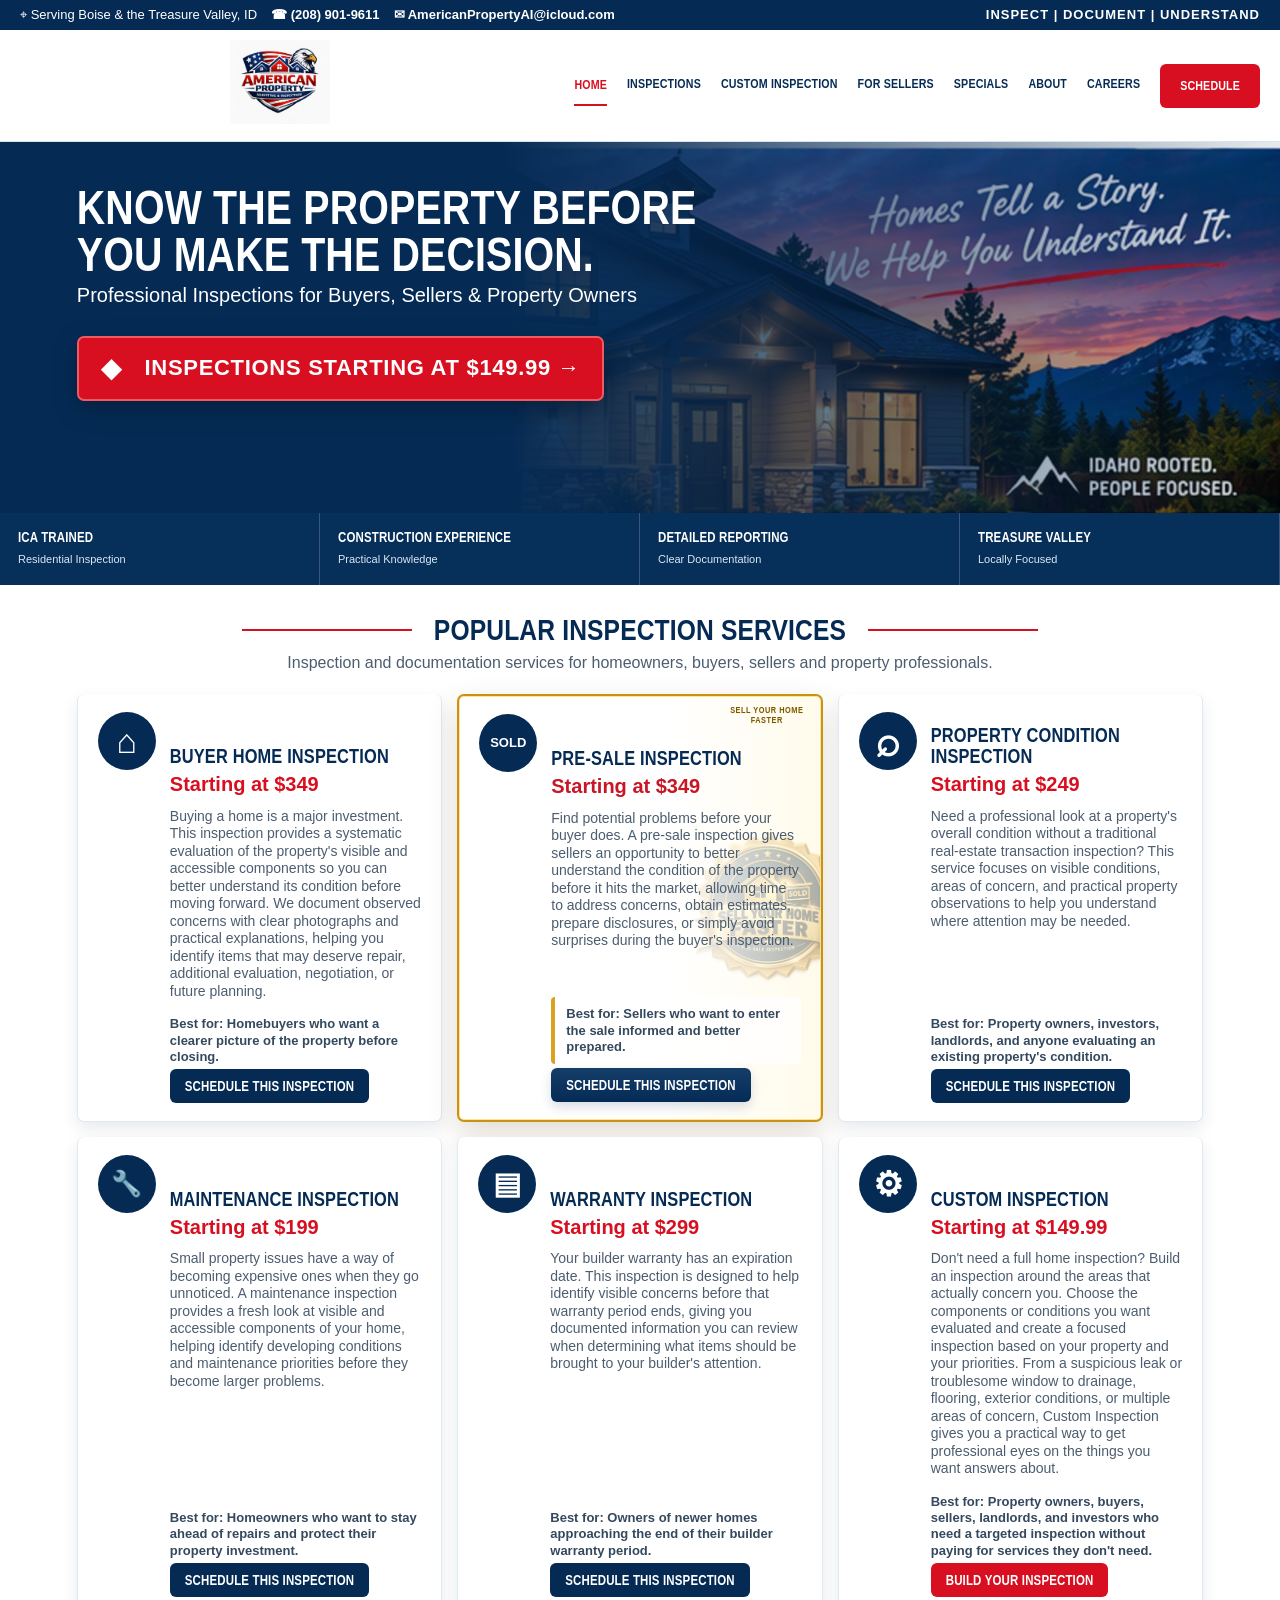
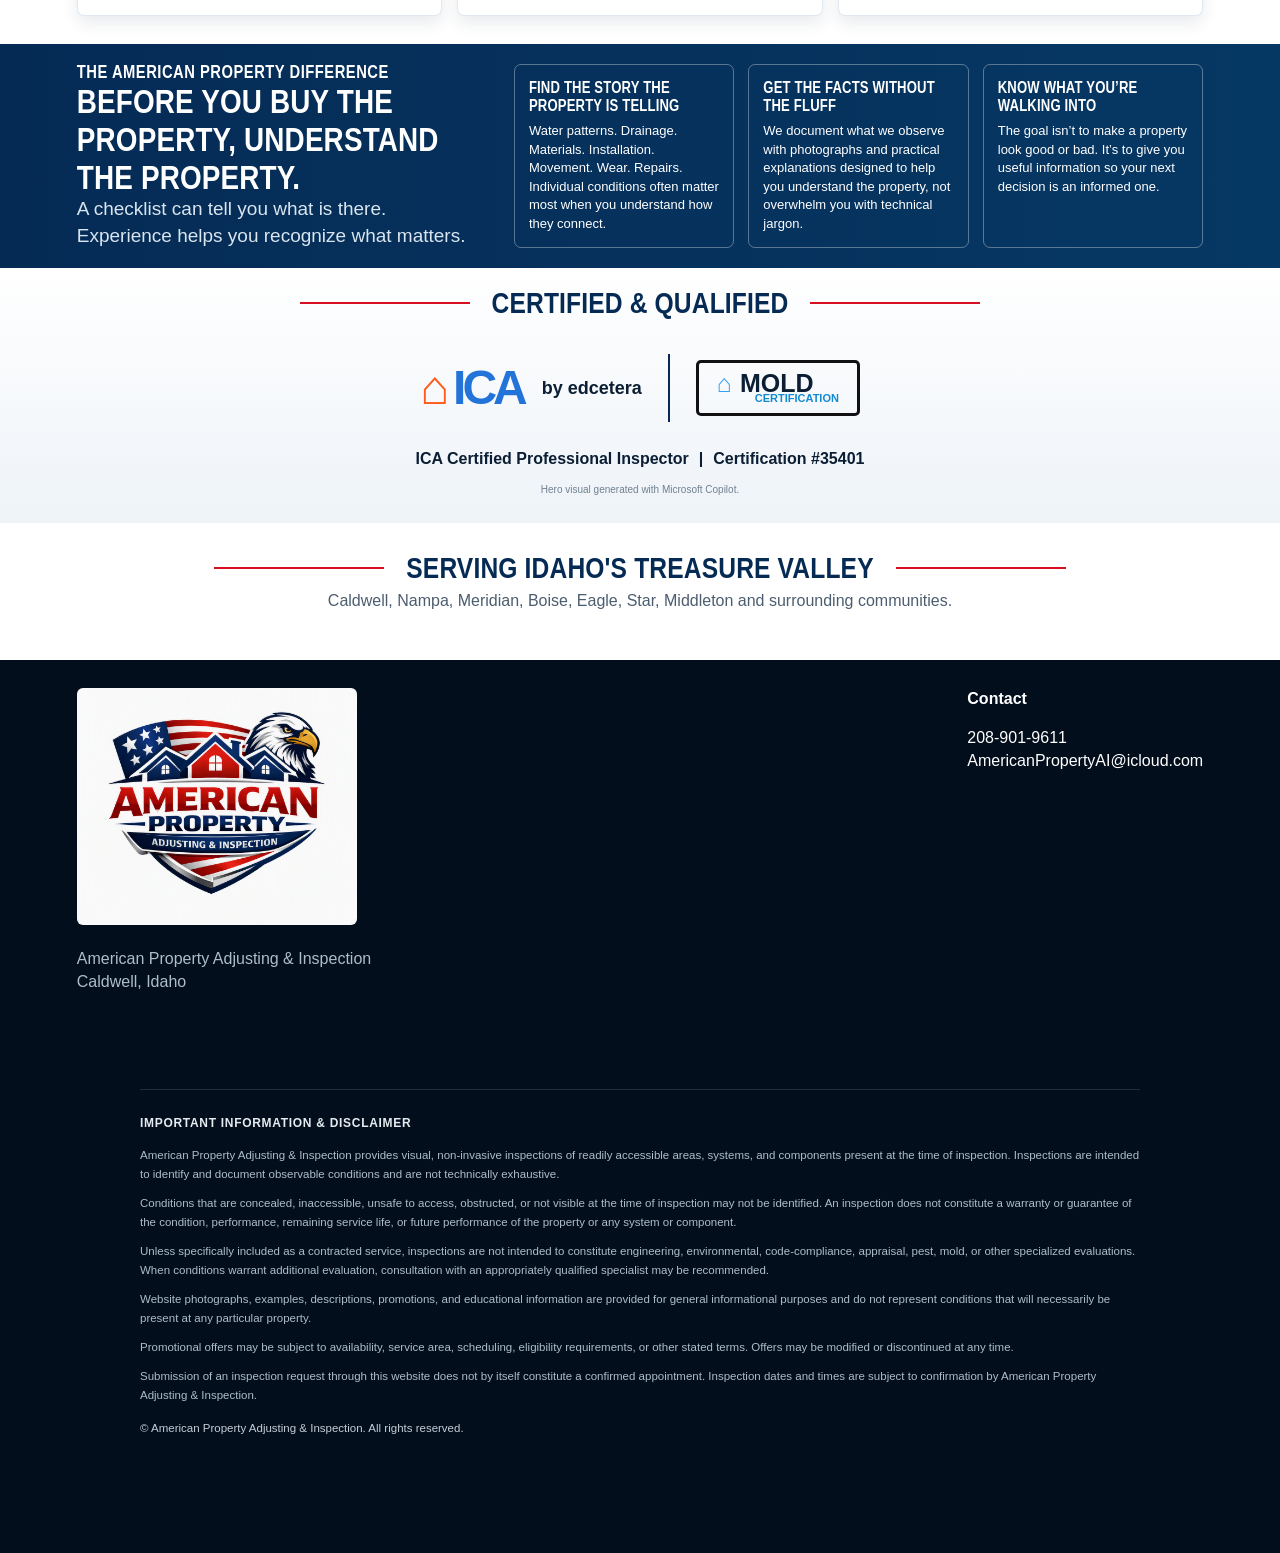
<file: index.html>
<!DOCTYPE html>

<html lang="en"><head><meta charset="utf-8"/><meta content="width=device-width,initial-scale=1,viewport-fit=cover" name="viewport"/><title>Home | American Property Adjusting &amp; Inspection</title>
<meta content="website" property="og:type"/>
<meta content="$149.99 Site Inspections | American Property Adjusting &amp; Inspection" property="og:title"/>
<meta content="Need a professional set of eyes on a property? Schedule your $149.99 Site Inspection today." property="og:description"/>
<meta content="https://mcjunkinbrad-cpu.github.io/149-site-inspections/" property="og:url"/>
<meta content="https://mcjunkinbrad-cpu.github.io/149-site-inspections/American_Property_Link_Preview.png" property="og:image"/>
<meta content="https://mcjunkinbrad-cpu.github.io/149-site-inspections/American_Property_Link_Preview.png" property="og:image:secure_url"/>
<meta content="image/png" property="og:image:type"/>
<meta content="1200" property="og:image:width"/>
<meta content="630" property="og:image:height"/>
<meta content="American Property Adjusting &amp; Inspection" property="og:image:alt"/>
<meta content="summary_large_image" name="twitter:card"/>
<meta content="$149.99 Site Inspections | American Property Adjusting &amp; Inspection" name="twitter:title"/>
<meta content="Need a professional set of eyes on a property? Schedule your $149.99 Site Inspection today." name="twitter:description"/>
<meta content="https://mcjunkinbrad-cpu.github.io/149-site-inspections/American_Property_Link_Preview.png" name="twitter:image"/><meta content="Professional buyer, pre-sale and property condition inspection services in Caldwell and Idaho's Treasure Valley." name="description"/><style>
:root{--n:#061a33;--n2:#0d3158;--r:#c31825;--w:#fff;--l:#f4f6f8;--t:#172536;--m:#607082}*{box-sizing:border-box}html{scroll-behavior:auto}body{margin:0;font-family:"Arial Narrow","Liberation Sans Narrow","Nimbus Sans Narrow",Impact,Haettenschweiler,sans-serif;color:var(--t);line-height:1.55;letter-spacing:.25px;font-stretch:condensed}a{text-decoration:none}h1,h2,h3,.ey,.btn,.links a,.trust strong,.num,.service-btn,.mobilebar a,.issue-alert strong,.cert-brand,.cert-program,.credential-note h3,label{font-family:"Arial Narrow","Liberation Sans Narrow","Nimbus Sans Narrow",Impact,Haettenschweiler,sans-serif;font-stretch:condensed;font-weight:900;letter-spacing:.2px}.top{background:var(--n);color:#fff;padding:7px 6px;overflow:hidden}.topbar-inner{display:flex;align-items:center;justify-content:center;flex-wrap:nowrap;gap:5px;width:100%;white-space:nowrap;font-size:14px}.topbar-location,.topbar-phone{white-space:nowrap}.top a{color:#fff;font-weight:800}header{background:#fff;position:sticky;top:0;z-index:10;box-shadow:0 2px 12px #0001}.nav{max-width:1180px;margin:auto;padding:8px 20px;display:flex;align-items:center;justify-content:space-between}.logo{width:690px;max-width:55vw;max-height:160px;object-fit:contain}.links{display:flex;gap:22px;align-items:center}.links a{color:var(--n);font-weight:800;font-size:14px}.btn{display:inline-flex;align-items:center;justify-content:center;background:var(--r);color:#fff!important;padding:14px 22px;border-radius:6px;font-weight:900;min-height:50px}.hero{background:linear-gradient(120deg,#06162b,#103b67);color:#fff;padding:80px 6%}.wrap{max-width:1180px;margin:auto}.hero h1{font-size:58px;line-height:1.03;margin:8px 0 20px;max-width:780px}.hero p{font-size:20px;color:#dae4ee;max-width:700px}.ey{color:#e12632;font-weight:900;letter-spacing:2px;font-size:26px;line-height:1.12}.actions{display:flex;gap:12px;flex-wrap:wrap;margin-top:28px}.outline{background:transparent;border:2px solid #fff}.trust{background:var(--r);color:#fff}.trustin{max-width:1180px;margin:auto;display:grid;grid-template-columns:repeat(4,1fr)}.trustin div{text-align:center;padding:22px 10px;border-right:1px solid #ffffff35}.trust strong{display:block}.section{padding:72px 6%}.light{background:var(--l)}.head{text-align:center;max-width:760px;margin:0 auto 38px}.head h2,.copy h2{color:var(--n);font-size:40px;line-height:1.12;margin:8px 0 12px}.head p,.copy p,.card p{color:var(--m)}.cards{display:grid;grid-template-columns:repeat(3,1fr);gap:18px}.card{background:#fff;border-top:5px solid var(--r);padding:30px;border-radius:8px;box-shadow:0 8px 28px #0c22370d}.card h3{color:var(--n);font-size:22px;margin:8px 0}.service-card{cursor:pointer;display:flex;flex-direction:column;transition:transform .2s,box-shadow .2s,border-color .2s}.service-card:hover,.service-card:focus-within{transform:translateY(-4px);box-shadow:0 14px 34px #061a3324;border-top-color:#9f111b}.service-card p{flex:1}.service-card .service-btn{margin-top:14px;width:100%;padding:11px 12px;min-height:44px;font-size:14px;border:0;cursor:pointer}.service-card:focus{outline:3px solid #f2a5ab;outline-offset:3px}@media(max-width:1100px){.cards{grid-template-columns:repeat(3,1fr)}}.feature{display:grid;grid-template-columns:1fr 1.15fr;gap:58px;align-items:center}.photo{min-height:430px;border-radius:10px;background:linear-gradient(145deg,#071a33,#1b5b8c);display:flex;align-items:center;justify-content:center;padding:30px}.photo img{width:90%;max-width:420px;background:white;border-radius:10px}.checks{list-style:none;padding:0}.checks li{margin:12px 0;font-weight:800}.checks li:before{content:'✓';color:var(--r);margin-right:10px}.process{background:var(--n);color:#fff}.process .head h2{color:#fff}.steps{display:grid;grid-template-columns:repeat(3,1fr);gap:20px}.step{border:1px solid #ffffff35;border-radius:8px;padding:28px}.num{font-size:42px;font-weight:900;color:#ef5961}.contact{background:linear-gradient(120deg,#a7111d,#d82a35);color:#fff}.contactgrid{display:grid;grid-template-columns:.8fr 1.2fr;gap:40px;align-items:start}.contact h2{font-size:40px;line-height:1.1}.contact-intro{font-size:20px;line-height:1.55}.contact-phone{white-space:nowrap;font-weight:900}.form{background:#fff;color:var(--t);border-radius:10px;padding:28px}.fields{display:grid;grid-template-columns:1fr 1fr;gap:14px}.field{display:flex;flex-direction:column;gap:5px}.full{grid-column:1/-1}label{font-weight:800;font-size:13px}input,select,textarea{font-family:Arial,Helvetica,sans-serif;border:1px solid #ccd3da;border-radius:6px;padding:13px;width:100%}textarea{min-height:100px}footer{background:#020e1c;color:#aebdca;padding:40px 6% 90px}.foot{max-width:1180px;margin:auto;display:flex;justify-content:space-between;gap:30px}.flogo{width:210px;background:#fff;border-radius:6px}.mobilebar{display:none}.menu{display:none}
@media(max-width:800px){body{padding-bottom:68px}.logo{width:180px;max-width:48vw}.links{display:none}.menu{display:block;background:var(--n);color:#fff;border:0;border-radius:6px;font-size:23px;width:48px;height:48px}.hero{padding:55px 20px;text-align:center}.hero h1{font-size:39px}.hero p{font-size:17px}.actions{flex-direction:column}.actions .btn{width:100%}.trustin{grid-template-columns:1fr 1fr}.section{padding:52px 20px}.head h2,.copy h2,.contact h2{font-size:31px}.contact-intro{font-size:17px}.cards,.feature,.steps,.contactgrid{grid-template-columns:1fr}.photo{min-height:300px}.fields{grid-template-columns:1fr}.full{grid-column:auto}.foot{flex-direction:column}.mobilebar{display:grid;grid-template-columns:1fr 1fr;position:fixed;bottom:0;left:0;right:0;height:68px;z-index:20;box-shadow:0 -3px 15px #0003}.mobilebar a{display:flex;align-items:center;justify-content:center;color:#fff;font-weight:900}.call{background:var(--n)}.book{background:var(--r)}}
@media(max-width:500px){.topbar-inner{font-size:clamp(9px,2.9vw,13px);letter-spacing:-.2px}} @media(max-width:390px){.top{padding:7px 2px}.logo{width:158px;max-width:46vw}.hero h1{font-size:34px}.trustin{grid-template-columns:1fr}}

/* Common Issues carousel */
.issue-section{padding:72px 6%;background:#fff}.issue-head{text-align:center;max-width:850px;margin:0 auto 34px}.issue-head h2{color:var(--n);font-size:44px;line-height:1.08;margin:8px 0 12px}.issue-head p{color:var(--m);font-size:18px}.issue-shell{max-width:1180px;margin:auto;position:relative}.issue-viewport{overflow:hidden}.issue-track{display:flex;gap:18px;transition:transform .45s ease}.issue-card{flex:0 0 calc((100% - 36px)/3);background:var(--n);color:#fff;border-radius:10px;overflow:hidden;box-shadow:0 10px 26px #061a3320;height:auto}.issue-card img{display:block;width:100%;height:420px;object-fit:contain;background:#031426;padding:0}.issue-copy{padding:24px 26px 28px;min-height:150px;overflow:visible}.issue-copy h3{margin:0 0 7px;font-size:21px}.issue-copy p{margin:0;color:#dce6ef}.carousel-btn{position:absolute;top:40%;transform:translateY(-50%);z-index:2;width:48px;height:48px;border-radius:50%;border:2px solid #fff;background:var(--n);color:#fff;font-size:29px;cursor:pointer;box-shadow:0 4px 14px #0003}.carousel-prev{left:-24px}.carousel-next{right:-24px}.issue-dots{display:flex;justify-content:center;gap:9px;margin:22px 0}.issue-dot{width:10px;height:10px;border:0;border-radius:50%;background:#aeb9c5;padding:0;cursor:pointer}.issue-dot.active{background:var(--r)}.issue-alert{max-width:1180px;margin:0 auto;background:#fff1f2;border:1px solid #e7a6ac;border-radius:10px;padding:22px 25px;display:flex;align-items:center;justify-content:space-between;gap:22px}.issue-alert strong{display:block;color:var(--n);font-size:24px}.issue-alert span{color:var(--m)}
@media(max-width:800px){.issue-section{padding:52px 20px}.issue-head h2{font-size:34px}.issue-head p{font-size:16px}.issue-card{flex-basis:100%}.issue-card img{height:300px;padding:0}.issue-copy{min-height:165px;padding:22px 20px 26px}.carousel-prev{left:7px}.carousel-next{right:7px}.issue-alert{flex-direction:column;text-align:center}.issue-alert .btn{width:100%}}

/* Professional credentials */
.credentials{background:linear-gradient(180deg,#f4f6f8,#fff);padding:72px 6%}.credential-grid{max-width:1080px;margin:36px auto 0;display:grid;grid-template-columns:1fr 1fr;gap:28px}.credential-card{background:#fff;border:1px solid #d9e0e7;border-radius:14px;padding:18px;box-shadow:0 16px 38px #061a3318}.certificate-art{aspect-ratio:1.414/1;background:#fff;border:9px double #173b5c;box-shadow:inset 0 0 0 2px #aab8c5;padding:32px 34px;display:flex;flex-direction:column;align-items:center;justify-content:center;text-align:center;color:#111;position:relative;overflow:hidden}.certificate-art:before{content:'';position:absolute;inset:13px;border:1px solid #c4ccd3;pointer-events:none}.cert-brand{font-weight:900;font-size:34px;letter-spacing:1px;color:#111}.cert-brand b{color:#2e6c9d}.cert-small{font-size:11px;letter-spacing:2px;font-weight:800;margin-top:3px}.cert-rule{width:52%;border-top:2px dashed #555;margin:14px 0}.cert-award{font-family:Georgia,serif;font-weight:700;letter-spacing:2px;font-size:14px;margin:8px 0}.cert-name{font-family:Georgia,serif;font-weight:800;letter-spacing:4px;font-size:21px;border-bottom:2px solid #555;min-width:58%;padding:3px 15px 8px}.cert-program{font-weight:800;font-size:17px;line-height:1.25;max-width:78%;margin:18px 0 12px}.cert-meta{display:flex;width:76%;justify-content:space-between;font-weight:800;font-size:12px;margin-top:8px}.mold-art{border-style:solid;border-width:7px}.mold-badge{border:5px solid #173b5c;padding:5px 13px;font-weight:900;line-height:1;font-size:24px;margin-bottom:10px}.mold-badge small{display:block;font-size:11px;letter-spacing:2px;margin-top:5px}.cert-watermark{position:absolute;font-size:62px;font-weight:900;color:#152f4810;letter-spacing:3px;transform:rotate(-4deg);z-index:0}.certificate-art>*{position:relative;z-index:1}.credential-note{padding:18px 4px 2px}.credential-note h3{color:var(--n);margin:0 0 5px;font-size:21px}.credential-note p{color:var(--m);margin:0;font-size:14px}.cred-disclaimer{max-width:850px;margin:24px auto 0;text-align:center;color:var(--m);font-size:13px}.credential-card:hover{transform:translateY(-3px);transition:.2s;box-shadow:0 20px 45px #061a3324}@media(max-width:800px){.credentials{padding:52px 20px}.credential-grid{grid-template-columns:1fr}.certificate-art{padding:22px 20px}.cert-brand{font-size:27px}.cert-award{font-size:11px}.cert-name{font-size:17px}.cert-program{font-size:14px}.cert-watermark{font-size:48px}}

  /* Promotions and Careers */
  .promo-section{padding:72px 6%;background:linear-gradient(135deg,#061a33,#0d3158);color:#fff}.promo-section .head h2{color:#fff}.promo-section .head p{color:#d9e5ef}.promo-icon{width:68px;height:68px;margin:0 auto 12px;border-radius:50%;display:flex;align-items:center;justify-content:center;background:var(--r);color:#fff;font-size:34px;font-weight:900;box-shadow:0 10px 25px #0003}.promo-grid{max-width:1180px;margin:auto;display:grid;grid-template-columns:repeat(4,1fr);gap:18px}.promo-card{background:#fff;color:var(--t);border-radius:12px;padding:26px;display:flex;flex-direction:column;border:2px solid transparent;box-shadow:0 12px 30px #0002}.promo-card:hover{transform:translateY(-4px);border-color:#ef5961;transition:.2s}.promo-card h3{color:var(--n);font-size:23px;margin:8px 0}.promo-card p{color:var(--m);flex:1}.promo-badge{display:inline-block;align-self:flex-start;background:#fff1f2;color:var(--r);border:1px solid #efb0b5;border-radius:999px;padding:6px 10px;font-weight:900;font-size:12px}.promo-card .btn{width:100%;margin-top:14px;border:0;cursor:pointer}.promo-note{text-align:center;color:#cbd8e4;font-size:13px;margin:20px auto 0;max-width:850px}
  .careers{padding:72px 6%;background:#fff}.career-grid{max-width:1000px;margin:34px auto;display:grid;grid-template-columns:1fr 1fr;gap:24px}.career-card{background:var(--l);border-left:6px solid var(--r);border-radius:10px;padding:28px;box-shadow:0 10px 25px #061a3312}.career-card h3{color:var(--n);font-size:26px;margin:0 0 8px}.career-card ul{padding-left:20px;color:var(--m)}.career-card .btn{border:0;cursor:pointer}.career-form-wrap{max-width:900px;margin:34px auto 0;background:var(--n);border-radius:14px;padding:24px}.career-form-wrap h3{color:#fff;font-size:28px;margin:0 0 14px;text-align:center}.career-help{color:#d8e3ed;text-align:center;font-size:13px;margin:0 0 18px}.resume-note{font-size:12px;color:#607082;margin:4px 0 0}.status-message{display:none;margin-top:12px;padding:12px;border-radius:6px;background:#eef8f0;color:#245c31;font-family:Arial,Helvetica,sans-serif}
  @media(max-width:1000px){.promo-grid{grid-template-columns:1fr 1fr}}
  @media(max-width:800px){.promo-section,.careers{padding:52px 20px}.promo-grid,.career-grid{grid-template-columns:1fr}.career-form-wrap{padding:16px}.links{gap:12px}}

  /* Small-print website disclaimer */
  .site-disclaimer{background:#020e1c;color:#aebdca;padding:0 6% 105px;font-family:Arial,Helvetica,sans-serif}
  .site-disclaimer-inner{max-width:1000px;margin:0 auto;border-top:1px solid rgba(255,255,255,.12);padding-top:24px;font-size:11.5px;line-height:1.65}
  .site-disclaimer h3{margin:0 0 12px;color:#e5ebf0;font-family:Arial,Helvetica,sans-serif;font-size:12px;letter-spacing:.7px;font-weight:800}
  .site-disclaimer p{margin:0 0 10px;color:#aebdca}
  .site-disclaimer .copyright{margin-top:14px;color:#c5ced7}
  @media(max-width:800px){.site-disclaimer{padding:0 20px 92px}.site-disclaimer-inner{font-size:11px}}


/* Seller risk carousel */
.seller-risk{padding:72px 6%;background:#061a33;color:#fff}.seller-risk .head{max-width:900px}.seller-risk .head h2{color:#fff;font-size:44px}.seller-risk .head p{color:#d9e5ef;font-size:18px}.risk-shell{max-width:1050px;margin:34px auto 0;position:relative}.risk-viewport{overflow:hidden;border-radius:14px;background:#020e1c;box-shadow:0 18px 45px #0005}.risk-track{display:flex;transition:transform .45s ease}.risk-card{flex:0 0 100%;width:100%;background:#020e1c}.risk-card img{display:block;width:100%;height:590px;object-fit:contain;background:#020e1c}.risk-copy{padding:26px 30px 30px;text-align:center}.risk-copy h3{margin:0 0 8px;color:#fff;font-size:28px}.risk-copy p{margin:0 auto;color:#d8e3ed;max-width:800px;font-size:17px}.risk-btn{position:absolute;top:43%;transform:translateY(-50%);z-index:2;width:50px;height:50px;border-radius:50%;border:2px solid #fff;background:#c31825;color:#fff;font-size:30px;cursor:pointer;box-shadow:0 4px 14px #0005}.risk-prev{left:-25px}.risk-next{right:-25px}.risk-dots{display:flex;justify-content:center;gap:8px;flex-wrap:wrap;margin:20px 0}.risk-dot{width:9px;height:9px;border:0;border-radius:50%;background:#7e8fa0;cursor:pointer;padding:0}.risk-dot.active{background:#e12632}.risk-legal{max-width:1000px;margin:28px auto 0;background:#fff;color:#172536;border-left:6px solid #c31825;border-radius:10px;padding:26px 28px}.risk-legal h3{color:#061a33;font-size:29px;margin:0 0 10px}.risk-legal p{color:#607082;margin:0 0 12px}.risk-legal .fine{font-size:12px;color:#6c7986}.risk-cta{text-align:center;margin-top:25px}@media(max-width:800px){.seller-risk{padding:52px 20px}.seller-risk .head h2{font-size:34px}.seller-risk .head p{font-size:16px}.risk-card img{height:390px}.risk-copy{padding:22px 18px 25px}.risk-copy h3{font-size:23px}.risk-copy p{font-size:15px}.risk-prev{left:7px}.risk-next{right:7px}.risk-legal{padding:22px 20px}.risk-legal h3{font-size:25px}}

/* Custom builder: hidden until requested */
.custom-inspection[hidden]{display:none!important}
.custom-inspection{padding:72px 6%;background:#f4f6f8}
.custom-builder{max-width:1180px;margin:auto;display:grid;grid-template-columns:1.4fr .6fr;gap:24px;align-items:start}
.custom-options{display:grid;grid-template-columns:1fr 1fr;gap:12px}
.custom-option{background:#fff;border:2px solid #dce2e8;border-radius:10px;padding:15px;display:grid;grid-template-columns:auto 1fr auto;gap:10px;align-items:center;cursor:pointer}
.custom-option:has(input:checked){border-color:#c31825;box-shadow:0 0 0 2px #c3182520}.custom-option.trip-charge{background:#fff5f6;border-color:#c31825;cursor:default}.custom-option.trip-charge input{accent-color:#c31825}.custom-option.trip-charge span:after{content:" • REQUIRED";color:#c31825;font-size:11px;font-weight:900;letter-spacing:.7px}.custom-option.trip-charge strong{color:#c31825;font-size:19px}
.custom-summary{background:#061a33;color:#fff;border-radius:12px;padding:24px;position:sticky;top:110px}
.custom-total{font-size:46px;font-weight:900;color:#ef5961}.custom-min,.custom-note{color:#607082}.custom-selected{margin:16px 0;color:#dce6ef}.custom-summary .btn{width:100%;border:0;cursor:pointer}
@media(max-width:800px){.custom-inspection{padding:52px 20px}.custom-builder,.custom-options{grid-template-columns:1fr}.custom-summary{position:static}}
.price-cta{display:inline-flex;align-items:center;gap:10px;margin-top:20px;padding:13px 18px;border:2px solid #ef5961;border-radius:8px;color:#fff;background:#c31825;font-weight:900;font-size:20px;letter-spacing:.7px;box-shadow:0 8px 22px #0003}.price-cta:hover{background:#e12632;transform:translateY(-2px)}.service-price{display:block;color:#c31825;font-size:23px;font-weight:900;margin:3px 0 12px}.service-best{font-size:13px!important;font-weight:800;color:#34495e!important;margin-top:12px}.price-note{max-width:900px;margin:24px auto 0;text-align:center;color:#607082;font-size:13px}</style><style>
.page-intro{padding:70px 18px 48px;background:linear-gradient(135deg,#071b34,#123c68);color:#fff;text-align:center}.page-intro h1{font-size:clamp(2rem,5vw,4rem);margin:8px 0 14px}.page-intro p{max-width:780px;margin:0 auto;color:#dbe8f5;font-size:1.1rem}.home-choices{padding:34px 18px;background:#fff}.choice-grid{max-width:1120px;margin:auto;display:grid;grid-template-columns:repeat(3,1fr);gap:18px}.choice{display:block;padding:26px;border-radius:18px;background:#f4f7fb;border:1px solid #dbe3ed;color:#071b34;text-decoration:none;box-shadow:0 8px 24px rgba(0,0,0,.07)}.choice strong{display:block;font-size:1.25rem;margin-bottom:7px}.nav .logo{cursor:pointer}.links a.active{color:#e12632;border-bottom:2px solid #e12632}.mobilebar a{font-size:.78rem}@media(max-width:820px){.choice-grid{grid-template-columns:1fr}.links{display:flex;overflow-x:auto;gap:14px}.links a{white-space:nowrap}.nav{align-items:flex-start}.menu{display:none!important}.page-intro{padding-top:48px}}

/* Balanced six-card inspection grid */
#services .cards{grid-template-columns:repeat(3,minmax(0,1fr));align-items:stretch}
#services .service-card{height:100%;min-height:100%;background:#fff}
#services .service-card h3{min-height:54px;display:flex;align-items:flex-end}
#services .service-price{display:block;color:var(--r);font-size:20px;font-weight:900;margin:0 0 12px}
#services .service-best{flex:0 0 auto;margin-top:12px}
#services .service-btn{margin-top:auto}
@media(max-width:900px) and (min-width:801px){#services .cards{grid-template-columns:repeat(2,minmax(0,1fr))}}
@media(max-width:800px){#services .cards{grid-template-columns:1fr}#services .service-card h3{min-height:auto}}
</style><link href="premium-theme.css" rel="stylesheet"/></head><body><div class="top"><div class="topbar-inner"><span class="topbar-location">Serving Boise &amp; the Treasure Valley, ID</span><a class="topbar-phone" href="tel:2089019611">(208) 901-9611</a><a class="topbar-email" href="mailto:AmericanPropertyAI@icloud.com">AmericanPropertyAI@icloud.com</a><span class="top-motto">INSPECT  |  DOCUMENT  |  UNDERSTAND</span></div></div><header><div class="nav"><a aria-label="American Property Adjusting &amp; Inspection home" href="index.html"><img alt="American Property Adjusting &amp; Inspection logo" class="logo" src="logo.png"/></a><nav class="links"><a aria-current="page" href="index.html">Home</a><a href="inspections.html">Inspections</a><a href="custom-inspection.html">Custom Inspection</a><a href="sellers.html">For Sellers</a><a href="specials.html">Specials</a><a href="about.html">About</a><a href="careers.html">Careers</a><a class="btn" href="schedule.html">Schedule</a></nav><button aria-label="Menu" class="menu">☰</button></div></header><section class="hero"><div class="wrap"><span class="ey">AMERICAN PROPERTY ADJUSTING &amp; INSPECTION</span><h1>KNOW THE PROPERTY BEFORE YOU MAKE THE DECISION.</h1><p>Professional Inspections for Buyers, Sellers &amp; Property Owners</p><a aria-label="Build a custom inspection starting at 149 dollars and 99 cents" class="price-cta" href="custom-inspection.html">INSPECTIONS STARTING AT $149.99 →</a><div class="actions"><a class="btn" href="schedule.html">Schedule Your Inspection</a><a class="btn outline" href="tel:2089019611">Call 208-901-9611</a></div></div></section><section class="trust"><div class="trustin"><div><strong>ICA Trained</strong><small>Residential Inspection</small></div><div><strong>Construction Experience</strong><small>Practical Knowledge</small></div><div><strong>Detailed Reporting</strong><small>Clear Documentation</small></div><div><strong>Treasure Valley</strong><small>Locally Focused</small></div></div></section><section class="home-choices"><div class="choice-grid"><a class="choice" href="inspections.html"><strong>Explore Inspection Services</strong>Compare buyer, seller, maintenance, warranty and property-condition inspections.</a><a class="choice" href="custom-inspection.html"><strong>Build a Custom Inspection</strong>Choose only the property components you want evaluated and see live estimated pricing.</a><a class="choice" href="sellers.html"><strong>Selling a Property?</strong>Learn how a pre-sale inspection can reduce surprises before buyer negotiations.</a></div></section><section class="section light" id="services"><div class="wrap"><div class="head"><span class="ey" style="color:#e12632">INSPECTION SERVICES</span><h2>Popular Inspection Services</h2><p>Inspection and documentation services for homeowners, buyers, sellers and property professionals.</p></div><div class="cards">
<article class="card service-card" data-inspection="Buyer Inspection" data-url="schedule.html?type=Buyer%20Inspection" tabindex="0"><h3>Buyer Home Inspection</h3><span class="service-price">Starting at $349</span><p>Buying a home is a major investment. This inspection provides a systematic evaluation of the property's visible and accessible components so you can better understand its condition before moving forward. We document observed concerns with clear photographs and practical explanations, helping you identify items that may deserve repair, additional evaluation, negotiation, or future planning.</p><p class="service-best"><strong>Best for:</strong> Homebuyers who want a clearer picture of the property before closing.</p><button class="btn service-btn" type="button">Schedule This Inspection</button></article>
<article class="card service-card presale-award-card presale-award-home" data-inspection="Pre-Sale Inspection" data-url="schedule.html?type=Pre-Sale%20Inspection" tabindex="0"><h3>Pre-Sale Inspection</h3><span class="service-price">Starting at $349</span><p>Find potential problems before your buyer does. A pre-sale inspection gives sellers an opportunity to better understand the condition of the property before it hits the market, allowing time to address concerns, obtain estimates, prepare disclosures, or simply avoid surprises during the buyer's inspection.</p><p class="service-best"><strong>Best for:</strong> Sellers who want to enter the sale informed and better prepared.</p><button class="btn service-btn" type="button">Schedule This Inspection</button></article>
<article class="card service-card" data-inspection="Property Condition Inspection" data-url="schedule.html?type=Property%20Condition%20Inspection" tabindex="0"><h3>Property Condition Inspection</h3><span class="service-price">Starting at $249</span><p>Need a professional look at a property's overall condition without a traditional real-estate transaction inspection? This service focuses on visible conditions, areas of concern, and practical property observations to help you understand where attention may be needed.</p><p class="service-best"><strong>Best for:</strong> Property owners, investors, landlords, and anyone evaluating an existing property's condition.</p><button class="btn service-btn" type="button">Schedule This Inspection</button></article>
<article class="card service-card" data-inspection="Maintenance Inspection" data-url="schedule.html?type=Maintenance%20Inspection" tabindex="0"><h3>Maintenance Inspection</h3><span class="service-price">Starting at $199</span><p>Small property issues have a way of becoming expensive ones when they go unnoticed. A maintenance inspection provides a fresh look at visible and accessible components of your home, helping identify developing conditions and maintenance priorities before they become larger problems.</p><p class="service-best"><strong>Best for:</strong> Homeowners who want to stay ahead of repairs and protect their property investment.</p><button class="btn service-btn" type="button">Schedule This Inspection</button></article>
<article class="card service-card" data-inspection="Warranty Inspection" data-url="schedule.html?type=Warranty%20Inspection" tabindex="0"><h3>Warranty Inspection</h3><span class="service-price">Starting at $299</span><p>Your builder warranty has an expiration date. This inspection is designed to help identify visible concerns before that warranty period ends, giving you documented information you can review when determining what items should be brought to your builder's attention.</p><p class="service-best"><strong>Best for:</strong> Owners of newer homes approaching the end of their builder warranty period.</p><button class="btn service-btn" type="button">Schedule This Inspection</button></article>
<article class="card service-card custom-service-card" data-inspection="Custom Inspection" data-url="custom-inspection.html" tabindex="0"><h3>Custom Inspection</h3><span class="service-price">Starting at $149.99</span><p>Don't need a full home inspection? Build an inspection around the areas that actually concern you. Choose the components or conditions you want evaluated and create a focused inspection based on your property and your priorities. From a suspicious leak or troublesome window to drainage, flooring, exterior conditions, or multiple areas of concern, Custom Inspection gives you a practical way to get professional eyes on the things you want answers about.</p><p class="service-best"><strong>Best for:</strong> Property owners, buyers, sellers, landlords, and investors who need a targeted inspection without paying for services they don't need.</p><button class="btn service-btn" type="button">Build Your Inspection</button></article>
</div></div></section><section class="section process" id="about"><div class="wrap"><div class="head"><span class="ey">THE AMERICAN PROPERTY DIFFERENCE</span><h2>BEFORE YOU BUY THE PROPERTY, UNDERSTAND THE PROPERTY.</h2><p style="color:#d9e5ef;font-size:19px;max-width:820px;margin:0 auto">A checklist can tell you what is there. Experience helps you recognize what matters.</p></div><div class="steps"><div class="step"><div class="num">01</div><h3>FIND THE STORY THE PROPERTY IS TELLING</h3><p>Water patterns. Drainage. Materials. Installation. Movement. Wear. Repairs. Individual conditions often matter most when you understand how they connect.</p></div><div class="step"><div class="num">02</div><h3>GET THE FACTS WITHOUT THE FLUFF</h3><p>We document what we observe with photographs and practical explanations designed to help you understand the property, not overwhelm you with technical jargon.</p></div><div class="step"><div class="num">03</div><h3>KNOW WHAT YOU’RE WALKING INTO</h3><p>The goal isn’t to make a property look good or bad. It’s to give you useful information so your next decision is an informed one.</p></div></div></div></section><section class="credentials" id="credentials"><div class="wrap"><div class="head"><span class="ey" style="color:#e12632">TRAINING &amp; CREDENTIALS</span><h2>Certified &amp; Qualified</h2><p>Professional inspection training through Inspection Certification Associates, plus mold certification.</p></div><div style="max-width:1050px;margin:34px auto 0"></div><div class="credential-showcase"><div class="ica-lockup"><div class="ica-mark">ICA</div><div class="ica-by">by
edcetera</div></div><div class="mold-lockup">MOLD<small>CERTIFICATION</small></div><div class="credential-id">ICA Certified Professional Inspector<span>|</span>Certification #35401</div></div></div><div class="visual-credit" style="text-align:center;font-size:10px;color:#708090;margin-top:12px">Hero visual generated with Microsoft Copilot.</div></section><section class="section light"><div class="wrap head"><span class="ey" style="color:#e12632">LOCAL SERVICE</span><h2>Serving Idaho's Treasure Valley</h2><p>Caldwell, Nampa, Meridian, Boise, Eagle, Star, Middleton and surrounding communities.</p></div></section><footer><div class="foot"><div><img alt="American Property Adjusting &amp; Inspection" class="flogo" src="logo.png"/><p>American Property Adjusting &amp; Inspection<br/>Caldwell, Idaho</p></div><div><strong style="color:white">Contact</strong><p><a href="tel:2089019611" style="color:white">208-901-9611</a><br/><a href="mailto:AmericanPropertyAI@icloud.com" style="color:white">AmericanPropertyAI@icloud.com</a></p></div></div></footer><section aria-label="Important information and disclaimer" class="site-disclaimer">
<div class="site-disclaimer-inner">
<h3>IMPORTANT INFORMATION &amp; DISCLAIMER</h3>
<p>American Property Adjusting &amp; Inspection provides visual, non-invasive inspections of readily accessible areas, systems, and components present at the time of inspection. Inspections are intended to identify and document observable conditions and are not technically exhaustive.</p>
<p>Conditions that are concealed, inaccessible, unsafe to access, obstructed, or not visible at the time of inspection may not be identified. An inspection does not constitute a warranty or guarantee of the condition, performance, remaining service life, or future performance of the property or any system or component.</p>
<p>Unless specifically included as a contracted service, inspections are not intended to constitute engineering, environmental, code-compliance, appraisal, pest, mold, or other specialized evaluations. When conditions warrant additional evaluation, consultation with an appropriately qualified specialist may be recommended.</p>
<p>Website photographs, examples, descriptions, promotions, and educational information are provided for general informational purposes and do not represent conditions that will necessarily be present at any particular property.</p>
<p>Promotional offers may be subject to availability, service area, scheduling, eligibility requirements, or other stated terms. Offers may be modified or discontinued at any time.</p>
<p>Submission of an inspection request through this website does not by itself constitute a confirmed appointment. Inspection dates and times are subject to confirmation by American Property Adjusting &amp; Inspection.</p>
<p class="copyright">© American Property Adjusting &amp; Inspection. All rights reserved.</p>
</div>
</section><div class="mobilebar"><a href="tel:2089019611">Call</a><a href="custom-inspection.html">Custom</a><a href="schedule.html">Schedule</a></div><script>
const businessEmail='AmericanPropertyAI@icloud.com';
document.querySelectorAll('nav.links a').forEach(a=>{if(a.getAttribute('href')===location.pathname.split('/').pop()||(!location.pathname.split('/').pop()&&a.getAttribute('href')==='index.html'))a.classList.add('active');});
document.querySelectorAll('.service-card').forEach(card=>{const go=()=>{if(card.dataset.url)location.href=card.dataset.url;};card.addEventListener('click',go);card.addEventListener('keydown',e=>{if(e.key==='Enter'||e.key===' '){e.preventDefault();go();}});const b=card.querySelector('button');if(b)b.addEventListener('click',e=>{e.stopPropagation();go();});});
document.querySelectorAll('.promo-schedule').forEach(b=>b.addEventListener('click',()=>location.href='schedule.html?type='+encodeURIComponent(b.dataset.inspection||'')));
document.querySelectorAll('.career-apply').forEach(b=>b.addEventListener('click',()=>{const p=document.getElementById('careerPosition');if(p)p.value=b.dataset.position||'';document.getElementById('career-application')?.scrollIntoView({behavior:'smooth'});}));
const boxes=Array.from(document.querySelectorAll('#customOptions input[type="checkbox"]:not(#tripCharge)'));const tripCharge=document.getElementById('tripCharge'),totalEl=document.getElementById('customTotal'),selectedEl=document.getElementById('customSelected'),scheduleCustom=document.getElementById('scheduleCustom');function updateCustom(){const chosen=boxes.filter(b=>b.checked),estimate=149.99+chosen.reduce((s,b)=>s+Number(b.dataset.price||0),0);if(totalEl)totalEl.textContent='$'+estimate.toFixed(2);if(selectedEl)selectedEl.textContent=['Trip / Site Visit Charge ($149.99)'].concat(chosen.map(b=>b.value+' (+$'+b.dataset.price+')')).join(' • ');return{chosen,estimate};}boxes.forEach(b=>b.addEventListener('change',updateCustom));if(scheduleCustom)scheduleCustom.addEventListener('click',()=>{const r=updateCustom();sessionStorage.setItem('customNotes','Custom Inspection base: Trip / Site Visit Charge ($149.99)\nAdditional selections: '+(r.chosen.length?r.chosen.map(b=>b.value+' (+$'+b.dataset.price+')').join(', '):'None')+'\nEstimated price: $'+r.estimate.toFixed(2)+' (subject to confirmation).');location.href='schedule.html?type=Custom%20Inspection';});updateCustom();
const params=new URLSearchParams(location.search),type=document.getElementById('type'),notes=document.getElementById('notes');if(type&&params.get('type'))type.value=params.get('type');if(notes&&sessionStorage.getItem('customNotes')){notes.value=sessionStorage.getItem('customNotes');sessionStorage.removeItem('customNotes');}
const insp=document.getElementById('inspectionForm');if(insp)insp.addEventListener('submit',function(e){e.preventDefault();if(!this.reportValidity())return;const g=id=>document.getElementById(id)?.value.trim()||'';const subject=`Inspection Request - ${g('name')} - ${g('type')}`;const body=[`Name: ${g('name')}`,`Phone: ${g('phone')}`,`Email: ${g('email')}`,`Property Address: ${g('address')}`,`Inspection Type: ${g('type')}`,`Preferred Date: ${g('date')}`,`Preferred Time: ${g('time')}`,'',`Additional Notes: ${g('notes')||'None'}`].join('\n');location.href=`mailto:${businessEmail}?subject=${encodeURIComponent(subject)}&body=${encodeURIComponent(body)}`;});
const ref=document.getElementById('referralForm');if(ref)ref.addEventListener('submit',function(e){e.preventDefault();if(!this.reportValidity())return;const g=id=>document.getElementById(id)?.value.trim()||'';const subject=`Referral Reward - ${g('friendName')} - Referred by ${g('referrerName')}`;const body=[`Referred by: ${g('referrerName')}`,`Referrer Phone: ${g('referrerPhone')}`,`Referrer Email: ${g('referrerEmail')}`,`Friend: ${g('friendName')}`,`Friend Phone: ${g('friendPhone')}`,`Friend Email: ${g('friendEmail')}`,`Notes: ${g('referralNotes')||'None'}`].join('\n');location.href=`mailto:${businessEmail}?subject=${encodeURIComponent(subject)}&body=${encodeURIComponent(body)}`;});
const career=document.getElementById('careerForm');if(career)career.addEventListener('submit',function(e){e.preventDefault();if(!this.reportValidity())return;const g=id=>document.getElementById(id)?.value.trim()||'';const subject=`Career Application - ${g('careerPosition')} - ${g('applicantName')}`;const body=[`Name: ${g('applicantName')}`,`Phone: ${g('applicantPhone')}`,`Email: ${g('applicantEmail')}`,`Position: ${g('careerPosition')}`,`Experience: ${g('careerExperience')}`,`Introduction: ${g('careerIntro')}`,'','Please attach the selected resume before sending.'].join('\n');location.href=`mailto:${businessEmail}?subject=${encodeURIComponent(subject)}&body=${encodeURIComponent(body)}`;});
</script></body></html>
<style>.issue-copy,.risk-copy{display:none!important}</style>
</file>
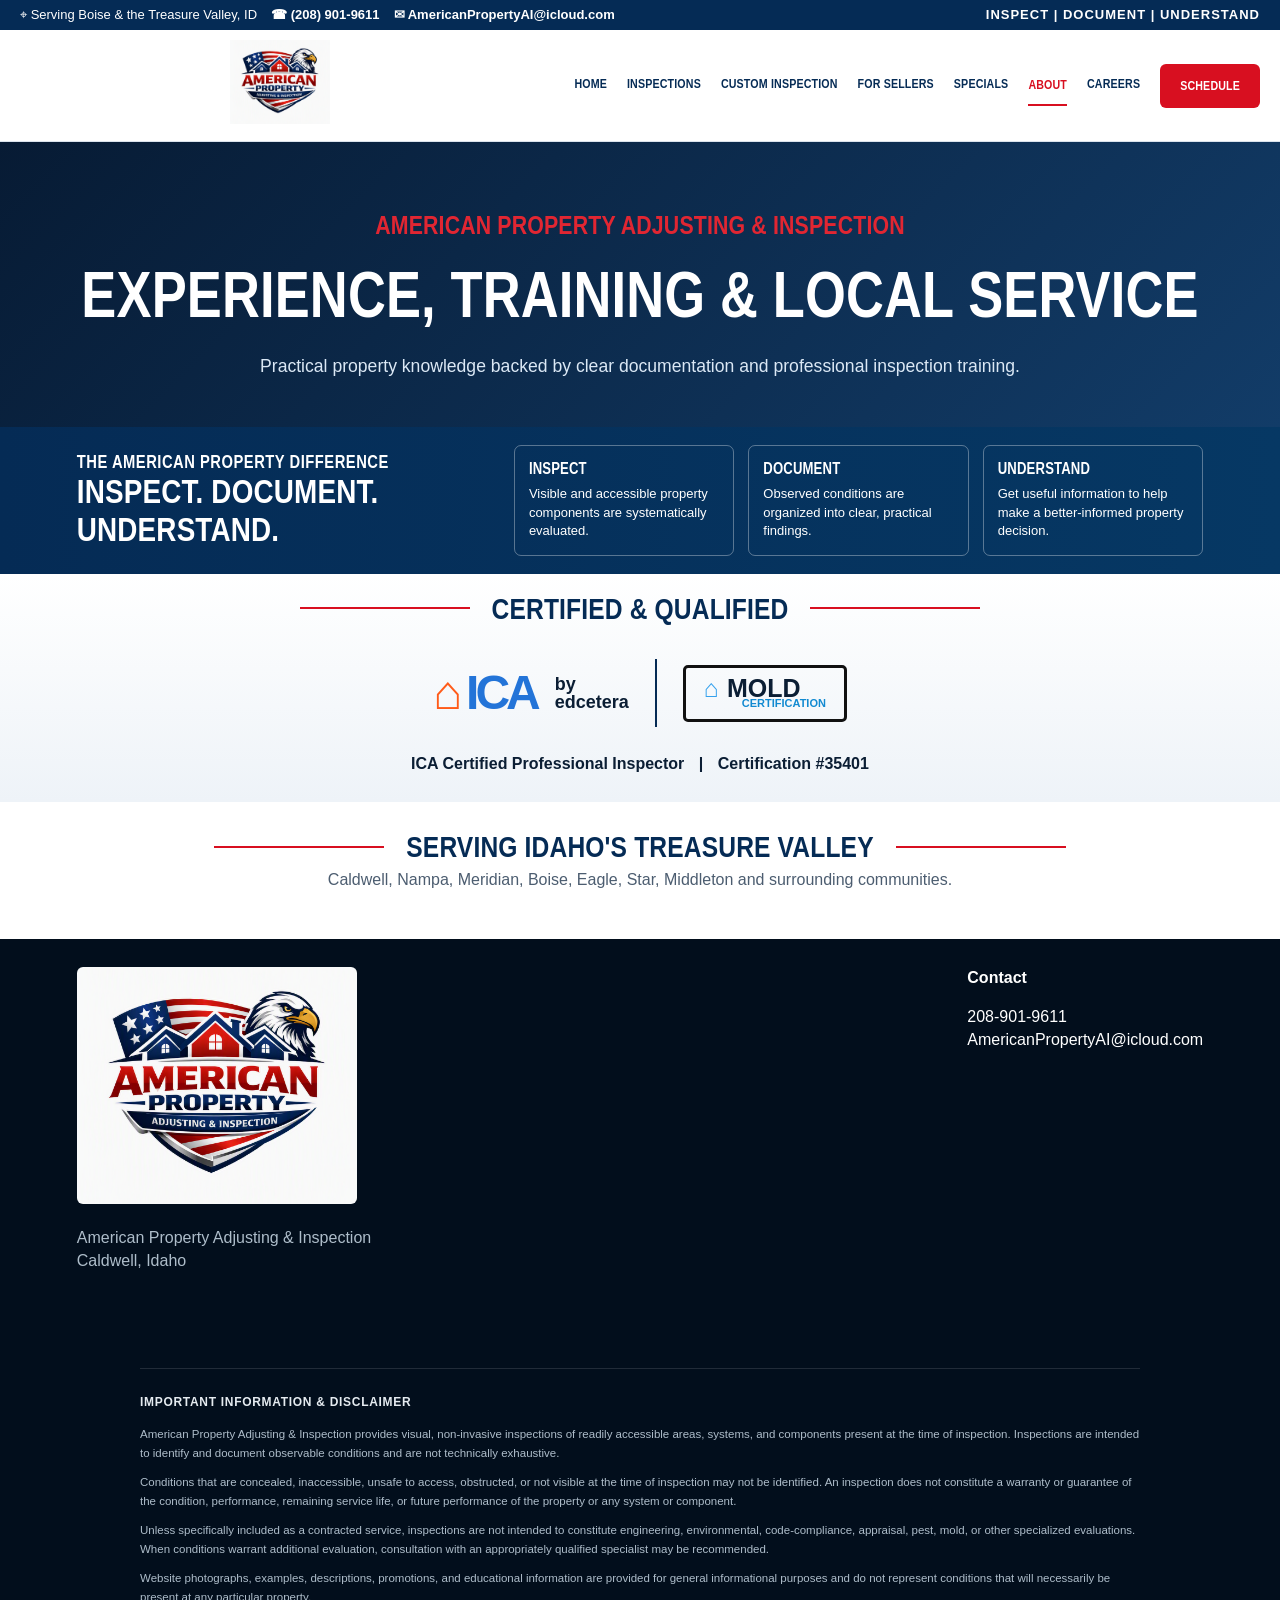
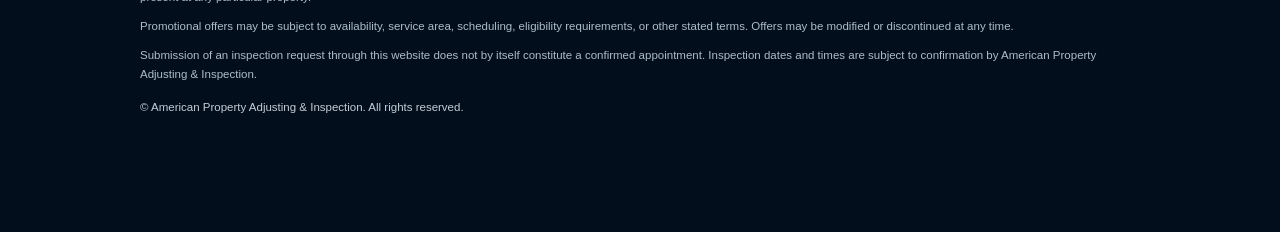
<file: about.html>
<!DOCTYPE html>

<html lang="en"><head><meta charset="utf-8"/><meta content="width=device-width,initial-scale=1,viewport-fit=cover" name="viewport"/><title>About | American Property Adjusting &amp; Inspection</title>
<meta content="website" property="og:type"/>
<meta content="$149.99 Site Inspections | American Property Adjusting &amp; Inspection" property="og:title"/>
<meta content="Need a professional set of eyes on a property? Schedule your $149.99 Site Inspection today." property="og:description"/>
<meta content="https://mcjunkinbrad-cpu.github.io/149-site-inspections/" property="og:url"/>
<meta content="https://mcjunkinbrad-cpu.github.io/149-site-inspections/American_Property_Link_Preview.png" property="og:image"/>
<meta content="https://mcjunkinbrad-cpu.github.io/149-site-inspections/American_Property_Link_Preview.png" property="og:image:secure_url"/>
<meta content="image/png" property="og:image:type"/>
<meta content="1200" property="og:image:width"/>
<meta content="630" property="og:image:height"/>
<meta content="American Property Adjusting &amp; Inspection" property="og:image:alt"/>
<meta content="summary_large_image" name="twitter:card"/>
<meta content="$149.99 Site Inspections | American Property Adjusting &amp; Inspection" name="twitter:title"/>
<meta content="Need a professional set of eyes on a property? Schedule your $149.99 Site Inspection today." name="twitter:description"/>
<meta content="https://mcjunkinbrad-cpu.github.io/149-site-inspections/American_Property_Link_Preview.png" name="twitter:image"/><meta content="Professional buyer, pre-sale and property condition inspection services in Caldwell and Idaho's Treasure Valley." name="description"/><style>
:root{--n:#061a33;--n2:#0d3158;--r:#c31825;--w:#fff;--l:#f4f6f8;--t:#172536;--m:#607082}*{box-sizing:border-box}html{scroll-behavior:auto}body{margin:0;font-family:"Arial Narrow","Liberation Sans Narrow","Nimbus Sans Narrow",Impact,Haettenschweiler,sans-serif;color:var(--t);line-height:1.55;letter-spacing:.25px;font-stretch:condensed}a{text-decoration:none}h1,h2,h3,.ey,.btn,.links a,.trust strong,.num,.service-btn,.mobilebar a,.issue-alert strong,.cert-brand,.cert-program,.credential-note h3,label{font-family:"Arial Narrow","Liberation Sans Narrow","Nimbus Sans Narrow",Impact,Haettenschweiler,sans-serif;font-stretch:condensed;font-weight:900;letter-spacing:.2px}.top{background:var(--n);color:#fff;padding:7px 6px;overflow:hidden}.topbar-inner{display:flex;align-items:center;justify-content:center;flex-wrap:nowrap;gap:5px;width:100%;white-space:nowrap;font-size:14px}.topbar-location,.topbar-phone{white-space:nowrap}.top a{color:#fff;font-weight:800}header{background:#fff;position:sticky;top:0;z-index:10;box-shadow:0 2px 12px #0001}.nav{max-width:1180px;margin:auto;padding:8px 20px;display:flex;align-items:center;justify-content:space-between}.logo{width:690px;max-width:55vw;max-height:160px;object-fit:contain}.links{display:flex;gap:22px;align-items:center}.links a{color:var(--n);font-weight:800;font-size:14px}.btn{display:inline-flex;align-items:center;justify-content:center;background:var(--r);color:#fff!important;padding:14px 22px;border-radius:6px;font-weight:900;min-height:50px}.hero{background:linear-gradient(120deg,#06162b,#103b67);color:#fff;padding:80px 6%}.wrap{max-width:1180px;margin:auto}.hero h1{font-size:58px;line-height:1.03;margin:8px 0 20px;max-width:780px}.hero p{font-size:20px;color:#dae4ee;max-width:700px}.ey{color:#e12632;font-weight:900;letter-spacing:2px;font-size:26px;line-height:1.12}.actions{display:flex;gap:12px;flex-wrap:wrap;margin-top:28px}.outline{background:transparent;border:2px solid #fff}.trust{background:var(--r);color:#fff}.trustin{max-width:1180px;margin:auto;display:grid;grid-template-columns:repeat(4,1fr)}.trustin div{text-align:center;padding:22px 10px;border-right:1px solid #ffffff35}.trust strong{display:block}.section{padding:72px 6%}.light{background:var(--l)}.head{text-align:center;max-width:760px;margin:0 auto 38px}.head h2,.copy h2{color:var(--n);font-size:40px;line-height:1.12;margin:8px 0 12px}.head p,.copy p,.card p{color:var(--m)}.cards{display:grid;grid-template-columns:repeat(3,1fr);gap:18px}.card{background:#fff;border-top:5px solid var(--r);padding:30px;border-radius:8px;box-shadow:0 8px 28px #0c22370d}.card h3{color:var(--n);font-size:22px;margin:8px 0}.service-card{cursor:pointer;display:flex;flex-direction:column;transition:transform .2s,box-shadow .2s,border-color .2s}.service-card:hover,.service-card:focus-within{transform:translateY(-4px);box-shadow:0 14px 34px #061a3324;border-top-color:#9f111b}.service-card p{flex:1}.service-card .service-btn{margin-top:14px;width:100%;padding:11px 12px;min-height:44px;font-size:14px;border:0;cursor:pointer}.service-card:focus{outline:3px solid #f2a5ab;outline-offset:3px}@media(max-width:1100px){.cards{grid-template-columns:repeat(3,1fr)}}.feature{display:grid;grid-template-columns:1fr 1.15fr;gap:58px;align-items:center}.photo{min-height:430px;border-radius:10px;background:linear-gradient(145deg,#071a33,#1b5b8c);display:flex;align-items:center;justify-content:center;padding:30px}.photo img{width:90%;max-width:420px;background:white;border-radius:10px}.checks{list-style:none;padding:0}.checks li{margin:12px 0;font-weight:800}.checks li:before{content:'✓';color:var(--r);margin-right:10px}.process{background:var(--n);color:#fff}.process .head h2{color:#fff}.steps{display:grid;grid-template-columns:repeat(3,1fr);gap:20px}.step{border:1px solid #ffffff35;border-radius:8px;padding:28px}.num{font-size:42px;font-weight:900;color:#ef5961}.contact{background:linear-gradient(120deg,#a7111d,#d82a35);color:#fff}.contactgrid{display:grid;grid-template-columns:.8fr 1.2fr;gap:40px;align-items:start}.contact h2{font-size:40px;line-height:1.1}.contact-intro{font-size:20px;line-height:1.55}.contact-phone{white-space:nowrap;font-weight:900}.form{background:#fff;color:var(--t);border-radius:10px;padding:28px}.fields{display:grid;grid-template-columns:1fr 1fr;gap:14px}.field{display:flex;flex-direction:column;gap:5px}.full{grid-column:1/-1}label{font-weight:800;font-size:13px}input,select,textarea{font-family:Arial,Helvetica,sans-serif;border:1px solid #ccd3da;border-radius:6px;padding:13px;width:100%}textarea{min-height:100px}footer{background:#020e1c;color:#aebdca;padding:40px 6% 90px}.foot{max-width:1180px;margin:auto;display:flex;justify-content:space-between;gap:30px}.flogo{width:210px;background:#fff;border-radius:6px}.mobilebar{display:none}.menu{display:none}
@media(max-width:800px){body{padding-bottom:68px}.logo{width:180px;max-width:48vw}.links{display:none}.menu{display:block;background:var(--n);color:#fff;border:0;border-radius:6px;font-size:23px;width:48px;height:48px}.hero{padding:55px 20px;text-align:center}.hero h1{font-size:39px}.hero p{font-size:17px}.actions{flex-direction:column}.actions .btn{width:100%}.trustin{grid-template-columns:1fr 1fr}.section{padding:52px 20px}.head h2,.copy h2,.contact h2{font-size:31px}.contact-intro{font-size:17px}.cards,.feature,.steps,.contactgrid{grid-template-columns:1fr}.photo{min-height:300px}.fields{grid-template-columns:1fr}.full{grid-column:auto}.foot{flex-direction:column}.mobilebar{display:grid;grid-template-columns:1fr 1fr;position:fixed;bottom:0;left:0;right:0;height:68px;z-index:20;box-shadow:0 -3px 15px #0003}.mobilebar a{display:flex;align-items:center;justify-content:center;color:#fff;font-weight:900}.call{background:var(--n)}.book{background:var(--r)}}
@media(max-width:500px){.topbar-inner{font-size:clamp(9px,2.9vw,13px);letter-spacing:-.2px}} @media(max-width:390px){.top{padding:7px 2px}.logo{width:158px;max-width:46vw}.hero h1{font-size:34px}.trustin{grid-template-columns:1fr}}

/* Common Issues carousel */
.issue-section{padding:72px 6%;background:#fff}.issue-head{text-align:center;max-width:850px;margin:0 auto 34px}.issue-head h2{color:var(--n);font-size:44px;line-height:1.08;margin:8px 0 12px}.issue-head p{color:var(--m);font-size:18px}.issue-shell{max-width:1180px;margin:auto;position:relative}.issue-viewport{overflow:hidden}.issue-track{display:flex;gap:18px;transition:transform .45s ease}.issue-card{flex:0 0 calc((100% - 36px)/3);background:var(--n);color:#fff;border-radius:10px;overflow:hidden;box-shadow:0 10px 26px #061a3320;height:auto}.issue-card img{display:block;width:100%;height:420px;object-fit:contain;background:#031426;padding:0}.issue-copy{padding:24px 26px 28px;min-height:150px;overflow:visible}.issue-copy h3{margin:0 0 7px;font-size:21px}.issue-copy p{margin:0;color:#dce6ef}.carousel-btn{position:absolute;top:40%;transform:translateY(-50%);z-index:2;width:48px;height:48px;border-radius:50%;border:2px solid #fff;background:var(--n);color:#fff;font-size:29px;cursor:pointer;box-shadow:0 4px 14px #0003}.carousel-prev{left:-24px}.carousel-next{right:-24px}.issue-dots{display:flex;justify-content:center;gap:9px;margin:22px 0}.issue-dot{width:10px;height:10px;border:0;border-radius:50%;background:#aeb9c5;padding:0;cursor:pointer}.issue-dot.active{background:var(--r)}.issue-alert{max-width:1180px;margin:0 auto;background:#fff1f2;border:1px solid #e7a6ac;border-radius:10px;padding:22px 25px;display:flex;align-items:center;justify-content:space-between;gap:22px}.issue-alert strong{display:block;color:var(--n);font-size:24px}.issue-alert span{color:var(--m)}
@media(max-width:800px){.issue-section{padding:52px 20px}.issue-head h2{font-size:34px}.issue-head p{font-size:16px}.issue-card{flex-basis:100%}.issue-card img{height:300px;padding:0}.issue-copy{min-height:165px;padding:22px 20px 26px}.carousel-prev{left:7px}.carousel-next{right:7px}.issue-alert{flex-direction:column;text-align:center}.issue-alert .btn{width:100%}}

/* Professional credentials */
.credentials{background:linear-gradient(180deg,#f4f6f8,#fff);padding:72px 6%}.credential-grid{max-width:1080px;margin:36px auto 0;display:grid;grid-template-columns:1fr 1fr;gap:28px}.credential-card{background:#fff;border:1px solid #d9e0e7;border-radius:14px;padding:18px;box-shadow:0 16px 38px #061a3318}.certificate-art{aspect-ratio:1.414/1;background:#fff;border:9px double #173b5c;box-shadow:inset 0 0 0 2px #aab8c5;padding:32px 34px;display:flex;flex-direction:column;align-items:center;justify-content:center;text-align:center;color:#111;position:relative;overflow:hidden}.certificate-art:before{content:'';position:absolute;inset:13px;border:1px solid #c4ccd3;pointer-events:none}.cert-brand{font-weight:900;font-size:34px;letter-spacing:1px;color:#111}.cert-brand b{color:#2e6c9d}.cert-small{font-size:11px;letter-spacing:2px;font-weight:800;margin-top:3px}.cert-rule{width:52%;border-top:2px dashed #555;margin:14px 0}.cert-award{font-family:Georgia,serif;font-weight:700;letter-spacing:2px;font-size:14px;margin:8px 0}.cert-name{font-family:Georgia,serif;font-weight:800;letter-spacing:4px;font-size:21px;border-bottom:2px solid #555;min-width:58%;padding:3px 15px 8px}.cert-program{font-weight:800;font-size:17px;line-height:1.25;max-width:78%;margin:18px 0 12px}.cert-meta{display:flex;width:76%;justify-content:space-between;font-weight:800;font-size:12px;margin-top:8px}.mold-art{border-style:solid;border-width:7px}.mold-badge{border:5px solid #173b5c;padding:5px 13px;font-weight:900;line-height:1;font-size:24px;margin-bottom:10px}.mold-badge small{display:block;font-size:11px;letter-spacing:2px;margin-top:5px}.cert-watermark{position:absolute;font-size:62px;font-weight:900;color:#152f4810;letter-spacing:3px;transform:rotate(-4deg);z-index:0}.certificate-art>*{position:relative;z-index:1}.credential-note{padding:18px 4px 2px}.credential-note h3{color:var(--n);margin:0 0 5px;font-size:21px}.credential-note p{color:var(--m);margin:0;font-size:14px}.cred-disclaimer{max-width:850px;margin:24px auto 0;text-align:center;color:var(--m);font-size:13px}.credential-card:hover{transform:translateY(-3px);transition:.2s;box-shadow:0 20px 45px #061a3324}@media(max-width:800px){.credentials{padding:52px 20px}.credential-grid{grid-template-columns:1fr}.certificate-art{padding:22px 20px}.cert-brand{font-size:27px}.cert-award{font-size:11px}.cert-name{font-size:17px}.cert-program{font-size:14px}.cert-watermark{font-size:48px}}

  /* Promotions and Careers */
  .promo-section{padding:72px 6%;background:linear-gradient(135deg,#061a33,#0d3158);color:#fff}.promo-section .head h2{color:#fff}.promo-section .head p{color:#d9e5ef}.promo-icon{width:68px;height:68px;margin:0 auto 12px;border-radius:50%;display:flex;align-items:center;justify-content:center;background:var(--r);color:#fff;font-size:34px;font-weight:900;box-shadow:0 10px 25px #0003}.promo-grid{max-width:1180px;margin:auto;display:grid;grid-template-columns:repeat(4,1fr);gap:18px}.promo-card{background:#fff;color:var(--t);border-radius:12px;padding:26px;display:flex;flex-direction:column;border:2px solid transparent;box-shadow:0 12px 30px #0002}.promo-card:hover{transform:translateY(-4px);border-color:#ef5961;transition:.2s}.promo-card h3{color:var(--n);font-size:23px;margin:8px 0}.promo-card p{color:var(--m);flex:1}.promo-badge{display:inline-block;align-self:flex-start;background:#fff1f2;color:var(--r);border:1px solid #efb0b5;border-radius:999px;padding:6px 10px;font-weight:900;font-size:12px}.promo-card .btn{width:100%;margin-top:14px;border:0;cursor:pointer}.promo-note{text-align:center;color:#cbd8e4;font-size:13px;margin:20px auto 0;max-width:850px}
  .careers{padding:72px 6%;background:#fff}.career-grid{max-width:1000px;margin:34px auto;display:grid;grid-template-columns:1fr 1fr;gap:24px}.career-card{background:var(--l);border-left:6px solid var(--r);border-radius:10px;padding:28px;box-shadow:0 10px 25px #061a3312}.career-card h3{color:var(--n);font-size:26px;margin:0 0 8px}.career-card ul{padding-left:20px;color:var(--m)}.career-card .btn{border:0;cursor:pointer}.career-form-wrap{max-width:900px;margin:34px auto 0;background:var(--n);border-radius:14px;padding:24px}.career-form-wrap h3{color:#fff;font-size:28px;margin:0 0 14px;text-align:center}.career-help{color:#d8e3ed;text-align:center;font-size:13px;margin:0 0 18px}.resume-note{font-size:12px;color:#607082;margin:4px 0 0}.status-message{display:none;margin-top:12px;padding:12px;border-radius:6px;background:#eef8f0;color:#245c31;font-family:Arial,Helvetica,sans-serif}
  @media(max-width:1000px){.promo-grid{grid-template-columns:1fr 1fr}}
  @media(max-width:800px){.promo-section,.careers{padding:52px 20px}.promo-grid,.career-grid{grid-template-columns:1fr}.career-form-wrap{padding:16px}.links{gap:12px}}

  /* Small-print website disclaimer */
  .site-disclaimer{background:#020e1c;color:#aebdca;padding:0 6% 105px;font-family:Arial,Helvetica,sans-serif}
  .site-disclaimer-inner{max-width:1000px;margin:0 auto;border-top:1px solid rgba(255,255,255,.12);padding-top:24px;font-size:11.5px;line-height:1.65}
  .site-disclaimer h3{margin:0 0 12px;color:#e5ebf0;font-family:Arial,Helvetica,sans-serif;font-size:12px;letter-spacing:.7px;font-weight:800}
  .site-disclaimer p{margin:0 0 10px;color:#aebdca}
  .site-disclaimer .copyright{margin-top:14px;color:#c5ced7}
  @media(max-width:800px){.site-disclaimer{padding:0 20px 92px}.site-disclaimer-inner{font-size:11px}}


/* Seller risk carousel */
.seller-risk{padding:72px 6%;background:#061a33;color:#fff}.seller-risk .head{max-width:900px}.seller-risk .head h2{color:#fff;font-size:44px}.seller-risk .head p{color:#d9e5ef;font-size:18px}.risk-shell{max-width:1050px;margin:34px auto 0;position:relative}.risk-viewport{overflow:hidden;border-radius:14px;background:#020e1c;box-shadow:0 18px 45px #0005}.risk-track{display:flex;transition:transform .45s ease}.risk-card{flex:0 0 100%;width:100%;background:#020e1c}.risk-card img{display:block;width:100%;height:590px;object-fit:contain;background:#020e1c}.risk-copy{padding:26px 30px 30px;text-align:center}.risk-copy h3{margin:0 0 8px;color:#fff;font-size:28px}.risk-copy p{margin:0 auto;color:#d8e3ed;max-width:800px;font-size:17px}.risk-btn{position:absolute;top:43%;transform:translateY(-50%);z-index:2;width:50px;height:50px;border-radius:50%;border:2px solid #fff;background:#c31825;color:#fff;font-size:30px;cursor:pointer;box-shadow:0 4px 14px #0005}.risk-prev{left:-25px}.risk-next{right:-25px}.risk-dots{display:flex;justify-content:center;gap:8px;flex-wrap:wrap;margin:20px 0}.risk-dot{width:9px;height:9px;border:0;border-radius:50%;background:#7e8fa0;cursor:pointer;padding:0}.risk-dot.active{background:#e12632}.risk-legal{max-width:1000px;margin:28px auto 0;background:#fff;color:#172536;border-left:6px solid #c31825;border-radius:10px;padding:26px 28px}.risk-legal h3{color:#061a33;font-size:29px;margin:0 0 10px}.risk-legal p{color:#607082;margin:0 0 12px}.risk-legal .fine{font-size:12px;color:#6c7986}.risk-cta{text-align:center;margin-top:25px}@media(max-width:800px){.seller-risk{padding:52px 20px}.seller-risk .head h2{font-size:34px}.seller-risk .head p{font-size:16px}.risk-card img{height:390px}.risk-copy{padding:22px 18px 25px}.risk-copy h3{font-size:23px}.risk-copy p{font-size:15px}.risk-prev{left:7px}.risk-next{right:7px}.risk-legal{padding:22px 20px}.risk-legal h3{font-size:25px}}

/* Custom builder: hidden until requested */
.custom-inspection[hidden]{display:none!important}
.custom-inspection{padding:72px 6%;background:#f4f6f8}
.custom-builder{max-width:1180px;margin:auto;display:grid;grid-template-columns:1.4fr .6fr;gap:24px;align-items:start}
.custom-options{display:grid;grid-template-columns:1fr 1fr;gap:12px}
.custom-option{background:#fff;border:2px solid #dce2e8;border-radius:10px;padding:15px;display:grid;grid-template-columns:auto 1fr auto;gap:10px;align-items:center;cursor:pointer}
.custom-option:has(input:checked){border-color:#c31825;box-shadow:0 0 0 2px #c3182520}.custom-option.trip-charge{background:#fff5f6;border-color:#c31825;cursor:default}.custom-option.trip-charge input{accent-color:#c31825}.custom-option.trip-charge span:after{content:" • REQUIRED";color:#c31825;font-size:11px;font-weight:900;letter-spacing:.7px}.custom-option.trip-charge strong{color:#c31825;font-size:19px}
.custom-summary{background:#061a33;color:#fff;border-radius:12px;padding:24px;position:sticky;top:110px}
.custom-total{font-size:46px;font-weight:900;color:#ef5961}.custom-min,.custom-note{color:#607082}.custom-selected{margin:16px 0;color:#dce6ef}.custom-summary .btn{width:100%;border:0;cursor:pointer}
@media(max-width:800px){.custom-inspection{padding:52px 20px}.custom-builder,.custom-options{grid-template-columns:1fr}.custom-summary{position:static}}
.price-cta{display:inline-flex;align-items:center;gap:10px;margin-top:20px;padding:13px 18px;border:2px solid #ef5961;border-radius:8px;color:#fff;background:#c31825;font-weight:900;font-size:20px;letter-spacing:.7px;box-shadow:0 8px 22px #0003}.price-cta:hover{background:#e12632;transform:translateY(-2px)}.service-price{display:block;color:#c31825;font-size:23px;font-weight:900;margin:3px 0 12px}.service-best{font-size:13px!important;font-weight:800;color:#34495e!important;margin-top:12px}.price-note{max-width:900px;margin:24px auto 0;text-align:center;color:#607082;font-size:13px}</style><style>
.page-intro{padding:70px 18px 48px;background:linear-gradient(135deg,#071b34,#123c68);color:#fff;text-align:center}.page-intro h1{font-size:clamp(2rem,5vw,4rem);margin:8px 0 14px}.page-intro p{max-width:780px;margin:0 auto;color:#dbe8f5;font-size:1.1rem}.home-choices{padding:34px 18px;background:#fff}.choice-grid{max-width:1120px;margin:auto;display:grid;grid-template-columns:repeat(3,1fr);gap:18px}.choice{display:block;padding:26px;border-radius:18px;background:#f4f7fb;border:1px solid #dbe3ed;color:#071b34;text-decoration:none;box-shadow:0 8px 24px rgba(0,0,0,.07)}.choice strong{display:block;font-size:1.25rem;margin-bottom:7px}.nav .logo{cursor:pointer}.links a.active{color:#e12632;border-bottom:2px solid #e12632}.mobilebar a{font-size:.78rem}@media(max-width:820px){.choice-grid{grid-template-columns:1fr}.links{display:flex;overflow-x:auto;gap:14px}.links a{white-space:nowrap}.nav{align-items:flex-start}.menu{display:none!important}.page-intro{padding-top:48px}}
</style><link href="premium-theme.css" rel="stylesheet"/></head><body><div class="top"><div class="topbar-inner"><span class="topbar-location">Serving Boise &amp; the Treasure Valley, ID</span><a class="topbar-phone" href="tel:2089019611">(208) 901-9611</a><a class="topbar-email" href="mailto:AmericanPropertyAI@icloud.com">AmericanPropertyAI@icloud.com</a><span class="top-motto">INSPECT  |  DOCUMENT  |  UNDERSTAND</span></div></div><header><div class="nav"><a aria-label="American Property Adjusting &amp; Inspection home" href="index.html"><img alt="American Property Adjusting &amp; Inspection logo" class="logo" src="logo.png"/></a><nav class="links"><a href="index.html">Home</a><a href="inspections.html">Inspections</a><a href="custom-inspection.html">Custom Inspection</a><a href="sellers.html">For Sellers</a><a href="specials.html">Specials</a><a aria-current="page" href="about.html">About</a><a href="careers.html">Careers</a><a class="btn" href="schedule.html">Schedule</a></nav><button aria-label="Menu" class="menu">☰</button></div></header><section class="page-intro"><div class="wrap"><span class="ey">AMERICAN PROPERTY ADJUSTING &amp; INSPECTION</span><h1>Experience, Training &amp; Local Service</h1><p>Practical property knowledge backed by clear documentation and professional inspection training.</p></div></section><section class="section process" id="about"><div class="wrap"><div class="head"><span class="ey">THE AMERICAN PROPERTY DIFFERENCE</span><h2>Inspect. Document. Understand.</h2></div><div class="steps"><div class="step"><div class="num">01</div><h3>Inspect</h3><p>Visible and accessible property components are systematically evaluated.</p></div><div class="step"><div class="num">02</div><h3>Document</h3><p>Observed conditions are organized into clear, practical findings.</p></div><div class="step"><div class="num">03</div><h3>Understand</h3><p>Get useful information to help make a better-informed property decision.</p></div></div></div></section><section class="credentials" id="credentials"><div class="wrap"><div class="head"><span class="ey" style="color:#e12632">TRAINING &amp; CREDENTIALS</span><h2>Certified &amp; Qualified</h2><p>Professional inspection training through Inspection Certification Associates, plus mold certification.</p></div><div style="max-width:1050px;margin:34px auto 0"></div><div class="credential-showcase"><div class="ica-lockup"><div class="ica-mark">ICA</div><div class="ica-by">by<br/>edcetera</div></div><div class="mold-lockup">MOLD<small>CERTIFICATION</small></div><div class="credential-id">ICA Certified Professional Inspector <span>|</span> Certification #35401</div></div></div></section><section class="section light"><div class="wrap head"><span class="ey" style="color:#e12632">LOCAL SERVICE</span><h2>Serving Idaho's Treasure Valley</h2><p>Caldwell, Nampa, Meridian, Boise, Eagle, Star, Middleton and surrounding communities.</p></div></section><footer><div class="foot"><div><img alt="American Property Adjusting &amp; Inspection" class="flogo" src="logo.png"/><p>American Property Adjusting &amp; Inspection<br/>Caldwell, Idaho</p></div><div><strong style="color:white">Contact</strong><p><a href="tel:2089019611" style="color:white">208-901-9611</a><br/><a href="mailto:AmericanPropertyAI@icloud.com" style="color:white">AmericanPropertyAI@icloud.com</a></p></div></div></footer><section aria-label="Important information and disclaimer" class="site-disclaimer">
<div class="site-disclaimer-inner">
<h3>IMPORTANT INFORMATION &amp; DISCLAIMER</h3>
<p>American Property Adjusting &amp; Inspection provides visual, non-invasive inspections of readily accessible areas, systems, and components present at the time of inspection. Inspections are intended to identify and document observable conditions and are not technically exhaustive.</p>
<p>Conditions that are concealed, inaccessible, unsafe to access, obstructed, or not visible at the time of inspection may not be identified. An inspection does not constitute a warranty or guarantee of the condition, performance, remaining service life, or future performance of the property or any system or component.</p>
<p>Unless specifically included as a contracted service, inspections are not intended to constitute engineering, environmental, code-compliance, appraisal, pest, mold, or other specialized evaluations. When conditions warrant additional evaluation, consultation with an appropriately qualified specialist may be recommended.</p>
<p>Website photographs, examples, descriptions, promotions, and educational information are provided for general informational purposes and do not represent conditions that will necessarily be present at any particular property.</p>
<p>Promotional offers may be subject to availability, service area, scheduling, eligibility requirements, or other stated terms. Offers may be modified or discontinued at any time.</p>
<p>Submission of an inspection request through this website does not by itself constitute a confirmed appointment. Inspection dates and times are subject to confirmation by American Property Adjusting &amp; Inspection.</p>
<p class="copyright">© American Property Adjusting &amp; Inspection. All rights reserved.</p>
</div>
</section><div class="mobilebar"><a href="tel:2089019611">Call</a><a href="custom-inspection.html">Custom</a><a href="schedule.html">Schedule</a></div><script>
const businessEmail='AmericanPropertyAI@icloud.com';
document.querySelectorAll('nav.links a').forEach(a=>{if(a.getAttribute('href')===location.pathname.split('/').pop()||(!location.pathname.split('/').pop()&&a.getAttribute('href')==='index.html'))a.classList.add('active');});
document.querySelectorAll('.service-card').forEach(card=>{const go=()=>{if(card.dataset.url)location.href=card.dataset.url;};card.addEventListener('click',go);card.addEventListener('keydown',e=>{if(e.key==='Enter'||e.key===' '){e.preventDefault();go();}});const b=card.querySelector('button');if(b)b.addEventListener('click',e=>{e.stopPropagation();go();});});
document.querySelectorAll('.promo-schedule').forEach(b=>b.addEventListener('click',()=>location.href='schedule.html?type='+encodeURIComponent(b.dataset.inspection||'')));
document.querySelectorAll('.career-apply').forEach(b=>b.addEventListener('click',()=>{const p=document.getElementById('careerPosition');if(p)p.value=b.dataset.position||'';document.getElementById('career-application')?.scrollIntoView({behavior:'smooth'});}));
const boxes=Array.from(document.querySelectorAll('#customOptions input[type="checkbox"]:not(#tripCharge)'));const tripCharge=document.getElementById('tripCharge'),totalEl=document.getElementById('customTotal'),selectedEl=document.getElementById('customSelected'),scheduleCustom=document.getElementById('scheduleCustom');function updateCustom(){const chosen=boxes.filter(b=>b.checked),estimate=149.99+chosen.reduce((s,b)=>s+Number(b.dataset.price||0),0);if(totalEl)totalEl.textContent='$'+estimate.toFixed(2);if(selectedEl)selectedEl.textContent=['Trip / Site Visit Charge ($149.99)'].concat(chosen.map(b=>b.value+' (+$'+b.dataset.price+')')).join(' • ');return{chosen,estimate};}boxes.forEach(b=>b.addEventListener('change',updateCustom));if(scheduleCustom)scheduleCustom.addEventListener('click',()=>{const r=updateCustom();sessionStorage.setItem('customNotes','Custom Inspection base: Trip / Site Visit Charge ($149.99)\nAdditional selections: '+(r.chosen.length?r.chosen.map(b=>b.value+' (+$'+b.dataset.price+')').join(', '):'None')+'\nEstimated price: $'+r.estimate.toFixed(2)+' (subject to confirmation).');location.href='schedule.html?type=Custom%20Inspection';});updateCustom();
const params=new URLSearchParams(location.search),type=document.getElementById('type'),notes=document.getElementById('notes');if(type&&params.get('type'))type.value=params.get('type');if(notes&&sessionStorage.getItem('customNotes')){notes.value=sessionStorage.getItem('customNotes');sessionStorage.removeItem('customNotes');}
const insp=document.getElementById('inspectionForm');if(insp)insp.addEventListener('submit',function(e){e.preventDefault();if(!this.reportValidity())return;const g=id=>document.getElementById(id)?.value.trim()||'';const subject=`Inspection Request - ${g('name')} - ${g('type')}`;const body=[`Name: ${g('name')}`,`Phone: ${g('phone')}`,`Email: ${g('email')}`,`Property Address: ${g('address')}`,`Inspection Type: ${g('type')}`,`Preferred Date: ${g('date')}`,`Preferred Time: ${g('time')}`,'',`Additional Notes: ${g('notes')||'None'}`].join('\n');location.href=`mailto:${businessEmail}?subject=${encodeURIComponent(subject)}&body=${encodeURIComponent(body)}`;});
const ref=document.getElementById('referralForm');if(ref)ref.addEventListener('submit',function(e){e.preventDefault();if(!this.reportValidity())return;const g=id=>document.getElementById(id)?.value.trim()||'';const subject=`Referral Reward - ${g('friendName')} - Referred by ${g('referrerName')}`;const body=[`Referred by: ${g('referrerName')}`,`Referrer Phone: ${g('referrerPhone')}`,`Referrer Email: ${g('referrerEmail')}`,`Friend: ${g('friendName')}`,`Friend Phone: ${g('friendPhone')}`,`Friend Email: ${g('friendEmail')}`,`Notes: ${g('referralNotes')||'None'}`].join('\n');location.href=`mailto:${businessEmail}?subject=${encodeURIComponent(subject)}&body=${encodeURIComponent(body)}`;});
const career=document.getElementById('careerForm');if(career)career.addEventListener('submit',function(e){e.preventDefault();if(!this.reportValidity())return;const g=id=>document.getElementById(id)?.value.trim()||'';const subject=`Career Application - ${g('careerPosition')} - ${g('applicantName')}`;const body=[`Name: ${g('applicantName')}`,`Phone: ${g('applicantPhone')}`,`Email: ${g('applicantEmail')}`,`Position: ${g('careerPosition')}`,`Experience: ${g('careerExperience')}`,`Introduction: ${g('careerIntro')}`,'','Please attach the selected resume before sending.'].join('\n');location.href=`mailto:${businessEmail}?subject=${encodeURIComponent(subject)}&body=${encodeURIComponent(body)}`;});
</script></body></html>
<style>.issue-copy,.risk-copy{display:none!important}</style>
</file>
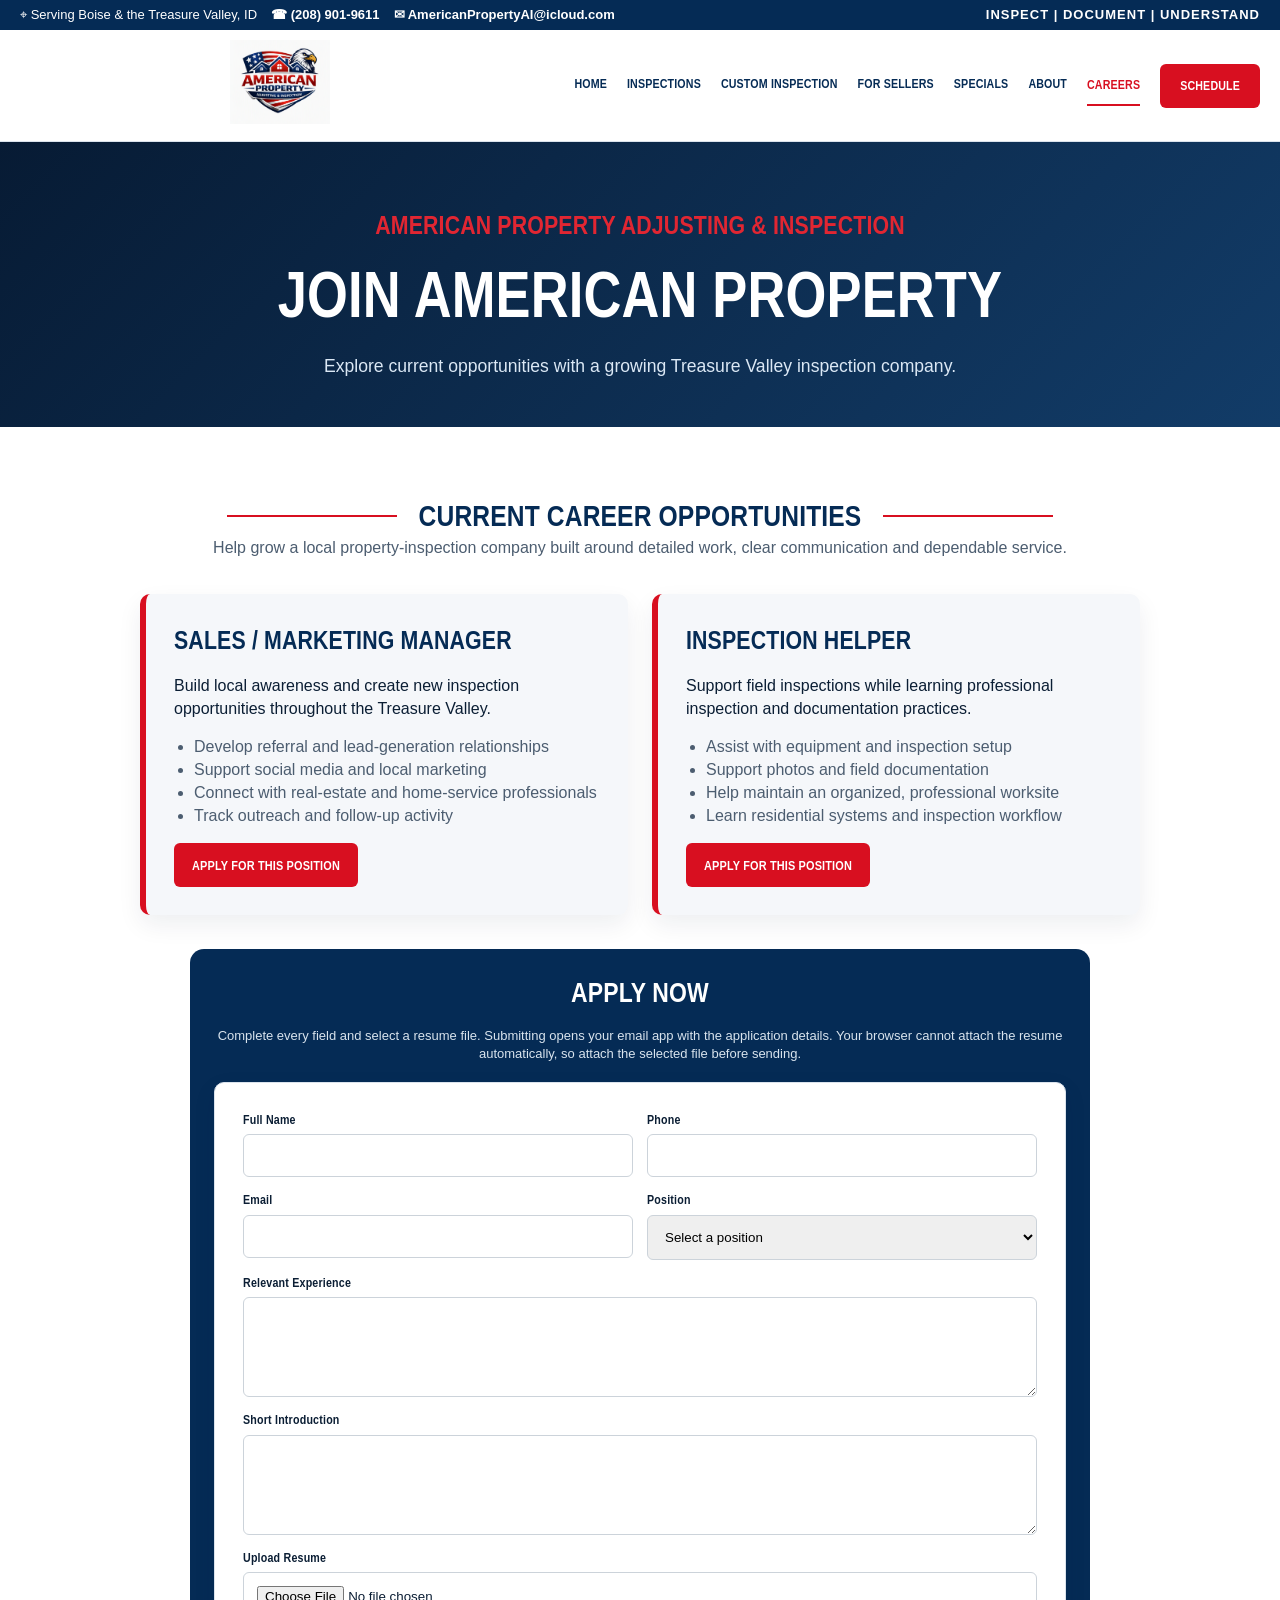
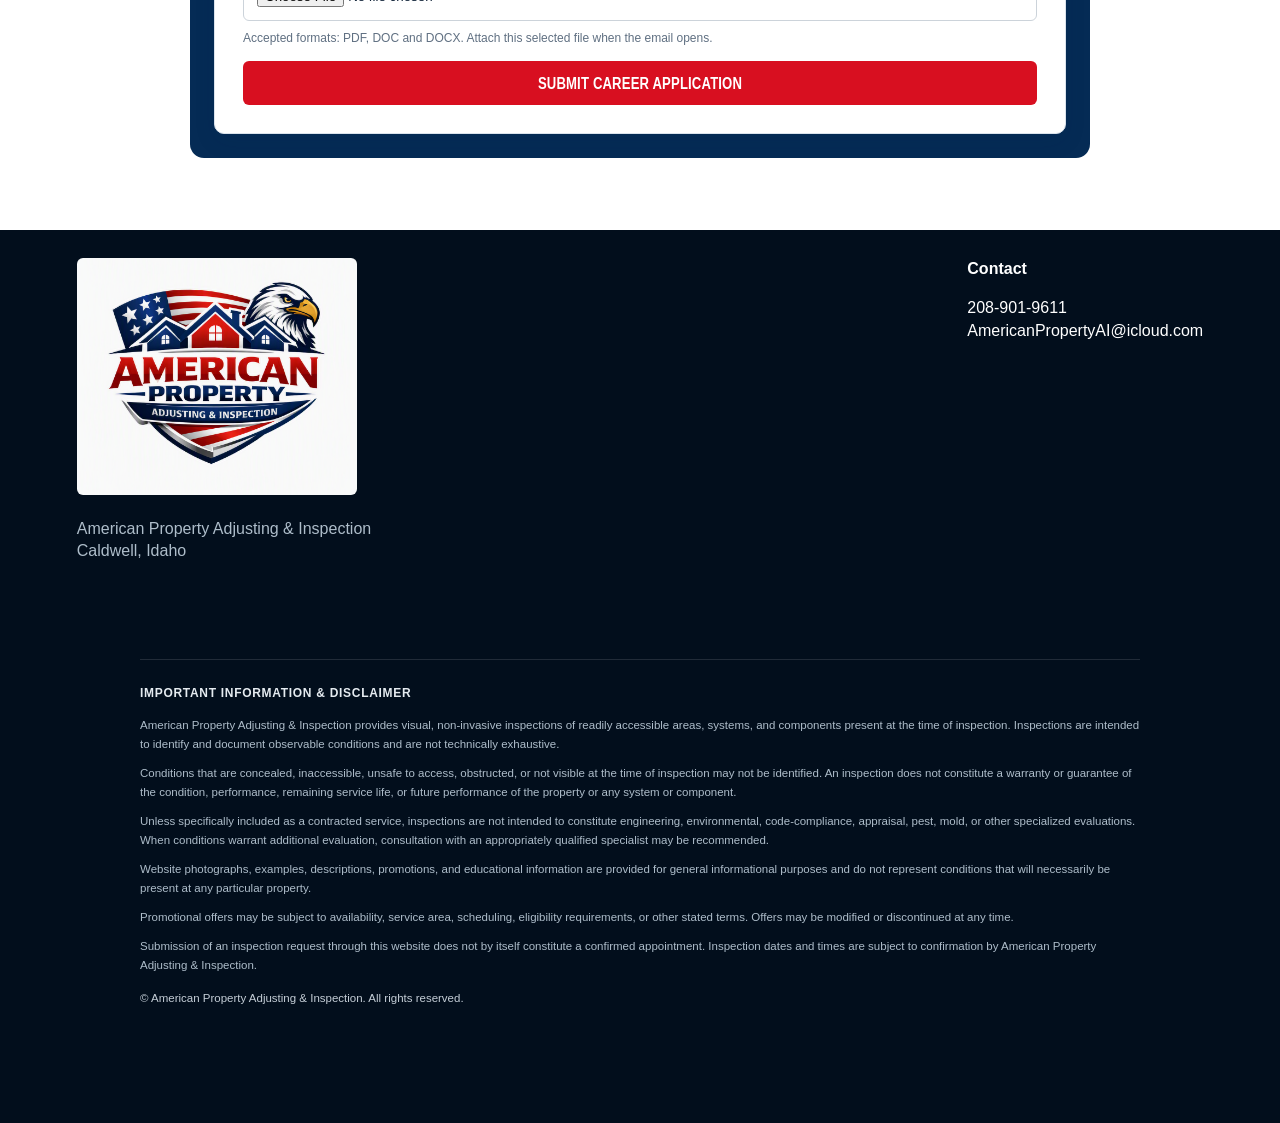
<file: careers.html>
<!DOCTYPE html>

<html lang="en"><head><meta charset="utf-8"/><meta content="width=device-width,initial-scale=1,viewport-fit=cover" name="viewport"/><title>Careers | American Property Adjusting &amp; Inspection</title>
<meta content="website" property="og:type"/>
<meta content="$149.99 Site Inspections | American Property Adjusting &amp; Inspection" property="og:title"/>
<meta content="Need a professional set of eyes on a property? Schedule your $149.99 Site Inspection today." property="og:description"/>
<meta content="https://mcjunkinbrad-cpu.github.io/149-site-inspections/" property="og:url"/>
<meta content="https://mcjunkinbrad-cpu.github.io/149-site-inspections/American_Property_Link_Preview.png" property="og:image"/>
<meta content="https://mcjunkinbrad-cpu.github.io/149-site-inspections/American_Property_Link_Preview.png" property="og:image:secure_url"/>
<meta content="image/png" property="og:image:type"/>
<meta content="1200" property="og:image:width"/>
<meta content="630" property="og:image:height"/>
<meta content="American Property Adjusting &amp; Inspection" property="og:image:alt"/>
<meta content="summary_large_image" name="twitter:card"/>
<meta content="$149.99 Site Inspections | American Property Adjusting &amp; Inspection" name="twitter:title"/>
<meta content="Need a professional set of eyes on a property? Schedule your $149.99 Site Inspection today." name="twitter:description"/>
<meta content="https://mcjunkinbrad-cpu.github.io/149-site-inspections/American_Property_Link_Preview.png" name="twitter:image"/><meta content="Professional buyer, pre-sale and property condition inspection services in Caldwell and Idaho's Treasure Valley." name="description"/><style>
:root{--n:#061a33;--n2:#0d3158;--r:#c31825;--w:#fff;--l:#f4f6f8;--t:#172536;--m:#607082}*{box-sizing:border-box}html{scroll-behavior:auto}body{margin:0;font-family:"Arial Narrow","Liberation Sans Narrow","Nimbus Sans Narrow",Impact,Haettenschweiler,sans-serif;color:var(--t);line-height:1.55;letter-spacing:.25px;font-stretch:condensed}a{text-decoration:none}h1,h2,h3,.ey,.btn,.links a,.trust strong,.num,.service-btn,.mobilebar a,.issue-alert strong,.cert-brand,.cert-program,.credential-note h3,label{font-family:"Arial Narrow","Liberation Sans Narrow","Nimbus Sans Narrow",Impact,Haettenschweiler,sans-serif;font-stretch:condensed;font-weight:900;letter-spacing:.2px}.top{background:var(--n);color:#fff;padding:7px 6px;overflow:hidden}.topbar-inner{display:flex;align-items:center;justify-content:center;flex-wrap:nowrap;gap:5px;width:100%;white-space:nowrap;font-size:14px}.topbar-location,.topbar-phone{white-space:nowrap}.top a{color:#fff;font-weight:800}header{background:#fff;position:sticky;top:0;z-index:10;box-shadow:0 2px 12px #0001}.nav{max-width:1180px;margin:auto;padding:8px 20px;display:flex;align-items:center;justify-content:space-between}.logo{width:690px;max-width:55vw;max-height:160px;object-fit:contain}.links{display:flex;gap:22px;align-items:center}.links a{color:var(--n);font-weight:800;font-size:14px}.btn{display:inline-flex;align-items:center;justify-content:center;background:var(--r);color:#fff!important;padding:14px 22px;border-radius:6px;font-weight:900;min-height:50px}.hero{background:linear-gradient(120deg,#06162b,#103b67);color:#fff;padding:80px 6%}.wrap{max-width:1180px;margin:auto}.hero h1{font-size:58px;line-height:1.03;margin:8px 0 20px;max-width:780px}.hero p{font-size:20px;color:#dae4ee;max-width:700px}.ey{color:#e12632;font-weight:900;letter-spacing:2px;font-size:26px;line-height:1.12}.actions{display:flex;gap:12px;flex-wrap:wrap;margin-top:28px}.outline{background:transparent;border:2px solid #fff}.trust{background:var(--r);color:#fff}.trustin{max-width:1180px;margin:auto;display:grid;grid-template-columns:repeat(4,1fr)}.trustin div{text-align:center;padding:22px 10px;border-right:1px solid #ffffff35}.trust strong{display:block}.section{padding:72px 6%}.light{background:var(--l)}.head{text-align:center;max-width:760px;margin:0 auto 38px}.head h2,.copy h2{color:var(--n);font-size:40px;line-height:1.12;margin:8px 0 12px}.head p,.copy p,.card p{color:var(--m)}.cards{display:grid;grid-template-columns:repeat(3,1fr);gap:18px}.card{background:#fff;border-top:5px solid var(--r);padding:30px;border-radius:8px;box-shadow:0 8px 28px #0c22370d}.card h3{color:var(--n);font-size:22px;margin:8px 0}.service-card{cursor:pointer;display:flex;flex-direction:column;transition:transform .2s,box-shadow .2s,border-color .2s}.service-card:hover,.service-card:focus-within{transform:translateY(-4px);box-shadow:0 14px 34px #061a3324;border-top-color:#9f111b}.service-card p{flex:1}.service-card .service-btn{margin-top:14px;width:100%;padding:11px 12px;min-height:44px;font-size:14px;border:0;cursor:pointer}.service-card:focus{outline:3px solid #f2a5ab;outline-offset:3px}@media(max-width:1100px){.cards{grid-template-columns:repeat(3,1fr)}}.feature{display:grid;grid-template-columns:1fr 1.15fr;gap:58px;align-items:center}.photo{min-height:430px;border-radius:10px;background:linear-gradient(145deg,#071a33,#1b5b8c);display:flex;align-items:center;justify-content:center;padding:30px}.photo img{width:90%;max-width:420px;background:white;border-radius:10px}.checks{list-style:none;padding:0}.checks li{margin:12px 0;font-weight:800}.checks li:before{content:'✓';color:var(--r);margin-right:10px}.process{background:var(--n);color:#fff}.process .head h2{color:#fff}.steps{display:grid;grid-template-columns:repeat(3,1fr);gap:20px}.step{border:1px solid #ffffff35;border-radius:8px;padding:28px}.num{font-size:42px;font-weight:900;color:#ef5961}.contact{background:linear-gradient(120deg,#a7111d,#d82a35);color:#fff}.contactgrid{display:grid;grid-template-columns:.8fr 1.2fr;gap:40px;align-items:start}.contact h2{font-size:40px;line-height:1.1}.contact-intro{font-size:20px;line-height:1.55}.contact-phone{white-space:nowrap;font-weight:900}.form{background:#fff;color:var(--t);border-radius:10px;padding:28px}.fields{display:grid;grid-template-columns:1fr 1fr;gap:14px}.field{display:flex;flex-direction:column;gap:5px}.full{grid-column:1/-1}label{font-weight:800;font-size:13px}input,select,textarea{font-family:Arial,Helvetica,sans-serif;border:1px solid #ccd3da;border-radius:6px;padding:13px;width:100%}textarea{min-height:100px}footer{background:#020e1c;color:#aebdca;padding:40px 6% 90px}.foot{max-width:1180px;margin:auto;display:flex;justify-content:space-between;gap:30px}.flogo{width:210px;background:#fff;border-radius:6px}.mobilebar{display:none}.menu{display:none}
@media(max-width:800px){body{padding-bottom:68px}.logo{width:180px;max-width:48vw}.links{display:none}.menu{display:block;background:var(--n);color:#fff;border:0;border-radius:6px;font-size:23px;width:48px;height:48px}.hero{padding:55px 20px;text-align:center}.hero h1{font-size:39px}.hero p{font-size:17px}.actions{flex-direction:column}.actions .btn{width:100%}.trustin{grid-template-columns:1fr 1fr}.section{padding:52px 20px}.head h2,.copy h2,.contact h2{font-size:31px}.contact-intro{font-size:17px}.cards,.feature,.steps,.contactgrid{grid-template-columns:1fr}.photo{min-height:300px}.fields{grid-template-columns:1fr}.full{grid-column:auto}.foot{flex-direction:column}.mobilebar{display:grid;grid-template-columns:1fr 1fr;position:fixed;bottom:0;left:0;right:0;height:68px;z-index:20;box-shadow:0 -3px 15px #0003}.mobilebar a{display:flex;align-items:center;justify-content:center;color:#fff;font-weight:900}.call{background:var(--n)}.book{background:var(--r)}}
@media(max-width:500px){.topbar-inner{font-size:clamp(9px,2.9vw,13px);letter-spacing:-.2px}} @media(max-width:390px){.top{padding:7px 2px}.logo{width:158px;max-width:46vw}.hero h1{font-size:34px}.trustin{grid-template-columns:1fr}}

/* Common Issues carousel */
.issue-section{padding:72px 6%;background:#fff}.issue-head{text-align:center;max-width:850px;margin:0 auto 34px}.issue-head h2{color:var(--n);font-size:44px;line-height:1.08;margin:8px 0 12px}.issue-head p{color:var(--m);font-size:18px}.issue-shell{max-width:1180px;margin:auto;position:relative}.issue-viewport{overflow:hidden}.issue-track{display:flex;gap:18px;transition:transform .45s ease}.issue-card{flex:0 0 calc((100% - 36px)/3);background:var(--n);color:#fff;border-radius:10px;overflow:hidden;box-shadow:0 10px 26px #061a3320;height:auto}.issue-card img{display:block;width:100%;height:420px;object-fit:contain;background:#031426;padding:0}.issue-copy{padding:24px 26px 28px;min-height:150px;overflow:visible}.issue-copy h3{margin:0 0 7px;font-size:21px}.issue-copy p{margin:0;color:#dce6ef}.carousel-btn{position:absolute;top:40%;transform:translateY(-50%);z-index:2;width:48px;height:48px;border-radius:50%;border:2px solid #fff;background:var(--n);color:#fff;font-size:29px;cursor:pointer;box-shadow:0 4px 14px #0003}.carousel-prev{left:-24px}.carousel-next{right:-24px}.issue-dots{display:flex;justify-content:center;gap:9px;margin:22px 0}.issue-dot{width:10px;height:10px;border:0;border-radius:50%;background:#aeb9c5;padding:0;cursor:pointer}.issue-dot.active{background:var(--r)}.issue-alert{max-width:1180px;margin:0 auto;background:#fff1f2;border:1px solid #e7a6ac;border-radius:10px;padding:22px 25px;display:flex;align-items:center;justify-content:space-between;gap:22px}.issue-alert strong{display:block;color:var(--n);font-size:24px}.issue-alert span{color:var(--m)}
@media(max-width:800px){.issue-section{padding:52px 20px}.issue-head h2{font-size:34px}.issue-head p{font-size:16px}.issue-card{flex-basis:100%}.issue-card img{height:300px;padding:0}.issue-copy{min-height:165px;padding:22px 20px 26px}.carousel-prev{left:7px}.carousel-next{right:7px}.issue-alert{flex-direction:column;text-align:center}.issue-alert .btn{width:100%}}

/* Professional credentials */
.credentials{background:linear-gradient(180deg,#f4f6f8,#fff);padding:72px 6%}.credential-grid{max-width:1080px;margin:36px auto 0;display:grid;grid-template-columns:1fr 1fr;gap:28px}.credential-card{background:#fff;border:1px solid #d9e0e7;border-radius:14px;padding:18px;box-shadow:0 16px 38px #061a3318}.certificate-art{aspect-ratio:1.414/1;background:#fff;border:9px double #173b5c;box-shadow:inset 0 0 0 2px #aab8c5;padding:32px 34px;display:flex;flex-direction:column;align-items:center;justify-content:center;text-align:center;color:#111;position:relative;overflow:hidden}.certificate-art:before{content:'';position:absolute;inset:13px;border:1px solid #c4ccd3;pointer-events:none}.cert-brand{font-weight:900;font-size:34px;letter-spacing:1px;color:#111}.cert-brand b{color:#2e6c9d}.cert-small{font-size:11px;letter-spacing:2px;font-weight:800;margin-top:3px}.cert-rule{width:52%;border-top:2px dashed #555;margin:14px 0}.cert-award{font-family:Georgia,serif;font-weight:700;letter-spacing:2px;font-size:14px;margin:8px 0}.cert-name{font-family:Georgia,serif;font-weight:800;letter-spacing:4px;font-size:21px;border-bottom:2px solid #555;min-width:58%;padding:3px 15px 8px}.cert-program{font-weight:800;font-size:17px;line-height:1.25;max-width:78%;margin:18px 0 12px}.cert-meta{display:flex;width:76%;justify-content:space-between;font-weight:800;font-size:12px;margin-top:8px}.mold-art{border-style:solid;border-width:7px}.mold-badge{border:5px solid #173b5c;padding:5px 13px;font-weight:900;line-height:1;font-size:24px;margin-bottom:10px}.mold-badge small{display:block;font-size:11px;letter-spacing:2px;margin-top:5px}.cert-watermark{position:absolute;font-size:62px;font-weight:900;color:#152f4810;letter-spacing:3px;transform:rotate(-4deg);z-index:0}.certificate-art>*{position:relative;z-index:1}.credential-note{padding:18px 4px 2px}.credential-note h3{color:var(--n);margin:0 0 5px;font-size:21px}.credential-note p{color:var(--m);margin:0;font-size:14px}.cred-disclaimer{max-width:850px;margin:24px auto 0;text-align:center;color:var(--m);font-size:13px}.credential-card:hover{transform:translateY(-3px);transition:.2s;box-shadow:0 20px 45px #061a3324}@media(max-width:800px){.credentials{padding:52px 20px}.credential-grid{grid-template-columns:1fr}.certificate-art{padding:22px 20px}.cert-brand{font-size:27px}.cert-award{font-size:11px}.cert-name{font-size:17px}.cert-program{font-size:14px}.cert-watermark{font-size:48px}}

  /* Promotions and Careers */
  .promo-section{padding:72px 6%;background:linear-gradient(135deg,#061a33,#0d3158);color:#fff}.promo-section .head h2{color:#fff}.promo-section .head p{color:#d9e5ef}.promo-icon{width:68px;height:68px;margin:0 auto 12px;border-radius:50%;display:flex;align-items:center;justify-content:center;background:var(--r);color:#fff;font-size:34px;font-weight:900;box-shadow:0 10px 25px #0003}.promo-grid{max-width:1180px;margin:auto;display:grid;grid-template-columns:repeat(4,1fr);gap:18px}.promo-card{background:#fff;color:var(--t);border-radius:12px;padding:26px;display:flex;flex-direction:column;border:2px solid transparent;box-shadow:0 12px 30px #0002}.promo-card:hover{transform:translateY(-4px);border-color:#ef5961;transition:.2s}.promo-card h3{color:var(--n);font-size:23px;margin:8px 0}.promo-card p{color:var(--m);flex:1}.promo-badge{display:inline-block;align-self:flex-start;background:#fff1f2;color:var(--r);border:1px solid #efb0b5;border-radius:999px;padding:6px 10px;font-weight:900;font-size:12px}.promo-card .btn{width:100%;margin-top:14px;border:0;cursor:pointer}.promo-note{text-align:center;color:#cbd8e4;font-size:13px;margin:20px auto 0;max-width:850px}
  .careers{padding:72px 6%;background:#fff}.career-grid{max-width:1000px;margin:34px auto;display:grid;grid-template-columns:1fr 1fr;gap:24px}.career-card{background:var(--l);border-left:6px solid var(--r);border-radius:10px;padding:28px;box-shadow:0 10px 25px #061a3312}.career-card h3{color:var(--n);font-size:26px;margin:0 0 8px}.career-card ul{padding-left:20px;color:var(--m)}.career-card .btn{border:0;cursor:pointer}.career-form-wrap{max-width:900px;margin:34px auto 0;background:var(--n);border-radius:14px;padding:24px}.career-form-wrap h3{color:#fff;font-size:28px;margin:0 0 14px;text-align:center}.career-help{color:#d8e3ed;text-align:center;font-size:13px;margin:0 0 18px}.resume-note{font-size:12px;color:#607082;margin:4px 0 0}.status-message{display:none;margin-top:12px;padding:12px;border-radius:6px;background:#eef8f0;color:#245c31;font-family:Arial,Helvetica,sans-serif}
  @media(max-width:1000px){.promo-grid{grid-template-columns:1fr 1fr}}
  @media(max-width:800px){.promo-section,.careers{padding:52px 20px}.promo-grid,.career-grid{grid-template-columns:1fr}.career-form-wrap{padding:16px}.links{gap:12px}}

  /* Small-print website disclaimer */
  .site-disclaimer{background:#020e1c;color:#aebdca;padding:0 6% 105px;font-family:Arial,Helvetica,sans-serif}
  .site-disclaimer-inner{max-width:1000px;margin:0 auto;border-top:1px solid rgba(255,255,255,.12);padding-top:24px;font-size:11.5px;line-height:1.65}
  .site-disclaimer h3{margin:0 0 12px;color:#e5ebf0;font-family:Arial,Helvetica,sans-serif;font-size:12px;letter-spacing:.7px;font-weight:800}
  .site-disclaimer p{margin:0 0 10px;color:#aebdca}
  .site-disclaimer .copyright{margin-top:14px;color:#c5ced7}
  @media(max-width:800px){.site-disclaimer{padding:0 20px 92px}.site-disclaimer-inner{font-size:11px}}


/* Seller risk carousel */
.seller-risk{padding:72px 6%;background:#061a33;color:#fff}.seller-risk .head{max-width:900px}.seller-risk .head h2{color:#fff;font-size:44px}.seller-risk .head p{color:#d9e5ef;font-size:18px}.risk-shell{max-width:1050px;margin:34px auto 0;position:relative}.risk-viewport{overflow:hidden;border-radius:14px;background:#020e1c;box-shadow:0 18px 45px #0005}.risk-track{display:flex;transition:transform .45s ease}.risk-card{flex:0 0 100%;width:100%;background:#020e1c}.risk-card img{display:block;width:100%;height:590px;object-fit:contain;background:#020e1c}.risk-copy{padding:26px 30px 30px;text-align:center}.risk-copy h3{margin:0 0 8px;color:#fff;font-size:28px}.risk-copy p{margin:0 auto;color:#d8e3ed;max-width:800px;font-size:17px}.risk-btn{position:absolute;top:43%;transform:translateY(-50%);z-index:2;width:50px;height:50px;border-radius:50%;border:2px solid #fff;background:#c31825;color:#fff;font-size:30px;cursor:pointer;box-shadow:0 4px 14px #0005}.risk-prev{left:-25px}.risk-next{right:-25px}.risk-dots{display:flex;justify-content:center;gap:8px;flex-wrap:wrap;margin:20px 0}.risk-dot{width:9px;height:9px;border:0;border-radius:50%;background:#7e8fa0;cursor:pointer;padding:0}.risk-dot.active{background:#e12632}.risk-legal{max-width:1000px;margin:28px auto 0;background:#fff;color:#172536;border-left:6px solid #c31825;border-radius:10px;padding:26px 28px}.risk-legal h3{color:#061a33;font-size:29px;margin:0 0 10px}.risk-legal p{color:#607082;margin:0 0 12px}.risk-legal .fine{font-size:12px;color:#6c7986}.risk-cta{text-align:center;margin-top:25px}@media(max-width:800px){.seller-risk{padding:52px 20px}.seller-risk .head h2{font-size:34px}.seller-risk .head p{font-size:16px}.risk-card img{height:390px}.risk-copy{padding:22px 18px 25px}.risk-copy h3{font-size:23px}.risk-copy p{font-size:15px}.risk-prev{left:7px}.risk-next{right:7px}.risk-legal{padding:22px 20px}.risk-legal h3{font-size:25px}}

/* Custom builder: hidden until requested */
.custom-inspection[hidden]{display:none!important}
.custom-inspection{padding:72px 6%;background:#f4f6f8}
.custom-builder{max-width:1180px;margin:auto;display:grid;grid-template-columns:1.4fr .6fr;gap:24px;align-items:start}
.custom-options{display:grid;grid-template-columns:1fr 1fr;gap:12px}
.custom-option{background:#fff;border:2px solid #dce2e8;border-radius:10px;padding:15px;display:grid;grid-template-columns:auto 1fr auto;gap:10px;align-items:center;cursor:pointer}
.custom-option:has(input:checked){border-color:#c31825;box-shadow:0 0 0 2px #c3182520}.custom-option.trip-charge{background:#fff5f6;border-color:#c31825;cursor:default}.custom-option.trip-charge input{accent-color:#c31825}.custom-option.trip-charge span:after{content:" • REQUIRED";color:#c31825;font-size:11px;font-weight:900;letter-spacing:.7px}.custom-option.trip-charge strong{color:#c31825;font-size:19px}
.custom-summary{background:#061a33;color:#fff;border-radius:12px;padding:24px;position:sticky;top:110px}
.custom-total{font-size:46px;font-weight:900;color:#ef5961}.custom-min,.custom-note{color:#607082}.custom-selected{margin:16px 0;color:#dce6ef}.custom-summary .btn{width:100%;border:0;cursor:pointer}
@media(max-width:800px){.custom-inspection{padding:52px 20px}.custom-builder,.custom-options{grid-template-columns:1fr}.custom-summary{position:static}}
.price-cta{display:inline-flex;align-items:center;gap:10px;margin-top:20px;padding:13px 18px;border:2px solid #ef5961;border-radius:8px;color:#fff;background:#c31825;font-weight:900;font-size:20px;letter-spacing:.7px;box-shadow:0 8px 22px #0003}.price-cta:hover{background:#e12632;transform:translateY(-2px)}.service-price{display:block;color:#c31825;font-size:23px;font-weight:900;margin:3px 0 12px}.service-best{font-size:13px!important;font-weight:800;color:#34495e!important;margin-top:12px}.price-note{max-width:900px;margin:24px auto 0;text-align:center;color:#607082;font-size:13px}</style><style>
.page-intro{padding:70px 18px 48px;background:linear-gradient(135deg,#071b34,#123c68);color:#fff;text-align:center}.page-intro h1{font-size:clamp(2rem,5vw,4rem);margin:8px 0 14px}.page-intro p{max-width:780px;margin:0 auto;color:#dbe8f5;font-size:1.1rem}.home-choices{padding:34px 18px;background:#fff}.choice-grid{max-width:1120px;margin:auto;display:grid;grid-template-columns:repeat(3,1fr);gap:18px}.choice{display:block;padding:26px;border-radius:18px;background:#f4f7fb;border:1px solid #dbe3ed;color:#071b34;text-decoration:none;box-shadow:0 8px 24px rgba(0,0,0,.07)}.choice strong{display:block;font-size:1.25rem;margin-bottom:7px}.nav .logo{cursor:pointer}.links a.active{color:#e12632;border-bottom:2px solid #e12632}.mobilebar a{font-size:.78rem}@media(max-width:820px){.choice-grid{grid-template-columns:1fr}.links{display:flex;overflow-x:auto;gap:14px}.links a{white-space:nowrap}.nav{align-items:flex-start}.menu{display:none!important}.page-intro{padding-top:48px}}
</style><link href="premium-theme.css" rel="stylesheet"/></head><body><div class="top"><div class="topbar-inner"><span class="topbar-location">Serving Boise &amp; the Treasure Valley, ID</span><a class="topbar-phone" href="tel:2089019611">(208) 901-9611</a><a class="topbar-email" href="mailto:AmericanPropertyAI@icloud.com">AmericanPropertyAI@icloud.com</a><span class="top-motto">INSPECT  |  DOCUMENT  |  UNDERSTAND</span></div></div><header><div class="nav"><a aria-label="American Property Adjusting &amp; Inspection home" href="index.html"><img alt="American Property Adjusting &amp; Inspection logo" class="logo" src="logo.png"/></a><nav class="links"><a href="index.html">Home</a><a href="inspections.html">Inspections</a><a href="custom-inspection.html">Custom Inspection</a><a href="sellers.html">For Sellers</a><a href="specials.html">Specials</a><a href="about.html">About</a><a aria-current="page" href="careers.html">Careers</a><a class="btn" href="schedule.html">Schedule</a></nav><button aria-label="Menu" class="menu">☰</button></div></header><section class="page-intro"><div class="wrap"><span class="ey">AMERICAN PROPERTY ADJUSTING &amp; INSPECTION</span><h1>Join American Property</h1><p>Explore current opportunities with a growing Treasure Valley inspection company.</p></div></section><section class="careers" id="careers"><div class="wrap"><div class="head"><span class="ey" style="color:#e12632">JOIN AMERICAN PROPERTY</span><h2>Current Career Opportunities</h2><p>Help grow a local property-inspection company built around detailed work, clear communication and dependable service.</p></div><div class="career-grid">
<article class="career-card"><h3>Sales / Marketing Manager</h3><p>Build local awareness and create new inspection opportunities throughout the Treasure Valley.</p><ul><li>Develop referral and lead-generation relationships</li><li>Support social media and local marketing</li><li>Connect with real-estate and home-service professionals</li><li>Track outreach and follow-up activity</li></ul><button class="btn career-apply" data-position="Sales / Marketing Manager" type="button">Apply for This Position</button></article>
<article class="career-card"><h3>Inspection Helper</h3><p>Support field inspections while learning professional inspection and documentation practices.</p><ul><li>Assist with equipment and inspection setup</li><li>Support photos and field documentation</li><li>Help maintain an organized, professional worksite</li><li>Learn residential systems and inspection workflow</li></ul><button class="btn career-apply" data-position="Inspection Helper" type="button">Apply for This Position</button></article>
</div><div class="career-form-wrap" id="career-application"><h3>Apply Now</h3><p class="career-help">Complete every field and select a resume file. Submitting opens your email app with the application details. Your browser cannot attach the resume automatically, so attach the selected file before sending.</p><form class="form" id="careerForm"><div class="fields">
<div class="field"><label for="applicantName">Full Name</label><input autocomplete="name" id="applicantName" required=""/></div>
<div class="field"><label for="applicantPhone">Phone</label><input autocomplete="tel" id="applicantPhone" required="" type="tel"/></div>
<div class="field"><label for="applicantEmail">Email</label><input autocomplete="email" id="applicantEmail" required="" type="email"/></div>
<div class="field"><label for="careerPosition">Position</label><select id="careerPosition" required=""><option value="">Select a position</option><option>Sales / Marketing Manager</option><option>Inspection Helper</option></select></div>
<div class="field full"><label for="careerExperience">Relevant Experience</label><textarea id="careerExperience" required=""></textarea></div>
<div class="field full"><label for="careerIntro">Short Introduction</label><textarea id="careerIntro" required=""></textarea></div>
<div class="field full"><label for="resumeFile">Upload Resume</label><input accept=".pdf,.doc,.docx,application/pdf,application/msword,application/vnd.openxmlformats-officedocument.wordprocessingml.document" id="resumeFile" required="" type="file"/><p class="resume-note">Accepted formats: PDF, DOC and DOCX. Attach this selected file when the email opens.</p></div>
<div class="full"><button class="btn" style="border:0;width:100%;font-size:16px" type="submit">Submit Career Application</button><div class="status-message" id="careerStatus"></div></div>
</div></form></div></div></section><footer><div class="foot"><div><img alt="American Property Adjusting &amp; Inspection" class="flogo" src="logo.png"/><p>American Property Adjusting &amp; Inspection<br/>Caldwell, Idaho</p></div><div><strong style="color:white">Contact</strong><p><a href="tel:2089019611" style="color:white">208-901-9611</a><br/><a href="mailto:AmericanPropertyAI@icloud.com" style="color:white">AmericanPropertyAI@icloud.com</a></p></div></div></footer><section aria-label="Important information and disclaimer" class="site-disclaimer">
<div class="site-disclaimer-inner">
<h3>IMPORTANT INFORMATION &amp; DISCLAIMER</h3>
<p>American Property Adjusting &amp; Inspection provides visual, non-invasive inspections of readily accessible areas, systems, and components present at the time of inspection. Inspections are intended to identify and document observable conditions and are not technically exhaustive.</p>
<p>Conditions that are concealed, inaccessible, unsafe to access, obstructed, or not visible at the time of inspection may not be identified. An inspection does not constitute a warranty or guarantee of the condition, performance, remaining service life, or future performance of the property or any system or component.</p>
<p>Unless specifically included as a contracted service, inspections are not intended to constitute engineering, environmental, code-compliance, appraisal, pest, mold, or other specialized evaluations. When conditions warrant additional evaluation, consultation with an appropriately qualified specialist may be recommended.</p>
<p>Website photographs, examples, descriptions, promotions, and educational information are provided for general informational purposes and do not represent conditions that will necessarily be present at any particular property.</p>
<p>Promotional offers may be subject to availability, service area, scheduling, eligibility requirements, or other stated terms. Offers may be modified or discontinued at any time.</p>
<p>Submission of an inspection request through this website does not by itself constitute a confirmed appointment. Inspection dates and times are subject to confirmation by American Property Adjusting &amp; Inspection.</p>
<p class="copyright">© American Property Adjusting &amp; Inspection. All rights reserved.</p>
</div>
</section><div class="mobilebar"><a href="tel:2089019611">Call</a><a href="custom-inspection.html">Custom</a><a href="schedule.html">Schedule</a></div><script>
const businessEmail='AmericanPropertyAI@icloud.com';
document.querySelectorAll('nav.links a').forEach(a=>{if(a.getAttribute('href')===location.pathname.split('/').pop()||(!location.pathname.split('/').pop()&&a.getAttribute('href')==='index.html'))a.classList.add('active');});
document.querySelectorAll('.service-card').forEach(card=>{const go=()=>{if(card.dataset.url)location.href=card.dataset.url;};card.addEventListener('click',go);card.addEventListener('keydown',e=>{if(e.key==='Enter'||e.key===' '){e.preventDefault();go();}});const b=card.querySelector('button');if(b)b.addEventListener('click',e=>{e.stopPropagation();go();});});
document.querySelectorAll('.promo-schedule').forEach(b=>b.addEventListener('click',()=>location.href='schedule.html?type='+encodeURIComponent(b.dataset.inspection||'')));
document.querySelectorAll('.career-apply').forEach(b=>b.addEventListener('click',()=>{const p=document.getElementById('careerPosition');if(p)p.value=b.dataset.position||'';document.getElementById('career-application')?.scrollIntoView({behavior:'smooth'});}));
const boxes=Array.from(document.querySelectorAll('#customOptions input[type="checkbox"]:not(#tripCharge)'));const tripCharge=document.getElementById('tripCharge'),totalEl=document.getElementById('customTotal'),selectedEl=document.getElementById('customSelected'),scheduleCustom=document.getElementById('scheduleCustom');function updateCustom(){const chosen=boxes.filter(b=>b.checked),estimate=149.99+chosen.reduce((s,b)=>s+Number(b.dataset.price||0),0);if(totalEl)totalEl.textContent='$'+estimate.toFixed(2);if(selectedEl)selectedEl.textContent=['Trip / Site Visit Charge ($149.99)'].concat(chosen.map(b=>b.value+' (+$'+b.dataset.price+')')).join(' • ');return{chosen,estimate};}boxes.forEach(b=>b.addEventListener('change',updateCustom));if(scheduleCustom)scheduleCustom.addEventListener('click',()=>{const r=updateCustom();sessionStorage.setItem('customNotes','Custom Inspection base: Trip / Site Visit Charge ($149.99)\nAdditional selections: '+(r.chosen.length?r.chosen.map(b=>b.value+' (+$'+b.dataset.price+')').join(', '):'None')+'\nEstimated price: $'+r.estimate.toFixed(2)+' (subject to confirmation).');location.href='schedule.html?type=Custom%20Inspection';});updateCustom();
const params=new URLSearchParams(location.search),type=document.getElementById('type'),notes=document.getElementById('notes');if(type&&params.get('type'))type.value=params.get('type');if(notes&&sessionStorage.getItem('customNotes')){notes.value=sessionStorage.getItem('customNotes');sessionStorage.removeItem('customNotes');}
const insp=document.getElementById('inspectionForm');if(insp)insp.addEventListener('submit',function(e){e.preventDefault();if(!this.reportValidity())return;const g=id=>document.getElementById(id)?.value.trim()||'';const subject=`Inspection Request - ${g('name')} - ${g('type')}`;const body=[`Name: ${g('name')}`,`Phone: ${g('phone')}`,`Email: ${g('email')}`,`Property Address: ${g('address')}`,`Inspection Type: ${g('type')}`,`Preferred Date: ${g('date')}`,`Preferred Time: ${g('time')}`,'',`Additional Notes: ${g('notes')||'None'}`].join('\n');location.href=`mailto:${businessEmail}?subject=${encodeURIComponent(subject)}&body=${encodeURIComponent(body)}`;});
const ref=document.getElementById('referralForm');if(ref)ref.addEventListener('submit',function(e){e.preventDefault();if(!this.reportValidity())return;const g=id=>document.getElementById(id)?.value.trim()||'';const subject=`Referral Reward - ${g('friendName')} - Referred by ${g('referrerName')}`;const body=[`Referred by: ${g('referrerName')}`,`Referrer Phone: ${g('referrerPhone')}`,`Referrer Email: ${g('referrerEmail')}`,`Friend: ${g('friendName')}`,`Friend Phone: ${g('friendPhone')}`,`Friend Email: ${g('friendEmail')}`,`Notes: ${g('referralNotes')||'None'}`].join('\n');location.href=`mailto:${businessEmail}?subject=${encodeURIComponent(subject)}&body=${encodeURIComponent(body)}`;});
const career=document.getElementById('careerForm');if(career)career.addEventListener('submit',function(e){e.preventDefault();if(!this.reportValidity())return;const g=id=>document.getElementById(id)?.value.trim()||'';const subject=`Career Application - ${g('careerPosition')} - ${g('applicantName')}`;const body=[`Name: ${g('applicantName')}`,`Phone: ${g('applicantPhone')}`,`Email: ${g('applicantEmail')}`,`Position: ${g('careerPosition')}`,`Experience: ${g('careerExperience')}`,`Introduction: ${g('careerIntro')}`,'','Please attach the selected resume before sending.'].join('\n');location.href=`mailto:${businessEmail}?subject=${encodeURIComponent(subject)}&body=${encodeURIComponent(body)}`;});
</script></body></html>
<style>.issue-copy,.risk-copy{display:none!important}</style>
</file>
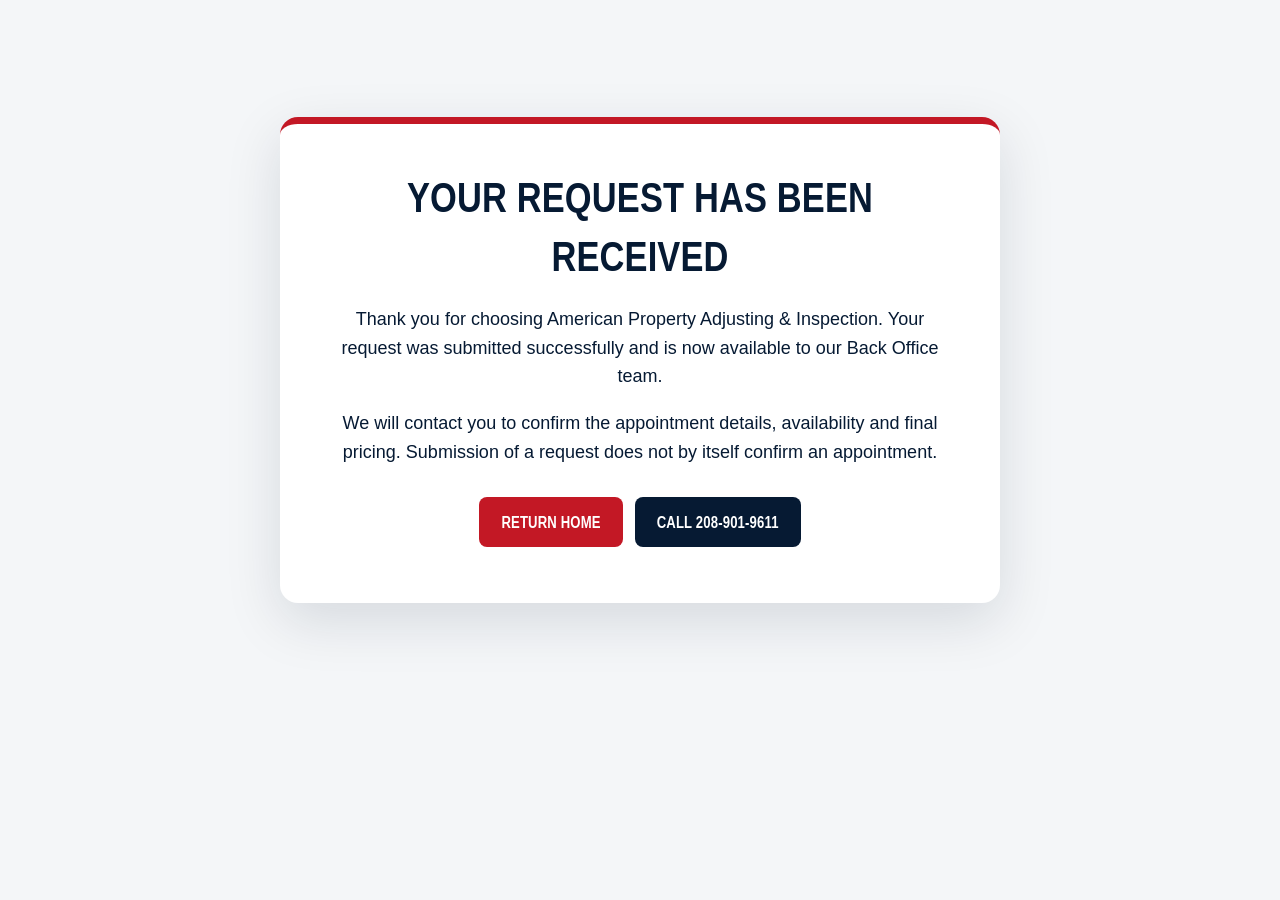
<file: confirmation.html>
<!doctype html><html lang="en"><head><meta charset="utf-8"><meta name="viewport" content="width=device-width,initial-scale=1"><title>Request Received | American Property</title><link href="premium-theme.css" rel="stylesheet"><style>body{margin:0;font-family:Arial,sans-serif;background:#f4f6f8;color:#061a33}.confirm{min-height:80vh;display:grid;place-items:center;padding:32px}.box{max-width:720px;background:white;border-radius:18px;padding:44px;box-shadow:0 18px 55px #061a3320;text-align:center;border-top:7px solid #c31825}.box h1{font-size:42px;margin:0 0 16px}.box p{font-size:18px;line-height:1.6}.btn{display:inline-block;margin:12px 6px;padding:14px 22px;background:#c31825;color:#fff;text-decoration:none;border-radius:8px;font-weight:800}.secondary{background:#061a33}</style></head><body><main class="confirm"><div class="box"><h1>YOUR REQUEST HAS BEEN RECEIVED</h1><p>Thank you for choosing American Property Adjusting &amp; Inspection. Your request was submitted successfully and is now available to our Back Office team.</p><p>We will contact you to confirm the appointment details, availability and final pricing. Submission of a request does not by itself confirm an appointment.</p><a class="btn" href="index.html">Return Home</a><a class="btn secondary" href="tel:2089019611">Call 208-901-9611</a></div></main></body></html>
</file>
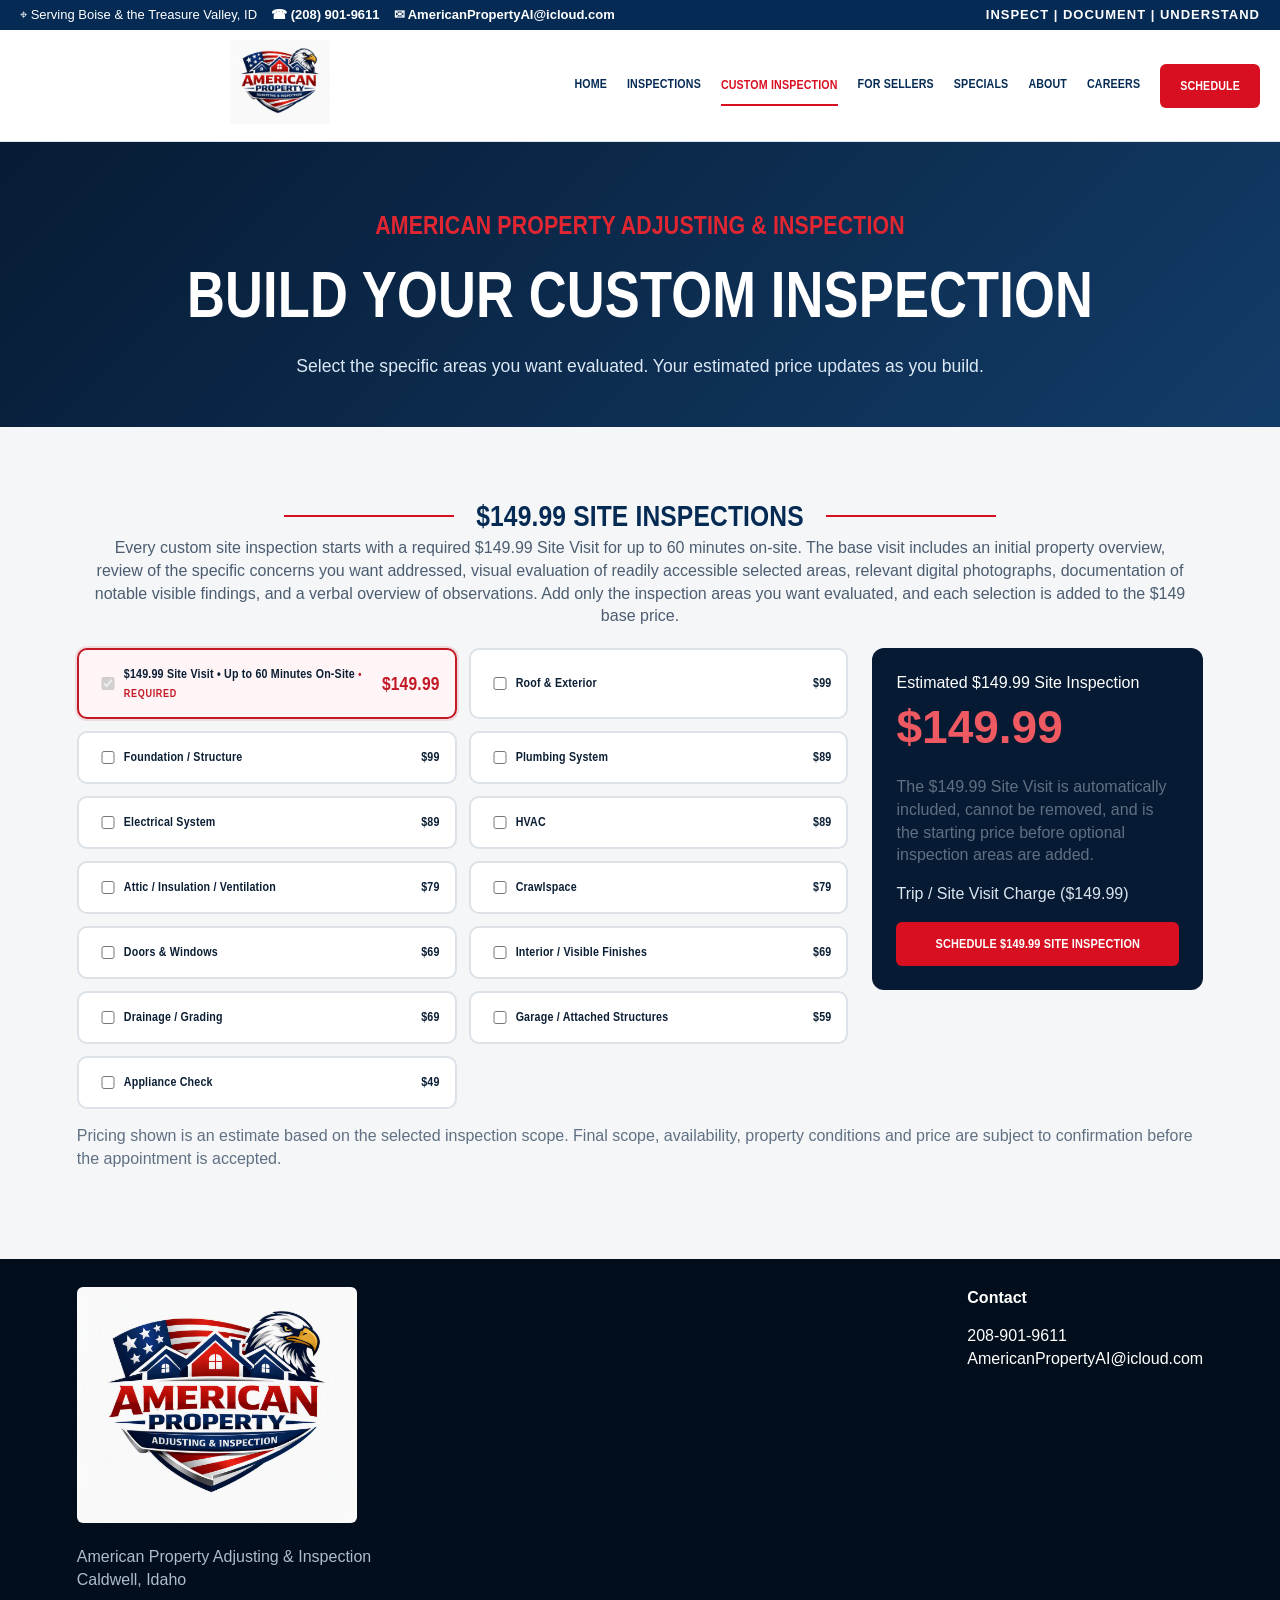
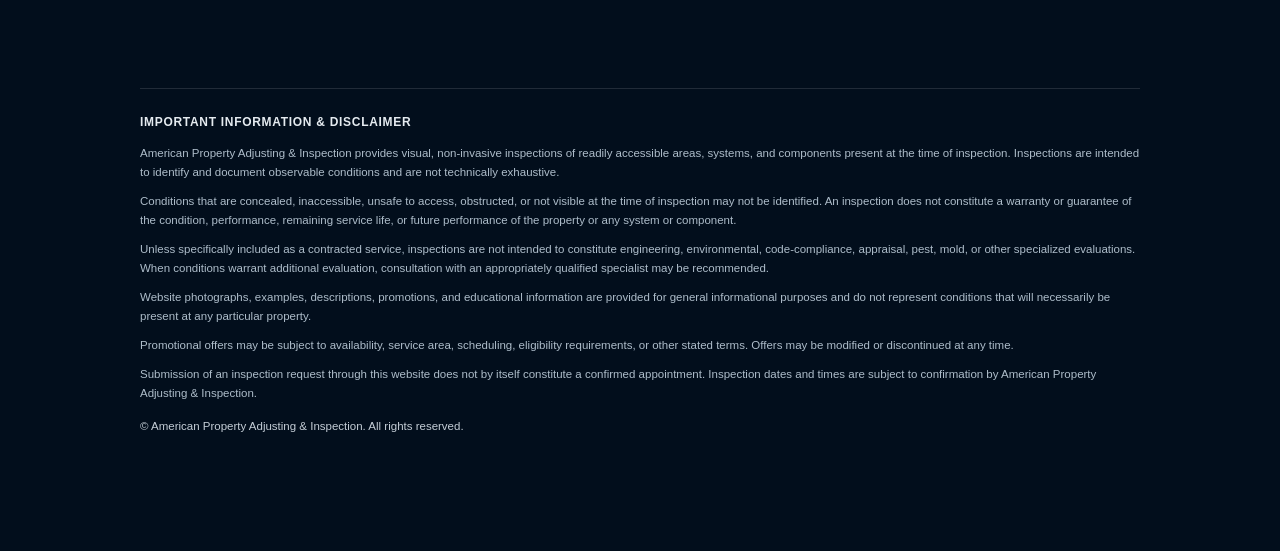
<file: custom-inspection.html>
<!DOCTYPE html>

<html lang="en"><head><meta charset="utf-8"/><meta content="width=device-width,initial-scale=1,viewport-fit=cover" name="viewport"/><title>Custom Inspection | American Property Adjusting &amp; Inspection</title>
<meta content="website" property="og:type"/>
<meta content="$149.99 Site Inspections | American Property Adjusting &amp; Inspection" property="og:title"/>
<meta content="Need a professional set of eyes on a property? Schedule your $149.99 Site Inspection today." property="og:description"/>
<meta content="https://mcjunkinbrad-cpu.github.io/149-site-inspections/" property="og:url"/>
<meta content="https://mcjunkinbrad-cpu.github.io/149-site-inspections/American_Property_Link_Preview.png" property="og:image"/>
<meta content="https://mcjunkinbrad-cpu.github.io/149-site-inspections/American_Property_Link_Preview.png" property="og:image:secure_url"/>
<meta content="image/png" property="og:image:type"/>
<meta content="1200" property="og:image:width"/>
<meta content="630" property="og:image:height"/>
<meta content="American Property Adjusting &amp; Inspection" property="og:image:alt"/>
<meta content="summary_large_image" name="twitter:card"/>
<meta content="$149.99 Site Inspections | American Property Adjusting &amp; Inspection" name="twitter:title"/>
<meta content="Need a professional set of eyes on a property? Schedule your $149.99 Site Inspection today." name="twitter:description"/>
<meta content="https://mcjunkinbrad-cpu.github.io/149-site-inspections/American_Property_Link_Preview.png" name="twitter:image"/><meta content="Professional buyer, pre-sale and property condition inspection services in Caldwell and Idaho's Treasure Valley." name="description"/><style>
:root{--n:#061a33;--n2:#0d3158;--r:#c31825;--w:#fff;--l:#f4f6f8;--t:#172536;--m:#607082}*{box-sizing:border-box}html{scroll-behavior:auto}body{margin:0;font-family:"Arial Narrow","Liberation Sans Narrow","Nimbus Sans Narrow",Impact,Haettenschweiler,sans-serif;color:var(--t);line-height:1.55;letter-spacing:.25px;font-stretch:condensed}a{text-decoration:none}h1,h2,h3,.ey,.btn,.links a,.trust strong,.num,.service-btn,.mobilebar a,.issue-alert strong,.cert-brand,.cert-program,.credential-note h3,label{font-family:"Arial Narrow","Liberation Sans Narrow","Nimbus Sans Narrow",Impact,Haettenschweiler,sans-serif;font-stretch:condensed;font-weight:900;letter-spacing:.2px}.top{background:var(--n);color:#fff;padding:7px 6px;overflow:hidden}.topbar-inner{display:flex;align-items:center;justify-content:center;flex-wrap:nowrap;gap:5px;width:100%;white-space:nowrap;font-size:14px}.topbar-location,.topbar-phone{white-space:nowrap}.top a{color:#fff;font-weight:800}header{background:#fff;position:sticky;top:0;z-index:10;box-shadow:0 2px 12px #0001}.nav{max-width:1180px;margin:auto;padding:8px 20px;display:flex;align-items:center;justify-content:space-between}.logo{width:690px;max-width:55vw;max-height:160px;object-fit:contain}.links{display:flex;gap:22px;align-items:center}.links a{color:var(--n);font-weight:800;font-size:14px}.btn{display:inline-flex;align-items:center;justify-content:center;background:var(--r);color:#fff!important;padding:14px 22px;border-radius:6px;font-weight:900;min-height:50px}.hero{background:linear-gradient(120deg,#06162b,#103b67);color:#fff;padding:80px 6%}.wrap{max-width:1180px;margin:auto}.hero h1{font-size:58px;line-height:1.03;margin:8px 0 20px;max-width:780px}.hero p{font-size:20px;color:#dae4ee;max-width:700px}.ey{color:#e12632;font-weight:900;letter-spacing:2px;font-size:26px;line-height:1.12}.actions{display:flex;gap:12px;flex-wrap:wrap;margin-top:28px}.outline{background:transparent;border:2px solid #fff}.trust{background:var(--r);color:#fff}.trustin{max-width:1180px;margin:auto;display:grid;grid-template-columns:repeat(4,1fr)}.trustin div{text-align:center;padding:22px 10px;border-right:1px solid #ffffff35}.trust strong{display:block}.section{padding:72px 6%}.light{background:var(--l)}.head{text-align:center;max-width:760px;margin:0 auto 38px}.head h2,.copy h2{color:var(--n);font-size:40px;line-height:1.12;margin:8px 0 12px}.head p,.copy p,.card p{color:var(--m)}.cards{display:grid;grid-template-columns:repeat(3,1fr);gap:18px}.card{background:#fff;border-top:5px solid var(--r);padding:30px;border-radius:8px;box-shadow:0 8px 28px #0c22370d}.card h3{color:var(--n);font-size:22px;margin:8px 0}.service-card{cursor:pointer;display:flex;flex-direction:column;transition:transform .2s,box-shadow .2s,border-color .2s}.service-card:hover,.service-card:focus-within{transform:translateY(-4px);box-shadow:0 14px 34px #061a3324;border-top-color:#9f111b}.service-card p{flex:1}.service-card .service-btn{margin-top:14px;width:100%;padding:11px 12px;min-height:44px;font-size:14px;border:0;cursor:pointer}.service-card:focus{outline:3px solid #f2a5ab;outline-offset:3px}@media(max-width:1100px){.cards{grid-template-columns:repeat(3,1fr)}}.feature{display:grid;grid-template-columns:1fr 1.15fr;gap:58px;align-items:center}.photo{min-height:430px;border-radius:10px;background:linear-gradient(145deg,#071a33,#1b5b8c);display:flex;align-items:center;justify-content:center;padding:30px}.photo img{width:90%;max-width:420px;background:white;border-radius:10px}.checks{list-style:none;padding:0}.checks li{margin:12px 0;font-weight:800}.checks li:before{content:'✓';color:var(--r);margin-right:10px}.process{background:var(--n);color:#fff}.process .head h2{color:#fff}.steps{display:grid;grid-template-columns:repeat(3,1fr);gap:20px}.step{border:1px solid #ffffff35;border-radius:8px;padding:28px}.num{font-size:42px;font-weight:900;color:#ef5961}.contact{background:linear-gradient(120deg,#a7111d,#d82a35);color:#fff}.contactgrid{display:grid;grid-template-columns:.8fr 1.2fr;gap:40px;align-items:start}.contact h2{font-size:40px;line-height:1.1}.contact-intro{font-size:20px;line-height:1.55}.contact-phone{white-space:nowrap;font-weight:900}.form{background:#fff;color:var(--t);border-radius:10px;padding:28px}.fields{display:grid;grid-template-columns:1fr 1fr;gap:14px}.field{display:flex;flex-direction:column;gap:5px}.full{grid-column:1/-1}label{font-weight:800;font-size:13px}input,select,textarea{font-family:Arial,Helvetica,sans-serif;border:1px solid #ccd3da;border-radius:6px;padding:13px;width:100%}textarea{min-height:100px}footer{background:#020e1c;color:#aebdca;padding:40px 6% 90px}.foot{max-width:1180px;margin:auto;display:flex;justify-content:space-between;gap:30px}.flogo{width:210px;background:#fff;border-radius:6px}.mobilebar{display:none}.menu{display:none}
@media(max-width:800px){body{padding-bottom:68px}.logo{width:180px;max-width:48vw}.links{display:none}.menu{display:block;background:var(--n);color:#fff;border:0;border-radius:6px;font-size:23px;width:48px;height:48px}.hero{padding:55px 20px;text-align:center}.hero h1{font-size:39px}.hero p{font-size:17px}.actions{flex-direction:column}.actions .btn{width:100%}.trustin{grid-template-columns:1fr 1fr}.section{padding:52px 20px}.head h2,.copy h2,.contact h2{font-size:31px}.contact-intro{font-size:17px}.cards,.feature,.steps,.contactgrid{grid-template-columns:1fr}.photo{min-height:300px}.fields{grid-template-columns:1fr}.full{grid-column:auto}.foot{flex-direction:column}.mobilebar{display:grid;grid-template-columns:1fr 1fr;position:fixed;bottom:0;left:0;right:0;height:68px;z-index:20;box-shadow:0 -3px 15px #0003}.mobilebar a{display:flex;align-items:center;justify-content:center;color:#fff;font-weight:900}.call{background:var(--n)}.book{background:var(--r)}}
@media(max-width:500px){.topbar-inner{font-size:clamp(9px,2.9vw,13px);letter-spacing:-.2px}} @media(max-width:390px){.top{padding:7px 2px}.logo{width:158px;max-width:46vw}.hero h1{font-size:34px}.trustin{grid-template-columns:1fr}}

/* Common Issues carousel */
.issue-section{padding:72px 6%;background:#fff}.issue-head{text-align:center;max-width:850px;margin:0 auto 34px}.issue-head h2{color:var(--n);font-size:44px;line-height:1.08;margin:8px 0 12px}.issue-head p{color:var(--m);font-size:18px}.issue-shell{max-width:1180px;margin:auto;position:relative}.issue-viewport{overflow:hidden}.issue-track{display:flex;gap:18px;transition:transform .45s ease}.issue-card{flex:0 0 calc((100% - 36px)/3);background:var(--n);color:#fff;border-radius:10px;overflow:hidden;box-shadow:0 10px 26px #061a3320;height:auto}.issue-card img{display:block;width:100%;height:420px;object-fit:contain;background:#031426;padding:0}.issue-copy{padding:24px 26px 28px;min-height:150px;overflow:visible}.issue-copy h3{margin:0 0 7px;font-size:21px}.issue-copy p{margin:0;color:#dce6ef}.carousel-btn{position:absolute;top:40%;transform:translateY(-50%);z-index:2;width:48px;height:48px;border-radius:50%;border:2px solid #fff;background:var(--n);color:#fff;font-size:29px;cursor:pointer;box-shadow:0 4px 14px #0003}.carousel-prev{left:-24px}.carousel-next{right:-24px}.issue-dots{display:flex;justify-content:center;gap:9px;margin:22px 0}.issue-dot{width:10px;height:10px;border:0;border-radius:50%;background:#aeb9c5;padding:0;cursor:pointer}.issue-dot.active{background:var(--r)}.issue-alert{max-width:1180px;margin:0 auto;background:#fff1f2;border:1px solid #e7a6ac;border-radius:10px;padding:22px 25px;display:flex;align-items:center;justify-content:space-between;gap:22px}.issue-alert strong{display:block;color:var(--n);font-size:24px}.issue-alert span{color:var(--m)}
@media(max-width:800px){.issue-section{padding:52px 20px}.issue-head h2{font-size:34px}.issue-head p{font-size:16px}.issue-card{flex-basis:100%}.issue-card img{height:300px;padding:0}.issue-copy{min-height:165px;padding:22px 20px 26px}.carousel-prev{left:7px}.carousel-next{right:7px}.issue-alert{flex-direction:column;text-align:center}.issue-alert .btn{width:100%}}

/* Professional credentials */
.credentials{background:linear-gradient(180deg,#f4f6f8,#fff);padding:72px 6%}.credential-grid{max-width:1080px;margin:36px auto 0;display:grid;grid-template-columns:1fr 1fr;gap:28px}.credential-card{background:#fff;border:1px solid #d9e0e7;border-radius:14px;padding:18px;box-shadow:0 16px 38px #061a3318}.certificate-art{aspect-ratio:1.414/1;background:#fff;border:9px double #173b5c;box-shadow:inset 0 0 0 2px #aab8c5;padding:32px 34px;display:flex;flex-direction:column;align-items:center;justify-content:center;text-align:center;color:#111;position:relative;overflow:hidden}.certificate-art:before{content:'';position:absolute;inset:13px;border:1px solid #c4ccd3;pointer-events:none}.cert-brand{font-weight:900;font-size:34px;letter-spacing:1px;color:#111}.cert-brand b{color:#2e6c9d}.cert-small{font-size:11px;letter-spacing:2px;font-weight:800;margin-top:3px}.cert-rule{width:52%;border-top:2px dashed #555;margin:14px 0}.cert-award{font-family:Georgia,serif;font-weight:700;letter-spacing:2px;font-size:14px;margin:8px 0}.cert-name{font-family:Georgia,serif;font-weight:800;letter-spacing:4px;font-size:21px;border-bottom:2px solid #555;min-width:58%;padding:3px 15px 8px}.cert-program{font-weight:800;font-size:17px;line-height:1.25;max-width:78%;margin:18px 0 12px}.cert-meta{display:flex;width:76%;justify-content:space-between;font-weight:800;font-size:12px;margin-top:8px}.mold-art{border-style:solid;border-width:7px}.mold-badge{border:5px solid #173b5c;padding:5px 13px;font-weight:900;line-height:1;font-size:24px;margin-bottom:10px}.mold-badge small{display:block;font-size:11px;letter-spacing:2px;margin-top:5px}.cert-watermark{position:absolute;font-size:62px;font-weight:900;color:#152f4810;letter-spacing:3px;transform:rotate(-4deg);z-index:0}.certificate-art>*{position:relative;z-index:1}.credential-note{padding:18px 4px 2px}.credential-note h3{color:var(--n);margin:0 0 5px;font-size:21px}.credential-note p{color:var(--m);margin:0;font-size:14px}.cred-disclaimer{max-width:850px;margin:24px auto 0;text-align:center;color:var(--m);font-size:13px}.credential-card:hover{transform:translateY(-3px);transition:.2s;box-shadow:0 20px 45px #061a3324}@media(max-width:800px){.credentials{padding:52px 20px}.credential-grid{grid-template-columns:1fr}.certificate-art{padding:22px 20px}.cert-brand{font-size:27px}.cert-award{font-size:11px}.cert-name{font-size:17px}.cert-program{font-size:14px}.cert-watermark{font-size:48px}}

  /* Promotions and Careers */
  .promo-section{padding:72px 6%;background:linear-gradient(135deg,#061a33,#0d3158);color:#fff}.promo-section .head h2{color:#fff}.promo-section .head p{color:#d9e5ef}.promo-icon{width:68px;height:68px;margin:0 auto 12px;border-radius:50%;display:flex;align-items:center;justify-content:center;background:var(--r);color:#fff;font-size:34px;font-weight:900;box-shadow:0 10px 25px #0003}.promo-grid{max-width:1180px;margin:auto;display:grid;grid-template-columns:repeat(4,1fr);gap:18px}.promo-card{background:#fff;color:var(--t);border-radius:12px;padding:26px;display:flex;flex-direction:column;border:2px solid transparent;box-shadow:0 12px 30px #0002}.promo-card:hover{transform:translateY(-4px);border-color:#ef5961;transition:.2s}.promo-card h3{color:var(--n);font-size:23px;margin:8px 0}.promo-card p{color:var(--m);flex:1}.promo-badge{display:inline-block;align-self:flex-start;background:#fff1f2;color:var(--r);border:1px solid #efb0b5;border-radius:999px;padding:6px 10px;font-weight:900;font-size:12px}.promo-card .btn{width:100%;margin-top:14px;border:0;cursor:pointer}.promo-note{text-align:center;color:#cbd8e4;font-size:13px;margin:20px auto 0;max-width:850px}
  .careers{padding:72px 6%;background:#fff}.career-grid{max-width:1000px;margin:34px auto;display:grid;grid-template-columns:1fr 1fr;gap:24px}.career-card{background:var(--l);border-left:6px solid var(--r);border-radius:10px;padding:28px;box-shadow:0 10px 25px #061a3312}.career-card h3{color:var(--n);font-size:26px;margin:0 0 8px}.career-card ul{padding-left:20px;color:var(--m)}.career-card .btn{border:0;cursor:pointer}.career-form-wrap{max-width:900px;margin:34px auto 0;background:var(--n);border-radius:14px;padding:24px}.career-form-wrap h3{color:#fff;font-size:28px;margin:0 0 14px;text-align:center}.career-help{color:#d8e3ed;text-align:center;font-size:13px;margin:0 0 18px}.resume-note{font-size:12px;color:#607082;margin:4px 0 0}.status-message{display:none;margin-top:12px;padding:12px;border-radius:6px;background:#eef8f0;color:#245c31;font-family:Arial,Helvetica,sans-serif}
  @media(max-width:1000px){.promo-grid{grid-template-columns:1fr 1fr}}
  @media(max-width:800px){.promo-section,.careers{padding:52px 20px}.promo-grid,.career-grid{grid-template-columns:1fr}.career-form-wrap{padding:16px}.links{gap:12px}}

  /* Small-print website disclaimer */
  .site-disclaimer{background:#020e1c;color:#aebdca;padding:0 6% 105px;font-family:Arial,Helvetica,sans-serif}
  .site-disclaimer-inner{max-width:1000px;margin:0 auto;border-top:1px solid rgba(255,255,255,.12);padding-top:24px;font-size:11.5px;line-height:1.65}
  .site-disclaimer h3{margin:0 0 12px;color:#e5ebf0;font-family:Arial,Helvetica,sans-serif;font-size:12px;letter-spacing:.7px;font-weight:800}
  .site-disclaimer p{margin:0 0 10px;color:#aebdca}
  .site-disclaimer .copyright{margin-top:14px;color:#c5ced7}
  @media(max-width:800px){.site-disclaimer{padding:0 20px 92px}.site-disclaimer-inner{font-size:11px}}


/* Seller risk carousel */
.seller-risk{padding:72px 6%;background:#061a33;color:#fff}.seller-risk .head{max-width:900px}.seller-risk .head h2{color:#fff;font-size:44px}.seller-risk .head p{color:#d9e5ef;font-size:18px}.risk-shell{max-width:1050px;margin:34px auto 0;position:relative}.risk-viewport{overflow:hidden;border-radius:14px;background:#020e1c;box-shadow:0 18px 45px #0005}.risk-track{display:flex;transition:transform .45s ease}.risk-card{flex:0 0 100%;width:100%;background:#020e1c}.risk-card img{display:block;width:100%;height:590px;object-fit:contain;background:#020e1c}.risk-copy{padding:26px 30px 30px;text-align:center}.risk-copy h3{margin:0 0 8px;color:#fff;font-size:28px}.risk-copy p{margin:0 auto;color:#d8e3ed;max-width:800px;font-size:17px}.risk-btn{position:absolute;top:43%;transform:translateY(-50%);z-index:2;width:50px;height:50px;border-radius:50%;border:2px solid #fff;background:#c31825;color:#fff;font-size:30px;cursor:pointer;box-shadow:0 4px 14px #0005}.risk-prev{left:-25px}.risk-next{right:-25px}.risk-dots{display:flex;justify-content:center;gap:8px;flex-wrap:wrap;margin:20px 0}.risk-dot{width:9px;height:9px;border:0;border-radius:50%;background:#7e8fa0;cursor:pointer;padding:0}.risk-dot.active{background:#e12632}.risk-legal{max-width:1000px;margin:28px auto 0;background:#fff;color:#172536;border-left:6px solid #c31825;border-radius:10px;padding:26px 28px}.risk-legal h3{color:#061a33;font-size:29px;margin:0 0 10px}.risk-legal p{color:#607082;margin:0 0 12px}.risk-legal .fine{font-size:12px;color:#6c7986}.risk-cta{text-align:center;margin-top:25px}@media(max-width:800px){.seller-risk{padding:52px 20px}.seller-risk .head h2{font-size:34px}.seller-risk .head p{font-size:16px}.risk-card img{height:390px}.risk-copy{padding:22px 18px 25px}.risk-copy h3{font-size:23px}.risk-copy p{font-size:15px}.risk-prev{left:7px}.risk-next{right:7px}.risk-legal{padding:22px 20px}.risk-legal h3{font-size:25px}}

/* Custom builder: hidden until requested */
.custom-inspection[hidden]{display:none!important}
.custom-inspection{padding:72px 6%;background:#f4f6f8}
.custom-builder{max-width:1180px;margin:auto;display:grid;grid-template-columns:1.4fr .6fr;gap:24px;align-items:start}
.custom-options{display:grid;grid-template-columns:1fr 1fr;gap:12px}
.custom-option{background:#fff;border:2px solid #dce2e8;border-radius:10px;padding:15px;display:grid;grid-template-columns:auto 1fr auto;gap:10px;align-items:center;cursor:pointer}
.custom-option:has(input:checked){border-color:#c31825;box-shadow:0 0 0 2px #c3182520}.custom-option.trip-charge{background:#fff5f6;border-color:#c31825;cursor:default}.custom-option.trip-charge input{accent-color:#c31825}.custom-option.trip-charge span:after{content:" • REQUIRED";color:#c31825;font-size:11px;font-weight:900;letter-spacing:.7px}.custom-option.trip-charge strong{color:#c31825;font-size:19px}
.custom-summary{background:#061a33;color:#fff;border-radius:12px;padding:24px;position:sticky;top:110px}
.custom-total{font-size:46px;font-weight:900;color:#ef5961}.custom-min,.custom-note{color:#607082}.custom-selected{margin:16px 0;color:#dce6ef}.custom-summary .btn{width:100%;border:0;cursor:pointer}
@media(max-width:800px){.custom-inspection{padding:52px 20px}.custom-builder,.custom-options{grid-template-columns:1fr}.custom-summary{position:static}}
.price-cta{display:inline-flex;align-items:center;gap:10px;margin-top:20px;padding:13px 18px;border:2px solid #ef5961;border-radius:8px;color:#fff;background:#c31825;font-weight:900;font-size:20px;letter-spacing:.7px;box-shadow:0 8px 22px #0003}.price-cta:hover{background:#e12632;transform:translateY(-2px)}.service-price{display:block;color:#c31825;font-size:23px;font-weight:900;margin:3px 0 12px}.service-best{font-size:13px!important;font-weight:800;color:#34495e!important;margin-top:12px}.price-note{max-width:900px;margin:24px auto 0;text-align:center;color:#607082;font-size:13px}</style><style>
.page-intro{padding:70px 18px 48px;background:linear-gradient(135deg,#071b34,#123c68);color:#fff;text-align:center}.page-intro h1{font-size:clamp(2rem,5vw,4rem);margin:8px 0 14px}.page-intro p{max-width:780px;margin:0 auto;color:#dbe8f5;font-size:1.1rem}.home-choices{padding:34px 18px;background:#fff}.choice-grid{max-width:1120px;margin:auto;display:grid;grid-template-columns:repeat(3,1fr);gap:18px}.choice{display:block;padding:26px;border-radius:18px;background:#f4f7fb;border:1px solid #dbe3ed;color:#071b34;text-decoration:none;box-shadow:0 8px 24px rgba(0,0,0,.07)}.choice strong{display:block;font-size:1.25rem;margin-bottom:7px}.nav .logo{cursor:pointer}.links a.active{color:#e12632;border-bottom:2px solid #e12632}.mobilebar a{font-size:.78rem}@media(max-width:820px){.choice-grid{grid-template-columns:1fr}.links{display:flex;overflow-x:auto;gap:14px}.links a{white-space:nowrap}.nav{align-items:flex-start}.menu{display:none!important}.page-intro{padding-top:48px}}
</style><link href="premium-theme.css" rel="stylesheet"/></head><body><div class="top"><div class="topbar-inner"><span class="topbar-location">Serving Boise &amp; the Treasure Valley, ID</span><a class="topbar-phone" href="tel:2089019611">(208) 901-9611</a><a class="topbar-email" href="mailto:AmericanPropertyAI@icloud.com">AmericanPropertyAI@icloud.com</a><span class="top-motto">INSPECT  |  DOCUMENT  |  UNDERSTAND</span></div></div><header><div class="nav"><a aria-label="American Property Adjusting &amp; Inspection home" href="index.html"><img alt="American Property Adjusting &amp; Inspection logo" class="logo" src="logo.png"/></a><nav class="links"><a href="index.html">Home</a><a href="inspections.html">Inspections</a><a aria-current="page" href="custom-inspection.html">Custom Inspection</a><a href="sellers.html">For Sellers</a><a href="specials.html">Specials</a><a href="about.html">About</a><a href="careers.html">Careers</a><a class="btn" href="schedule.html">Schedule</a></nav><button aria-label="Menu" class="menu">☰</button></div></header><section class="page-intro"><div class="wrap"><span class="ey">AMERICAN PROPERTY ADJUSTING &amp; INSPECTION</span><h1>Build Your Custom Inspection</h1><p>Select the specific areas you want evaluated. Your estimated price updates as you build.</p></div></section><section class="custom-inspection" id="custom"><div class="wrap"><div class="head"><span class="ey" style="color:#e12632">CUSTOM INSPECTION</span><h2>$149.99 Site Inspections</h2><p>Every custom site inspection starts with a required $149.99 Site Visit for up to 60 minutes on-site. The base visit includes an initial property overview, review of the specific concerns you want addressed, visual evaluation of readily accessible selected areas, relevant digital photographs, documentation of notable visible findings, and a verbal overview of observations. Add only the inspection areas you want evaluated, and each selection is added to the $149 base price.</p></div><div class="custom-builder"><div class="custom-options" id="customOptions">
<label class="custom-option trip-charge"><input checked="" data-price="149.99" disabled="" id="tripCharge" type="checkbox" value="Trip / Site Visit Charge"/><span>$149.99 Site Visit • Up to 60 Minutes On-Site</span><strong>$149.99</strong></label>
<label class="custom-option"><input data-price="99" type="checkbox" value="Roof &amp; Exterior"/><span>Roof &amp; Exterior</span><strong>$99</strong></label>
<label class="custom-option"><input data-price="99" type="checkbox" value="Foundation / Structure"/><span>Foundation / Structure</span><strong>$99</strong></label>
<label class="custom-option"><input data-price="89" type="checkbox" value="Plumbing System"/><span>Plumbing System</span><strong>$89</strong></label>
<label class="custom-option"><input data-price="89" type="checkbox" value="Electrical System"/><span>Electrical System</span><strong>$89</strong></label>
<label class="custom-option"><input data-price="89" type="checkbox" value="HVAC"/><span>HVAC</span><strong>$89</strong></label>
<label class="custom-option"><input data-price="79" type="checkbox" value="Attic / Insulation / Ventilation"/><span>Attic / Insulation / Ventilation</span><strong>$79</strong></label>
<label class="custom-option"><input data-price="79" type="checkbox" value="Crawlspace"/><span>Crawlspace</span><strong>$79</strong></label>
<label class="custom-option"><input data-price="69" type="checkbox" value="Doors &amp; Windows"/><span>Doors &amp; Windows</span><strong>$69</strong></label>
<label class="custom-option"><input data-price="69" type="checkbox" value="Interior / Visible Finishes"/><span>Interior / Visible Finishes</span><strong>$69</strong></label>
<label class="custom-option"><input data-price="69" type="checkbox" value="Drainage / Grading"/><span>Drainage / Grading</span><strong>$69</strong></label>
<label class="custom-option"><input data-price="59" type="checkbox" value="Garage / Attached Structures"/><span>Garage / Attached Structures</span><strong>$59</strong></label>
<label class="custom-option"><input data-price="49" type="checkbox" value="Appliance Check"/><span>Appliance Check</span><strong>$49</strong></label>
</div><aside class="custom-summary"><div class="custom-total-label">Estimated $149.99 Site Inspection</div><div class="custom-total" id="customTotal">$149.99</div><p class="custom-min">The $149.99 Site Visit is automatically included, cannot be removed, and is the starting price before optional inspection areas are added.</p><div class="custom-selected" id="customSelected">Trip / Site Visit Charge ($149.99) • Add inspection areas below.</div><button class="btn" id="scheduleCustom" type="button">Schedule $149.99 Site Inspection</button></aside></div><p class="custom-note">Pricing shown is an estimate based on the selected inspection scope. Final scope, availability, property conditions and price are subject to confirmation before the appointment is accepted.</p></div></section><footer><div class="foot"><div><img alt="American Property Adjusting &amp; Inspection" class="flogo" src="logo.png"/><p>American Property Adjusting &amp; Inspection<br/>Caldwell, Idaho</p></div><div><strong style="color:white">Contact</strong><p><a href="tel:2089019611" style="color:white">208-901-9611</a><br/><a href="mailto:AmericanPropertyAI@icloud.com" style="color:white">AmericanPropertyAI@icloud.com</a></p></div></div></footer><section aria-label="Important information and disclaimer" class="site-disclaimer">
<div class="site-disclaimer-inner">
<h3>IMPORTANT INFORMATION &amp; DISCLAIMER</h3>
<p>American Property Adjusting &amp; Inspection provides visual, non-invasive inspections of readily accessible areas, systems, and components present at the time of inspection. Inspections are intended to identify and document observable conditions and are not technically exhaustive.</p>
<p>Conditions that are concealed, inaccessible, unsafe to access, obstructed, or not visible at the time of inspection may not be identified. An inspection does not constitute a warranty or guarantee of the condition, performance, remaining service life, or future performance of the property or any system or component.</p>
<p>Unless specifically included as a contracted service, inspections are not intended to constitute engineering, environmental, code-compliance, appraisal, pest, mold, or other specialized evaluations. When conditions warrant additional evaluation, consultation with an appropriately qualified specialist may be recommended.</p>
<p>Website photographs, examples, descriptions, promotions, and educational information are provided for general informational purposes and do not represent conditions that will necessarily be present at any particular property.</p>
<p>Promotional offers may be subject to availability, service area, scheduling, eligibility requirements, or other stated terms. Offers may be modified or discontinued at any time.</p>
<p>Submission of an inspection request through this website does not by itself constitute a confirmed appointment. Inspection dates and times are subject to confirmation by American Property Adjusting &amp; Inspection.</p>
<p class="copyright">© American Property Adjusting &amp; Inspection. All rights reserved.</p>
</div>
</section><div class="mobilebar"><a href="tel:2089019611">Call</a><a href="custom-inspection.html">Custom</a><a href="schedule.html">Schedule</a></div><script>
const businessEmail='AmericanPropertyAI@icloud.com';
document.querySelectorAll('nav.links a').forEach(a=>{if(a.getAttribute('href')===location.pathname.split('/').pop()||(!location.pathname.split('/').pop()&&a.getAttribute('href')==='index.html'))a.classList.add('active');});
document.querySelectorAll('.service-card').forEach(card=>{const go=()=>{if(card.dataset.url)location.href=card.dataset.url;};card.addEventListener('click',go);card.addEventListener('keydown',e=>{if(e.key==='Enter'||e.key===' '){e.preventDefault();go();}});const b=card.querySelector('button');if(b)b.addEventListener('click',e=>{e.stopPropagation();go();});});
document.querySelectorAll('.promo-schedule').forEach(b=>b.addEventListener('click',()=>location.href='schedule.html?type='+encodeURIComponent(b.dataset.inspection||'')));
document.querySelectorAll('.career-apply').forEach(b=>b.addEventListener('click',()=>{const p=document.getElementById('careerPosition');if(p)p.value=b.dataset.position||'';document.getElementById('career-application')?.scrollIntoView({behavior:'smooth'});}));
const boxes=Array.from(document.querySelectorAll('#customOptions input[type="checkbox"]:not(#tripCharge)'));const tripCharge=document.getElementById('tripCharge'),totalEl=document.getElementById('customTotal'),selectedEl=document.getElementById('customSelected'),scheduleCustom=document.getElementById('scheduleCustom');function updateCustom(){const chosen=boxes.filter(b=>b.checked),estimate=149.99+chosen.reduce((s,b)=>s+Number(b.dataset.price||0),0);if(totalEl)totalEl.textContent='$'+estimate.toFixed(2);if(selectedEl)selectedEl.textContent=['Trip / Site Visit Charge ($149.99)'].concat(chosen.map(b=>b.value+' (+$'+b.dataset.price+')')).join(' • ');return{chosen,estimate};}boxes.forEach(b=>b.addEventListener('change',updateCustom));if(scheduleCustom)scheduleCustom.addEventListener('click',()=>{const r=updateCustom();sessionStorage.setItem('customNotes','Custom Inspection base: Trip / Site Visit Charge ($149.99)\nAdditional selections: '+(r.chosen.length?r.chosen.map(b=>b.value+' (+$'+b.dataset.price+')').join(', '):'None')+'\nEstimated price: $'+r.estimate.toFixed(2)+' (subject to confirmation).');location.href='schedule.html?type=Custom%20Inspection';});updateCustom();
const params=new URLSearchParams(location.search),type=document.getElementById('type'),notes=document.getElementById('notes');if(type&&params.get('type'))type.value=params.get('type');if(notes&&sessionStorage.getItem('customNotes')){notes.value=sessionStorage.getItem('customNotes');sessionStorage.removeItem('customNotes');}
const insp=document.getElementById('inspectionForm');if(insp)insp.addEventListener('submit',function(e){e.preventDefault();if(!this.reportValidity())return;const g=id=>document.getElementById(id)?.value.trim()||'';const subject=`Inspection Request - ${g('name')} - ${g('type')}`;const body=[`Name: ${g('name')}`,`Phone: ${g('phone')}`,`Email: ${g('email')}`,`Property Address: ${g('address')}`,`Inspection Type: ${g('type')}`,`Preferred Date: ${g('date')}`,`Preferred Time: ${g('time')}`,'',`Additional Notes: ${g('notes')||'None'}`].join('\n');location.href=`mailto:${businessEmail}?subject=${encodeURIComponent(subject)}&body=${encodeURIComponent(body)}`;});
const ref=document.getElementById('referralForm');if(ref)ref.addEventListener('submit',function(e){e.preventDefault();if(!this.reportValidity())return;const g=id=>document.getElementById(id)?.value.trim()||'';const subject=`Referral Reward - ${g('friendName')} - Referred by ${g('referrerName')}`;const body=[`Referred by: ${g('referrerName')}`,`Referrer Phone: ${g('referrerPhone')}`,`Referrer Email: ${g('referrerEmail')}`,`Friend: ${g('friendName')}`,`Friend Phone: ${g('friendPhone')}`,`Friend Email: ${g('friendEmail')}`,`Notes: ${g('referralNotes')||'None'}`].join('\n');location.href=`mailto:${businessEmail}?subject=${encodeURIComponent(subject)}&body=${encodeURIComponent(body)}`;});
const career=document.getElementById('careerForm');if(career)career.addEventListener('submit',function(e){e.preventDefault();if(!this.reportValidity())return;const g=id=>document.getElementById(id)?.value.trim()||'';const subject=`Career Application - ${g('careerPosition')} - ${g('applicantName')}`;const body=[`Name: ${g('applicantName')}`,`Phone: ${g('applicantPhone')}`,`Email: ${g('applicantEmail')}`,`Position: ${g('careerPosition')}`,`Experience: ${g('careerExperience')}`,`Introduction: ${g('careerIntro')}`,'','Please attach the selected resume before sending.'].join('\n');location.href=`mailto:${businessEmail}?subject=${encodeURIComponent(subject)}&body=${encodeURIComponent(body)}`;});
</script></body></html>
<style>.issue-copy,.risk-copy{display:none!important}</style>
</file>
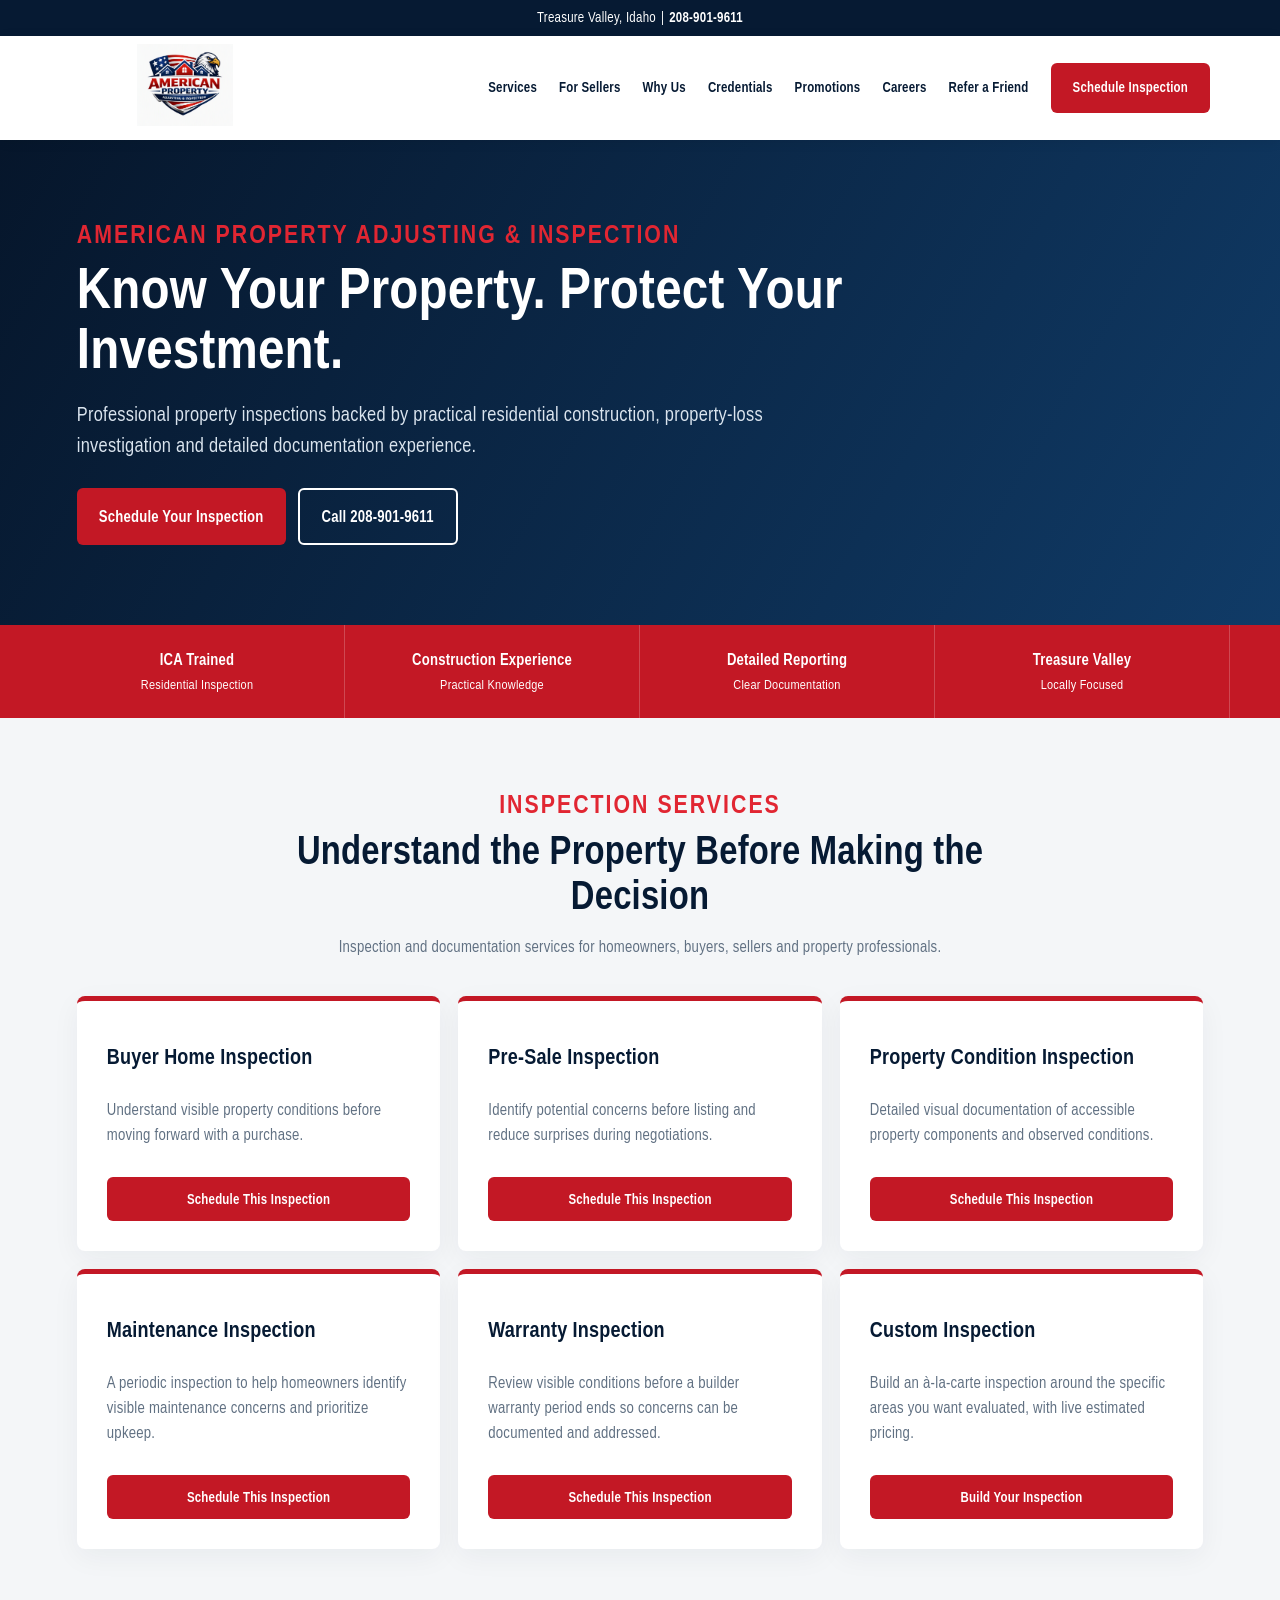
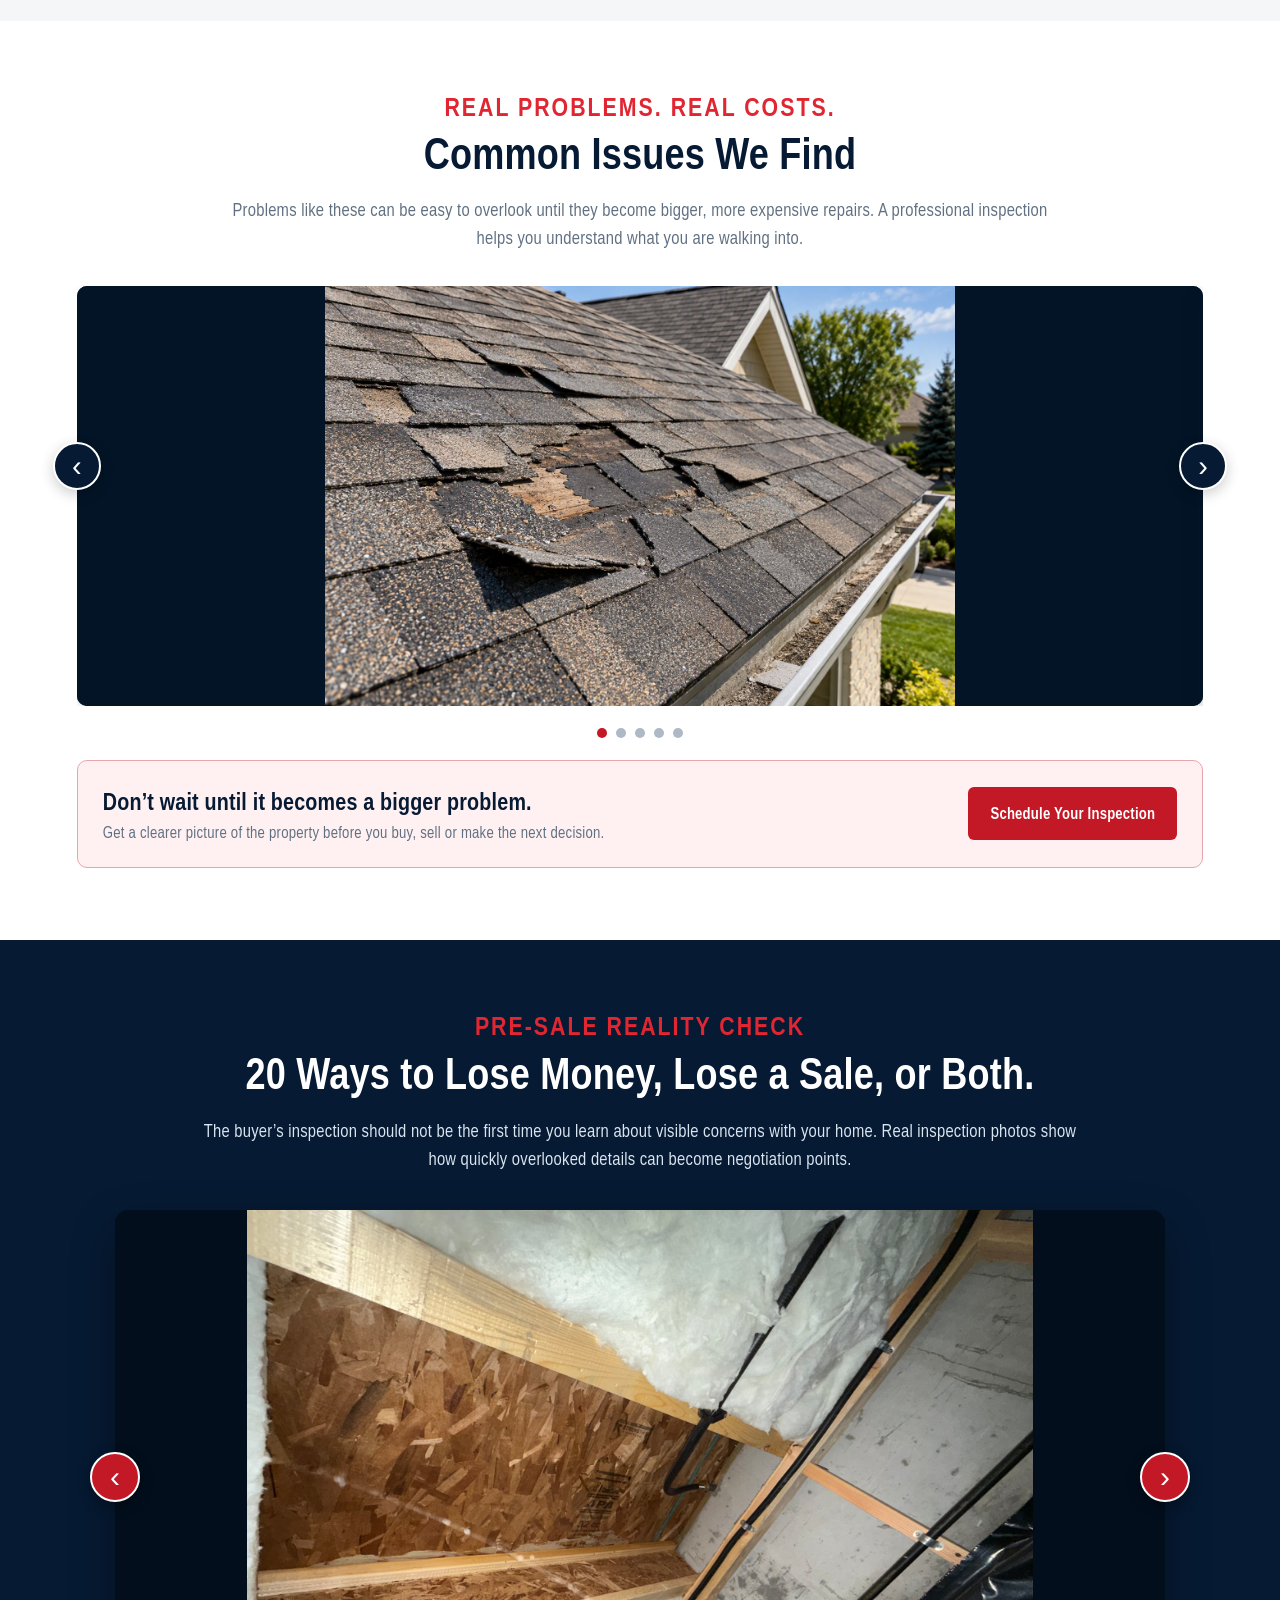
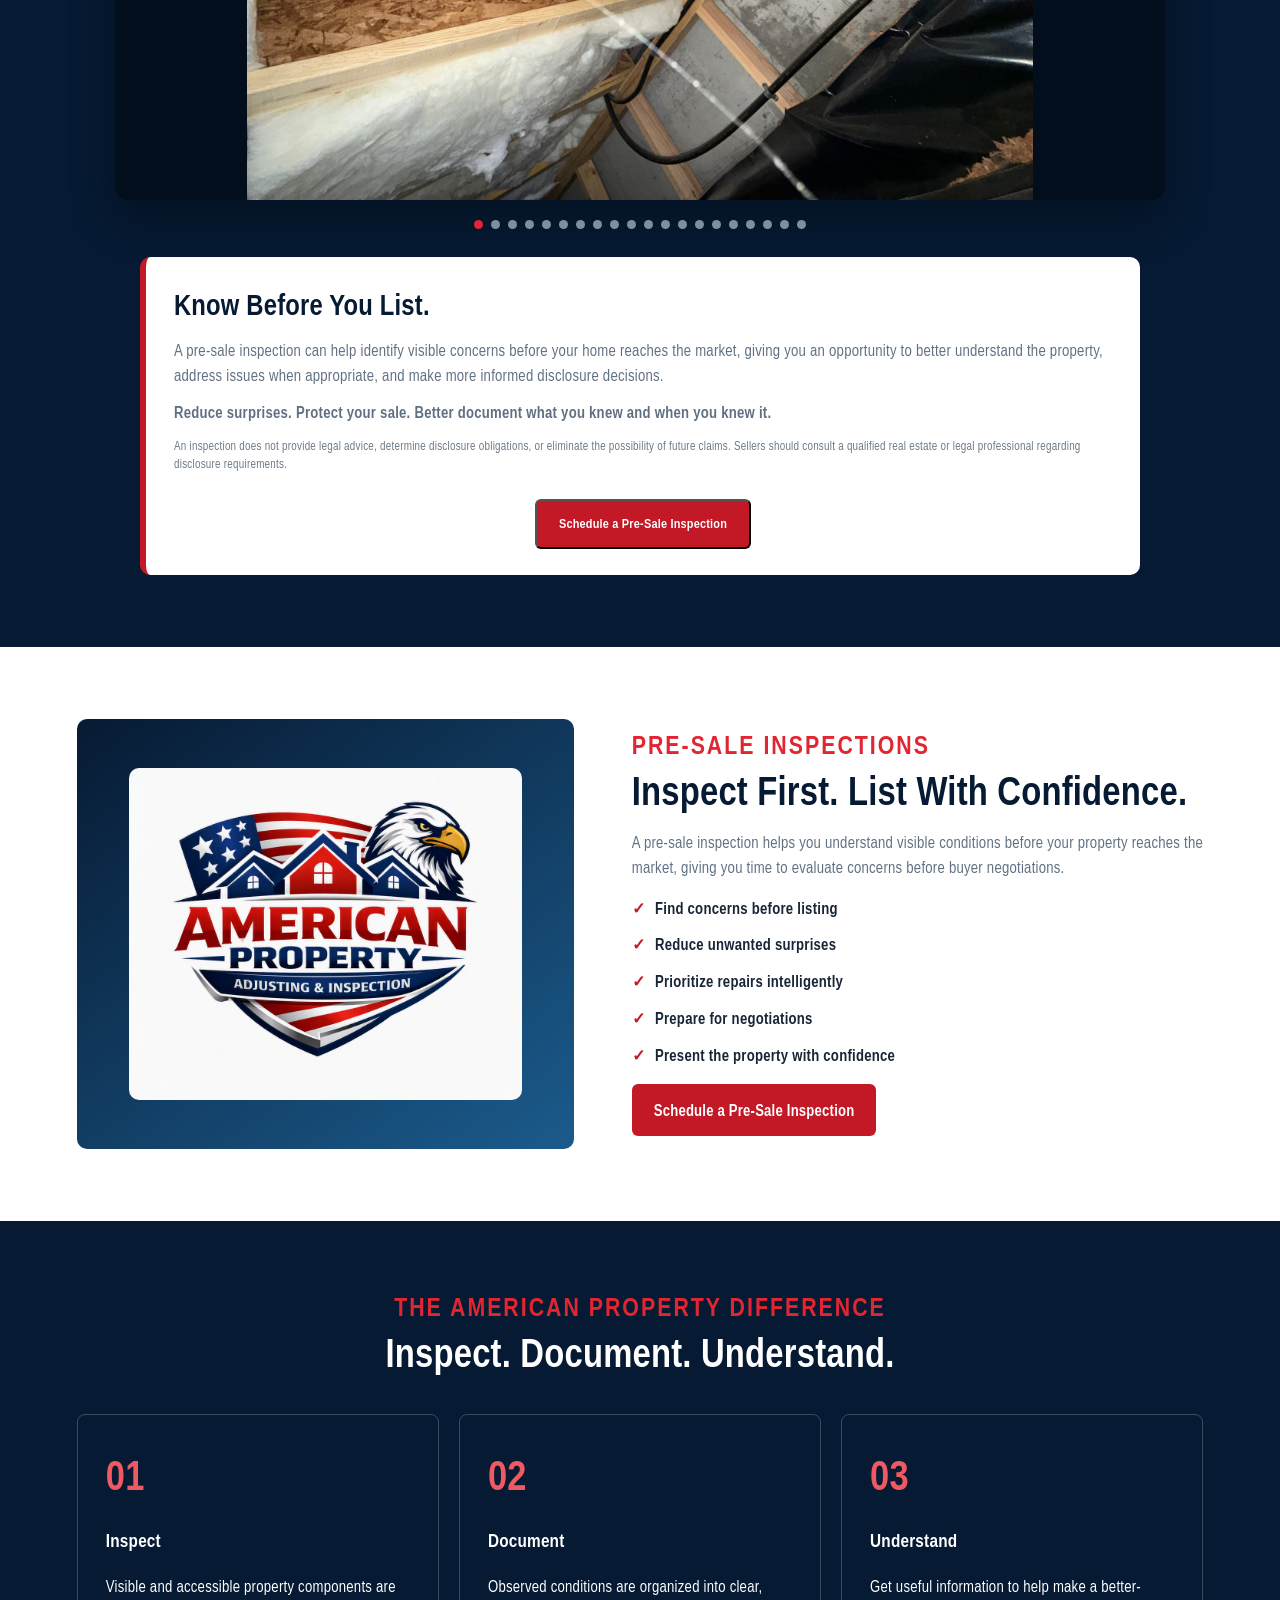
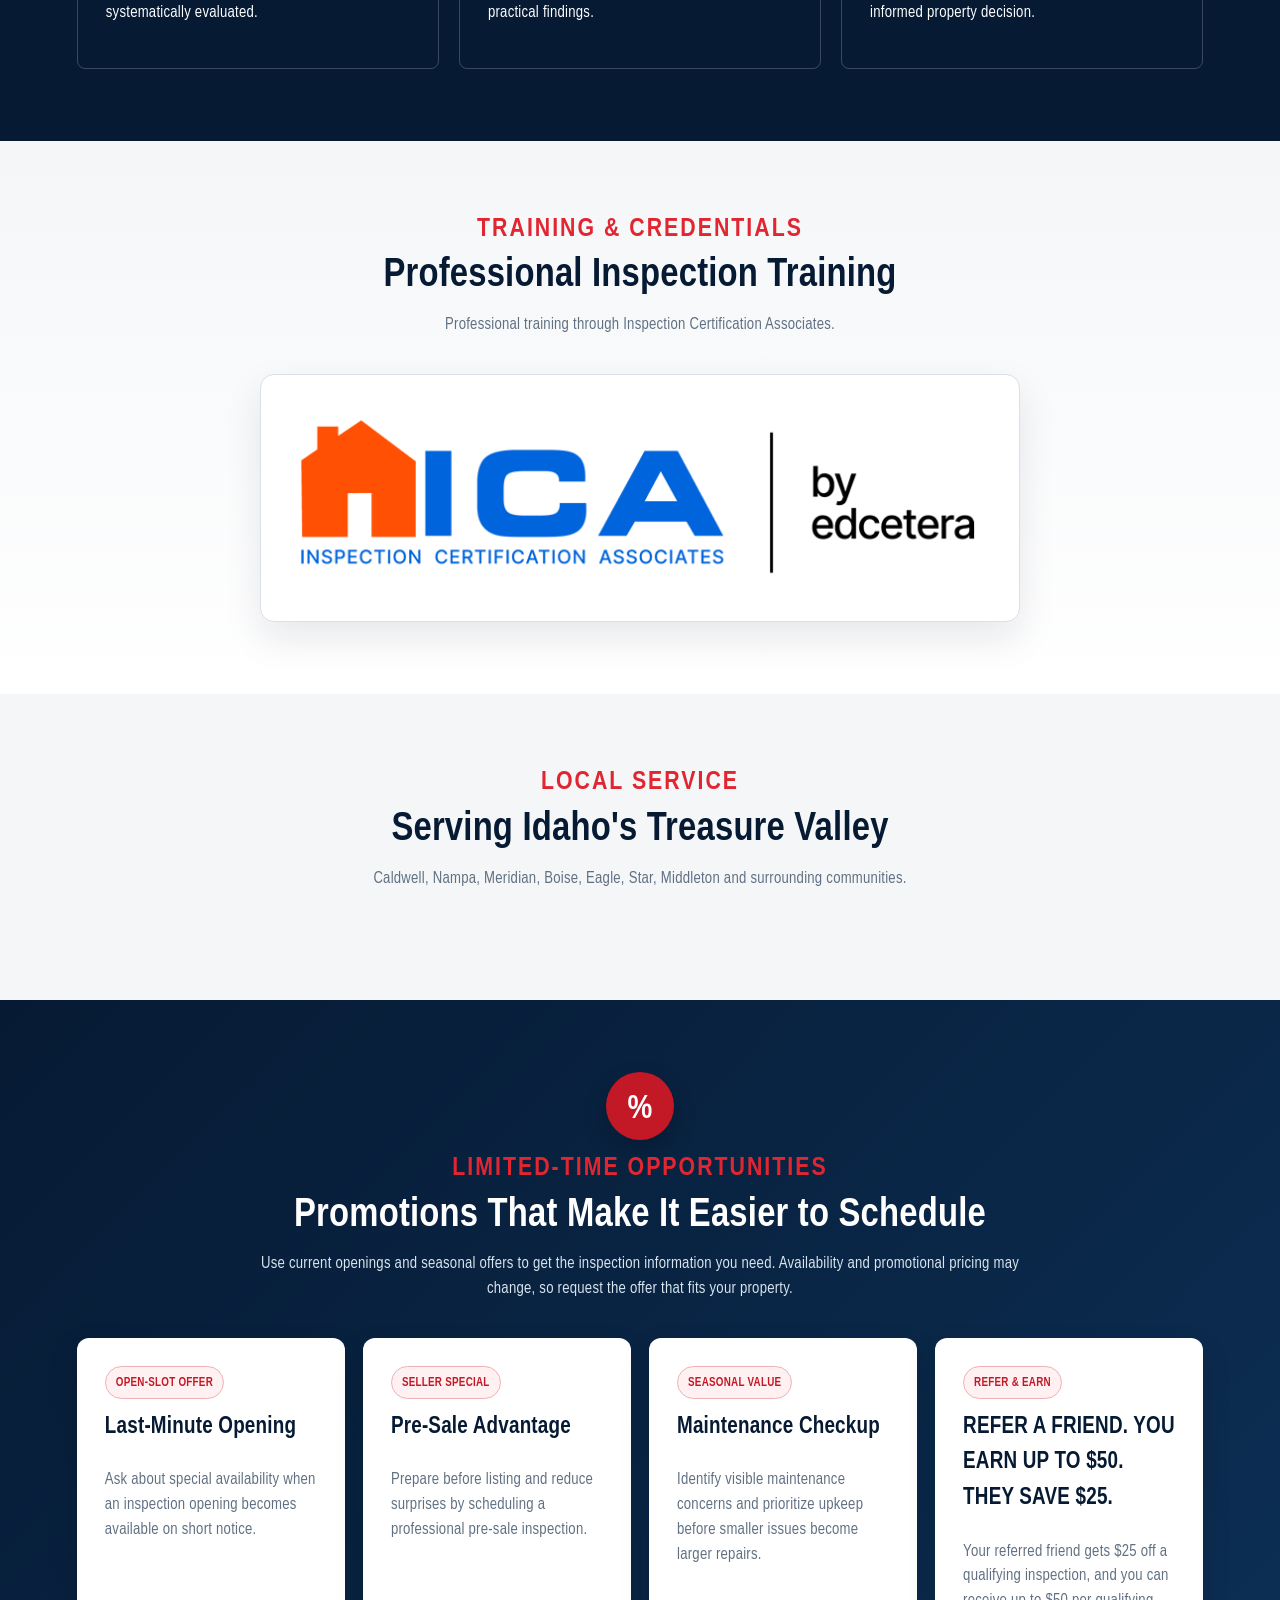
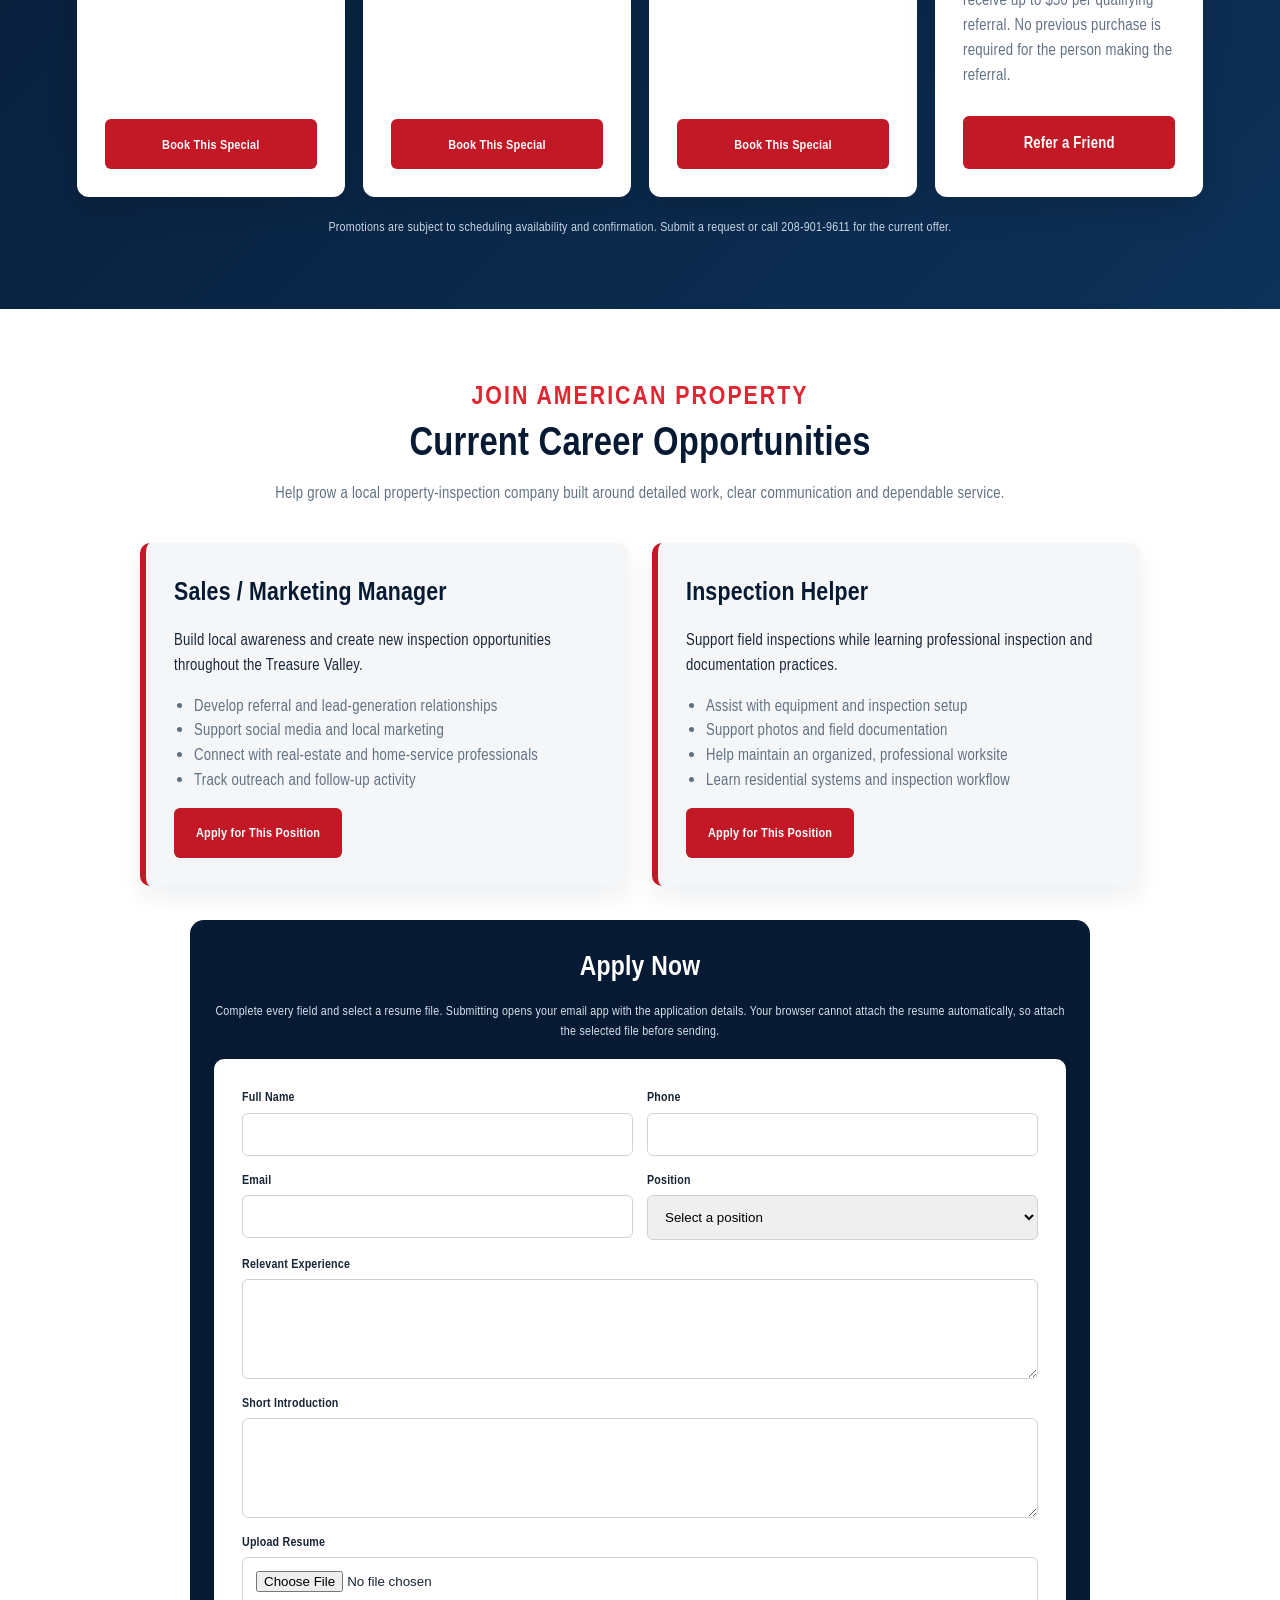
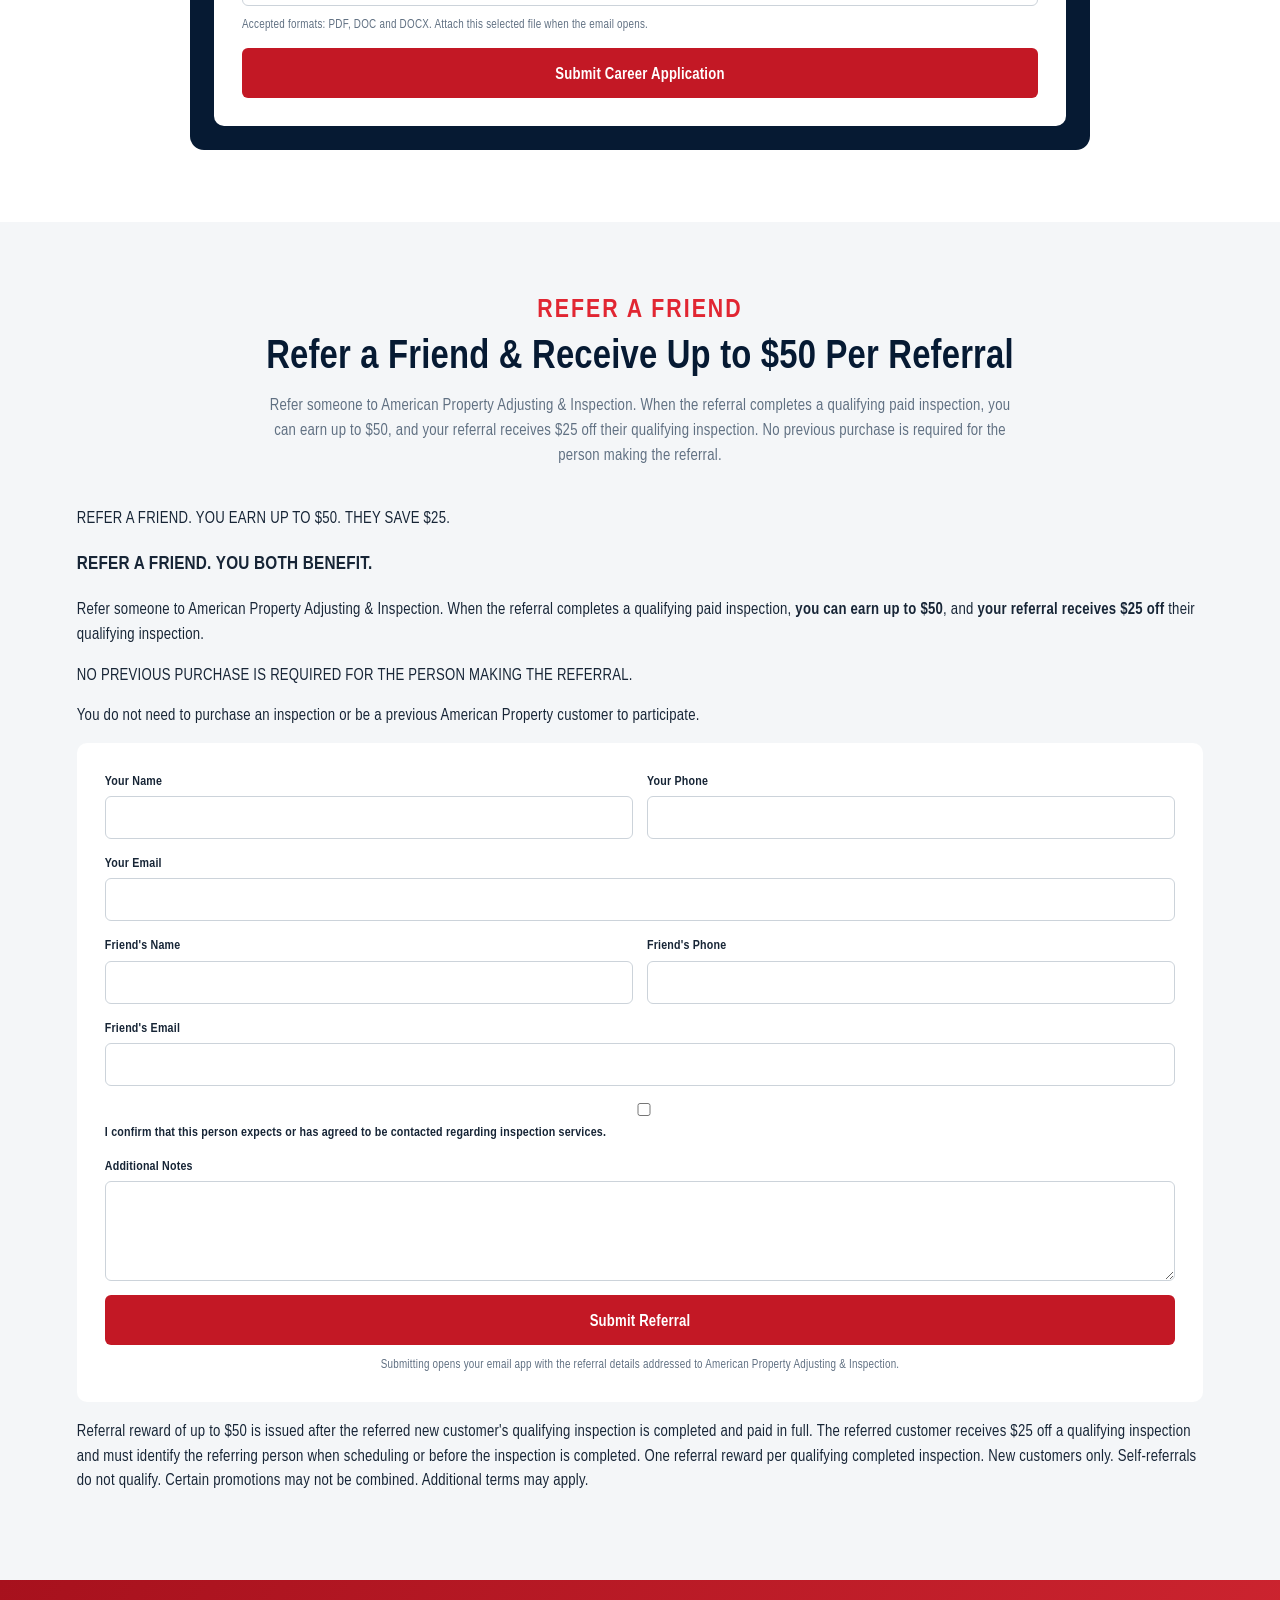
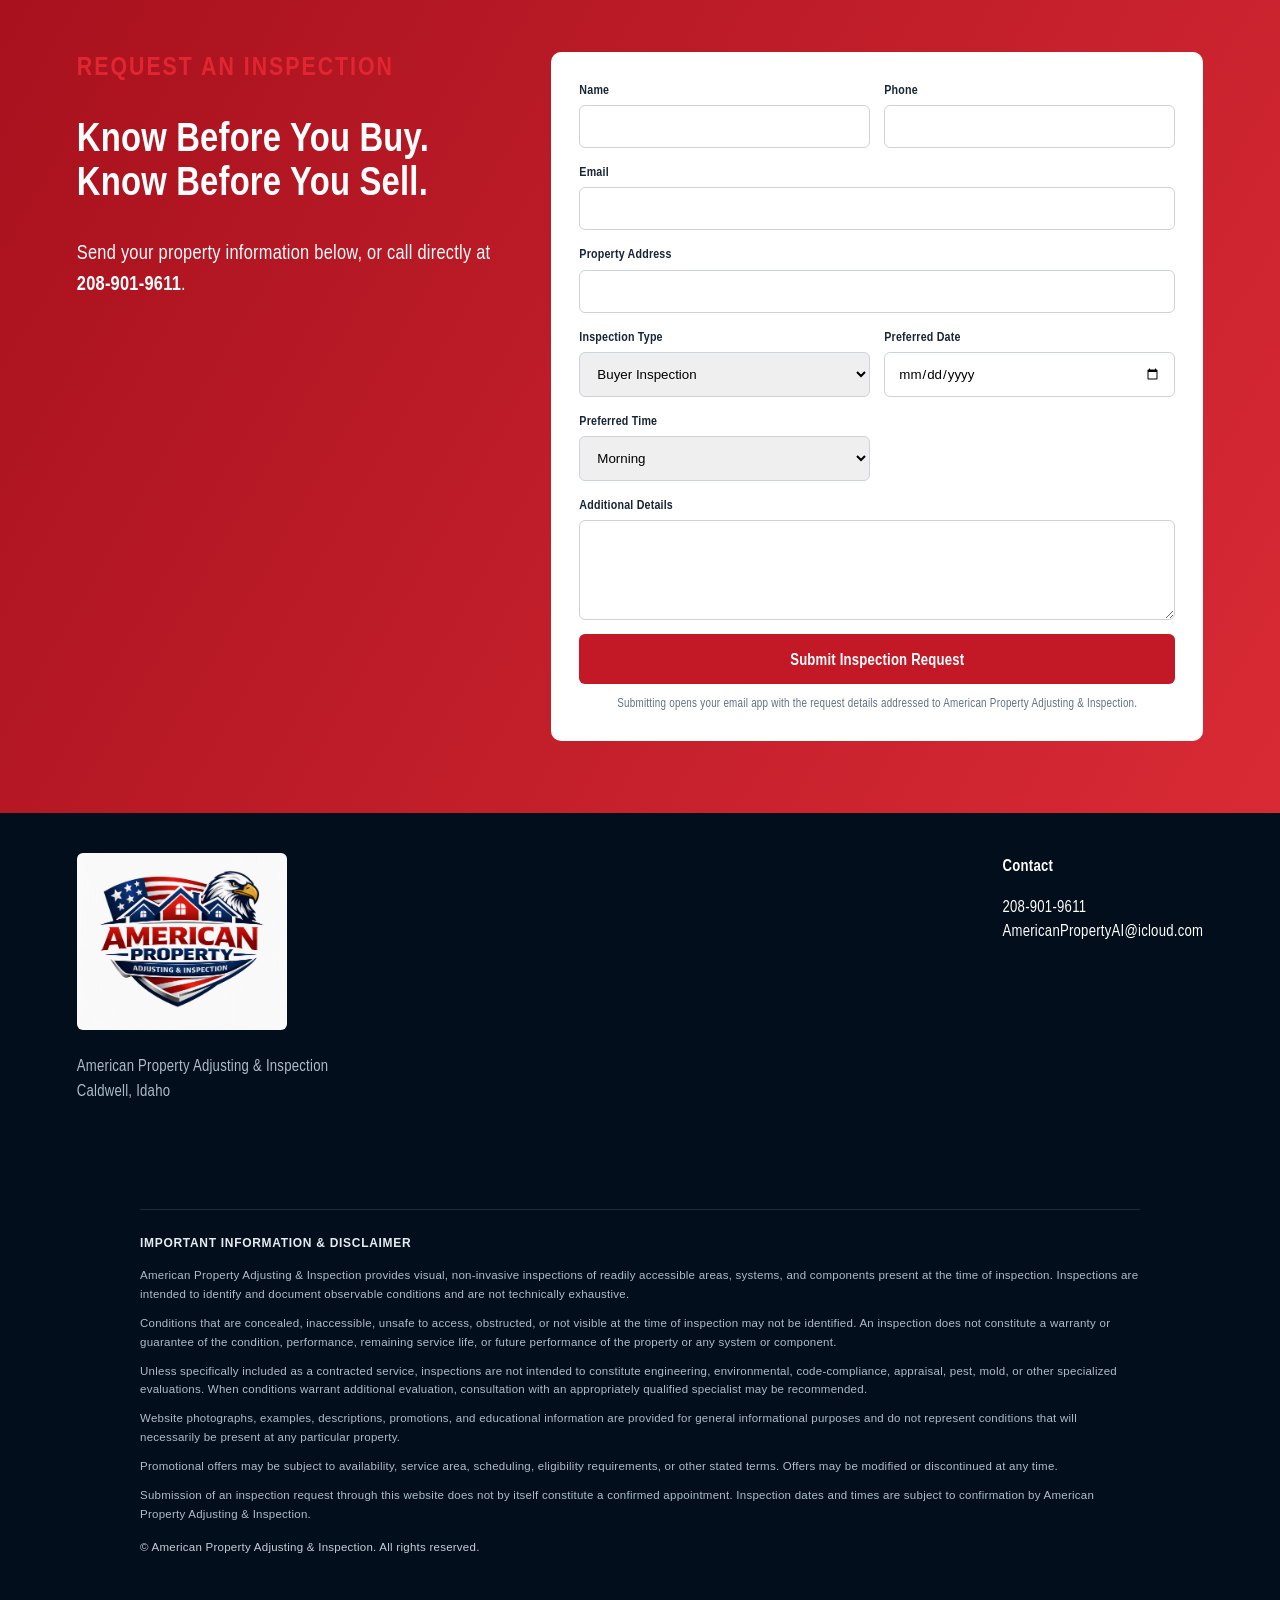
<file: Download the updated index (4).html>
<!doctype html>
<html lang="en"><head><meta charset="utf-8"><meta name="viewport" content="width=device-width,initial-scale=1,viewport-fit=cover"><title>$149 Site Inspections | American Property Adjusting & Inspection</title>

<meta property="og:type" content="website">
<meta property="og:title" content="$149 Site Inspections | American Property Adjusting & Inspection">
<meta property="og:description" content="Need a professional set of eyes on a property? Schedule your $149 Site Inspection today.">
<meta property="og:url" content="https://mcjunkinbrad-cpu.github.io/149-site-inspections/">
<meta property="og:image" content="https://mcjunkinbrad-cpu.github.io/149-site-inspections/American_Property_Link_Preview.png">
<meta property="og:image:secure_url" content="https://mcjunkinbrad-cpu.github.io/149-site-inspections/American_Property_Link_Preview.png">
<meta property="og:image:type" content="image/png">
<meta property="og:image:width" content="1200">
<meta property="og:image:height" content="630">
<meta property="og:image:alt" content="American Property Adjusting & Inspection">

<meta name="twitter:card" content="summary_large_image">
<meta name="twitter:title" content="$149 Site Inspections | American Property Adjusting & Inspection">
<meta name="twitter:description" content="Need a professional set of eyes on a property? Schedule your $149 Site Inspection today.">
<meta name="twitter:image" content="https://mcjunkinbrad-cpu.github.io/149-site-inspections/American_Property_Link_Preview.png"><meta name="description" content="Professional buyer, pre-sale and property condition inspection services in Caldwell and Idaho's Treasure Valley."><style>
:root{--n:#061a33;--n2:#0d3158;--r:#c31825;--w:#fff;--l:#f4f6f8;--t:#172536;--m:#607082}*{box-sizing:border-box}html{scroll-behavior:auto}body{margin:0;font-family:"Arial Narrow","Liberation Sans Narrow","Nimbus Sans Narrow",Impact,Haettenschweiler,sans-serif;color:var(--t);line-height:1.55;letter-spacing:.25px;font-stretch:condensed}a{text-decoration:none}h1,h2,h3,.ey,.btn,.links a,.trust strong,.num,.service-btn,.mobilebar a,.issue-alert strong,.cert-brand,.cert-program,.credential-note h3,label{font-family:"Arial Narrow","Liberation Sans Narrow","Nimbus Sans Narrow",Impact,Haettenschweiler,sans-serif;font-stretch:condensed;font-weight:900;letter-spacing:.2px}.top{background:var(--n);color:#fff;padding:7px 6px;overflow:hidden}.topbar-inner{display:flex;align-items:center;justify-content:center;flex-wrap:nowrap;gap:5px;width:100%;white-space:nowrap;font-size:14px}.topbar-location,.topbar-phone{white-space:nowrap}.top a{color:#fff;font-weight:800}header{background:#fff;position:sticky;top:0;z-index:10;box-shadow:0 2px 12px #0001}.nav{max-width:1180px;margin:auto;padding:8px 20px;display:flex;align-items:center;justify-content:space-between}.logo{width:230px;max-height:82px;object-fit:contain}.links{display:flex;gap:22px;align-items:center}.links a{color:var(--n);font-weight:800;font-size:14px}.btn{display:inline-flex;align-items:center;justify-content:center;background:var(--r);color:#fff!important;padding:14px 22px;border-radius:6px;font-weight:900;min-height:50px}.hero{background:linear-gradient(120deg,#06162b,#103b67);color:#fff;padding:80px 6%}.wrap{max-width:1180px;margin:auto}.hero h1{font-size:58px;line-height:1.03;margin:8px 0 20px;max-width:780px}.hero p{font-size:20px;color:#dae4ee;max-width:700px}.ey{color:#e12632;font-weight:900;letter-spacing:2px;font-size:26px;line-height:1.12}.actions{display:flex;gap:12px;flex-wrap:wrap;margin-top:28px}.outline{background:transparent;border:2px solid #fff}.trust{background:var(--r);color:#fff}.trustin{max-width:1180px;margin:auto;display:grid;grid-template-columns:repeat(4,1fr)}.trustin div{text-align:center;padding:22px 10px;border-right:1px solid #ffffff35}.trust strong{display:block}.section{padding:72px 6%}.light{background:var(--l)}.head{text-align:center;max-width:760px;margin:0 auto 38px}.head h2,.copy h2{color:var(--n);font-size:40px;line-height:1.12;margin:8px 0 12px}.head p,.copy p,.card p{color:var(--m)}.cards{display:grid;grid-template-columns:repeat(3,1fr);gap:18px}.card{background:#fff;border-top:5px solid var(--r);padding:30px;border-radius:8px;box-shadow:0 8px 28px #0c22370d}.card h3{color:var(--n);font-size:22px;margin:8px 0}.service-card{cursor:pointer;display:flex;flex-direction:column;transition:transform .2s,box-shadow .2s,border-color .2s}.service-card:hover,.service-card:focus-within{transform:translateY(-4px);box-shadow:0 14px 34px #061a3324;border-top-color:#9f111b}.service-card p{flex:1}.service-card .service-btn{margin-top:14px;width:100%;padding:11px 12px;min-height:44px;font-size:14px;border:0;cursor:pointer}.service-card:focus{outline:3px solid #f2a5ab;outline-offset:3px}@media(max-width:1100px){.cards{grid-template-columns:repeat(3,1fr)}}.feature{display:grid;grid-template-columns:1fr 1.15fr;gap:58px;align-items:center}.photo{min-height:430px;border-radius:10px;background:linear-gradient(145deg,#071a33,#1b5b8c);display:flex;align-items:center;justify-content:center;padding:30px}.photo img{width:90%;max-width:420px;background:white;border-radius:10px}.checks{list-style:none;padding:0}.checks li{margin:12px 0;font-weight:800}.checks li:before{content:'✓';color:var(--r);margin-right:10px}.process{background:var(--n);color:#fff}.process .head h2{color:#fff}.steps{display:grid;grid-template-columns:repeat(3,1fr);gap:20px}.step{border:1px solid #ffffff35;border-radius:8px;padding:28px}.num{font-size:42px;font-weight:900;color:#ef5961}.contact{background:linear-gradient(120deg,#a7111d,#d82a35);color:#fff}.contactgrid{display:grid;grid-template-columns:.8fr 1.2fr;gap:40px;align-items:start}.contact h2{font-size:40px;line-height:1.1}.contact-intro{font-size:20px;line-height:1.55}.contact-phone{white-space:nowrap;font-weight:900}.form{background:#fff;color:var(--t);border-radius:10px;padding:28px}.fields{display:grid;grid-template-columns:1fr 1fr;gap:14px}.field{display:flex;flex-direction:column;gap:5px}.full{grid-column:1/-1}label{font-weight:800;font-size:13px}input,select,textarea{font-family:Arial,Helvetica,sans-serif;border:1px solid #ccd3da;border-radius:6px;padding:13px;width:100%}textarea{min-height:100px}footer{background:#020e1c;color:#aebdca;padding:40px 6% 90px}.foot{max-width:1180px;margin:auto;display:flex;justify-content:space-between;gap:30px}.flogo{width:210px;background:#fff;border-radius:6px}.mobilebar{display:none}.menu{display:none}
@media(max-width:800px){body{padding-bottom:68px}.logo{width:180px}.links{display:none}.menu{display:block;background:var(--n);color:#fff;border:0;border-radius:6px;font-size:23px;width:48px;height:48px}.hero{padding:55px 20px;text-align:center}.hero h1{font-size:39px}.hero p{font-size:17px}.actions{flex-direction:column}.actions .btn{width:100%}.trustin{grid-template-columns:1fr 1fr}.section{padding:52px 20px}.head h2,.copy h2,.contact h2{font-size:31px}.contact-intro{font-size:17px}.cards,.feature,.steps,.contactgrid{grid-template-columns:1fr}.photo{min-height:300px}.fields{grid-template-columns:1fr}.full{grid-column:auto}.foot{flex-direction:column}.mobilebar{display:grid;grid-template-columns:1fr 1fr;position:fixed;bottom:0;left:0;right:0;height:68px;z-index:20;box-shadow:0 -3px 15px #0003}.mobilebar a{display:flex;align-items:center;justify-content:center;color:#fff;font-weight:900}.call{background:var(--n)}.book{background:var(--r)}}
@media(max-width:500px){.topbar-inner{font-size:clamp(9px,2.9vw,13px);letter-spacing:-.2px}} @media(max-width:390px){.top{padding:7px 2px}.logo{width:158px}.hero h1{font-size:34px}.trustin{grid-template-columns:1fr}}

/* Common Issues carousel */
.issue-section{padding:72px 6%;background:#fff}.issue-head{text-align:center;max-width:850px;margin:0 auto 34px}.issue-head h2{color:var(--n);font-size:44px;line-height:1.08;margin:8px 0 12px}.issue-head p{color:var(--m);font-size:18px}.issue-shell{max-width:1180px;margin:auto;position:relative}.issue-viewport{overflow:hidden}.issue-track{display:flex;gap:18px;transition:transform .45s ease}.issue-card{flex:0 0 calc((100% - 36px)/3);background:var(--n);color:#fff;border-radius:10px;overflow:hidden;box-shadow:0 10px 26px #061a3320;height:auto}.issue-card img{display:block;width:100%;height:420px;object-fit:contain;background:#031426;padding:0}.issue-copy{padding:24px 26px 28px;min-height:150px;overflow:visible}.issue-copy h3{margin:0 0 7px;font-size:21px}.issue-copy p{margin:0;color:#dce6ef}.carousel-btn{position:absolute;top:40%;transform:translateY(-50%);z-index:2;width:48px;height:48px;border-radius:50%;border:2px solid #fff;background:var(--n);color:#fff;font-size:29px;cursor:pointer;box-shadow:0 4px 14px #0003}.carousel-prev{left:-24px}.carousel-next{right:-24px}.issue-dots{display:flex;justify-content:center;gap:9px;margin:22px 0}.issue-dot{width:10px;height:10px;border:0;border-radius:50%;background:#aeb9c5;padding:0;cursor:pointer}.issue-dot.active{background:var(--r)}.issue-alert{max-width:1180px;margin:0 auto;background:#fff1f2;border:1px solid #e7a6ac;border-radius:10px;padding:22px 25px;display:flex;align-items:center;justify-content:space-between;gap:22px}.issue-alert strong{display:block;color:var(--n);font-size:24px}.issue-alert span{color:var(--m)}
@media(max-width:800px){.issue-section{padding:52px 20px}.issue-head h2{font-size:34px}.issue-head p{font-size:16px}.issue-card{flex-basis:100%}.issue-card img{height:300px;padding:0}.issue-copy{min-height:165px;padding:22px 20px 26px}.carousel-prev{left:7px}.carousel-next{right:7px}.issue-alert{flex-direction:column;text-align:center}.issue-alert .btn{width:100%}}

/* Professional credentials */
.credentials{background:linear-gradient(180deg,#f4f6f8,#fff);padding:72px 6%}.credential-grid{max-width:1080px;margin:36px auto 0;display:grid;grid-template-columns:1fr 1fr;gap:28px}.credential-card{background:#fff;border:1px solid #d9e0e7;border-radius:14px;padding:18px;box-shadow:0 16px 38px #061a3318}.certificate-art{aspect-ratio:1.414/1;background:#fff;border:9px double #173b5c;box-shadow:inset 0 0 0 2px #aab8c5;padding:32px 34px;display:flex;flex-direction:column;align-items:center;justify-content:center;text-align:center;color:#111;position:relative;overflow:hidden}.certificate-art:before{content:'';position:absolute;inset:13px;border:1px solid #c4ccd3;pointer-events:none}.cert-brand{font-weight:900;font-size:34px;letter-spacing:1px;color:#111}.cert-brand b{color:#2e6c9d}.cert-small{font-size:11px;letter-spacing:2px;font-weight:800;margin-top:3px}.cert-rule{width:52%;border-top:2px dashed #555;margin:14px 0}.cert-award{font-family:Georgia,serif;font-weight:700;letter-spacing:2px;font-size:14px;margin:8px 0}.cert-name{font-family:Georgia,serif;font-weight:800;letter-spacing:4px;font-size:21px;border-bottom:2px solid #555;min-width:58%;padding:3px 15px 8px}.cert-program{font-weight:800;font-size:17px;line-height:1.25;max-width:78%;margin:18px 0 12px}.cert-meta{display:flex;width:76%;justify-content:space-between;font-weight:800;font-size:12px;margin-top:8px}.mold-art{border-style:solid;border-width:7px}.mold-badge{border:5px solid #173b5c;padding:5px 13px;font-weight:900;line-height:1;font-size:24px;margin-bottom:10px}.mold-badge small{display:block;font-size:11px;letter-spacing:2px;margin-top:5px}.cert-watermark{position:absolute;font-size:62px;font-weight:900;color:#152f4810;letter-spacing:3px;transform:rotate(-4deg);z-index:0}.certificate-art>*{position:relative;z-index:1}.credential-note{padding:18px 4px 2px}.credential-note h3{color:var(--n);margin:0 0 5px;font-size:21px}.credential-note p{color:var(--m);margin:0;font-size:14px}.cred-disclaimer{max-width:850px;margin:24px auto 0;text-align:center;color:var(--m);font-size:13px}.credential-card:hover{transform:translateY(-3px);transition:.2s;box-shadow:0 20px 45px #061a3324}@media(max-width:800px){.credentials{padding:52px 20px}.credential-grid{grid-template-columns:1fr}.certificate-art{padding:22px 20px}.cert-brand{font-size:27px}.cert-award{font-size:11px}.cert-name{font-size:17px}.cert-program{font-size:14px}.cert-watermark{font-size:48px}}

  /* Promotions and Careers */
  .promo-section{padding:72px 6%;background:linear-gradient(135deg,#061a33,#0d3158);color:#fff}.promo-section .head h2{color:#fff}.promo-section .head p{color:#d9e5ef}.promo-icon{width:68px;height:68px;margin:0 auto 12px;border-radius:50%;display:flex;align-items:center;justify-content:center;background:var(--r);color:#fff;font-size:34px;font-weight:900;box-shadow:0 10px 25px #0003}.promo-grid{max-width:1180px;margin:auto;display:grid;grid-template-columns:repeat(4,1fr);gap:18px}.promo-card{background:#fff;color:var(--t);border-radius:12px;padding:26px;display:flex;flex-direction:column;border:2px solid transparent;box-shadow:0 12px 30px #0002}.promo-card:hover{transform:translateY(-4px);border-color:#ef5961;transition:.2s}.promo-card h3{color:var(--n);font-size:23px;margin:8px 0}.promo-card p{color:var(--m);flex:1}.promo-badge{display:inline-block;align-self:flex-start;background:#fff1f2;color:var(--r);border:1px solid #efb0b5;border-radius:999px;padding:6px 10px;font-weight:900;font-size:12px}.promo-card .btn{width:100%;margin-top:14px;border:0;cursor:pointer}.promo-note{text-align:center;color:#cbd8e4;font-size:13px;margin:20px auto 0;max-width:850px}
  .careers{padding:72px 6%;background:#fff}.career-grid{max-width:1000px;margin:34px auto;display:grid;grid-template-columns:1fr 1fr;gap:24px}.career-card{background:var(--l);border-left:6px solid var(--r);border-radius:10px;padding:28px;box-shadow:0 10px 25px #061a3312}.career-card h3{color:var(--n);font-size:26px;margin:0 0 8px}.career-card ul{padding-left:20px;color:var(--m)}.career-card .btn{border:0;cursor:pointer}.career-form-wrap{max-width:900px;margin:34px auto 0;background:var(--n);border-radius:14px;padding:24px}.career-form-wrap h3{color:#fff;font-size:28px;margin:0 0 14px;text-align:center}.career-help{color:#d8e3ed;text-align:center;font-size:13px;margin:0 0 18px}.resume-note{font-size:12px;color:#607082;margin:4px 0 0}.status-message{display:none;margin-top:12px;padding:12px;border-radius:6px;background:#eef8f0;color:#245c31;font-family:Arial,Helvetica,sans-serif}
  @media(max-width:1000px){.promo-grid{grid-template-columns:1fr 1fr}}
  @media(max-width:800px){.promo-section,.careers{padding:52px 20px}.promo-grid,.career-grid{grid-template-columns:1fr}.career-form-wrap{padding:16px}.links{gap:12px}}

  /* Small-print website disclaimer */
  .site-disclaimer{background:#020e1c;color:#aebdca;padding:0 6% 105px;font-family:Arial,Helvetica,sans-serif}
  .site-disclaimer-inner{max-width:1000px;margin:0 auto;border-top:1px solid rgba(255,255,255,.12);padding-top:24px;font-size:11.5px;line-height:1.65}
  .site-disclaimer h3{margin:0 0 12px;color:#e5ebf0;font-family:Arial,Helvetica,sans-serif;font-size:12px;letter-spacing:.7px;font-weight:800}
  .site-disclaimer p{margin:0 0 10px;color:#aebdca}
  .site-disclaimer .copyright{margin-top:14px;color:#c5ced7}
  @media(max-width:800px){.site-disclaimer{padding:0 20px 92px}.site-disclaimer-inner{font-size:11px}}


/* Seller risk carousel */
.seller-risk{padding:72px 6%;background:#061a33;color:#fff}.seller-risk .head{max-width:900px}.seller-risk .head h2{color:#fff;font-size:44px}.seller-risk .head p{color:#d9e5ef;font-size:18px}.risk-shell{max-width:1050px;margin:34px auto 0;position:relative}.risk-viewport{overflow:hidden;border-radius:14px;background:#020e1c;box-shadow:0 18px 45px #0005}.risk-track{display:flex;transition:transform .45s ease}.risk-card{flex:0 0 100%;width:100%;background:#020e1c}.risk-card img{display:block;width:100%;height:590px;object-fit:contain;background:#020e1c}.risk-copy{padding:26px 30px 30px;text-align:center}.risk-copy h3{margin:0 0 8px;color:#fff;font-size:28px}.risk-copy p{margin:0 auto;color:#d8e3ed;max-width:800px;font-size:17px}.risk-btn{position:absolute;top:43%;transform:translateY(-50%);z-index:2;width:50px;height:50px;border-radius:50%;border:2px solid #fff;background:#c31825;color:#fff;font-size:30px;cursor:pointer;box-shadow:0 4px 14px #0005}.risk-prev{left:-25px}.risk-next{right:-25px}.risk-dots{display:flex;justify-content:center;gap:8px;flex-wrap:wrap;margin:20px 0}.risk-dot{width:9px;height:9px;border:0;border-radius:50%;background:#7e8fa0;cursor:pointer;padding:0}.risk-dot.active{background:#e12632}.risk-legal{max-width:1000px;margin:28px auto 0;background:#fff;color:#172536;border-left:6px solid #c31825;border-radius:10px;padding:26px 28px}.risk-legal h3{color:#061a33;font-size:29px;margin:0 0 10px}.risk-legal p{color:#607082;margin:0 0 12px}.risk-legal .fine{font-size:12px;color:#6c7986}.risk-cta{text-align:center;margin-top:25px}@media(max-width:800px){.seller-risk{padding:52px 20px}.seller-risk .head h2{font-size:34px}.seller-risk .head p{font-size:16px}.risk-card img{height:390px}.risk-copy{padding:22px 18px 25px}.risk-copy h3{font-size:23px}.risk-copy p{font-size:15px}.risk-prev{left:7px}.risk-next{right:7px}.risk-legal{padding:22px 20px}.risk-legal h3{font-size:25px}}

/* Custom builder: hidden until requested */
.custom-inspection[hidden]{display:none!important}
.custom-inspection{padding:72px 6%;background:#f4f6f8}
.custom-builder{max-width:1180px;margin:auto;display:grid;grid-template-columns:1.4fr .6fr;gap:24px;align-items:start}
.custom-options{display:grid;grid-template-columns:1fr 1fr;gap:12px}
.custom-option{background:#fff;border:2px solid #dce2e8;border-radius:10px;padding:15px;display:grid;grid-template-columns:auto 1fr auto;gap:10px;align-items:center;cursor:pointer}
.custom-option:has(input:checked){border-color:#c31825;box-shadow:0 0 0 2px #c3182520}.custom-option.trip-charge{background:#fff5f6;border-color:#c31825;cursor:default}.custom-option.trip-charge input{accent-color:#c31825}.custom-option.trip-charge span:after{content:" • REQUIRED";color:#c31825;font-size:11px;font-weight:900;letter-spacing:.7px}.custom-option.trip-charge strong{color:#c31825;font-size:19px}
.custom-summary{background:#061a33;color:#fff;border-radius:12px;padding:24px;position:sticky;top:110px}
.custom-total{font-size:46px;font-weight:900;color:#ef5961}.custom-min,.custom-note{color:#607082}.custom-selected{margin:16px 0;color:#dce6ef}.custom-summary .btn{width:100%;border:0;cursor:pointer}
@media(max-width:800px){.custom-inspection{padding:52px 20px}.custom-builder,.custom-options{grid-template-columns:1fr}.custom-summary{position:static}}
</style></head><body>
<div class="top"><div class="topbar-inner"><span class="topbar-location">Treasure Valley, Idaho</span><span>|</span><a class="topbar-phone" href="tel:2089019611">208-901-9611</a></div></div>
<header><div class="nav"><a href="#custom" id="logoCustomLink" aria-label="Open Build Your Own Inspection"><img class="logo" src="logo.png" alt="American Property Adjusting & Inspection logo"></a><nav class="links"><a href="#services">Services</a><a href="#sellers">For Sellers</a><a href="#about">Why Us</a><a href="#credentials">Credentials</a><a href="#promotions">Promotions</a><a href="#careers">Careers</a><a href="#refer">Refer a Friend</a><a class="btn" href="#schedule">Schedule Inspection</a></nav><button class="menu" aria-label="Menu">☰</button></div></header>
<section class="hero"><div class="wrap"><span class="ey">AMERICAN PROPERTY ADJUSTING & INSPECTION</span><h1>Know Your Property. Protect Your Investment.</h1><p>Professional property inspections backed by practical residential construction, property-loss investigation and detailed documentation experience.</p><div class="actions"><a class="btn" href="#schedule">Schedule Your Inspection</a><a class="btn outline" href="tel:2089019611">Call 208-901-9611</a></div></div></section>
<section class="trust"><div class="trustin"><div><strong>ICA Trained</strong><small>Residential Inspection</small></div><div><strong>Construction Experience</strong><small>Practical Knowledge</small></div><div><strong>Detailed Reporting</strong><small>Clear Documentation</small></div><div><strong>Treasure Valley</strong><small>Locally Focused</small></div></div></section>
<section class="section light" id="services"><div class="wrap"><div class="head"><span class="ey" style="color:#e12632">INSPECTION SERVICES</span><h2>Understand the Property Before Making the Decision</h2><p>Inspection and documentation services for homeowners, buyers, sellers and property professionals.</p></div><div class="cards">
<article class="card service-card" tabindex="0" data-inspection="Buyer Inspection"><h3>Buyer Home Inspection</h3><p>Understand visible property conditions before moving forward with a purchase.</p><button class="btn service-btn" type="button">Schedule This Inspection</button></article>
<article class="card service-card" tabindex="0" data-inspection="Pre-Sale Inspection"><h3>Pre-Sale Inspection</h3><p>Identify potential concerns before listing and reduce surprises during negotiations.</p><button class="btn service-btn" type="button">Schedule This Inspection</button></article>
<article class="card service-card" tabindex="0" data-inspection="Property Condition Inspection"><h3>Property Condition Inspection</h3><p>Detailed visual documentation of accessible property components and observed conditions.</p><button class="btn service-btn" type="button">Schedule This Inspection</button></article>
<article class="card service-card" tabindex="0" data-inspection="Maintenance Inspection"><h3>Maintenance Inspection</h3><p>A periodic inspection to help homeowners identify visible maintenance concerns and prioritize upkeep.</p><button class="btn service-btn" type="button">Schedule This Inspection</button></article>
<article class="card service-card" tabindex="0" data-inspection="Warranty Inspection"><h3>Warranty Inspection</h3><p>Review visible conditions before a builder warranty period ends so concerns can be documented and addressed.</p><button class="btn service-btn" type="button">Schedule This Inspection</button></article>
  <article class="card service-card custom-card" tabindex="0" data-target="custom"><h3>Custom Inspection</h3><p>Build an à-la-carte inspection around the specific areas you want evaluated, with live estimated pricing.</p><button class="btn service-btn" type="button">Build Your Inspection</button></article>
</div></div></section>

<section class="custom-inspection" id="custom" hidden><div class="wrap"><div class="head"><span class="ey" style="color:#e12632">CUSTOM INSPECTION</span><h2>$149 Site Inspections</h2><p>Every custom site inspection starts with a required $149 Site Visit for up to 60 minutes on-site. The base visit includes an initial property overview, review of the specific concerns you want addressed, visual evaluation of readily accessible selected areas, relevant digital photographs, documentation of notable visible findings, and a verbal overview of observations. Add only the inspection areas you want evaluated, and each selection is added to the $149 base price.</p></div><div class="custom-builder"><div class="custom-options" id="customOptions">
  <label class="custom-option trip-charge"><input id="tripCharge" type="checkbox" value="Trip / Site Visit Charge" data-price="149" checked disabled><span>$149 Site Visit • Up to 60 Minutes On-Site</span><strong>$149</strong></label>
<label class="custom-option"><input type="checkbox" value="Roof & Exterior" data-price="99"><span>Roof & Exterior</span><strong>$99</strong></label>
<label class="custom-option"><input type="checkbox" value="Foundation / Structure" data-price="99"><span>Foundation / Structure</span><strong>$99</strong></label>
<label class="custom-option"><input type="checkbox" value="Plumbing System" data-price="89"><span>Plumbing System</span><strong>$89</strong></label>
<label class="custom-option"><input type="checkbox" value="Electrical System" data-price="89"><span>Electrical System</span><strong>$89</strong></label>
<label class="custom-option"><input type="checkbox" value="HVAC" data-price="89"><span>HVAC</span><strong>$89</strong></label>
<label class="custom-option"><input type="checkbox" value="Attic / Insulation / Ventilation" data-price="79"><span>Attic / Insulation / Ventilation</span><strong>$79</strong></label>
<label class="custom-option"><input type="checkbox" value="Crawlspace" data-price="79"><span>Crawlspace</span><strong>$79</strong></label>
<label class="custom-option"><input type="checkbox" value="Doors & Windows" data-price="69"><span>Doors & Windows</span><strong>$69</strong></label>
<label class="custom-option"><input type="checkbox" value="Interior / Visible Finishes" data-price="69"><span>Interior / Visible Finishes</span><strong>$69</strong></label>
<label class="custom-option"><input type="checkbox" value="Drainage / Grading" data-price="69"><span>Drainage / Grading</span><strong>$69</strong></label>
<label class="custom-option"><input type="checkbox" value="Garage / Attached Structures" data-price="59"><span>Garage / Attached Structures</span><strong>$59</strong></label>
<label class="custom-option"><input type="checkbox" value="Appliance Check" data-price="49"><span>Appliance Check</span><strong>$49</strong></label>
</div><aside class="custom-summary"><div class="custom-total-label">Estimated $149 Site Inspection</div><div class="custom-total" id="customTotal">$149</div><p class="custom-min">The $149 Site Visit is automatically included, cannot be removed, and is the starting price before optional inspection areas are added.</p><div class="custom-selected" id="customSelected">Trip / Site Visit Charge ($149) • Add inspection areas below.</div><button class="btn" type="button" id="scheduleCustom">Schedule $149 Site Inspection</button></aside></div><p class="custom-note">Pricing shown is an estimate based on the selected inspection scope. Final scope, availability, property conditions and price are subject to confirmation before the appointment is accepted.</p></div></section>
<section class="issue-section" id="issues">
  <div class="issue-head">
    <span class="ey" style="color:#e12632">REAL PROBLEMS. REAL COSTS.</span>
    <h2>Common Issues We Find</h2>
    <p>Problems like these can be easy to overlook until they become bigger, more expensive repairs. A professional inspection helps you understand what you are walking into.</p>
  </div>
  <div class="issue-shell">
    <button class="carousel-btn carousel-prev" type="button" aria-label="Previous inspection issue">‹</button>
    <div class="issue-viewport">
      <div class="issue-track">
        <article class="issue-card"><img src="issue-roof.png" alt="Damaged asphalt roof shingles"></article>
        <article class="issue-card"><img src="issue-water.png" alt="Water staining near an interior window"></article>
        <article class="issue-card"><img src="issue-plumbing.png" alt="Plumbing leak beneath a sink"></article>
        <article class="issue-card"><img src="issue-electrical.png" alt="Residential electrical panel condition"></article>
        <article class="issue-card"><img src="issue-foundation.png" alt="Crack in a residential foundation wall"></article>
</div>
    </div>
    <button class="carousel-btn carousel-next" type="button" aria-label="Next inspection issue">›</button>
    <div class="issue-dots" aria-label="Carousel pages"></div>
  </div>
  <div class="issue-alert">
    <div><strong>Don’t wait until it becomes a bigger problem.</strong><span>Get a clearer picture of the property before you buy, sell or make the next decision.</span></div>
    <a class="btn" href="#schedule">Schedule Your Inspection</a>
  </div>
</section>

<section class="seller-risk" id="seller-risk"><div class="wrap"><div class="head"><span class="ey">PRE-SALE REALITY CHECK</span><h2>20 Ways to Lose Money, Lose a Sale, or Both.</h2><p>The buyer’s inspection should not be the first time you learn about visible concerns with your home. Real inspection photos show how quickly overlooked details can become negotiation points.</p></div><div class="risk-shell"><button class="risk-btn risk-prev" type="button" aria-label="Previous seller inspection photo">‹</button><div class="risk-viewport"><div class="risk-track"><article class="risk-card"><img src="IMG_7524.JPG" alt="Seller pre-sale inspection example 1"></article><article class="risk-card"><img src="IMG_7525.JPG" alt="Seller pre-sale inspection example 2"></article><article class="risk-card"><img src="IMG_7526.JPG" alt="Seller pre-sale inspection example 3"></article><article class="risk-card"><img src="IMG_7584.JPG" alt="Seller pre-sale inspection example 4"></article><article class="risk-card"><img src="IMG_E7110.JPG" alt="Seller pre-sale inspection example 5"></article><article class="risk-card"><img src="IMG_E7112.JPG" alt="Seller pre-sale inspection example 6"></article><article class="risk-card"><img src="IMG_E7148.JPG" alt="Seller pre-sale inspection example 7"></article><article class="risk-card"><img src="IMG_E7214.JPG" alt="Seller pre-sale inspection example 8"></article><article class="risk-card"><img src="IMG_E7228.JPG" alt="Seller pre-sale inspection example 9"></article><article class="risk-card"><img src="IMG_E7237.JPG" alt="Seller pre-sale inspection example 10"></article><article class="risk-card"><img src="IMG_E7278.JPG" alt="Seller pre-sale inspection example 11"></article><article class="risk-card"><img src="IMG_E7300.JPG" alt="Seller pre-sale inspection example 12"></article><article class="risk-card"><img src="IMG_E7345.JPG" alt="Seller pre-sale inspection example 13"></article><article class="risk-card"><img src="IMG_E7410.JPG" alt="Seller pre-sale inspection example 14"></article><article class="risk-card"><img src="IMG_E7427.JPG" alt="Seller pre-sale inspection example 15"></article><article class="risk-card"><img src="IMG_E7506.JPG" alt="Seller pre-sale inspection example 16"></article><article class="risk-card"><img src="IMG_E7511.JPG" alt="Seller pre-sale inspection example 17"></article><article class="risk-card"><img src="IMG_E7525.JPG" alt="Seller pre-sale inspection example 18"></article><article class="risk-card"><img src="IMG_E7526.JPG" alt="Seller pre-sale inspection example 19"></article><article class="risk-card"><img src="IMG_E7548.JPG" alt="Seller pre-sale inspection example 20"></article></div></div><button class="risk-btn risk-next" type="button" aria-label="Next seller inspection photo">›</button><div class="risk-dots" aria-label="Seller inspection carousel pages"></div></div><div class="risk-legal"><h3>Know Before You List.</h3><p>A pre-sale inspection can help identify visible concerns before your home reaches the market, giving you an opportunity to better understand the property, address issues when appropriate, and make more informed disclosure decisions.</p><p><strong>Reduce surprises. Protect your sale. Better document what you knew and when you knew it.</strong></p><p class="fine">An inspection does not provide legal advice, determine disclosure obligations, or eliminate the possibility of future claims. Sellers should consult a qualified real estate or legal professional regarding disclosure requirements.</p><div class="risk-cta"><button class="btn" type="button" id="riskSchedule">Schedule a Pre-Sale Inspection</button></div></div></div></section>
<section class="section" id="sellers"><div class="wrap feature"><div class="photo"><img src="logo.png" alt="American Property Adjusting & Inspection"></div><div class="copy"><span class="ey" style="color:#e12632">PRE-SALE INSPECTIONS</span><h2>Inspect First. List With Confidence.</h2><p>A pre-sale inspection helps you understand visible conditions before your property reaches the market, giving you time to evaluate concerns before buyer negotiations.</p><ul class="checks"><li>Find concerns before listing</li><li>Reduce unwanted surprises</li><li>Prioritize repairs intelligently</li><li>Prepare for negotiations</li><li>Present the property with confidence</li></ul><a class="btn" href="#schedule">Schedule a Pre-Sale Inspection</a></div></div></section>
<section class="section process" id="about"><div class="wrap"><div class="head"><span class="ey">THE AMERICAN PROPERTY DIFFERENCE</span><h2>Inspect. Document. Understand.</h2></div><div class="steps"><div class="step"><div class="num">01</div><h3>Inspect</h3><p>Visible and accessible property components are systematically evaluated.</p></div><div class="step"><div class="num">02</div><h3>Document</h3><p>Observed conditions are organized into clear, practical findings.</p></div><div class="step"><div class="num">03</div><h3>Understand</h3><p>Get useful information to help make a better-informed property decision.</p></div></div></div></section>
<section class="credentials" id="credentials"><div class="wrap"><div class="head"><span class="ey" style="color:#e12632">TRAINING &amp; CREDENTIALS</span><h2>Professional Inspection Training</h2><p>Professional training through Inspection Certification Associates.</p></div><div style="max-width:760px;margin:34px auto 0"><div class="credential-card" style="text-align:center;padding:32px"><img src="[data-uri]" alt="ICA Inspection Certification Associates by Edcetera" style="display:block;width:100%;max-width:700px;height:auto;margin:0 auto"></div></div></div></section><section class="section light"><div class="wrap head"><span class="ey" style="color:#e12632">LOCAL SERVICE</span><h2>Serving Idaho's Treasure Valley</h2><p>Caldwell, Nampa, Meridian, Boise, Eagle, Star, Middleton and surrounding communities.</p></div></section>
<section class="promo-section" id="promotions"><div class="wrap"><div class="head"><div class="promo-icon" aria-hidden="true">%</div><span class="ey">LIMITED-TIME OPPORTUNITIES</span><h2>Promotions That Make It Easier to Schedule</h2><p>Use current openings and seasonal offers to get the inspection information you need. Availability and promotional pricing may change, so request the offer that fits your property.</p></div><div class="promo-grid">
<article class="promo-card"><span class="promo-badge">OPEN-SLOT OFFER</span><h3>Last-Minute Opening</h3><p>Ask about special availability when an inspection opening becomes available on short notice.</p><button class="btn promo-schedule" type="button" data-inspection="Buyer Inspection">Book This Special</button></article>
<article class="promo-card"><span class="promo-badge">SELLER SPECIAL</span><h3>Pre-Sale Advantage</h3><p>Prepare before listing and reduce surprises by scheduling a professional pre-sale inspection.</p><button class="btn promo-schedule" type="button" data-inspection="Pre-Sale Inspection">Book This Special</button></article>
<article class="promo-card"><span class="promo-badge">SEASONAL VALUE</span><h3>Maintenance Checkup</h3><p>Identify visible maintenance concerns and prioritize upkeep before smaller issues become larger repairs.</p><button class="btn promo-schedule" type="button" data-inspection="Maintenance Inspection">Book This Special</button></article>
<article class="promo-card"><span class="promo-badge">REFER &amp; EARN</span><h3>REFER A FRIEND. YOU EARN UP TO $50. THEY SAVE $25.</h3><p>Your referred friend gets $25 off a qualifying inspection, and you can receive up to $50 per qualifying referral. No previous purchase is required for the person making the referral.</p><a class="btn" href="#refer">Refer a Friend</a></article>
</div><p class="promo-note">Promotions are subject to scheduling availability and confirmation. Submit a request or call 208-901-9611 for the current offer.</p></div></section>
<section class="careers" id="careers"><div class="wrap"><div class="head"><span class="ey" style="color:#e12632">JOIN AMERICAN PROPERTY</span><h2>Current Career Opportunities</h2><p>Help grow a local property-inspection company built around detailed work, clear communication and dependable service.</p></div><div class="career-grid">
<article class="career-card"><h3>Sales / Marketing Manager</h3><p>Build local awareness and create new inspection opportunities throughout the Treasure Valley.</p><ul><li>Develop referral and lead-generation relationships</li><li>Support social media and local marketing</li><li>Connect with real-estate and home-service professionals</li><li>Track outreach and follow-up activity</li></ul><button class="btn career-apply" type="button" data-position="Sales / Marketing Manager">Apply for This Position</button></article>
<article class="career-card"><h3>Inspection Helper</h3><p>Support field inspections while learning professional inspection and documentation practices.</p><ul><li>Assist with equipment and inspection setup</li><li>Support photos and field documentation</li><li>Help maintain an organized, professional worksite</li><li>Learn residential systems and inspection workflow</li></ul><button class="btn career-apply" type="button" data-position="Inspection Helper">Apply for This Position</button></article>
</div><div class="career-form-wrap" id="career-application"><h3>Apply Now</h3><p class="career-help">Complete every field and select a resume file. Submitting opens your email app with the application details. Your browser cannot attach the resume automatically, so attach the selected file before sending.</p><form class="form" id="careerForm"><div class="fields">
<div class="field"><label for="applicantName">Full Name</label><input id="applicantName" required autocomplete="name"></div>
<div class="field"><label for="applicantPhone">Phone</label><input id="applicantPhone" type="tel" required autocomplete="tel"></div>
<div class="field"><label for="applicantEmail">Email</label><input id="applicantEmail" type="email" required autocomplete="email"></div>
<div class="field"><label for="careerPosition">Position</label><select id="careerPosition" required><option value="">Select a position</option><option>Sales / Marketing Manager</option><option>Inspection Helper</option></select></div>
<div class="field full"><label for="careerExperience">Relevant Experience</label><textarea id="careerExperience" required></textarea></div>
<div class="field full"><label for="careerIntro">Short Introduction</label><textarea id="careerIntro" required></textarea></div>
<div class="field full"><label for="resumeFile">Upload Resume</label><input id="resumeFile" type="file" accept=".pdf,.doc,.docx,application/pdf,application/msword,application/vnd.openxmlformats-officedocument.wordprocessingml.document" required><p class="resume-note">Accepted formats: PDF, DOC and DOCX. Attach this selected file when the email opens.</p></div>
<div class="full"><button class="btn" type="submit" style="border:0;width:100%;font-size:16px">Submit Career Application</button><div class="status-message" id="careerStatus"></div></div>
</div></form></div></div></section><section class="section light" id="refer"><div class="wrap"><div class="head"><span class="ey" style="color:#e12632">REFER A FRIEND</span><h2>Refer a Friend &amp; Receive Up to $50 Per Referral</h2><p>Refer someone to American Property Adjusting & Inspection. When the referral completes a qualifying paid inspection, you can earn up to $50, and your referral receives $25 off their qualifying inspection. No previous purchase is required for the person making the referral.</p></div><div class="referral-reward"><span class="reward-kicker">REFER A FRIEND. YOU EARN UP TO $50. THEY SAVE $25.</span><h3>REFER A FRIEND. <span class="reward-value">YOU BOTH BENEFIT.</span></h3><p>Refer someone to American Property Adjusting &amp; Inspection. When the referral completes a qualifying paid inspection, <strong>you can earn up to $50</strong>, and <strong>your referral receives $25 off</strong> their qualifying inspection.</p><p class="no-purchase">NO PREVIOUS PURCHASE IS REQUIRED FOR THE PERSON MAKING THE REFERRAL.</p><p>You do not need to purchase an inspection or be a previous American Property customer to participate.</p></div><form class="form" id="referralForm"><div class="fields"><div class="field"><label for="referrerName">Your Name</label><input id="referrerName" required autocomplete="name"></div><div class="field"><label for="referrerPhone">Your Phone</label><input id="referrerPhone" type="tel" required autocomplete="tel"></div><div class="field full"><label for="referrerEmail">Your Email</label><input id="referrerEmail" type="email" required autocomplete="email"></div><div class="field"><label for="friendName">Friend's Name</label><input id="friendName" required></div><div class="field"><label for="friendPhone">Friend's Phone</label><input id="friendPhone" type="tel" required></div><div class="field full"><label for="friendEmail">Friend's Email</label><input id="friendEmail" type="email" required></div><div class="field full"><label class="consent-line"><input id="friendConsent" type="checkbox" required><span>I confirm that this person expects or has agreed to be contacted regarding inspection services.</span></label></div><div class="field full"><label for="referralNotes">Additional Notes</label><textarea id="referralNotes"></textarea></div><div class="full"><button class="btn" type="submit" style="border:0;width:100%;font-size:16px">Submit Referral</button><p style="margin:10px 0 0;color:#607082;font-size:12px;text-align:center">Submitting opens your email app with the referral details addressed to American Property Adjusting &amp; Inspection.</p></div></div></form><p class="referral-terms">Referral reward of up to $50 is issued after the referred new customer's qualifying inspection is completed and paid in full. The referred customer receives $25 off a qualifying inspection and must identify the referring person when scheduling or before the inspection is completed. One referral reward per qualifying completed inspection. New customers only. Self-referrals do not qualify. Certain promotions may not be combined. Additional terms may apply.</p></div></section><section class="section contact" id="schedule"><div class="wrap contactgrid"><div><span class="ey">REQUEST AN INSPECTION</span><h2>Know Before You Buy. Know Before You Sell.</h2><p class="contact-intro">Send your property information below, or call directly at <strong class="contact-phone">208-901-9611</strong>.</p></div><form class="form" id="inspectionForm"><div class="fields"><div class="field"><label for="name">Name</label><input id="name" name="Name" required autocomplete="name"></div><div class="field"><label for="phone">Phone</label><input id="phone" name="Phone" type="tel" required autocomplete="tel"></div><div class="field full"><label for="email">Email</label><input id="email" name="Email" type="email" required autocomplete="email"></div><div class="field full"><label for="address">Property Address</label><input id="address" name="Property Address" required autocomplete="street-address"></div><div class="field"><label for="type">Inspection Type</label><select id="type" name="Inspection Type" required><option>Buyer Inspection</option><option>Pre-Sale Inspection</option><option>Property Condition Inspection</option><option>Maintenance Inspection</option><option>Warranty Inspection</option><option>Custom Inspection</option><option>Other</option></select></div><div class="field"><label for="date">Preferred Date</label><input id="date" name="Preferred Date" type="date" required></div><div class="field"><label for="time">Preferred Time</label><select id="time" name="Preferred Time" required><option>Morning</option><option>Afternoon</option><option>First Available</option></select></div><div class="field full"><label for="notes">Additional Details</label><textarea id="notes" name="Additional Details"></textarea></div><div class="full"><button class="btn" type="submit" style="border:0;width:100%;font-size:16px">Submit Inspection Request</button><p style="margin:10px 0 0;color:#607082;font-size:12px;text-align:center">Submitting opens your email app with the request details addressed to American Property Adjusting & Inspection.</p></div></div></form></div></section>
<footer><div class="foot"><div><img class="flogo" src="logo.png" alt="American Property Adjusting & Inspection"><p>American Property Adjusting & Inspection<br>Caldwell, Idaho</p></div><div><strong style="color:white">Contact</strong><p><a href="tel:2089019611" style="color:white">208-901-9611</a><br><a href="mailto:AmericanPropertyAI@icloud.com" style="color:white">AmericanPropertyAI@icloud.com</a></p></div></div></footer>

  <section class="site-disclaimer" aria-label="Important information and disclaimer">
    <div class="site-disclaimer-inner">
      <h3>IMPORTANT INFORMATION &amp; DISCLAIMER</h3>
      <p>American Property Adjusting &amp; Inspection provides visual, non-invasive inspections of readily accessible areas, systems, and components present at the time of inspection. Inspections are intended to identify and document observable conditions and are not technically exhaustive.</p>
      <p>Conditions that are concealed, inaccessible, unsafe to access, obstructed, or not visible at the time of inspection may not be identified. An inspection does not constitute a warranty or guarantee of the condition, performance, remaining service life, or future performance of the property or any system or component.</p>
      <p>Unless specifically included as a contracted service, inspections are not intended to constitute engineering, environmental, code-compliance, appraisal, pest, mold, or other specialized evaluations. When conditions warrant additional evaluation, consultation with an appropriately qualified specialist may be recommended.</p>
      <p>Website photographs, examples, descriptions, promotions, and educational information are provided for general informational purposes and do not represent conditions that will necessarily be present at any particular property.</p>
      <p>Promotional offers may be subject to availability, service area, scheduling, eligibility requirements, or other stated terms. Offers may be modified or discontinued at any time.</p>
      <p>Submission of an inspection request through this website does not by itself constitute a confirmed appointment. Inspection dates and times are subject to confirmation by American Property Adjusting &amp; Inspection.</p>
      <p class="copyright">© American Property Adjusting &amp; Inspection. All rights reserved.</p>
    </div>
  </section>

  <div class="mobilebar"><a class="call" href="tel:2089019611">CALL NOW</a><a class="book" href="#schedule">SCHEDULE</a></div>
<script>
document.querySelector('.menu').addEventListener('click',()=>document.getElementById('schedule').scrollIntoView({behavior:'auto'}));
const businessEmail='AmericanPropertyAI@icloud.com';
  const logoCustomLink=document.getElementById('logoCustomLink');
  function openCustomBuilder(){
    const section=document.getElementById('custom');
    if(!section) return;
    section.hidden=false;
    section.scrollIntoView({behavior:'auto',block:'start'});
  }
  if(logoCustomLink){logoCustomLink.addEventListener('click',e=>{e.preventDefault();openCustomBuilder();});}

  function chooseInspection(type){
    const select=document.getElementById('type');
    if(select){select.value=type;}
    document.getElementById('schedule').scrollIntoView({behavior:'auto',block:'start'});
    setTimeout(()=>document.getElementById('name').focus({preventScroll:true}),550);
  }
  document.querySelectorAll('.service-card').forEach(card=>{
    const activate=()=>{
      if(card.dataset.target==='custom'){
        const section=document.getElementById('custom');
        section.hidden=false;
        section.scrollIntoView({behavior:'auto',block:'start'});
      } else {
        chooseInspection(card.dataset.inspection);
      }
    };
    card.addEventListener('click',activate);
    card.addEventListener('keydown',e=>{if(e.key==='Enter'||e.key===' '){e.preventDefault();activate();}});
    const button=card.querySelector('button');
    if(button){button.addEventListener('click',e=>{e.stopPropagation();activate();});}
  });
document.querySelectorAll('.promo-schedule').forEach(button=>button.addEventListener('click',()=>chooseInspection(button.dataset.inspection)));
  document.querySelectorAll('.career-apply').forEach(button=>button.addEventListener('click',()=>{
    document.getElementById('careerPosition').value=button.dataset.position;
    document.getElementById('career-application').scrollIntoView({behavior:'auto',block:'start'});
    setTimeout(()=>document.getElementById('applicantName').focus({preventScroll:true}),550);
  }));
  document.getElementById('careerForm').addEventListener('submit',function(e){
    e.preventDefault();
    if(!this.reportValidity()) return;
    const name=document.getElementById('applicantName').value.trim();
    const position=document.getElementById('careerPosition').value;
    const file=document.getElementById('resumeFile').files[0];
    const subject=`Career Application - ${name} - ${position}`;
    const body=[
      `Applicant: ${name}`,
      `Phone: ${document.getElementById('applicantPhone').value.trim()}`,
      `Email: ${document.getElementById('applicantEmail').value.trim()}`,
      `Position: ${position}`,
      '',
      'Relevant Experience:',
      document.getElementById('careerExperience').value.trim(),
      '',
      'Short Introduction:',
      document.getElementById('careerIntro').value.trim(),
      '',
      `Resume selected: ${file ? file.name : 'None'}`,
      'IMPORTANT: Please attach the selected resume file before sending this email.'
    ].join('\n');
    const status=document.getElementById('careerStatus');
    status.style.display='block';
    status.textContent='Your email app is opening. Attach '+file.name+' before sending the application.';
    window.location.href=`mailto:${businessEmail}?subject=${encodeURIComponent(subject)}&body=${encodeURIComponent(body)}`;
  });
  document.getElementById('inspectionForm').addEventListener('submit',function(e){
  e.preventDefault();
  if(!this.reportValidity()) return;
  const name=document.getElementById('name').value.trim();
  const type=document.getElementById('type').value;
  const subject=`Inspection Request - ${name} - ${type}`;
  const body=[
    `Name: ${name}`,
    `Phone: ${document.getElementById('phone').value.trim()}`,
    `Email: ${document.getElementById('email').value.trim()}`,
    `Property Address: ${document.getElementById('address').value.trim()}`,
    `Inspection Type: ${type}`,
    `Preferred Date: ${document.getElementById('date').value}`,
    `Preferred Time: ${document.getElementById('time').value}`,
    '',
    `Additional Notes: ${document.getElementById('notes').value.trim() || 'None'}`
  ].join('\n');
  window.location.href=`mailto:${businessEmail}?subject=${encodeURIComponent(subject)}&body=${encodeURIComponent(body)}`;
});
document.getElementById('referralForm').addEventListener('submit',function(e){
  e.preventDefault();
  if(!this.reportValidity()) return;
  const from=document.getElementById('referrerName').value.trim();
  const friend=document.getElementById('friendName').value.trim();
  const subject=`Referral Reward - ${friend} - Referred by ${from}`;
  const body=[
    `Referred by: ${from}`,
    `Referrer's Phone: ${document.getElementById('referrerPhone').value.trim()}`,
      `Referrer's Email: ${document.getElementById('referrerEmail').value.trim()}`,
      `Referral Reward: Up to $50 after qualifying completed paid inspection`,
      `Referred Customer Offer: $25 off qualifying inspection`,
    '',
    `Friend's Name: ${friend}`,
    `Friend's Phone: ${document.getElementById('friendPhone').value.trim()}`,
    `Friend's Email: ${document.getElementById('friendEmail').value.trim()}`,
    '',
    `Additional Notes: ${document.getElementById('referralNotes').value.trim() || 'None'}`
  ].join('\n');
  window.location.href=`mailto:${businessEmail}?subject=${encodeURIComponent(subject)}&body=${encodeURIComponent(body)}`;
});

// Individual-slide issue carousel with reading-time-aware auto advance.
(() => {
  const viewport=document.querySelector('.issue-viewport');
  const track=document.querySelector('.issue-track');
  const cards=Array.from(document.querySelectorAll('.issue-card'));
  const prev=document.querySelector('.carousel-prev');
  const next=document.querySelector('.carousel-next');
  const dotsBox=document.querySelector('.issue-dots');
  if(!viewport || !track || !cards.length || !prev || !next || !dotsBox) return;
  let index=0, timer=null, resumeTimer=null, touchStartX=0;
    const readingWpm=200; // deliberately slower than the ~238 wpm adult non-fiction average
    const minSlideMs=5500;
    const maxSlideMs=8000;
  track.style.gap='0';
  cards.forEach(card => { card.style.flex='0 0 100%'; card.style.width='100%'; });
  dotsBox.innerHTML='';
  cards.forEach((card,i)=>{
    const dot=document.createElement('button');
    dot.type='button'; dot.className='issue-dot';
    dot.setAttribute('aria-label','Show inspection issue '+(i+1));
    dot.addEventListener('click',()=>{go(i);pauseThenResume();});
    dotsBox.appendChild(dot);
  });
  const dots=Array.from(dotsBox.querySelectorAll('.issue-dot'));
  function render(){ track.style.transform='translateX(-'+(index*100)+'%)'; dots.forEach((d,i)=>d.classList.toggle('active',i===index)); }
  function go(i){ index=(i+cards.length)%cards.length; render(); }
  function advance(){ go(index+1); }
  function slideDelay(){ return 3400; }
    function start(){ clearTimeout(timer); timer=setTimeout(()=>{ advance(); start(); },slideDelay()); }
  function pauseThenResume(){ clearTimeout(timer); clearTimeout(resumeTimer); resumeTimer=setTimeout(start,4500); }
  prev.addEventListener('click',()=>{go(index-1);pauseThenResume();});
  next.addEventListener('click',()=>{go(index+1);pauseThenResume();});
  viewport.addEventListener('touchstart',e=>{touchStartX=e.changedTouches[0].clientX;clearTimeout(timer);},{passive:true});
  viewport.addEventListener('touchend',e=>{const dx=e.changedTouches[0].clientX-touchStartX;if(Math.abs(dx)>40)go(dx<0?index+1:index-1);pauseThenResume();},{passive:true});
  viewport.addEventListener('mouseenter',()=>clearTimeout(timer));
  viewport.addEventListener('mouseleave',start);
  document.addEventListener('visibilitychange',()=>{if(document.hidden)clearTimeout(timer);else start();});
  render(); start();
})();

// Seller-focused 20-photo pre-sale carousel.
(() => {
  const viewport=document.querySelector('.risk-viewport');
  const track=document.querySelector('.risk-track');
  const cards=Array.from(document.querySelectorAll('.risk-card'));
  const prev=document.querySelector('.risk-prev');
  const next=document.querySelector('.risk-next');
  const dotsBox=document.querySelector('.risk-dots');
  if(!viewport||!track||!cards.length||!prev||!next||!dotsBox) return;
  let index=0,timer=null,resumeTimer=null,touchStartX=0;
  dotsBox.innerHTML='';
  cards.forEach((card,i)=>{const dot=document.createElement('button');dot.type='button';dot.className='risk-dot';dot.setAttribute('aria-label','Show seller inspection photo '+(i+1));dot.addEventListener('click',()=>{go(i);pauseThenResume();});dotsBox.appendChild(dot);});
  const dots=Array.from(dotsBox.querySelectorAll('.risk-dot'));
  function render(){track.style.transform='translateX(-'+(index*100)+'%)';dots.forEach((d,i)=>d.classList.toggle('active',i===index));}
  function go(i){index=(i+cards.length)%cards.length;render();}
  function delay(){return 3000;}
  function start(){clearTimeout(timer);timer=setTimeout(()=>{go(index+1);start();},delay());}
  function pauseThenResume(){clearTimeout(timer);clearTimeout(resumeTimer);resumeTimer=setTimeout(start,5000);}
  prev.addEventListener('click',()=>{go(index-1);pauseThenResume();});next.addEventListener('click',()=>{go(index+1);pauseThenResume();});
  viewport.addEventListener('touchstart',e=>{touchStartX=e.changedTouches[0].clientX;clearTimeout(timer);},{passive:true});
  viewport.addEventListener('touchend',e=>{const dx=e.changedTouches[0].clientX-touchStartX;if(Math.abs(dx)>40)go(dx<0?index+1:index-1);pauseThenResume();},{passive:true});
  viewport.addEventListener('mouseenter',()=>clearTimeout(timer));viewport.addEventListener('mouseleave',start);
  const schedule=document.getElementById('riskSchedule');if(schedule)schedule.addEventListener('click',()=>chooseInspection('Pre-Sale Inspection'));
  render();start();
})();

  (()=>{
    const boxes=Array.from(document.querySelectorAll('#customOptions input[type="checkbox"]:not(#tripCharge)'));
      const tripCharge=document.getElementById('tripCharge');
      const baseCharge=149;
    const totalEl=document.getElementById('customTotal');
    const selectedEl=document.getElementById('customSelected');
    const scheduleBtn=document.getElementById('scheduleCustom');
    if(!boxes.length||!tripCharge||!totalEl||!selectedEl||!scheduleBtn)return;
    function updateCustom(){
      const chosen=boxes.filter(b=>b.checked);
      const addOns=chosen.reduce((sum,b)=>sum+Number(b.dataset.price||0),0);
      const estimate=baseCharge+addOns;
      totalEl.textContent='$'+estimate.toFixed(2);
      const selectedParts=['Trip / Site Visit Charge ($149)'].concat(chosen.map(b=>b.value+' (+$'+b.dataset.price+')'));
      selectedEl.textContent=selectedParts.join(' • ');
      return {chosen,estimate};
    }
    boxes.forEach(b=>b.addEventListener('change',updateCustom));
    scheduleBtn.addEventListener('click',()=>{
      const {chosen,estimate}=updateCustom();
      
      const notes=document.getElementById('notes');
      if(notes)notes.value='Custom Inspection base: Trip / Site Visit Charge ($149)\nAdditional selections: '+(chosen.length?chosen.map(b=>b.value+' (+$'+b.dataset.price+')').join(', '):'None')+'\nEstimated price: $'+estimate.toFixed(2)+' (subject to confirmation).';
      chooseInspection('Custom Inspection');
    });
    updateCustom();
  })();

</script>
</body></html>

<style>.issue-copy,.risk-copy{display:none!important}</style>
</file>
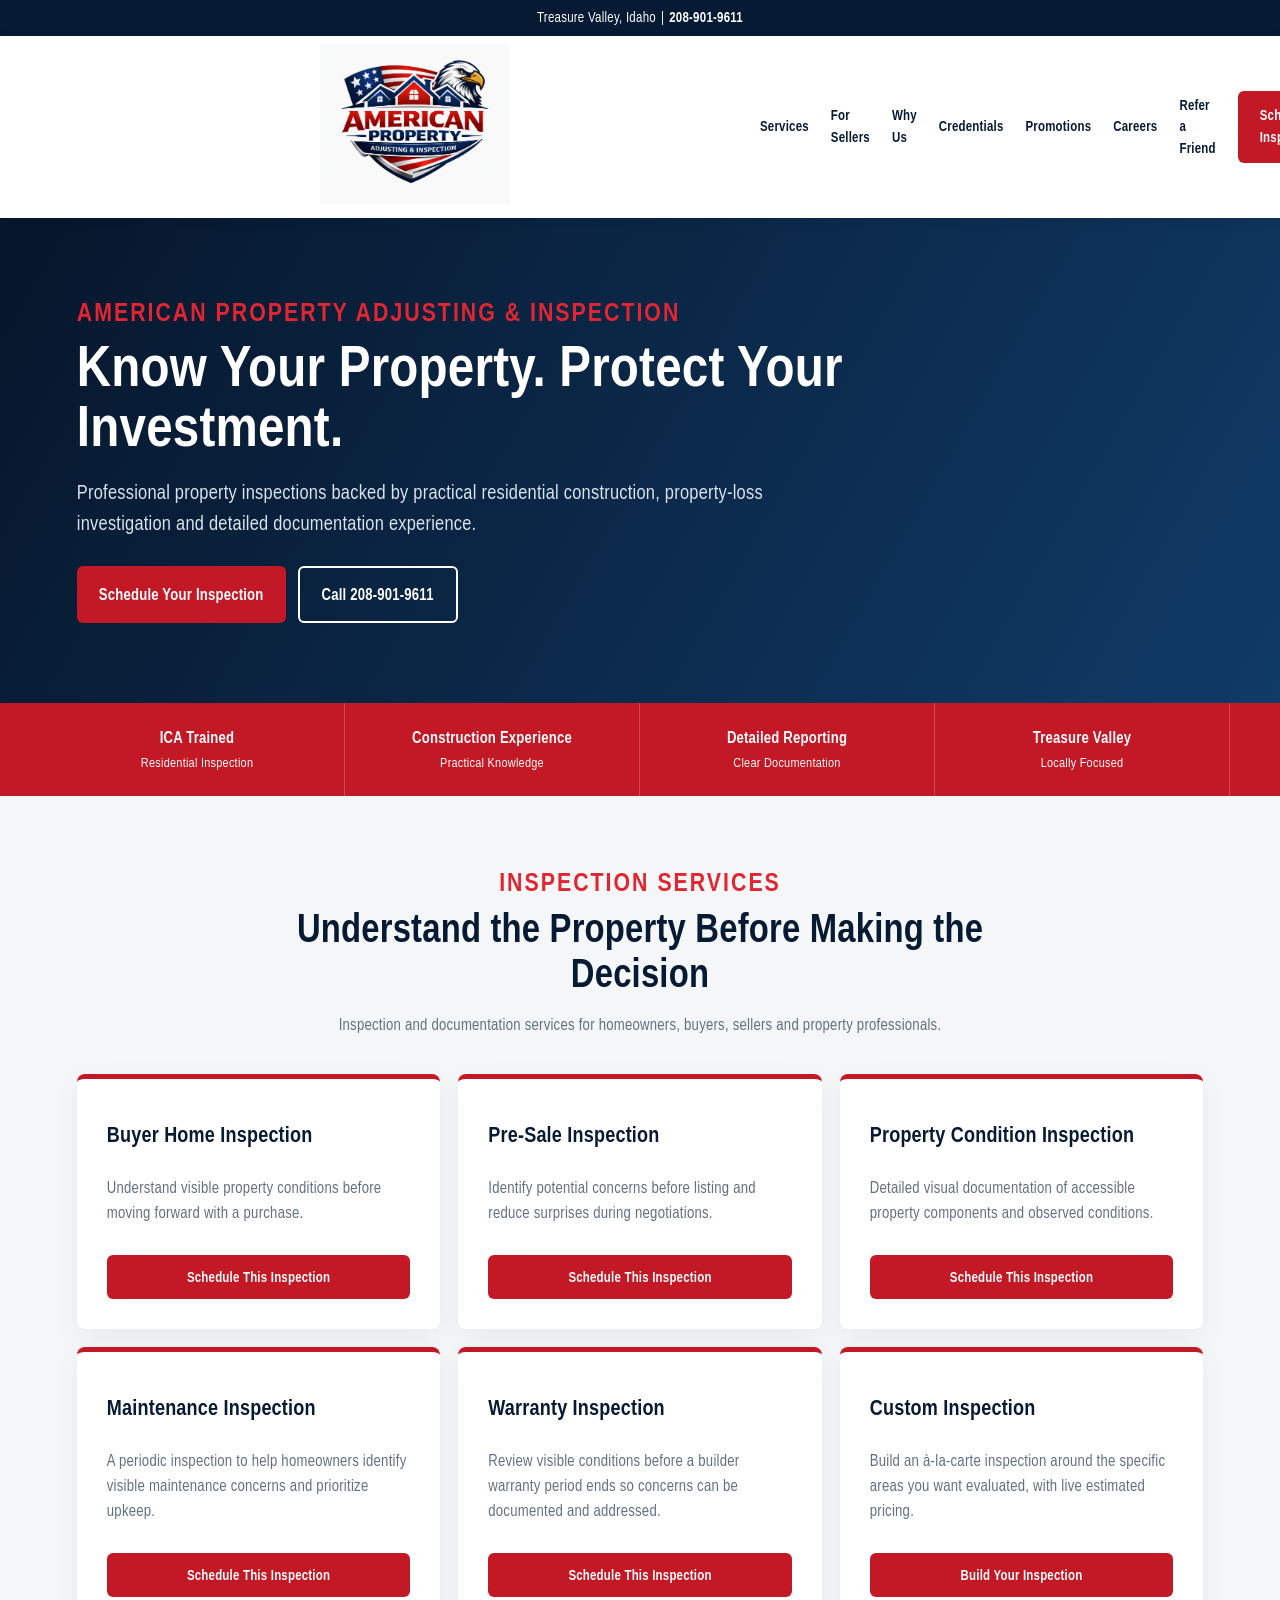
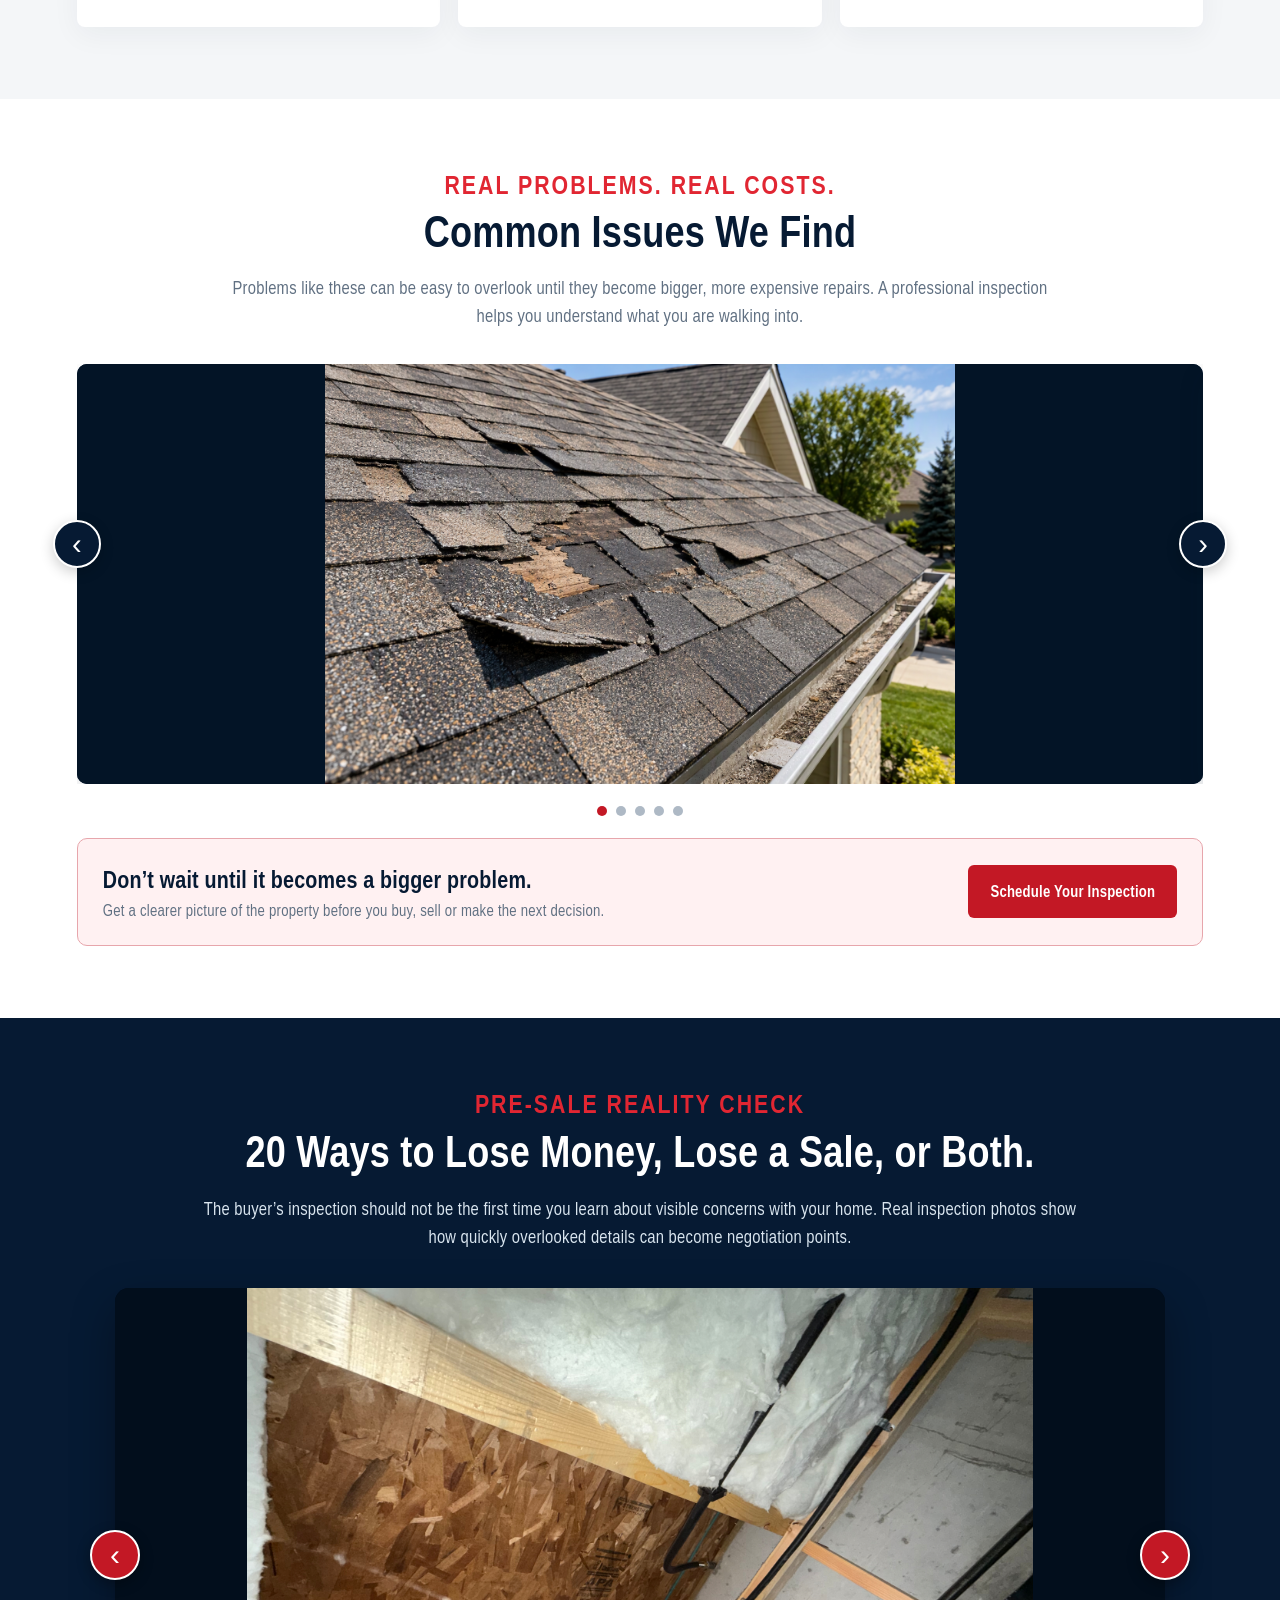
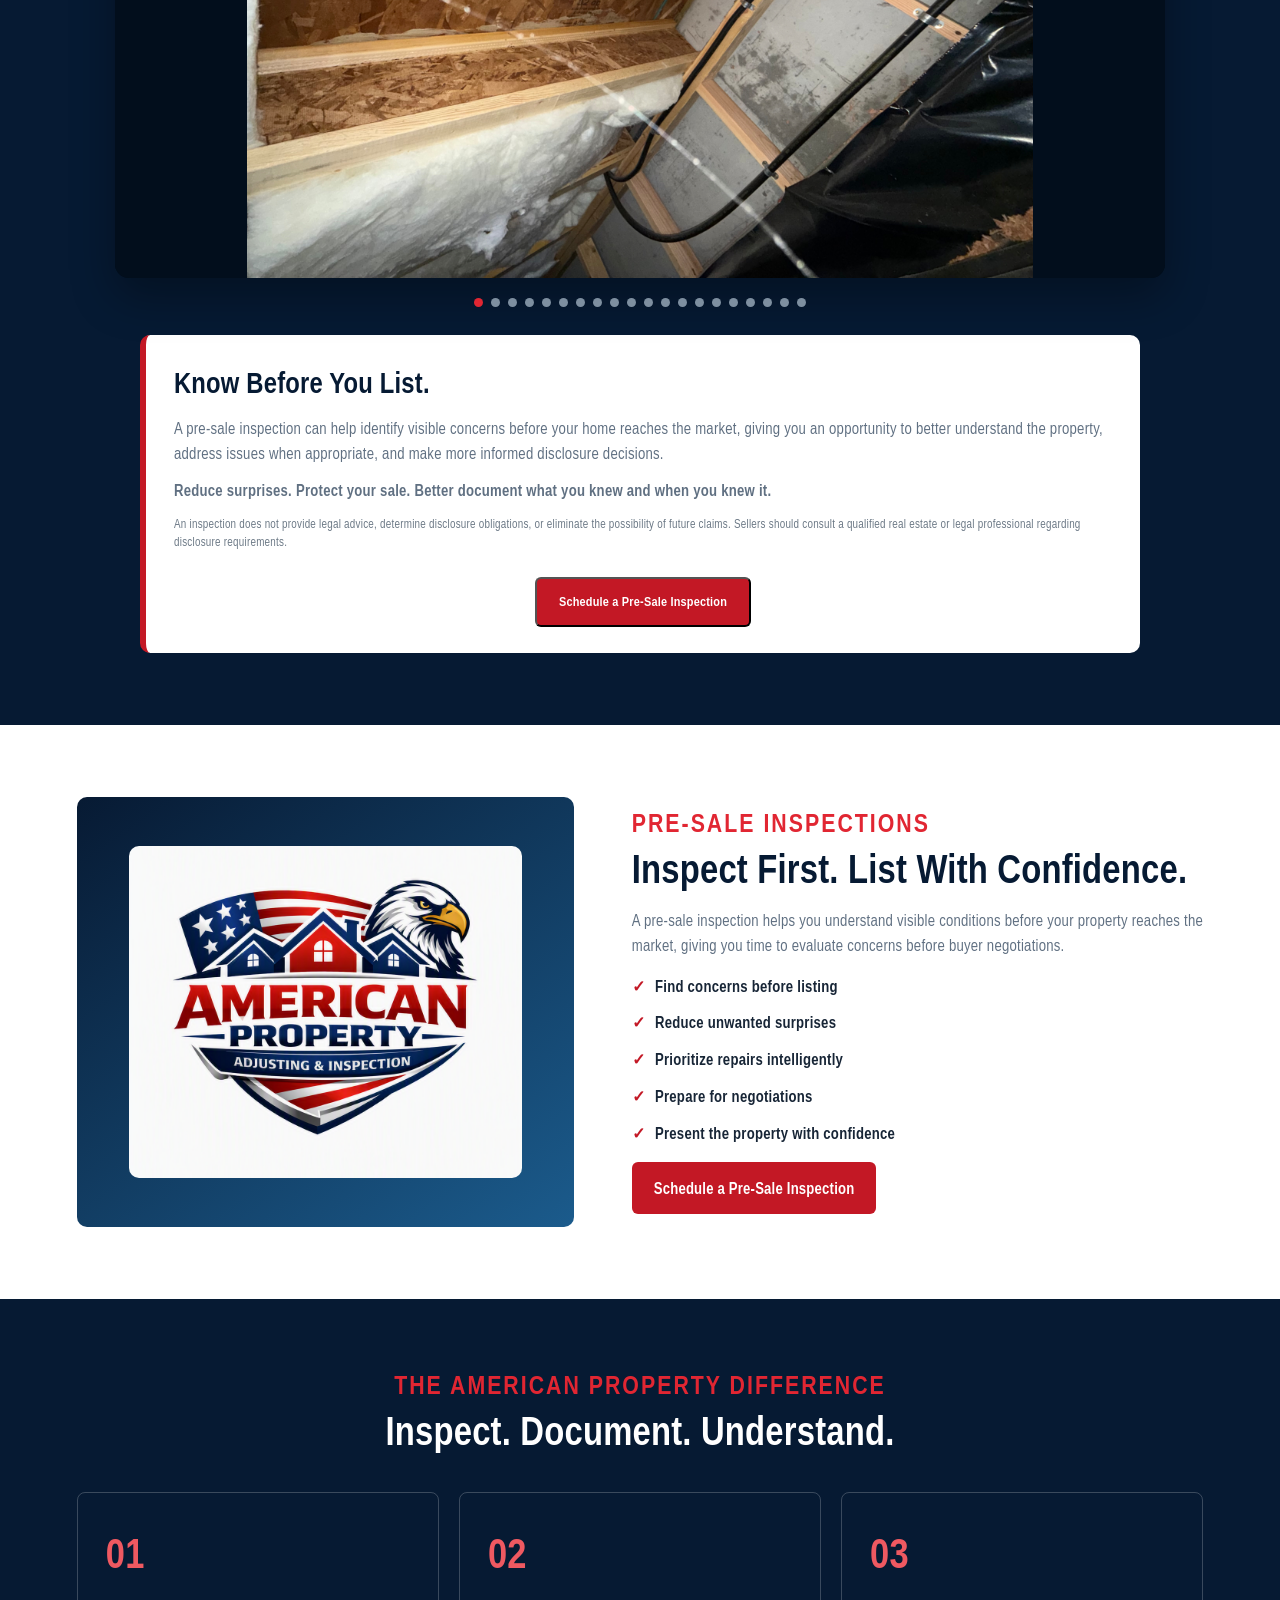
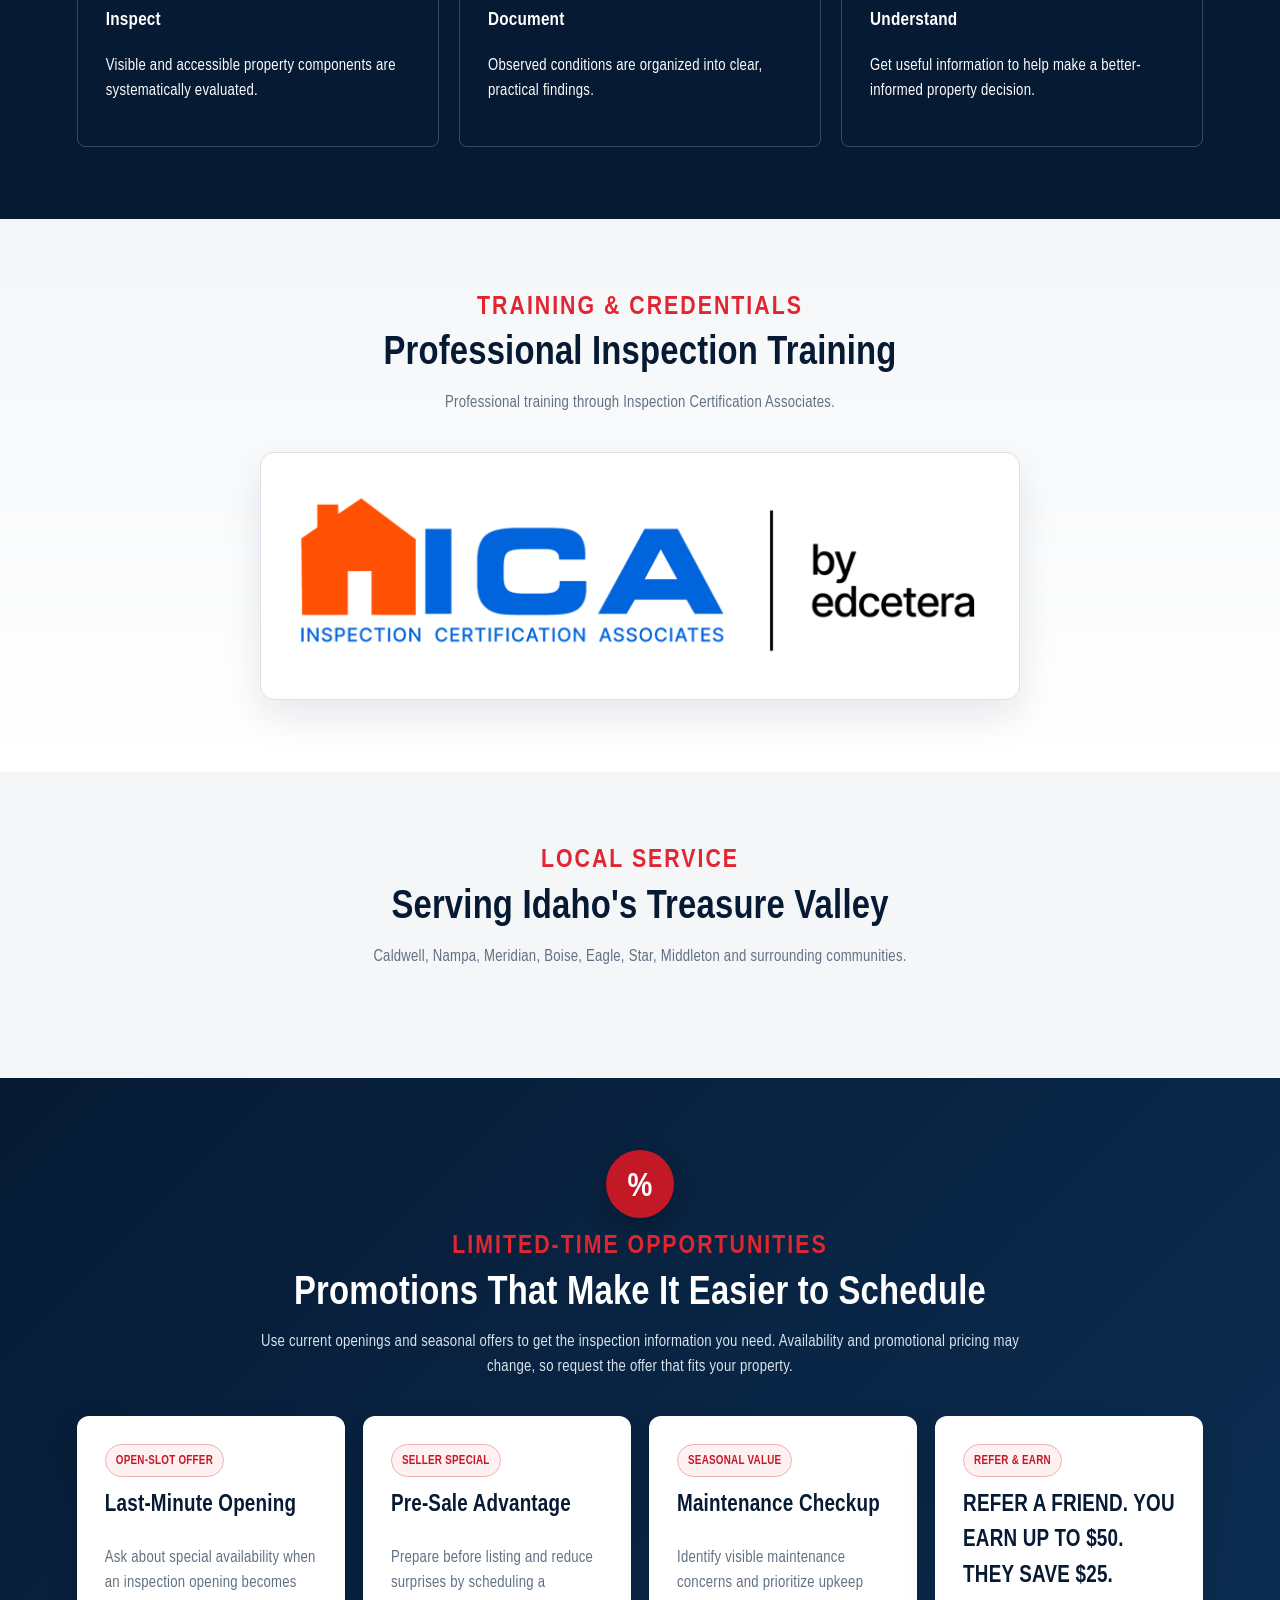
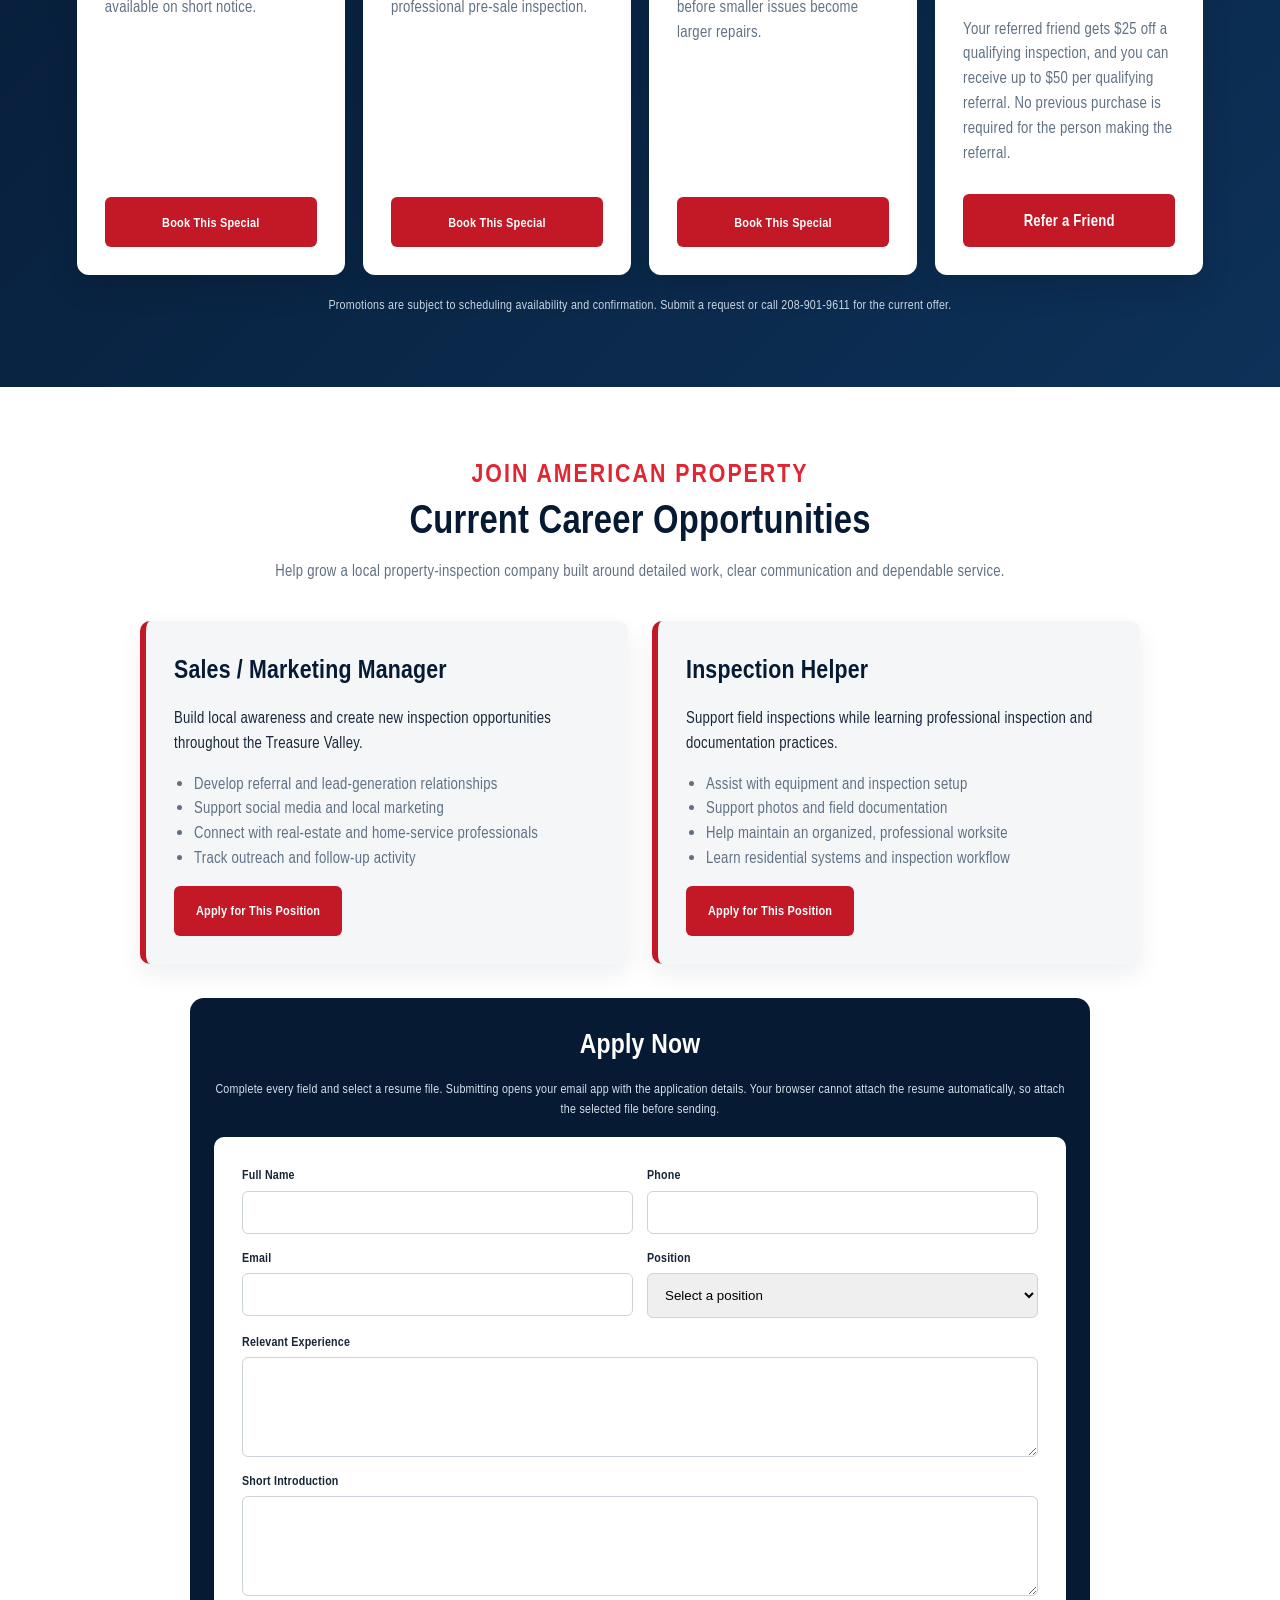
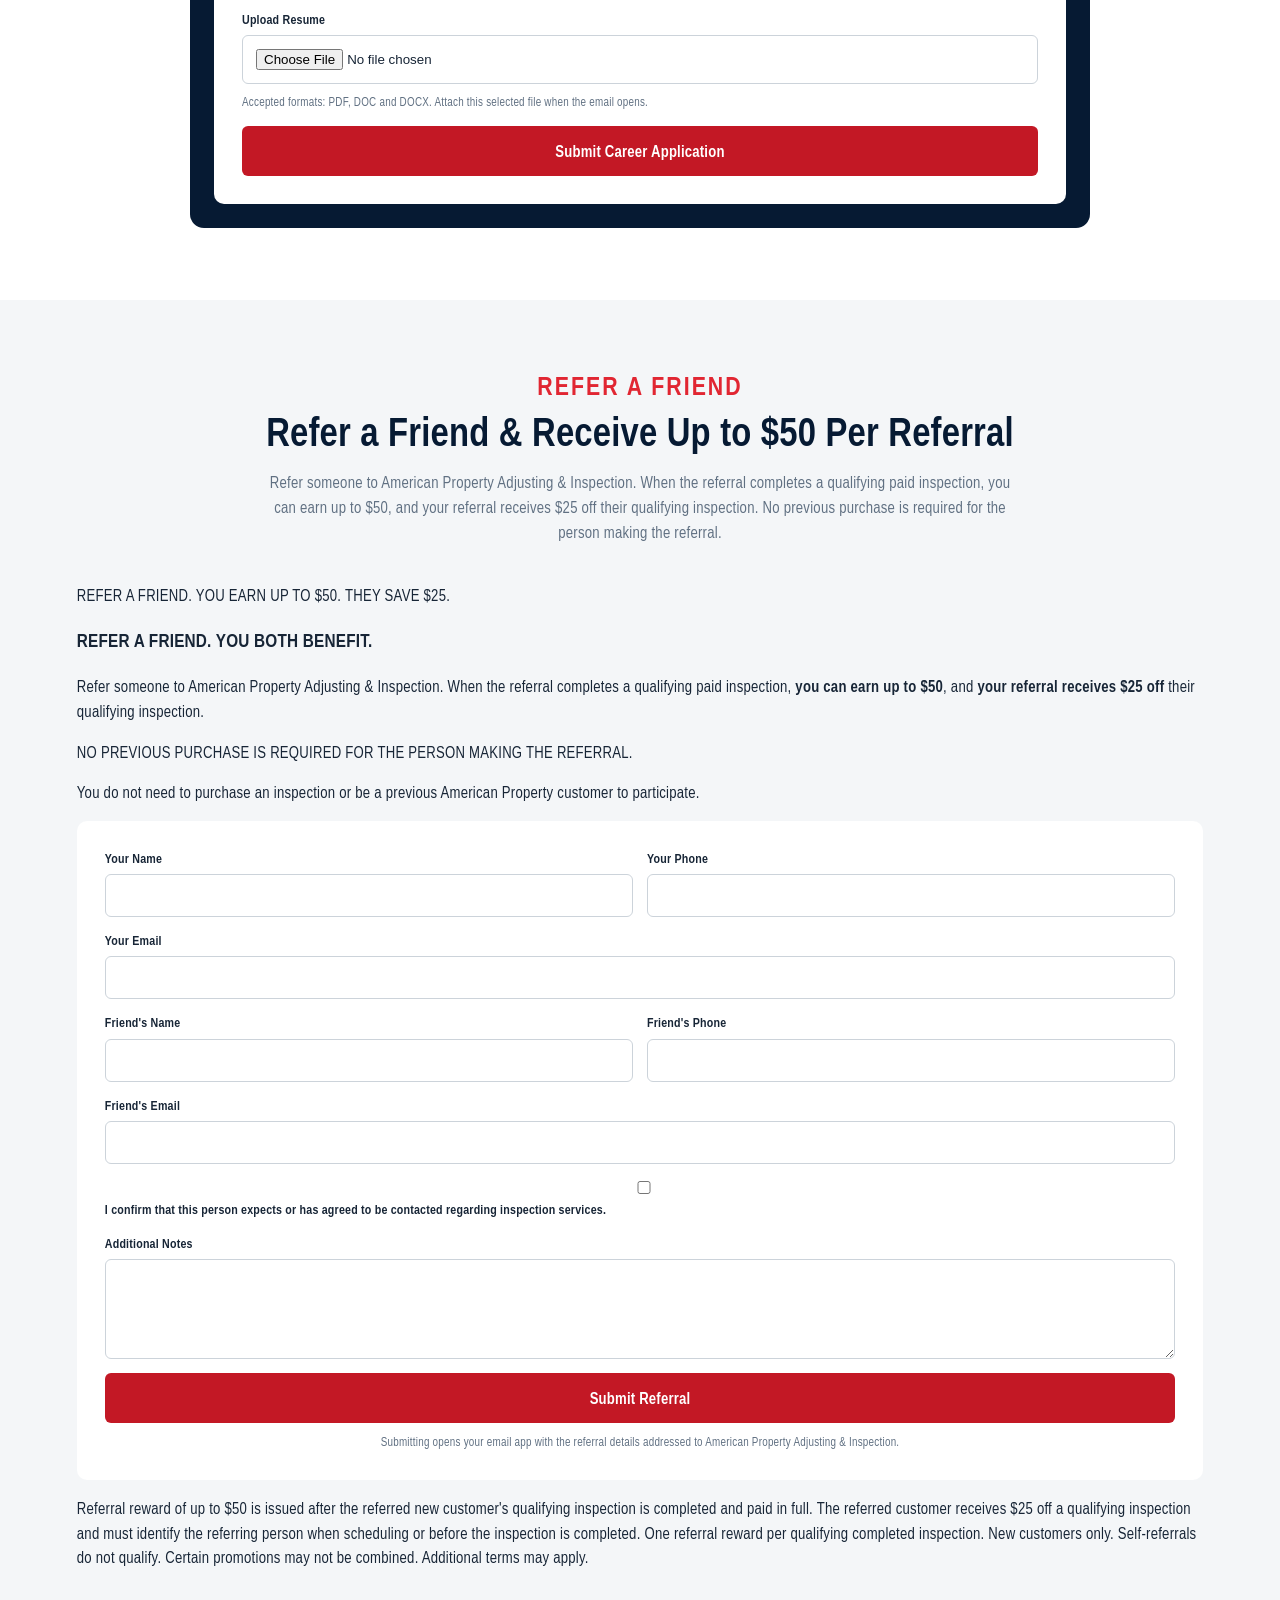
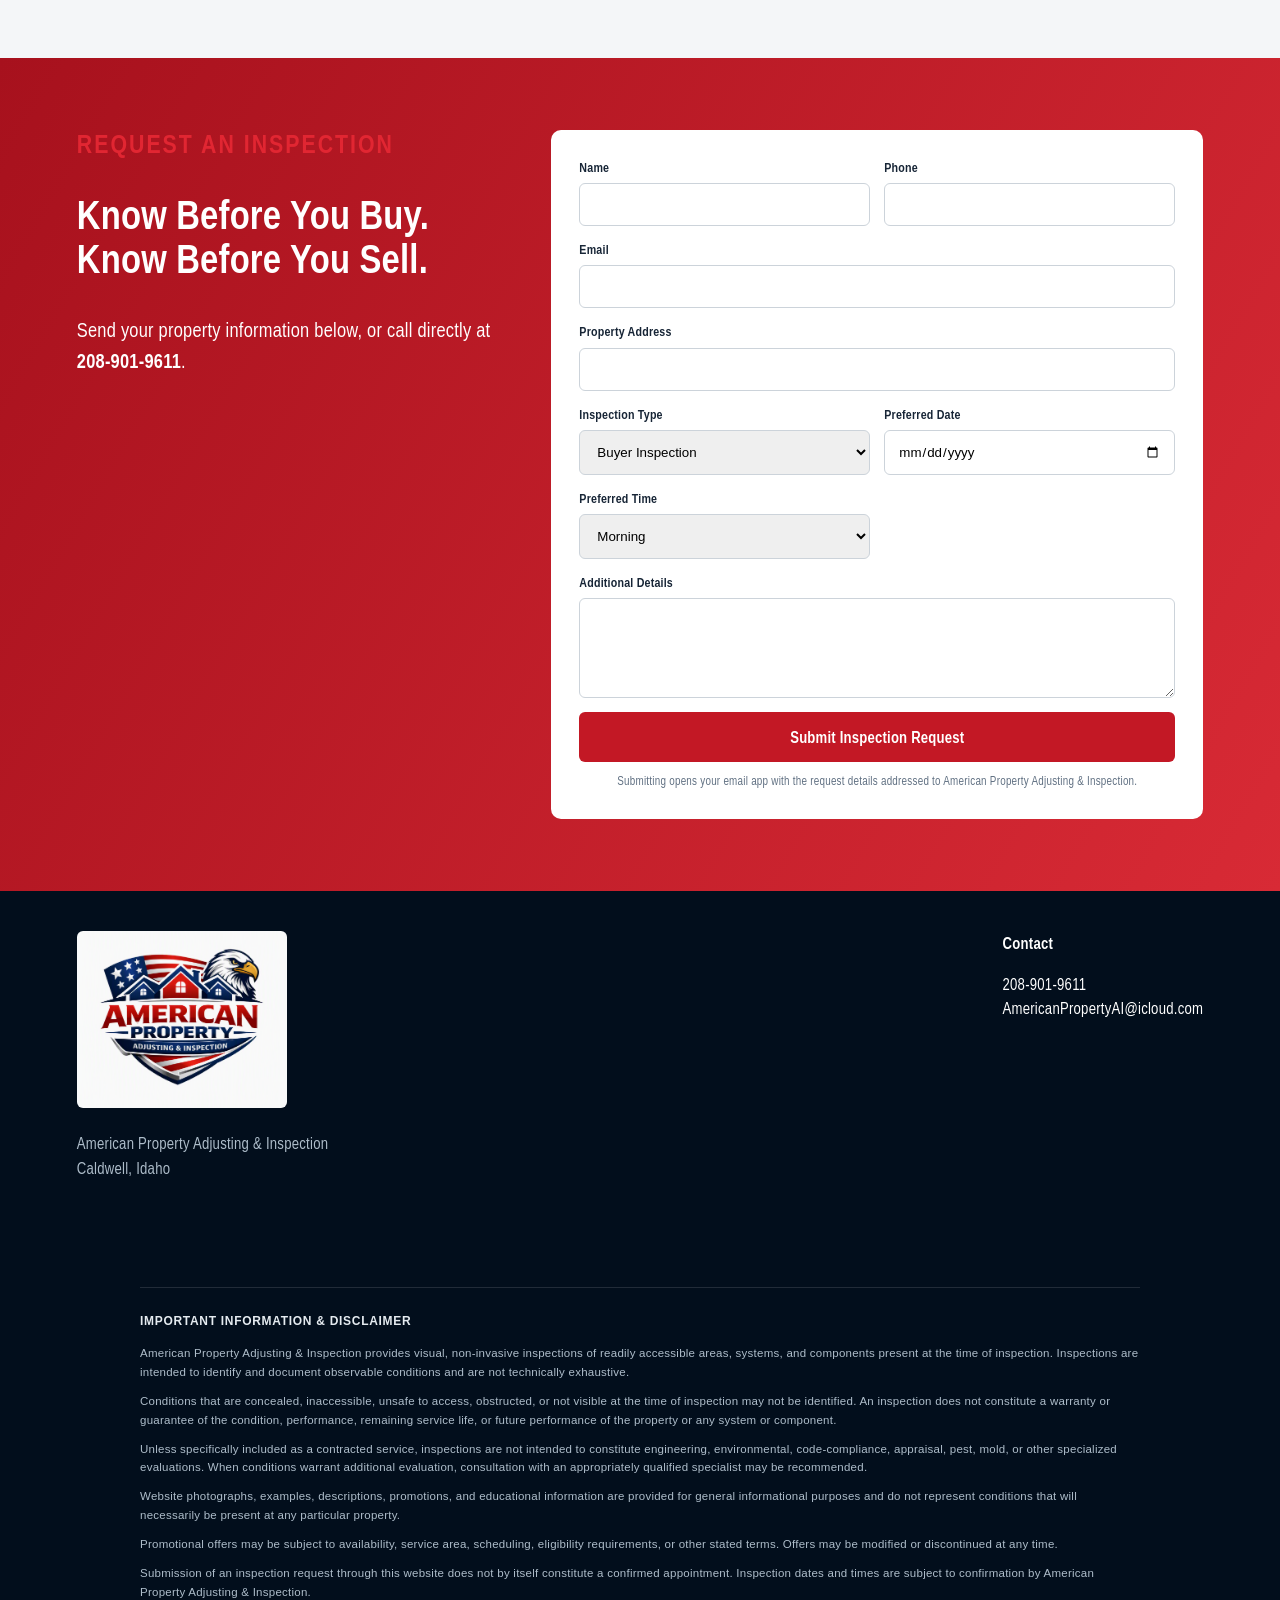
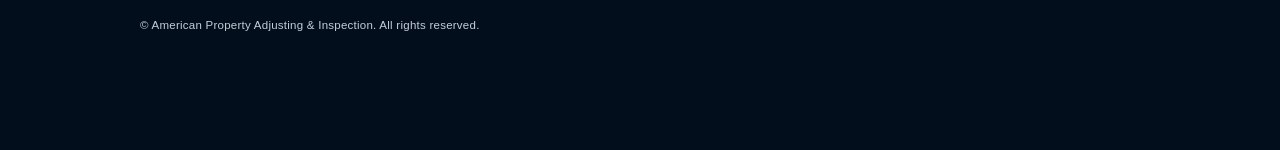
<file: index-original-backup.html>
<!doctype html>
<html lang="en"><head><meta charset="utf-8"><meta name="viewport" content="width=device-width,initial-scale=1,viewport-fit=cover"><title>$149 Site Inspections | American Property Adjusting & Inspection</title>

<meta property="og:type" content="website">
<meta property="og:title" content="$149 Site Inspections | American Property Adjusting & Inspection">
<meta property="og:description" content="Need a professional set of eyes on a property? Schedule your $149 Site Inspection today.">
<meta property="og:url" content="https://mcjunkinbrad-cpu.github.io/149-site-inspections/">
<meta property="og:image" content="https://mcjunkinbrad-cpu.github.io/149-site-inspections/American_Property_Link_Preview.png">
<meta property="og:image:secure_url" content="https://mcjunkinbrad-cpu.github.io/149-site-inspections/American_Property_Link_Preview.png">
<meta property="og:image:type" content="image/png">
<meta property="og:image:width" content="1200">
<meta property="og:image:height" content="630">
<meta property="og:image:alt" content="American Property Adjusting & Inspection">

<meta name="twitter:card" content="summary_large_image">
<meta name="twitter:title" content="$149 Site Inspections | American Property Adjusting & Inspection">
<meta name="twitter:description" content="Need a professional set of eyes on a property? Schedule your $149 Site Inspection today.">
<meta name="twitter:image" content="https://mcjunkinbrad-cpu.github.io/149-site-inspections/American_Property_Link_Preview.png"><meta name="description" content="Professional buyer, pre-sale and property condition inspection services in Caldwell and Idaho's Treasure Valley."><style>
:root{--n:#061a33;--n2:#0d3158;--r:#c31825;--w:#fff;--l:#f4f6f8;--t:#172536;--m:#607082}*{box-sizing:border-box}html{scroll-behavior:auto}body{margin:0;font-family:"Arial Narrow","Liberation Sans Narrow","Nimbus Sans Narrow",Impact,Haettenschweiler,sans-serif;color:var(--t);line-height:1.55;letter-spacing:.25px;font-stretch:condensed}a{text-decoration:none}h1,h2,h3,.ey,.btn,.links a,.trust strong,.num,.service-btn,.mobilebar a,.issue-alert strong,.cert-brand,.cert-program,.credential-note h3,label{font-family:"Arial Narrow","Liberation Sans Narrow","Nimbus Sans Narrow",Impact,Haettenschweiler,sans-serif;font-stretch:condensed;font-weight:900;letter-spacing:.2px}.top{background:var(--n);color:#fff;padding:7px 6px;overflow:hidden}.topbar-inner{display:flex;align-items:center;justify-content:center;flex-wrap:nowrap;gap:5px;width:100%;white-space:nowrap;font-size:14px}.topbar-location,.topbar-phone{white-space:nowrap}.top a{color:#fff;font-weight:800}header{background:#fff;position:sticky;top:0;z-index:10;box-shadow:0 2px 12px #0001}.nav{max-width:1180px;margin:auto;padding:8px 20px;display:flex;align-items:center;justify-content:space-between}.logo{width:690px;max-width:55vw;max-height:160px;object-fit:contain}.links{display:flex;gap:22px;align-items:center}.links a{color:var(--n);font-weight:800;font-size:14px}.btn{display:inline-flex;align-items:center;justify-content:center;background:var(--r);color:#fff!important;padding:14px 22px;border-radius:6px;font-weight:900;min-height:50px}.hero{background:linear-gradient(120deg,#06162b,#103b67);color:#fff;padding:80px 6%}.wrap{max-width:1180px;margin:auto}.hero h1{font-size:58px;line-height:1.03;margin:8px 0 20px;max-width:780px}.hero p{font-size:20px;color:#dae4ee;max-width:700px}.ey{color:#e12632;font-weight:900;letter-spacing:2px;font-size:26px;line-height:1.12}.actions{display:flex;gap:12px;flex-wrap:wrap;margin-top:28px}.outline{background:transparent;border:2px solid #fff}.trust{background:var(--r);color:#fff}.trustin{max-width:1180px;margin:auto;display:grid;grid-template-columns:repeat(4,1fr)}.trustin div{text-align:center;padding:22px 10px;border-right:1px solid #ffffff35}.trust strong{display:block}.section{padding:72px 6%}.light{background:var(--l)}.head{text-align:center;max-width:760px;margin:0 auto 38px}.head h2,.copy h2{color:var(--n);font-size:40px;line-height:1.12;margin:8px 0 12px}.head p,.copy p,.card p{color:var(--m)}.cards{display:grid;grid-template-columns:repeat(3,1fr);gap:18px}.card{background:#fff;border-top:5px solid var(--r);padding:30px;border-radius:8px;box-shadow:0 8px 28px #0c22370d}.card h3{color:var(--n);font-size:22px;margin:8px 0}.service-card{cursor:pointer;display:flex;flex-direction:column;transition:transform .2s,box-shadow .2s,border-color .2s}.service-card:hover,.service-card:focus-within{transform:translateY(-4px);box-shadow:0 14px 34px #061a3324;border-top-color:#9f111b}.service-card p{flex:1}.service-card .service-btn{margin-top:14px;width:100%;padding:11px 12px;min-height:44px;font-size:14px;border:0;cursor:pointer}.service-card:focus{outline:3px solid #f2a5ab;outline-offset:3px}@media(max-width:1100px){.cards{grid-template-columns:repeat(3,1fr)}}.feature{display:grid;grid-template-columns:1fr 1.15fr;gap:58px;align-items:center}.photo{min-height:430px;border-radius:10px;background:linear-gradient(145deg,#071a33,#1b5b8c);display:flex;align-items:center;justify-content:center;padding:30px}.photo img{width:90%;max-width:420px;background:white;border-radius:10px}.checks{list-style:none;padding:0}.checks li{margin:12px 0;font-weight:800}.checks li:before{content:'✓';color:var(--r);margin-right:10px}.process{background:var(--n);color:#fff}.process .head h2{color:#fff}.steps{display:grid;grid-template-columns:repeat(3,1fr);gap:20px}.step{border:1px solid #ffffff35;border-radius:8px;padding:28px}.num{font-size:42px;font-weight:900;color:#ef5961}.contact{background:linear-gradient(120deg,#a7111d,#d82a35);color:#fff}.contactgrid{display:grid;grid-template-columns:.8fr 1.2fr;gap:40px;align-items:start}.contact h2{font-size:40px;line-height:1.1}.contact-intro{font-size:20px;line-height:1.55}.contact-phone{white-space:nowrap;font-weight:900}.form{background:#fff;color:var(--t);border-radius:10px;padding:28px}.fields{display:grid;grid-template-columns:1fr 1fr;gap:14px}.field{display:flex;flex-direction:column;gap:5px}.full{grid-column:1/-1}label{font-weight:800;font-size:13px}input,select,textarea{font-family:Arial,Helvetica,sans-serif;border:1px solid #ccd3da;border-radius:6px;padding:13px;width:100%}textarea{min-height:100px}footer{background:#020e1c;color:#aebdca;padding:40px 6% 90px}.foot{max-width:1180px;margin:auto;display:flex;justify-content:space-between;gap:30px}.flogo{width:210px;background:#fff;border-radius:6px}.mobilebar{display:none}.menu{display:none}
@media(max-width:800px){body{padding-bottom:68px}.logo{width:180px;max-width:48vw}.links{display:none}.menu{display:block;background:var(--n);color:#fff;border:0;border-radius:6px;font-size:23px;width:48px;height:48px}.hero{padding:55px 20px;text-align:center}.hero h1{font-size:39px}.hero p{font-size:17px}.actions{flex-direction:column}.actions .btn{width:100%}.trustin{grid-template-columns:1fr 1fr}.section{padding:52px 20px}.head h2,.copy h2,.contact h2{font-size:31px}.contact-intro{font-size:17px}.cards,.feature,.steps,.contactgrid{grid-template-columns:1fr}.photo{min-height:300px}.fields{grid-template-columns:1fr}.full{grid-column:auto}.foot{flex-direction:column}.mobilebar{display:grid;grid-template-columns:1fr 1fr;position:fixed;bottom:0;left:0;right:0;height:68px;z-index:20;box-shadow:0 -3px 15px #0003}.mobilebar a{display:flex;align-items:center;justify-content:center;color:#fff;font-weight:900}.call{background:var(--n)}.book{background:var(--r)}}
@media(max-width:500px){.topbar-inner{font-size:clamp(9px,2.9vw,13px);letter-spacing:-.2px}} @media(max-width:390px){.top{padding:7px 2px}.logo{width:158px;max-width:46vw}.hero h1{font-size:34px}.trustin{grid-template-columns:1fr}}

/* Common Issues carousel */
.issue-section{padding:72px 6%;background:#fff}.issue-head{text-align:center;max-width:850px;margin:0 auto 34px}.issue-head h2{color:var(--n);font-size:44px;line-height:1.08;margin:8px 0 12px}.issue-head p{color:var(--m);font-size:18px}.issue-shell{max-width:1180px;margin:auto;position:relative}.issue-viewport{overflow:hidden}.issue-track{display:flex;gap:18px;transition:transform .45s ease}.issue-card{flex:0 0 calc((100% - 36px)/3);background:var(--n);color:#fff;border-radius:10px;overflow:hidden;box-shadow:0 10px 26px #061a3320;height:auto}.issue-card img{display:block;width:100%;height:420px;object-fit:contain;background:#031426;padding:0}.issue-copy{padding:24px 26px 28px;min-height:150px;overflow:visible}.issue-copy h3{margin:0 0 7px;font-size:21px}.issue-copy p{margin:0;color:#dce6ef}.carousel-btn{position:absolute;top:40%;transform:translateY(-50%);z-index:2;width:48px;height:48px;border-radius:50%;border:2px solid #fff;background:var(--n);color:#fff;font-size:29px;cursor:pointer;box-shadow:0 4px 14px #0003}.carousel-prev{left:-24px}.carousel-next{right:-24px}.issue-dots{display:flex;justify-content:center;gap:9px;margin:22px 0}.issue-dot{width:10px;height:10px;border:0;border-radius:50%;background:#aeb9c5;padding:0;cursor:pointer}.issue-dot.active{background:var(--r)}.issue-alert{max-width:1180px;margin:0 auto;background:#fff1f2;border:1px solid #e7a6ac;border-radius:10px;padding:22px 25px;display:flex;align-items:center;justify-content:space-between;gap:22px}.issue-alert strong{display:block;color:var(--n);font-size:24px}.issue-alert span{color:var(--m)}
@media(max-width:800px){.issue-section{padding:52px 20px}.issue-head h2{font-size:34px}.issue-head p{font-size:16px}.issue-card{flex-basis:100%}.issue-card img{height:300px;padding:0}.issue-copy{min-height:165px;padding:22px 20px 26px}.carousel-prev{left:7px}.carousel-next{right:7px}.issue-alert{flex-direction:column;text-align:center}.issue-alert .btn{width:100%}}

/* Professional credentials */
.credentials{background:linear-gradient(180deg,#f4f6f8,#fff);padding:72px 6%}.credential-grid{max-width:1080px;margin:36px auto 0;display:grid;grid-template-columns:1fr 1fr;gap:28px}.credential-card{background:#fff;border:1px solid #d9e0e7;border-radius:14px;padding:18px;box-shadow:0 16px 38px #061a3318}.certificate-art{aspect-ratio:1.414/1;background:#fff;border:9px double #173b5c;box-shadow:inset 0 0 0 2px #aab8c5;padding:32px 34px;display:flex;flex-direction:column;align-items:center;justify-content:center;text-align:center;color:#111;position:relative;overflow:hidden}.certificate-art:before{content:'';position:absolute;inset:13px;border:1px solid #c4ccd3;pointer-events:none}.cert-brand{font-weight:900;font-size:34px;letter-spacing:1px;color:#111}.cert-brand b{color:#2e6c9d}.cert-small{font-size:11px;letter-spacing:2px;font-weight:800;margin-top:3px}.cert-rule{width:52%;border-top:2px dashed #555;margin:14px 0}.cert-award{font-family:Georgia,serif;font-weight:700;letter-spacing:2px;font-size:14px;margin:8px 0}.cert-name{font-family:Georgia,serif;font-weight:800;letter-spacing:4px;font-size:21px;border-bottom:2px solid #555;min-width:58%;padding:3px 15px 8px}.cert-program{font-weight:800;font-size:17px;line-height:1.25;max-width:78%;margin:18px 0 12px}.cert-meta{display:flex;width:76%;justify-content:space-between;font-weight:800;font-size:12px;margin-top:8px}.mold-art{border-style:solid;border-width:7px}.mold-badge{border:5px solid #173b5c;padding:5px 13px;font-weight:900;line-height:1;font-size:24px;margin-bottom:10px}.mold-badge small{display:block;font-size:11px;letter-spacing:2px;margin-top:5px}.cert-watermark{position:absolute;font-size:62px;font-weight:900;color:#152f4810;letter-spacing:3px;transform:rotate(-4deg);z-index:0}.certificate-art>*{position:relative;z-index:1}.credential-note{padding:18px 4px 2px}.credential-note h3{color:var(--n);margin:0 0 5px;font-size:21px}.credential-note p{color:var(--m);margin:0;font-size:14px}.cred-disclaimer{max-width:850px;margin:24px auto 0;text-align:center;color:var(--m);font-size:13px}.credential-card:hover{transform:translateY(-3px);transition:.2s;box-shadow:0 20px 45px #061a3324}@media(max-width:800px){.credentials{padding:52px 20px}.credential-grid{grid-template-columns:1fr}.certificate-art{padding:22px 20px}.cert-brand{font-size:27px}.cert-award{font-size:11px}.cert-name{font-size:17px}.cert-program{font-size:14px}.cert-watermark{font-size:48px}}

  /* Promotions and Careers */
  .promo-section{padding:72px 6%;background:linear-gradient(135deg,#061a33,#0d3158);color:#fff}.promo-section .head h2{color:#fff}.promo-section .head p{color:#d9e5ef}.promo-icon{width:68px;height:68px;margin:0 auto 12px;border-radius:50%;display:flex;align-items:center;justify-content:center;background:var(--r);color:#fff;font-size:34px;font-weight:900;box-shadow:0 10px 25px #0003}.promo-grid{max-width:1180px;margin:auto;display:grid;grid-template-columns:repeat(4,1fr);gap:18px}.promo-card{background:#fff;color:var(--t);border-radius:12px;padding:26px;display:flex;flex-direction:column;border:2px solid transparent;box-shadow:0 12px 30px #0002}.promo-card:hover{transform:translateY(-4px);border-color:#ef5961;transition:.2s}.promo-card h3{color:var(--n);font-size:23px;margin:8px 0}.promo-card p{color:var(--m);flex:1}.promo-badge{display:inline-block;align-self:flex-start;background:#fff1f2;color:var(--r);border:1px solid #efb0b5;border-radius:999px;padding:6px 10px;font-weight:900;font-size:12px}.promo-card .btn{width:100%;margin-top:14px;border:0;cursor:pointer}.promo-note{text-align:center;color:#cbd8e4;font-size:13px;margin:20px auto 0;max-width:850px}
  .careers{padding:72px 6%;background:#fff}.career-grid{max-width:1000px;margin:34px auto;display:grid;grid-template-columns:1fr 1fr;gap:24px}.career-card{background:var(--l);border-left:6px solid var(--r);border-radius:10px;padding:28px;box-shadow:0 10px 25px #061a3312}.career-card h3{color:var(--n);font-size:26px;margin:0 0 8px}.career-card ul{padding-left:20px;color:var(--m)}.career-card .btn{border:0;cursor:pointer}.career-form-wrap{max-width:900px;margin:34px auto 0;background:var(--n);border-radius:14px;padding:24px}.career-form-wrap h3{color:#fff;font-size:28px;margin:0 0 14px;text-align:center}.career-help{color:#d8e3ed;text-align:center;font-size:13px;margin:0 0 18px}.resume-note{font-size:12px;color:#607082;margin:4px 0 0}.status-message{display:none;margin-top:12px;padding:12px;border-radius:6px;background:#eef8f0;color:#245c31;font-family:Arial,Helvetica,sans-serif}
  @media(max-width:1000px){.promo-grid{grid-template-columns:1fr 1fr}}
  @media(max-width:800px){.promo-section,.careers{padding:52px 20px}.promo-grid,.career-grid{grid-template-columns:1fr}.career-form-wrap{padding:16px}.links{gap:12px}}

  /* Small-print website disclaimer */
  .site-disclaimer{background:#020e1c;color:#aebdca;padding:0 6% 105px;font-family:Arial,Helvetica,sans-serif}
  .site-disclaimer-inner{max-width:1000px;margin:0 auto;border-top:1px solid rgba(255,255,255,.12);padding-top:24px;font-size:11.5px;line-height:1.65}
  .site-disclaimer h3{margin:0 0 12px;color:#e5ebf0;font-family:Arial,Helvetica,sans-serif;font-size:12px;letter-spacing:.7px;font-weight:800}
  .site-disclaimer p{margin:0 0 10px;color:#aebdca}
  .site-disclaimer .copyright{margin-top:14px;color:#c5ced7}
  @media(max-width:800px){.site-disclaimer{padding:0 20px 92px}.site-disclaimer-inner{font-size:11px}}


/* Seller risk carousel */
.seller-risk{padding:72px 6%;background:#061a33;color:#fff}.seller-risk .head{max-width:900px}.seller-risk .head h2{color:#fff;font-size:44px}.seller-risk .head p{color:#d9e5ef;font-size:18px}.risk-shell{max-width:1050px;margin:34px auto 0;position:relative}.risk-viewport{overflow:hidden;border-radius:14px;background:#020e1c;box-shadow:0 18px 45px #0005}.risk-track{display:flex;transition:transform .45s ease}.risk-card{flex:0 0 100%;width:100%;background:#020e1c}.risk-card img{display:block;width:100%;height:590px;object-fit:contain;background:#020e1c}.risk-copy{padding:26px 30px 30px;text-align:center}.risk-copy h3{margin:0 0 8px;color:#fff;font-size:28px}.risk-copy p{margin:0 auto;color:#d8e3ed;max-width:800px;font-size:17px}.risk-btn{position:absolute;top:43%;transform:translateY(-50%);z-index:2;width:50px;height:50px;border-radius:50%;border:2px solid #fff;background:#c31825;color:#fff;font-size:30px;cursor:pointer;box-shadow:0 4px 14px #0005}.risk-prev{left:-25px}.risk-next{right:-25px}.risk-dots{display:flex;justify-content:center;gap:8px;flex-wrap:wrap;margin:20px 0}.risk-dot{width:9px;height:9px;border:0;border-radius:50%;background:#7e8fa0;cursor:pointer;padding:0}.risk-dot.active{background:#e12632}.risk-legal{max-width:1000px;margin:28px auto 0;background:#fff;color:#172536;border-left:6px solid #c31825;border-radius:10px;padding:26px 28px}.risk-legal h3{color:#061a33;font-size:29px;margin:0 0 10px}.risk-legal p{color:#607082;margin:0 0 12px}.risk-legal .fine{font-size:12px;color:#6c7986}.risk-cta{text-align:center;margin-top:25px}@media(max-width:800px){.seller-risk{padding:52px 20px}.seller-risk .head h2{font-size:34px}.seller-risk .head p{font-size:16px}.risk-card img{height:390px}.risk-copy{padding:22px 18px 25px}.risk-copy h3{font-size:23px}.risk-copy p{font-size:15px}.risk-prev{left:7px}.risk-next{right:7px}.risk-legal{padding:22px 20px}.risk-legal h3{font-size:25px}}

/* Custom builder: hidden until requested */
.custom-inspection[hidden]{display:none!important}
.custom-inspection{padding:72px 6%;background:#f4f6f8}
.custom-builder{max-width:1180px;margin:auto;display:grid;grid-template-columns:1.4fr .6fr;gap:24px;align-items:start}
.custom-options{display:grid;grid-template-columns:1fr 1fr;gap:12px}
.custom-option{background:#fff;border:2px solid #dce2e8;border-radius:10px;padding:15px;display:grid;grid-template-columns:auto 1fr auto;gap:10px;align-items:center;cursor:pointer}
.custom-option:has(input:checked){border-color:#c31825;box-shadow:0 0 0 2px #c3182520}.custom-option.trip-charge{background:#fff5f6;border-color:#c31825;cursor:default}.custom-option.trip-charge input{accent-color:#c31825}.custom-option.trip-charge span:after{content:" • REQUIRED";color:#c31825;font-size:11px;font-weight:900;letter-spacing:.7px}.custom-option.trip-charge strong{color:#c31825;font-size:19px}
.custom-summary{background:#061a33;color:#fff;border-radius:12px;padding:24px;position:sticky;top:110px}
.custom-total{font-size:46px;font-weight:900;color:#ef5961}.custom-min,.custom-note{color:#607082}.custom-selected{margin:16px 0;color:#dce6ef}.custom-summary .btn{width:100%;border:0;cursor:pointer}
@media(max-width:800px){.custom-inspection{padding:52px 20px}.custom-builder,.custom-options{grid-template-columns:1fr}.custom-summary{position:static}}
</style></head><body>
<div class="top"><div class="topbar-inner"><span class="topbar-location">Treasure Valley, Idaho</span><span>|</span><a class="topbar-phone" href="tel:2089019611">208-901-9611</a></div></div>
<header><div class="nav"><a href="#custom" id="logoCustomLink" aria-label="Open Build Your Own Inspection"><img class="logo" src="logo.png" alt="American Property Adjusting & Inspection logo"></a><nav class="links"><a href="#services">Services</a><a href="#sellers">For Sellers</a><a href="#about">Why Us</a><a href="#credentials">Credentials</a><a href="#promotions">Promotions</a><a href="#careers">Careers</a><a href="#refer">Refer a Friend</a><a class="btn" href="#schedule">Schedule Inspection</a></nav><button class="menu" aria-label="Menu">☰</button></div></header>
<section class="hero"><div class="wrap"><span class="ey">AMERICAN PROPERTY ADJUSTING & INSPECTION</span><h1>Know Your Property. Protect Your Investment.</h1><p>Professional property inspections backed by practical residential construction, property-loss investigation and detailed documentation experience.</p><div class="actions"><a class="btn" href="#schedule">Schedule Your Inspection</a><a class="btn outline" href="tel:2089019611">Call 208-901-9611</a></div></div></section>
<section class="trust"><div class="trustin"><div><strong>ICA Trained</strong><small>Residential Inspection</small></div><div><strong>Construction Experience</strong><small>Practical Knowledge</small></div><div><strong>Detailed Reporting</strong><small>Clear Documentation</small></div><div><strong>Treasure Valley</strong><small>Locally Focused</small></div></div></section>
<section class="section light" id="services"><div class="wrap"><div class="head"><span class="ey" style="color:#e12632">INSPECTION SERVICES</span><h2>Understand the Property Before Making the Decision</h2><p>Inspection and documentation services for homeowners, buyers, sellers and property professionals.</p></div><div class="cards">
<article class="card service-card" tabindex="0" data-inspection="Buyer Inspection"><h3>Buyer Home Inspection</h3><p>Understand visible property conditions before moving forward with a purchase.</p><button class="btn service-btn" type="button">Schedule This Inspection</button></article>
<article class="card service-card" tabindex="0" data-inspection="Pre-Sale Inspection"><h3>Pre-Sale Inspection</h3><p>Identify potential concerns before listing and reduce surprises during negotiations.</p><button class="btn service-btn" type="button">Schedule This Inspection</button></article>
<article class="card service-card" tabindex="0" data-inspection="Property Condition Inspection"><h3>Property Condition Inspection</h3><p>Detailed visual documentation of accessible property components and observed conditions.</p><button class="btn service-btn" type="button">Schedule This Inspection</button></article>
<article class="card service-card" tabindex="0" data-inspection="Maintenance Inspection"><h3>Maintenance Inspection</h3><p>A periodic inspection to help homeowners identify visible maintenance concerns and prioritize upkeep.</p><button class="btn service-btn" type="button">Schedule This Inspection</button></article>
<article class="card service-card" tabindex="0" data-inspection="Warranty Inspection"><h3>Warranty Inspection</h3><p>Review visible conditions before a builder warranty period ends so concerns can be documented and addressed.</p><button class="btn service-btn" type="button">Schedule This Inspection</button></article>
  <article class="card service-card custom-card" tabindex="0" data-target="custom"><h3>Custom Inspection</h3><p>Build an à-la-carte inspection around the specific areas you want evaluated, with live estimated pricing.</p><button class="btn service-btn" type="button">Build Your Inspection</button></article>
</div></div></section>

<section class="custom-inspection" id="custom" hidden><div class="wrap"><div class="head"><span class="ey" style="color:#e12632">CUSTOM INSPECTION</span><h2>$149 Site Inspections</h2><p>Every custom site inspection starts with a required $149.99 Site Visit for up to 60 minutes on-site. The base visit includes an initial property overview, review of the specific concerns you want addressed, visual evaluation of readily accessible selected areas, relevant digital photographs, documentation of notable visible findings, and a verbal overview of observations. Add only the inspection areas you want evaluated, and each selection is added to the $149 base price.</p></div><div class="custom-builder"><div class="custom-options" id="customOptions">
  <label class="custom-option trip-charge"><input id="tripCharge" type="checkbox" value="Trip / Site Visit Charge" data-price="149" checked disabled><span>$149 Site Visit • Up to 60 Minutes On-Site</span><strong>$149</strong></label>
<label class="custom-option"><input type="checkbox" value="Roof & Exterior" data-price="99"><span>Roof & Exterior</span><strong>$99</strong></label>
<label class="custom-option"><input type="checkbox" value="Foundation / Structure" data-price="99"><span>Foundation / Structure</span><strong>$99</strong></label>
<label class="custom-option"><input type="checkbox" value="Plumbing System" data-price="89"><span>Plumbing System</span><strong>$89</strong></label>
<label class="custom-option"><input type="checkbox" value="Electrical System" data-price="89"><span>Electrical System</span><strong>$89</strong></label>
<label class="custom-option"><input type="checkbox" value="HVAC" data-price="89"><span>HVAC</span><strong>$89</strong></label>
<label class="custom-option"><input type="checkbox" value="Attic / Insulation / Ventilation" data-price="79"><span>Attic / Insulation / Ventilation</span><strong>$79</strong></label>
<label class="custom-option"><input type="checkbox" value="Crawlspace" data-price="79"><span>Crawlspace</span><strong>$79</strong></label>
<label class="custom-option"><input type="checkbox" value="Doors & Windows" data-price="69"><span>Doors & Windows</span><strong>$69</strong></label>
<label class="custom-option"><input type="checkbox" value="Interior / Visible Finishes" data-price="69"><span>Interior / Visible Finishes</span><strong>$69</strong></label>
<label class="custom-option"><input type="checkbox" value="Drainage / Grading" data-price="69"><span>Drainage / Grading</span><strong>$69</strong></label>
<label class="custom-option"><input type="checkbox" value="Garage / Attached Structures" data-price="59"><span>Garage / Attached Structures</span><strong>$59</strong></label>
<label class="custom-option"><input type="checkbox" value="Appliance Check" data-price="49"><span>Appliance Check</span><strong>$49</strong></label>
</div><aside class="custom-summary"><div class="custom-total-label">Estimated $149 Site Inspection</div><div class="custom-total" id="customTotal">$149</div><p class="custom-min">The $149.99 Site Visit is automatically included, cannot be removed, and is the starting price before optional inspection areas are added.</p><div class="custom-selected" id="customSelected">Trip / Site Visit Charge ($149) • Add inspection areas below.</div><button class="btn" type="button" id="scheduleCustom">Schedule $149 Site Inspection</button></aside></div><p class="custom-note">Pricing shown is an estimate based on the selected inspection scope. Final scope, availability, property conditions and price are subject to confirmation before the appointment is accepted.</p></div></section>
<section class="issue-section" id="issues">
  <div class="issue-head">
    <span class="ey" style="color:#e12632">REAL PROBLEMS. REAL COSTS.</span>
    <h2>Common Issues We Find</h2>
    <p>Problems like these can be easy to overlook until they become bigger, more expensive repairs. A professional inspection helps you understand what you are walking into.</p>
  </div>
  <div class="issue-shell">
    <button class="carousel-btn carousel-prev" type="button" aria-label="Previous inspection issue">‹</button>
    <div class="issue-viewport">
      <div class="issue-track">
        <article class="issue-card"><img src="issue-roof.png" alt="Damaged asphalt roof shingles"></article>
        <article class="issue-card"><img src="issue-water.png" alt="Water staining near an interior window"></article>
        <article class="issue-card"><img src="issue-plumbing.png" alt="Plumbing leak beneath a sink"></article>
        <article class="issue-card"><img src="issue-electrical.png" alt="Residential electrical panel condition"></article>
        <article class="issue-card"><img src="issue-foundation.png" alt="Crack in a residential foundation wall"></article>
</div>
    </div>
    <button class="carousel-btn carousel-next" type="button" aria-label="Next inspection issue">›</button>
    <div class="issue-dots" aria-label="Carousel pages"></div>
  </div>
  <div class="issue-alert">
    <div><strong>Don’t wait until it becomes a bigger problem.</strong><span>Get a clearer picture of the property before you buy, sell or make the next decision.</span></div>
    <a class="btn" href="#schedule">Schedule Your Inspection</a>
  </div>
</section>

<section class="seller-risk" id="seller-risk"><div class="wrap"><div class="head"><span class="ey">PRE-SALE REALITY CHECK</span><h2>20 Ways to Lose Money, Lose a Sale, or Both.</h2><p>The buyer’s inspection should not be the first time you learn about visible concerns with your home. Real inspection photos show how quickly overlooked details can become negotiation points.</p></div><div class="risk-shell"><button class="risk-btn risk-prev" type="button" aria-label="Previous seller inspection photo">‹</button><div class="risk-viewport"><div class="risk-track"><article class="risk-card"><img src="IMG_7524.JPG" alt="Seller pre-sale inspection example 1"></article><article class="risk-card"><img src="IMG_7525.JPG" alt="Seller pre-sale inspection example 2"></article><article class="risk-card"><img src="IMG_7526.JPG" alt="Seller pre-sale inspection example 3"></article><article class="risk-card"><img src="IMG_7584.JPG" alt="Seller pre-sale inspection example 4"></article><article class="risk-card"><img src="IMG_E7110.JPG" alt="Seller pre-sale inspection example 5"></article><article class="risk-card"><img src="IMG_E7112.JPG" alt="Seller pre-sale inspection example 6"></article><article class="risk-card"><img src="IMG_E7148.JPG" alt="Seller pre-sale inspection example 7"></article><article class="risk-card"><img src="IMG_E7214.JPG" alt="Seller pre-sale inspection example 8"></article><article class="risk-card"><img src="IMG_E7228.JPG" alt="Seller pre-sale inspection example 9"></article><article class="risk-card"><img src="IMG_E7237.JPG" alt="Seller pre-sale inspection example 10"></article><article class="risk-card"><img src="IMG_E7278.JPG" alt="Seller pre-sale inspection example 11"></article><article class="risk-card"><img src="IMG_E7300.JPG" alt="Seller pre-sale inspection example 12"></article><article class="risk-card"><img src="IMG_E7345.JPG" alt="Seller pre-sale inspection example 13"></article><article class="risk-card"><img src="IMG_E7410.JPG" alt="Seller pre-sale inspection example 14"></article><article class="risk-card"><img src="IMG_E7427.JPG" alt="Seller pre-sale inspection example 15"></article><article class="risk-card"><img src="IMG_E7506.JPG" alt="Seller pre-sale inspection example 16"></article><article class="risk-card"><img src="IMG_E7511.JPG" alt="Seller pre-sale inspection example 17"></article><article class="risk-card"><img src="IMG_E7525.JPG" alt="Seller pre-sale inspection example 18"></article><article class="risk-card"><img src="IMG_E7526.JPG" alt="Seller pre-sale inspection example 19"></article><article class="risk-card"><img src="IMG_E7548.JPG" alt="Seller pre-sale inspection example 20"></article></div></div><button class="risk-btn risk-next" type="button" aria-label="Next seller inspection photo">›</button><div class="risk-dots" aria-label="Seller inspection carousel pages"></div></div><div class="risk-legal"><h3>Know Before You List.</h3><p>A pre-sale inspection can help identify visible concerns before your home reaches the market, giving you an opportunity to better understand the property, address issues when appropriate, and make more informed disclosure decisions.</p><p><strong>Reduce surprises. Protect your sale. Better document what you knew and when you knew it.</strong></p><p class="fine">An inspection does not provide legal advice, determine disclosure obligations, or eliminate the possibility of future claims. Sellers should consult a qualified real estate or legal professional regarding disclosure requirements.</p><div class="risk-cta"><button class="btn" type="button" id="riskSchedule">Schedule a Pre-Sale Inspection</button></div></div></div></section>
<section class="section" id="sellers"><div class="wrap feature"><div class="photo"><img src="logo.png" alt="American Property Adjusting & Inspection"></div><div class="copy"><span class="ey" style="color:#e12632">PRE-SALE INSPECTIONS</span><h2>Inspect First. List With Confidence.</h2><p>A pre-sale inspection helps you understand visible conditions before your property reaches the market, giving you time to evaluate concerns before buyer negotiations.</p><ul class="checks"><li>Find concerns before listing</li><li>Reduce unwanted surprises</li><li>Prioritize repairs intelligently</li><li>Prepare for negotiations</li><li>Present the property with confidence</li></ul><a class="btn" href="#schedule">Schedule a Pre-Sale Inspection</a></div></div></section>
<section class="section process" id="about"><div class="wrap"><div class="head"><span class="ey">THE AMERICAN PROPERTY DIFFERENCE</span><h2>Inspect. Document. Understand.</h2></div><div class="steps"><div class="step"><div class="num">01</div><h3>Inspect</h3><p>Visible and accessible property components are systematically evaluated.</p></div><div class="step"><div class="num">02</div><h3>Document</h3><p>Observed conditions are organized into clear, practical findings.</p></div><div class="step"><div class="num">03</div><h3>Understand</h3><p>Get useful information to help make a better-informed property decision.</p></div></div></div></section>
<section class="credentials" id="credentials"><div class="wrap"><div class="head"><span class="ey" style="color:#e12632">TRAINING &amp; CREDENTIALS</span><h2>Professional Inspection Training</h2><p>Professional training through Inspection Certification Associates.</p></div><div style="max-width:760px;margin:34px auto 0"><div class="credential-card" style="text-align:center;padding:32px"><img src="[data-uri]" alt="ICA Inspection Certification Associates by Edcetera" style="display:block;width:100%;max-width:700px;height:auto;margin:0 auto"></div></div></div></section><section class="section light"><div class="wrap head"><span class="ey" style="color:#e12632">LOCAL SERVICE</span><h2>Serving Idaho's Treasure Valley</h2><p>Caldwell, Nampa, Meridian, Boise, Eagle, Star, Middleton and surrounding communities.</p></div></section>
<section class="promo-section" id="promotions"><div class="wrap"><div class="head"><div class="promo-icon" aria-hidden="true">%</div><span class="ey">LIMITED-TIME OPPORTUNITIES</span><h2>Promotions That Make It Easier to Schedule</h2><p>Use current openings and seasonal offers to get the inspection information you need. Availability and promotional pricing may change, so request the offer that fits your property.</p></div><div class="promo-grid">
<article class="promo-card"><span class="promo-badge">OPEN-SLOT OFFER</span><h3>Last-Minute Opening</h3><p>Ask about special availability when an inspection opening becomes available on short notice.</p><button class="btn promo-schedule" type="button" data-inspection="Buyer Inspection">Book This Special</button></article>
<article class="promo-card"><span class="promo-badge">SELLER SPECIAL</span><h3>Pre-Sale Advantage</h3><p>Prepare before listing and reduce surprises by scheduling a professional pre-sale inspection.</p><button class="btn promo-schedule" type="button" data-inspection="Pre-Sale Inspection">Book This Special</button></article>
<article class="promo-card"><span class="promo-badge">SEASONAL VALUE</span><h3>Maintenance Checkup</h3><p>Identify visible maintenance concerns and prioritize upkeep before smaller issues become larger repairs.</p><button class="btn promo-schedule" type="button" data-inspection="Maintenance Inspection">Book This Special</button></article>
<article class="promo-card"><span class="promo-badge">REFER &amp; EARN</span><h3>REFER A FRIEND. YOU EARN UP TO $50. THEY SAVE $25.</h3><p>Your referred friend gets $25 off a qualifying inspection, and you can receive up to $50 per qualifying referral. No previous purchase is required for the person making the referral.</p><a class="btn" href="#refer">Refer a Friend</a></article>
</div><p class="promo-note">Promotions are subject to scheduling availability and confirmation. Submit a request or call 208-901-9611 for the current offer.</p></div></section>
<section class="careers" id="careers"><div class="wrap"><div class="head"><span class="ey" style="color:#e12632">JOIN AMERICAN PROPERTY</span><h2>Current Career Opportunities</h2><p>Help grow a local property-inspection company built around detailed work, clear communication and dependable service.</p></div><div class="career-grid">
<article class="career-card"><h3>Sales / Marketing Manager</h3><p>Build local awareness and create new inspection opportunities throughout the Treasure Valley.</p><ul><li>Develop referral and lead-generation relationships</li><li>Support social media and local marketing</li><li>Connect with real-estate and home-service professionals</li><li>Track outreach and follow-up activity</li></ul><button class="btn career-apply" type="button" data-position="Sales / Marketing Manager">Apply for This Position</button></article>
<article class="career-card"><h3>Inspection Helper</h3><p>Support field inspections while learning professional inspection and documentation practices.</p><ul><li>Assist with equipment and inspection setup</li><li>Support photos and field documentation</li><li>Help maintain an organized, professional worksite</li><li>Learn residential systems and inspection workflow</li></ul><button class="btn career-apply" type="button" data-position="Inspection Helper">Apply for This Position</button></article>
</div><div class="career-form-wrap" id="career-application"><h3>Apply Now</h3><p class="career-help">Complete every field and select a resume file. Submitting opens your email app with the application details. Your browser cannot attach the resume automatically, so attach the selected file before sending.</p><form class="form" id="careerForm"><div class="fields">
<div class="field"><label for="applicantName">Full Name</label><input id="applicantName" required autocomplete="name"></div>
<div class="field"><label for="applicantPhone">Phone</label><input id="applicantPhone" type="tel" required autocomplete="tel"></div>
<div class="field"><label for="applicantEmail">Email</label><input id="applicantEmail" type="email" required autocomplete="email"></div>
<div class="field"><label for="careerPosition">Position</label><select id="careerPosition" required><option value="">Select a position</option><option>Sales / Marketing Manager</option><option>Inspection Helper</option></select></div>
<div class="field full"><label for="careerExperience">Relevant Experience</label><textarea id="careerExperience" required></textarea></div>
<div class="field full"><label for="careerIntro">Short Introduction</label><textarea id="careerIntro" required></textarea></div>
<div class="field full"><label for="resumeFile">Upload Resume</label><input id="resumeFile" type="file" accept=".pdf,.doc,.docx,application/pdf,application/msword,application/vnd.openxmlformats-officedocument.wordprocessingml.document" required><p class="resume-note">Accepted formats: PDF, DOC and DOCX. Attach this selected file when the email opens.</p></div>
<div class="full"><button class="btn" type="submit" style="border:0;width:100%;font-size:16px">Submit Career Application</button><div class="status-message" id="careerStatus"></div></div>
</div></form></div></div></section><section class="section light" id="refer"><div class="wrap"><div class="head"><span class="ey" style="color:#e12632">REFER A FRIEND</span><h2>Refer a Friend &amp; Receive Up to $50 Per Referral</h2><p>Refer someone to American Property Adjusting & Inspection. When the referral completes a qualifying paid inspection, you can earn up to $50, and your referral receives $25 off their qualifying inspection. No previous purchase is required for the person making the referral.</p></div><div class="referral-reward"><span class="reward-kicker">REFER A FRIEND. YOU EARN UP TO $50. THEY SAVE $25.</span><h3>REFER A FRIEND. <span class="reward-value">YOU BOTH BENEFIT.</span></h3><p>Refer someone to American Property Adjusting &amp; Inspection. When the referral completes a qualifying paid inspection, <strong>you can earn up to $50</strong>, and <strong>your referral receives $25 off</strong> their qualifying inspection.</p><p class="no-purchase">NO PREVIOUS PURCHASE IS REQUIRED FOR THE PERSON MAKING THE REFERRAL.</p><p>You do not need to purchase an inspection or be a previous American Property customer to participate.</p></div><form class="form" id="referralForm"><div class="fields"><div class="field"><label for="referrerName">Your Name</label><input id="referrerName" required autocomplete="name"></div><div class="field"><label for="referrerPhone">Your Phone</label><input id="referrerPhone" type="tel" required autocomplete="tel"></div><div class="field full"><label for="referrerEmail">Your Email</label><input id="referrerEmail" type="email" required autocomplete="email"></div><div class="field"><label for="friendName">Friend's Name</label><input id="friendName" required></div><div class="field"><label for="friendPhone">Friend's Phone</label><input id="friendPhone" type="tel" required></div><div class="field full"><label for="friendEmail">Friend's Email</label><input id="friendEmail" type="email" required></div><div class="field full"><label class="consent-line"><input id="friendConsent" type="checkbox" required><span>I confirm that this person expects or has agreed to be contacted regarding inspection services.</span></label></div><div class="field full"><label for="referralNotes">Additional Notes</label><textarea id="referralNotes"></textarea></div><div class="full"><button class="btn" type="submit" style="border:0;width:100%;font-size:16px">Submit Referral</button><p style="margin:10px 0 0;color:#607082;font-size:12px;text-align:center">Submitting opens your email app with the referral details addressed to American Property Adjusting &amp; Inspection.</p></div></div></form><p class="referral-terms">Referral reward of up to $50 is issued after the referred new customer's qualifying inspection is completed and paid in full. The referred customer receives $25 off a qualifying inspection and must identify the referring person when scheduling or before the inspection is completed. One referral reward per qualifying completed inspection. New customers only. Self-referrals do not qualify. Certain promotions may not be combined. Additional terms may apply.</p></div></section><section class="section contact" id="schedule"><div class="wrap contactgrid"><div><span class="ey">REQUEST AN INSPECTION</span><h2>Know Before You Buy. Know Before You Sell.</h2><p class="contact-intro">Send your property information below, or call directly at <strong class="contact-phone">208-901-9611</strong>.</p></div><form class="form" id="inspectionForm"><div class="fields"><div class="field"><label for="name">Name</label><input id="name" name="Name" required autocomplete="name"></div><div class="field"><label for="phone">Phone</label><input id="phone" name="Phone" type="tel" required autocomplete="tel"></div><div class="field full"><label for="email">Email</label><input id="email" name="Email" type="email" required autocomplete="email"></div><div class="field full"><label for="address">Property Address</label><input id="address" name="Property Address" required autocomplete="street-address"></div><div class="field"><label for="type">Inspection Type</label><select id="type" name="Inspection Type" required><option>Buyer Inspection</option><option>Pre-Sale Inspection</option><option>Property Condition Inspection</option><option>Maintenance Inspection</option><option>Warranty Inspection</option><option>Custom Inspection</option><option>Other</option></select></div><div class="field"><label for="date">Preferred Date</label><input id="date" name="Preferred Date" type="date" required></div><div class="field"><label for="time">Preferred Time</label><select id="time" name="Preferred Time" required><option>Morning</option><option>Afternoon</option><option>First Available</option></select></div><div class="field full"><label for="notes">Additional Details</label><textarea id="notes" name="Additional Details"></textarea></div><div class="full"><button class="btn" type="submit" style="border:0;width:100%;font-size:16px">Submit Inspection Request</button><p style="margin:10px 0 0;color:#607082;font-size:12px;text-align:center">Submitting opens your email app with the request details addressed to American Property Adjusting & Inspection.</p></div></div></form></div></section>
<footer><div class="foot"><div><img class="flogo" src="logo.png" alt="American Property Adjusting & Inspection"><p>American Property Adjusting & Inspection<br>Caldwell, Idaho</p></div><div><strong style="color:white">Contact</strong><p><a href="tel:2089019611" style="color:white">208-901-9611</a><br><a href="mailto:AmericanPropertyAI@icloud.com" style="color:white">AmericanPropertyAI@icloud.com</a></p></div></div></footer>

  <section class="site-disclaimer" aria-label="Important information and disclaimer">
    <div class="site-disclaimer-inner">
      <h3>IMPORTANT INFORMATION &amp; DISCLAIMER</h3>
      <p>American Property Adjusting &amp; Inspection provides visual, non-invasive inspections of readily accessible areas, systems, and components present at the time of inspection. Inspections are intended to identify and document observable conditions and are not technically exhaustive.</p>
      <p>Conditions that are concealed, inaccessible, unsafe to access, obstructed, or not visible at the time of inspection may not be identified. An inspection does not constitute a warranty or guarantee of the condition, performance, remaining service life, or future performance of the property or any system or component.</p>
      <p>Unless specifically included as a contracted service, inspections are not intended to constitute engineering, environmental, code-compliance, appraisal, pest, mold, or other specialized evaluations. When conditions warrant additional evaluation, consultation with an appropriately qualified specialist may be recommended.</p>
      <p>Website photographs, examples, descriptions, promotions, and educational information are provided for general informational purposes and do not represent conditions that will necessarily be present at any particular property.</p>
      <p>Promotional offers may be subject to availability, service area, scheduling, eligibility requirements, or other stated terms. Offers may be modified or discontinued at any time.</p>
      <p>Submission of an inspection request through this website does not by itself constitute a confirmed appointment. Inspection dates and times are subject to confirmation by American Property Adjusting &amp; Inspection.</p>
      <p class="copyright">© American Property Adjusting &amp; Inspection. All rights reserved.</p>
    </div>
  </section>

  <div class="mobilebar"><a class="call" href="tel:2089019611">CALL NOW</a><a class="book" href="#schedule">SCHEDULE</a></div>
<script>
document.querySelector('.menu').addEventListener('click',()=>document.getElementById('schedule').scrollIntoView({behavior:'auto'}));
const businessEmail='AmericanPropertyAI@icloud.com';
  const logoCustomLink=document.getElementById('logoCustomLink');
  function openCustomBuilder(){
    const section=document.getElementById('custom');
    if(!section) return;
    section.hidden=false;
    section.scrollIntoView({behavior:'auto',block:'start'});
  }
  if(logoCustomLink){logoCustomLink.addEventListener('click',e=>{e.preventDefault();openCustomBuilder();});}

  function chooseInspection(type){
    const select=document.getElementById('type');
    if(select){select.value=type;}
    document.getElementById('schedule').scrollIntoView({behavior:'auto',block:'start'});
    setTimeout(()=>document.getElementById('name').focus({preventScroll:true}),550);
  }
  document.querySelectorAll('.service-card').forEach(card=>{
    const activate=()=>{
      if(card.dataset.target==='custom'){
        const section=document.getElementById('custom');
        section.hidden=false;
        section.scrollIntoView({behavior:'auto',block:'start'});
      } else {
        chooseInspection(card.dataset.inspection);
      }
    };
    card.addEventListener('click',activate);
    card.addEventListener('keydown',e=>{if(e.key==='Enter'||e.key===' '){e.preventDefault();activate();}});
    const button=card.querySelector('button');
    if(button){button.addEventListener('click',e=>{e.stopPropagation();activate();});}
  });
document.querySelectorAll('.promo-schedule').forEach(button=>button.addEventListener('click',()=>chooseInspection(button.dataset.inspection)));
  document.querySelectorAll('.career-apply').forEach(button=>button.addEventListener('click',()=>{
    document.getElementById('careerPosition').value=button.dataset.position;
    document.getElementById('career-application').scrollIntoView({behavior:'auto',block:'start'});
    setTimeout(()=>document.getElementById('applicantName').focus({preventScroll:true}),550);
  }));
  document.getElementById('careerForm').addEventListener('submit',function(e){
    e.preventDefault();
    if(!this.reportValidity()) return;
    const name=document.getElementById('applicantName').value.trim();
    const position=document.getElementById('careerPosition').value;
    const file=document.getElementById('resumeFile').files[0];
    const subject=`Career Application - ${name} - ${position}`;
    const body=[
      `Applicant: ${name}`,
      `Phone: ${document.getElementById('applicantPhone').value.trim()}`,
      `Email: ${document.getElementById('applicantEmail').value.trim()}`,
      `Position: ${position}`,
      '',
      'Relevant Experience:',
      document.getElementById('careerExperience').value.trim(),
      '',
      'Short Introduction:',
      document.getElementById('careerIntro').value.trim(),
      '',
      `Resume selected: ${file ? file.name : 'None'}`,
      'IMPORTANT: Please attach the selected resume file before sending this email.'
    ].join('\n');
    const status=document.getElementById('careerStatus');
    status.style.display='block';
    status.textContent='Your email app is opening. Attach '+file.name+' before sending the application.';
    window.location.href=`mailto:${businessEmail}?subject=${encodeURIComponent(subject)}&body=${encodeURIComponent(body)}`;
  });
  document.getElementById('inspectionForm').addEventListener('submit',function(e){
  e.preventDefault();
  if(!this.reportValidity()) return;
  const name=document.getElementById('name').value.trim();
  const type=document.getElementById('type').value;
  const subject=`Inspection Request - ${name} - ${type}`;
  const body=[
    `Name: ${name}`,
    `Phone: ${document.getElementById('phone').value.trim()}`,
    `Email: ${document.getElementById('email').value.trim()}`,
    `Property Address: ${document.getElementById('address').value.trim()}`,
    `Inspection Type: ${type}`,
    `Preferred Date: ${document.getElementById('date').value}`,
    `Preferred Time: ${document.getElementById('time').value}`,
    '',
    `Additional Notes: ${document.getElementById('notes').value.trim() || 'None'}`
  ].join('\n');
  window.location.href=`mailto:${businessEmail}?subject=${encodeURIComponent(subject)}&body=${encodeURIComponent(body)}`;
});
document.getElementById('referralForm').addEventListener('submit',function(e){
  e.preventDefault();
  if(!this.reportValidity()) return;
  const from=document.getElementById('referrerName').value.trim();
  const friend=document.getElementById('friendName').value.trim();
  const subject=`Referral Reward - ${friend} - Referred by ${from}`;
  const body=[
    `Referred by: ${from}`,
    `Referrer's Phone: ${document.getElementById('referrerPhone').value.trim()}`,
      `Referrer's Email: ${document.getElementById('referrerEmail').value.trim()}`,
      `Referral Reward: Up to $50 after qualifying completed paid inspection`,
      `Referred Customer Offer: $25 off qualifying inspection`,
    '',
    `Friend's Name: ${friend}`,
    `Friend's Phone: ${document.getElementById('friendPhone').value.trim()}`,
    `Friend's Email: ${document.getElementById('friendEmail').value.trim()}`,
    '',
    `Additional Notes: ${document.getElementById('referralNotes').value.trim() || 'None'}`
  ].join('\n');
  window.location.href=`mailto:${businessEmail}?subject=${encodeURIComponent(subject)}&body=${encodeURIComponent(body)}`;
});

// Individual-slide issue carousel with reading-time-aware auto advance.
(() => {
  const viewport=document.querySelector('.issue-viewport');
  const track=document.querySelector('.issue-track');
  const cards=Array.from(document.querySelectorAll('.issue-card'));
  const prev=document.querySelector('.carousel-prev');
  const next=document.querySelector('.carousel-next');
  const dotsBox=document.querySelector('.issue-dots');
  if(!viewport || !track || !cards.length || !prev || !next || !dotsBox) return;
  let index=0, timer=null, resumeTimer=null, touchStartX=0;
    const readingWpm=200; // deliberately slower than the ~238 wpm adult non-fiction average
    const minSlideMs=5500;
    const maxSlideMs=8000;
  track.style.gap='0';
  cards.forEach(card => { card.style.flex='0 0 100%'; card.style.width='100%'; });
  dotsBox.innerHTML='';
  cards.forEach((card,i)=>{
    const dot=document.createElement('button');
    dot.type='button'; dot.className='issue-dot';
    dot.setAttribute('aria-label','Show inspection issue '+(i+1));
    dot.addEventListener('click',()=>{go(i);pauseThenResume();});
    dotsBox.appendChild(dot);
  });
  const dots=Array.from(dotsBox.querySelectorAll('.issue-dot'));
  function render(){ track.style.transform='translateX(-'+(index*100)+'%)'; dots.forEach((d,i)=>d.classList.toggle('active',i===index)); }
  function go(i){ index=(i+cards.length)%cards.length; render(); }
  function advance(){ go(index+1); }
  function slideDelay(){ return 3400; }
    function start(){ clearTimeout(timer); timer=setTimeout(()=>{ advance(); start(); },slideDelay()); }
  function pauseThenResume(){ clearTimeout(timer); clearTimeout(resumeTimer); resumeTimer=setTimeout(start,4500); }
  prev.addEventListener('click',()=>{go(index-1);pauseThenResume();});
  next.addEventListener('click',()=>{go(index+1);pauseThenResume();});
  viewport.addEventListener('touchstart',e=>{touchStartX=e.changedTouches[0].clientX;clearTimeout(timer);},{passive:true});
  viewport.addEventListener('touchend',e=>{const dx=e.changedTouches[0].clientX-touchStartX;if(Math.abs(dx)>40)go(dx<0?index+1:index-1);pauseThenResume();},{passive:true});
  viewport.addEventListener('mouseenter',()=>clearTimeout(timer));
  viewport.addEventListener('mouseleave',start);
  document.addEventListener('visibilitychange',()=>{if(document.hidden)clearTimeout(timer);else start();});
  render(); start();
})();

// Seller-focused 20-photo pre-sale carousel.
(() => {
  const viewport=document.querySelector('.risk-viewport');
  const track=document.querySelector('.risk-track');
  const cards=Array.from(document.querySelectorAll('.risk-card'));
  const prev=document.querySelector('.risk-prev');
  const next=document.querySelector('.risk-next');
  const dotsBox=document.querySelector('.risk-dots');
  if(!viewport||!track||!cards.length||!prev||!next||!dotsBox) return;
  let index=0,timer=null,resumeTimer=null,touchStartX=0;
  dotsBox.innerHTML='';
  cards.forEach((card,i)=>{const dot=document.createElement('button');dot.type='button';dot.className='risk-dot';dot.setAttribute('aria-label','Show seller inspection photo '+(i+1));dot.addEventListener('click',()=>{go(i);pauseThenResume();});dotsBox.appendChild(dot);});
  const dots=Array.from(dotsBox.querySelectorAll('.risk-dot'));
  function render(){track.style.transform='translateX(-'+(index*100)+'%)';dots.forEach((d,i)=>d.classList.toggle('active',i===index));}
  function go(i){index=(i+cards.length)%cards.length;render();}
  function delay(){return 3000;}
  function start(){clearTimeout(timer);timer=setTimeout(()=>{go(index+1);start();},delay());}
  function pauseThenResume(){clearTimeout(timer);clearTimeout(resumeTimer);resumeTimer=setTimeout(start,5000);}
  prev.addEventListener('click',()=>{go(index-1);pauseThenResume();});next.addEventListener('click',()=>{go(index+1);pauseThenResume();});
  viewport.addEventListener('touchstart',e=>{touchStartX=e.changedTouches[0].clientX;clearTimeout(timer);},{passive:true});
  viewport.addEventListener('touchend',e=>{const dx=e.changedTouches[0].clientX-touchStartX;if(Math.abs(dx)>40)go(dx<0?index+1:index-1);pauseThenResume();},{passive:true});
  viewport.addEventListener('mouseenter',()=>clearTimeout(timer));viewport.addEventListener('mouseleave',start);
  const schedule=document.getElementById('riskSchedule');if(schedule)schedule.addEventListener('click',()=>chooseInspection('Pre-Sale Inspection'));
  render();start();
})();

  (()=>{
    const boxes=Array.from(document.querySelectorAll('#customOptions input[type="checkbox"]:not(#tripCharge)'));
      const tripCharge=document.getElementById('tripCharge');
      const baseCharge=149;
    const totalEl=document.getElementById('customTotal');
    const selectedEl=document.getElementById('customSelected');
    const scheduleBtn=document.getElementById('scheduleCustom');
    if(!boxes.length||!tripCharge||!totalEl||!selectedEl||!scheduleBtn)return;
    function updateCustom(){
      const chosen=boxes.filter(b=>b.checked);
      const addOns=chosen.reduce((sum,b)=>sum+Number(b.dataset.price||0),0);
      const estimate=baseCharge+addOns;
      totalEl.textContent='$'+estimate.toFixed(2);
      const selectedParts=['Trip / Site Visit Charge ($149.99)'].concat(chosen.map(b=>b.value+' (+$'+b.dataset.price+')'));
      selectedEl.textContent=selectedParts.join(' • ');
      return {chosen,estimate};
    }
    boxes.forEach(b=>b.addEventListener('change',updateCustom));
    scheduleBtn.addEventListener('click',()=>{
      const {chosen,estimate}=updateCustom();
      
      const notes=document.getElementById('notes');
      if(notes)notes.value='Custom Inspection base: Trip / Site Visit Charge ($149.99)\nAdditional selections: '+(chosen.length?chosen.map(b=>b.value+' (+$'+b.dataset.price+')').join(', '):'None')+'\nEstimated price: $'+estimate.toFixed(2)+' (subject to confirmation).';
      chooseInspection('Custom Inspection');
    });
    updateCustom();
  })();

</script>
</body></html>

<style>.issue-copy,.risk-copy{display:none!important}</style>
</file>
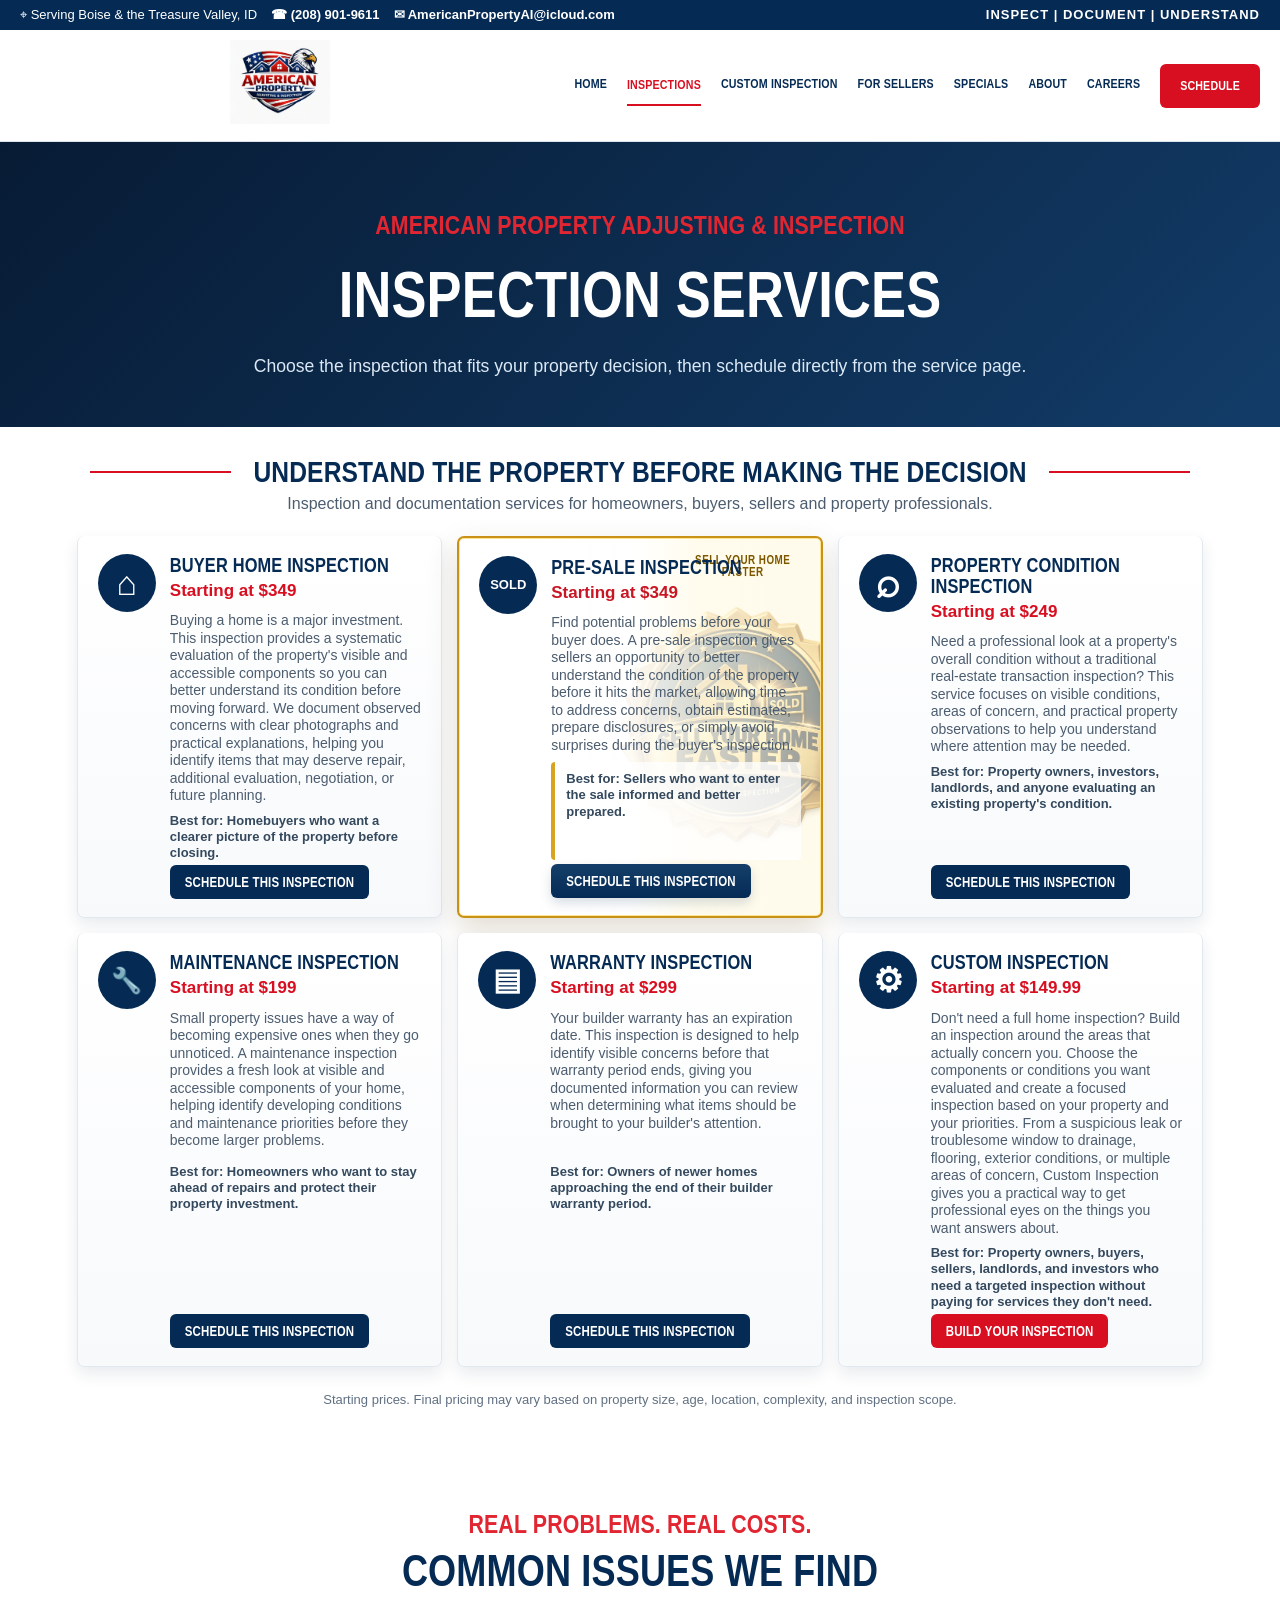
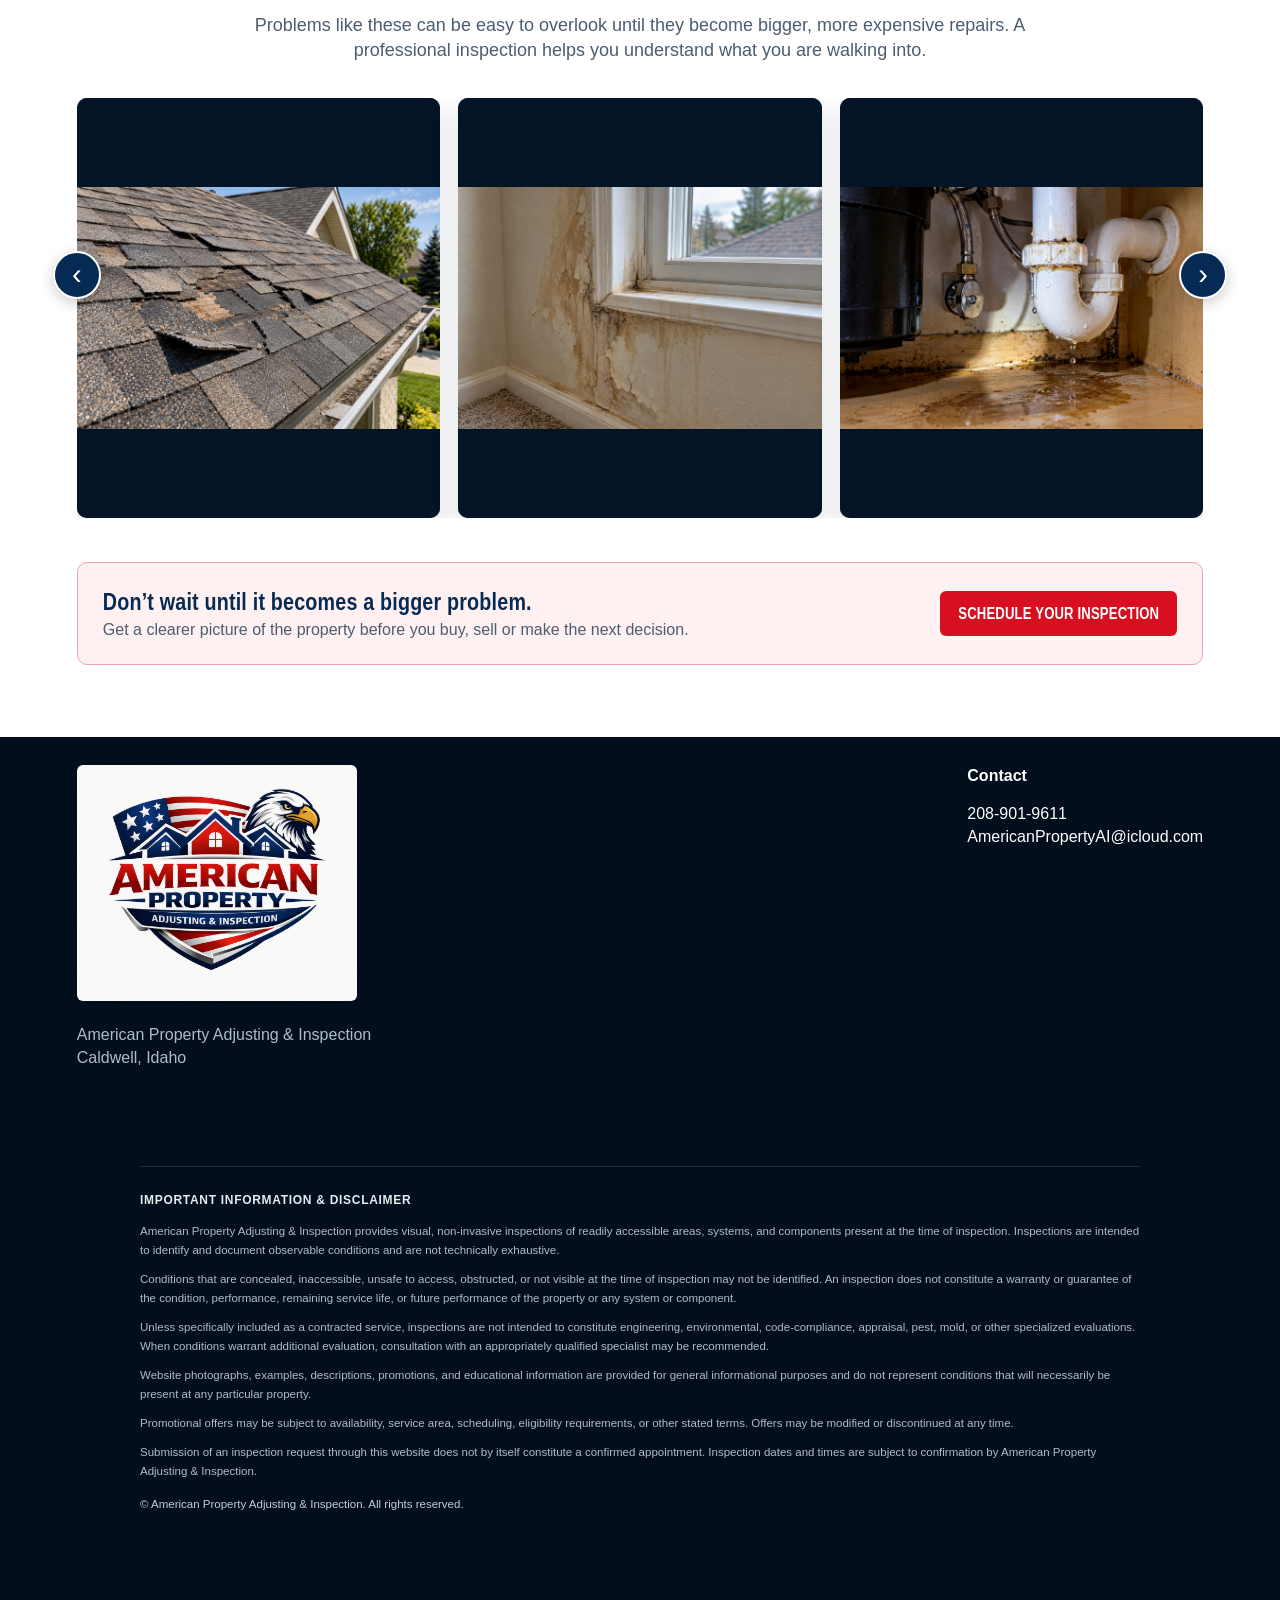
<file: inspections.html>
<!DOCTYPE html>

<html lang="en"><head><meta charset="utf-8"/><meta content="width=device-width,initial-scale=1,viewport-fit=cover" name="viewport"/><title>Inspections | American Property Adjusting &amp; Inspection</title>
<meta content="website" property="og:type"/>
<meta content="$149.99 Site Inspections | American Property Adjusting &amp; Inspection" property="og:title"/>
<meta content="Need a professional set of eyes on a property? Schedule your $149.99 Site Inspection today." property="og:description"/>
<meta content="https://mcjunkinbrad-cpu.github.io/149-site-inspections/" property="og:url"/>
<meta content="https://mcjunkinbrad-cpu.github.io/149-site-inspections/American_Property_Link_Preview.png" property="og:image"/>
<meta content="https://mcjunkinbrad-cpu.github.io/149-site-inspections/American_Property_Link_Preview.png" property="og:image:secure_url"/>
<meta content="image/png" property="og:image:type"/>
<meta content="1200" property="og:image:width"/>
<meta content="630" property="og:image:height"/>
<meta content="American Property Adjusting &amp; Inspection" property="og:image:alt"/>
<meta content="summary_large_image" name="twitter:card"/>
<meta content="$149.99 Site Inspections | American Property Adjusting &amp; Inspection" name="twitter:title"/>
<meta content="Need a professional set of eyes on a property? Schedule your $149.99 Site Inspection today." name="twitter:description"/>
<meta content="https://mcjunkinbrad-cpu.github.io/149-site-inspections/American_Property_Link_Preview.png" name="twitter:image"/><meta content="Professional buyer, pre-sale and property condition inspection services in Caldwell and Idaho's Treasure Valley." name="description"/><style>
:root{--n:#061a33;--n2:#0d3158;--r:#c31825;--w:#fff;--l:#f4f6f8;--t:#172536;--m:#607082}*{box-sizing:border-box}html{scroll-behavior:auto}body{margin:0;font-family:"Arial Narrow","Liberation Sans Narrow","Nimbus Sans Narrow",Impact,Haettenschweiler,sans-serif;color:var(--t);line-height:1.55;letter-spacing:.25px;font-stretch:condensed}a{text-decoration:none}h1,h2,h3,.ey,.btn,.links a,.trust strong,.num,.service-btn,.mobilebar a,.issue-alert strong,.cert-brand,.cert-program,.credential-note h3,label{font-family:"Arial Narrow","Liberation Sans Narrow","Nimbus Sans Narrow",Impact,Haettenschweiler,sans-serif;font-stretch:condensed;font-weight:900;letter-spacing:.2px}.top{background:var(--n);color:#fff;padding:7px 6px;overflow:hidden}.topbar-inner{display:flex;align-items:center;justify-content:center;flex-wrap:nowrap;gap:5px;width:100%;white-space:nowrap;font-size:14px}.topbar-location,.topbar-phone{white-space:nowrap}.top a{color:#fff;font-weight:800}header{background:#fff;position:sticky;top:0;z-index:10;box-shadow:0 2px 12px #0001}.nav{max-width:1180px;margin:auto;padding:8px 20px;display:flex;align-items:center;justify-content:space-between}.logo{width:690px;max-width:55vw;max-height:160px;object-fit:contain}.links{display:flex;gap:22px;align-items:center}.links a{color:var(--n);font-weight:800;font-size:14px}.btn{display:inline-flex;align-items:center;justify-content:center;background:var(--r);color:#fff!important;padding:14px 22px;border-radius:6px;font-weight:900;min-height:50px}.hero{background:linear-gradient(120deg,#06162b,#103b67);color:#fff;padding:80px 6%}.wrap{max-width:1180px;margin:auto}.hero h1{font-size:58px;line-height:1.03;margin:8px 0 20px;max-width:780px}.hero p{font-size:20px;color:#dae4ee;max-width:700px}.ey{color:#e12632;font-weight:900;letter-spacing:2px;font-size:26px;line-height:1.12}.actions{display:flex;gap:12px;flex-wrap:wrap;margin-top:28px}.outline{background:transparent;border:2px solid #fff}.trust{background:var(--r);color:#fff}.trustin{max-width:1180px;margin:auto;display:grid;grid-template-columns:repeat(4,1fr)}.trustin div{text-align:center;padding:22px 10px;border-right:1px solid #ffffff35}.trust strong{display:block}.section{padding:72px 6%}.light{background:var(--l)}.head{text-align:center;max-width:760px;margin:0 auto 38px}.head h2,.copy h2{color:var(--n);font-size:40px;line-height:1.12;margin:8px 0 12px}.head p,.copy p,.card p{color:var(--m)}.cards{display:grid;grid-template-columns:repeat(3,1fr);gap:18px}.card{background:#fff;border-top:5px solid var(--r);padding:30px;border-radius:8px;box-shadow:0 8px 28px #0c22370d}.card h3{color:var(--n);font-size:22px;margin:8px 0}.service-card{cursor:pointer;display:flex;flex-direction:column;transition:transform .2s,box-shadow .2s,border-color .2s}.service-card:hover,.service-card:focus-within{transform:translateY(-4px);box-shadow:0 14px 34px #061a3324;border-top-color:#9f111b}.service-card p{flex:1}.service-card .service-btn{margin-top:14px;width:100%;padding:11px 12px;min-height:44px;font-size:14px;border:0;cursor:pointer}.service-card:focus{outline:3px solid #f2a5ab;outline-offset:3px}@media(max-width:1100px){.cards{grid-template-columns:repeat(3,1fr)}}.feature{display:grid;grid-template-columns:1fr 1.15fr;gap:58px;align-items:center}.photo{min-height:430px;border-radius:10px;background:linear-gradient(145deg,#071a33,#1b5b8c);display:flex;align-items:center;justify-content:center;padding:30px}.photo img{width:90%;max-width:420px;background:white;border-radius:10px}.checks{list-style:none;padding:0}.checks li{margin:12px 0;font-weight:800}.checks li:before{content:'✓';color:var(--r);margin-right:10px}.process{background:var(--n);color:#fff}.process .head h2{color:#fff}.steps{display:grid;grid-template-columns:repeat(3,1fr);gap:20px}.step{border:1px solid #ffffff35;border-radius:8px;padding:28px}.num{font-size:42px;font-weight:900;color:#ef5961}.contact{background:linear-gradient(120deg,#a7111d,#d82a35);color:#fff}.contactgrid{display:grid;grid-template-columns:.8fr 1.2fr;gap:40px;align-items:start}.contact h2{font-size:40px;line-height:1.1}.contact-intro{font-size:20px;line-height:1.55}.contact-phone{white-space:nowrap;font-weight:900}.form{background:#fff;color:var(--t);border-radius:10px;padding:28px}.fields{display:grid;grid-template-columns:1fr 1fr;gap:14px}.field{display:flex;flex-direction:column;gap:5px}.full{grid-column:1/-1}label{font-weight:800;font-size:13px}input,select,textarea{font-family:Arial,Helvetica,sans-serif;border:1px solid #ccd3da;border-radius:6px;padding:13px;width:100%}textarea{min-height:100px}footer{background:#020e1c;color:#aebdca;padding:40px 6% 90px}.foot{max-width:1180px;margin:auto;display:flex;justify-content:space-between;gap:30px}.flogo{width:210px;background:#fff;border-radius:6px}.mobilebar{display:none}.menu{display:none}
@media(max-width:800px){body{padding-bottom:68px}.logo{width:180px;max-width:48vw}.links{display:none}.menu{display:block;background:var(--n);color:#fff;border:0;border-radius:6px;font-size:23px;width:48px;height:48px}.hero{padding:55px 20px;text-align:center}.hero h1{font-size:39px}.hero p{font-size:17px}.actions{flex-direction:column}.actions .btn{width:100%}.trustin{grid-template-columns:1fr 1fr}.section{padding:52px 20px}.head h2,.copy h2,.contact h2{font-size:31px}.contact-intro{font-size:17px}.cards,.feature,.steps,.contactgrid{grid-template-columns:1fr}.photo{min-height:300px}.fields{grid-template-columns:1fr}.full{grid-column:auto}.foot{flex-direction:column}.mobilebar{display:grid;grid-template-columns:1fr 1fr;position:fixed;bottom:0;left:0;right:0;height:68px;z-index:20;box-shadow:0 -3px 15px #0003}.mobilebar a{display:flex;align-items:center;justify-content:center;color:#fff;font-weight:900}.call{background:var(--n)}.book{background:var(--r)}}
@media(max-width:500px){.topbar-inner{font-size:clamp(9px,2.9vw,13px);letter-spacing:-.2px}} @media(max-width:390px){.top{padding:7px 2px}.logo{width:158px;max-width:46vw}.hero h1{font-size:34px}.trustin{grid-template-columns:1fr}}

/* Common Issues carousel */
.issue-section{padding:72px 6%;background:#fff}.issue-head{text-align:center;max-width:850px;margin:0 auto 34px}.issue-head h2{color:var(--n);font-size:44px;line-height:1.08;margin:8px 0 12px}.issue-head p{color:var(--m);font-size:18px}.issue-shell{max-width:1180px;margin:auto;position:relative}.issue-viewport{overflow:hidden}.issue-track{display:flex;gap:18px;transition:transform .45s ease}.issue-card{flex:0 0 calc((100% - 36px)/3);background:var(--n);color:#fff;border-radius:10px;overflow:hidden;box-shadow:0 10px 26px #061a3320;height:auto}.issue-card img{display:block;width:100%;height:420px;object-fit:contain;background:#031426;padding:0}.issue-copy{padding:24px 26px 28px;min-height:150px;overflow:visible}.issue-copy h3{margin:0 0 7px;font-size:21px}.issue-copy p{margin:0;color:#dce6ef}.carousel-btn{position:absolute;top:40%;transform:translateY(-50%);z-index:2;width:48px;height:48px;border-radius:50%;border:2px solid #fff;background:var(--n);color:#fff;font-size:29px;cursor:pointer;box-shadow:0 4px 14px #0003}.carousel-prev{left:-24px}.carousel-next{right:-24px}.issue-dots{display:flex;justify-content:center;gap:9px;margin:22px 0}.issue-dot{width:10px;height:10px;border:0;border-radius:50%;background:#aeb9c5;padding:0;cursor:pointer}.issue-dot.active{background:var(--r)}.issue-alert{max-width:1180px;margin:0 auto;background:#fff1f2;border:1px solid #e7a6ac;border-radius:10px;padding:22px 25px;display:flex;align-items:center;justify-content:space-between;gap:22px}.issue-alert strong{display:block;color:var(--n);font-size:24px}.issue-alert span{color:var(--m)}
@media(max-width:800px){.issue-section{padding:52px 20px}.issue-head h2{font-size:34px}.issue-head p{font-size:16px}.issue-card{flex-basis:100%}.issue-card img{height:300px;padding:0}.issue-copy{min-height:165px;padding:22px 20px 26px}.carousel-prev{left:7px}.carousel-next{right:7px}.issue-alert{flex-direction:column;text-align:center}.issue-alert .btn{width:100%}}

/* Professional credentials */
.credentials{background:linear-gradient(180deg,#f4f6f8,#fff);padding:72px 6%}.credential-grid{max-width:1080px;margin:36px auto 0;display:grid;grid-template-columns:1fr 1fr;gap:28px}.credential-card{background:#fff;border:1px solid #d9e0e7;border-radius:14px;padding:18px;box-shadow:0 16px 38px #061a3318}.certificate-art{aspect-ratio:1.414/1;background:#fff;border:9px double #173b5c;box-shadow:inset 0 0 0 2px #aab8c5;padding:32px 34px;display:flex;flex-direction:column;align-items:center;justify-content:center;text-align:center;color:#111;position:relative;overflow:hidden}.certificate-art:before{content:'';position:absolute;inset:13px;border:1px solid #c4ccd3;pointer-events:none}.cert-brand{font-weight:900;font-size:34px;letter-spacing:1px;color:#111}.cert-brand b{color:#2e6c9d}.cert-small{font-size:11px;letter-spacing:2px;font-weight:800;margin-top:3px}.cert-rule{width:52%;border-top:2px dashed #555;margin:14px 0}.cert-award{font-family:Georgia,serif;font-weight:700;letter-spacing:2px;font-size:14px;margin:8px 0}.cert-name{font-family:Georgia,serif;font-weight:800;letter-spacing:4px;font-size:21px;border-bottom:2px solid #555;min-width:58%;padding:3px 15px 8px}.cert-program{font-weight:800;font-size:17px;line-height:1.25;max-width:78%;margin:18px 0 12px}.cert-meta{display:flex;width:76%;justify-content:space-between;font-weight:800;font-size:12px;margin-top:8px}.mold-art{border-style:solid;border-width:7px}.mold-badge{border:5px solid #173b5c;padding:5px 13px;font-weight:900;line-height:1;font-size:24px;margin-bottom:10px}.mold-badge small{display:block;font-size:11px;letter-spacing:2px;margin-top:5px}.cert-watermark{position:absolute;font-size:62px;font-weight:900;color:#152f4810;letter-spacing:3px;transform:rotate(-4deg);z-index:0}.certificate-art>*{position:relative;z-index:1}.credential-note{padding:18px 4px 2px}.credential-note h3{color:var(--n);margin:0 0 5px;font-size:21px}.credential-note p{color:var(--m);margin:0;font-size:14px}.cred-disclaimer{max-width:850px;margin:24px auto 0;text-align:center;color:var(--m);font-size:13px}.credential-card:hover{transform:translateY(-3px);transition:.2s;box-shadow:0 20px 45px #061a3324}@media(max-width:800px){.credentials{padding:52px 20px}.credential-grid{grid-template-columns:1fr}.certificate-art{padding:22px 20px}.cert-brand{font-size:27px}.cert-award{font-size:11px}.cert-name{font-size:17px}.cert-program{font-size:14px}.cert-watermark{font-size:48px}}

  /* Promotions and Careers */
  .promo-section{padding:72px 6%;background:linear-gradient(135deg,#061a33,#0d3158);color:#fff}.promo-section .head h2{color:#fff}.promo-section .head p{color:#d9e5ef}.promo-icon{width:68px;height:68px;margin:0 auto 12px;border-radius:50%;display:flex;align-items:center;justify-content:center;background:var(--r);color:#fff;font-size:34px;font-weight:900;box-shadow:0 10px 25px #0003}.promo-grid{max-width:1180px;margin:auto;display:grid;grid-template-columns:repeat(4,1fr);gap:18px}.promo-card{background:#fff;color:var(--t);border-radius:12px;padding:26px;display:flex;flex-direction:column;border:2px solid transparent;box-shadow:0 12px 30px #0002}.promo-card:hover{transform:translateY(-4px);border-color:#ef5961;transition:.2s}.promo-card h3{color:var(--n);font-size:23px;margin:8px 0}.promo-card p{color:var(--m);flex:1}.promo-badge{display:inline-block;align-self:flex-start;background:#fff1f2;color:var(--r);border:1px solid #efb0b5;border-radius:999px;padding:6px 10px;font-weight:900;font-size:12px}.promo-card .btn{width:100%;margin-top:14px;border:0;cursor:pointer}.promo-note{text-align:center;color:#cbd8e4;font-size:13px;margin:20px auto 0;max-width:850px}
  .careers{padding:72px 6%;background:#fff}.career-grid{max-width:1000px;margin:34px auto;display:grid;grid-template-columns:1fr 1fr;gap:24px}.career-card{background:var(--l);border-left:6px solid var(--r);border-radius:10px;padding:28px;box-shadow:0 10px 25px #061a3312}.career-card h3{color:var(--n);font-size:26px;margin:0 0 8px}.career-card ul{padding-left:20px;color:var(--m)}.career-card .btn{border:0;cursor:pointer}.career-form-wrap{max-width:900px;margin:34px auto 0;background:var(--n);border-radius:14px;padding:24px}.career-form-wrap h3{color:#fff;font-size:28px;margin:0 0 14px;text-align:center}.career-help{color:#d8e3ed;text-align:center;font-size:13px;margin:0 0 18px}.resume-note{font-size:12px;color:#607082;margin:4px 0 0}.status-message{display:none;margin-top:12px;padding:12px;border-radius:6px;background:#eef8f0;color:#245c31;font-family:Arial,Helvetica,sans-serif}
  @media(max-width:1000px){.promo-grid{grid-template-columns:1fr 1fr}}
  @media(max-width:800px){.promo-section,.careers{padding:52px 20px}.promo-grid,.career-grid{grid-template-columns:1fr}.career-form-wrap{padding:16px}.links{gap:12px}}

  /* Small-print website disclaimer */
  .site-disclaimer{background:#020e1c;color:#aebdca;padding:0 6% 105px;font-family:Arial,Helvetica,sans-serif}
  .site-disclaimer-inner{max-width:1000px;margin:0 auto;border-top:1px solid rgba(255,255,255,.12);padding-top:24px;font-size:11.5px;line-height:1.65}
  .site-disclaimer h3{margin:0 0 12px;color:#e5ebf0;font-family:Arial,Helvetica,sans-serif;font-size:12px;letter-spacing:.7px;font-weight:800}
  .site-disclaimer p{margin:0 0 10px;color:#aebdca}
  .site-disclaimer .copyright{margin-top:14px;color:#c5ced7}
  @media(max-width:800px){.site-disclaimer{padding:0 20px 92px}.site-disclaimer-inner{font-size:11px}}


/* Seller risk carousel */
.seller-risk{padding:72px 6%;background:#061a33;color:#fff}.seller-risk .head{max-width:900px}.seller-risk .head h2{color:#fff;font-size:44px}.seller-risk .head p{color:#d9e5ef;font-size:18px}.risk-shell{max-width:1050px;margin:34px auto 0;position:relative}.risk-viewport{overflow:hidden;border-radius:14px;background:#020e1c;box-shadow:0 18px 45px #0005}.risk-track{display:flex;transition:transform .45s ease}.risk-card{flex:0 0 100%;width:100%;background:#020e1c}.risk-card img{display:block;width:100%;height:590px;object-fit:contain;background:#020e1c}.risk-copy{padding:26px 30px 30px;text-align:center}.risk-copy h3{margin:0 0 8px;color:#fff;font-size:28px}.risk-copy p{margin:0 auto;color:#d8e3ed;max-width:800px;font-size:17px}.risk-btn{position:absolute;top:43%;transform:translateY(-50%);z-index:2;width:50px;height:50px;border-radius:50%;border:2px solid #fff;background:#c31825;color:#fff;font-size:30px;cursor:pointer;box-shadow:0 4px 14px #0005}.risk-prev{left:-25px}.risk-next{right:-25px}.risk-dots{display:flex;justify-content:center;gap:8px;flex-wrap:wrap;margin:20px 0}.risk-dot{width:9px;height:9px;border:0;border-radius:50%;background:#7e8fa0;cursor:pointer;padding:0}.risk-dot.active{background:#e12632}.risk-legal{max-width:1000px;margin:28px auto 0;background:#fff;color:#172536;border-left:6px solid #c31825;border-radius:10px;padding:26px 28px}.risk-legal h3{color:#061a33;font-size:29px;margin:0 0 10px}.risk-legal p{color:#607082;margin:0 0 12px}.risk-legal .fine{font-size:12px;color:#6c7986}.risk-cta{text-align:center;margin-top:25px}@media(max-width:800px){.seller-risk{padding:52px 20px}.seller-risk .head h2{font-size:34px}.seller-risk .head p{font-size:16px}.risk-card img{height:390px}.risk-copy{padding:22px 18px 25px}.risk-copy h3{font-size:23px}.risk-copy p{font-size:15px}.risk-prev{left:7px}.risk-next{right:7px}.risk-legal{padding:22px 20px}.risk-legal h3{font-size:25px}}

/* Custom builder: hidden until requested */
.custom-inspection[hidden]{display:none!important}
.custom-inspection{padding:72px 6%;background:#f4f6f8}
.custom-builder{max-width:1180px;margin:auto;display:grid;grid-template-columns:1.4fr .6fr;gap:24px;align-items:start}
.custom-options{display:grid;grid-template-columns:1fr 1fr;gap:12px}
.custom-option{background:#fff;border:2px solid #dce2e8;border-radius:10px;padding:15px;display:grid;grid-template-columns:auto 1fr auto;gap:10px;align-items:center;cursor:pointer}
.custom-option:has(input:checked){border-color:#c31825;box-shadow:0 0 0 2px #c3182520}.custom-option.trip-charge{background:#fff5f6;border-color:#c31825;cursor:default}.custom-option.trip-charge input{accent-color:#c31825}.custom-option.trip-charge span:after{content:" • REQUIRED";color:#c31825;font-size:11px;font-weight:900;letter-spacing:.7px}.custom-option.trip-charge strong{color:#c31825;font-size:19px}
.custom-summary{background:#061a33;color:#fff;border-radius:12px;padding:24px;position:sticky;top:110px}
.custom-total{font-size:46px;font-weight:900;color:#ef5961}.custom-min,.custom-note{color:#607082}.custom-selected{margin:16px 0;color:#dce6ef}.custom-summary .btn{width:100%;border:0;cursor:pointer}
@media(max-width:800px){.custom-inspection{padding:52px 20px}.custom-builder,.custom-options{grid-template-columns:1fr}.custom-summary{position:static}}
.price-cta{display:inline-flex;align-items:center;gap:10px;margin-top:20px;padding:13px 18px;border:2px solid #ef5961;border-radius:8px;color:#fff;background:#c31825;font-weight:900;font-size:20px;letter-spacing:.7px;box-shadow:0 8px 22px #0003}.price-cta:hover{background:#e12632;transform:translateY(-2px)}.service-price{display:block;color:#c31825;font-size:23px;font-weight:900;margin:3px 0 12px}.service-best{font-size:13px!important;font-weight:800;color:#34495e!important;margin-top:12px}.price-note{max-width:900px;margin:24px auto 0;text-align:center;color:#607082;font-size:13px}</style><style>
.page-intro{padding:70px 18px 48px;background:linear-gradient(135deg,#071b34,#123c68);color:#fff;text-align:center}.page-intro h1{font-size:clamp(2rem,5vw,4rem);margin:8px 0 14px}.page-intro p{max-width:780px;margin:0 auto;color:#dbe8f5;font-size:1.1rem}.home-choices{padding:34px 18px;background:#fff}.choice-grid{max-width:1120px;margin:auto;display:grid;grid-template-columns:repeat(3,1fr);gap:18px}.choice{display:block;padding:26px;border-radius:18px;background:#f4f7fb;border:1px solid #dbe3ed;color:#071b34;text-decoration:none;box-shadow:0 8px 24px rgba(0,0,0,.07)}.choice strong{display:block;font-size:1.25rem;margin-bottom:7px}.nav .logo{cursor:pointer}.links a.active{color:#e12632;border-bottom:2px solid #e12632}.mobilebar a{font-size:.78rem}@media(max-width:820px){.choice-grid{grid-template-columns:1fr}.links{display:flex;overflow-x:auto;gap:14px}.links a{white-space:nowrap}.nav{align-items:flex-start}.menu{display:none!important}.page-intro{padding-top:48px}}

/* Balanced six-card inspection grid */
#services .cards,.service-grid{grid-template-columns:repeat(3,minmax(0,1fr));align-items:stretch}
#services .service-card,.service-grid .service-card{height:100%;min-height:100%}
#services .service-card .service-btn,.service-grid .service-card .service-btn{margin-top:auto}
@media(max-width:900px) and (min-width:801px){#services .cards,.service-grid{grid-template-columns:repeat(2,minmax(0,1fr))}}
@media(max-width:800px){#services .cards,.service-grid{grid-template-columns:1fr}}
</style><link href="premium-theme.css" rel="stylesheet"/></head><body><div class="top"><div class="topbar-inner"><span class="topbar-location">Serving Boise &amp; the Treasure Valley, ID</span><a class="topbar-phone" href="tel:2089019611">(208) 901-9611</a><a class="topbar-email" href="mailto:AmericanPropertyAI@icloud.com">AmericanPropertyAI@icloud.com</a><span class="top-motto">INSPECT  |  DOCUMENT  |  UNDERSTAND</span></div></div><header><div class="nav"><a aria-label="American Property Adjusting &amp; Inspection home" href="index.html"><img alt="American Property Adjusting &amp; Inspection logo" class="logo" src="logo.png"/></a><nav class="links"><a href="index.html">Home</a><a aria-current="page" href="inspections.html">Inspections</a><a href="custom-inspection.html">Custom Inspection</a><a href="sellers.html">For Sellers</a><a href="specials.html">Specials</a><a href="about.html">About</a><a href="careers.html">Careers</a><a class="btn" href="schedule.html">Schedule</a></nav><button aria-label="Menu" class="menu">☰</button></div></header><section class="page-intro"><div class="wrap"><span class="ey">AMERICAN PROPERTY ADJUSTING &amp; INSPECTION</span><h1>Inspection Services</h1><p>Choose the inspection that fits your property decision, then schedule directly from the service page.</p></div></section><section class="section light" id="services"><div class="wrap"><div class="head"><span class="ey" style="color:#e12632">INSPECTION SERVICES</span><h2>Understand the Property Before Making the Decision</h2><p>Inspection and documentation services for homeowners, buyers, sellers and property professionals.</p></div><div class="cards">
<article class="card service-card" data-inspection="Buyer Inspection" data-url="schedule.html?type=Buyer%20Inspection" tabindex="0"><h3>Buyer Home Inspection</h3><span class="service-price">Starting at $349</span><p>Buying a home is a major investment. This inspection provides a systematic evaluation of the property's visible and accessible components so you can better understand its condition before moving forward. We document observed concerns with clear photographs and practical explanations, helping you identify items that may deserve repair, additional evaluation, negotiation, or future planning.</p><p class="service-best"><strong>Best for:</strong> Homebuyers who want a clearer picture of the property before closing.</p><button class="btn service-btn" type="button">Schedule This Inspection</button></article>
<article class="card service-card presale-award-card" data-inspection="Pre-Sale Inspection" data-url="schedule.html?type=Pre-Sale%20Inspection" tabindex="0"><h3>Pre-Sale Inspection</h3><span class="service-price">Starting at $349</span><p>Find potential problems before your buyer does. A pre-sale inspection gives sellers an opportunity to better understand the condition of the property before it hits the market, allowing time to address concerns, obtain estimates, prepare disclosures, or simply avoid surprises during the buyer's inspection.</p><p class="service-best"><strong>Best for:</strong> Sellers who want to enter the sale informed and better prepared.</p><button class="btn service-btn" type="button">Schedule This Inspection</button></article>
<article class="card service-card" data-inspection="Property Condition Inspection" data-url="schedule.html?type=Property%20Condition%20Inspection" tabindex="0"><h3>Property Condition Inspection</h3><span class="service-price">Starting at $249</span><p>Need a professional look at a property's overall condition without a traditional real-estate transaction inspection? This service focuses on visible conditions, areas of concern, and practical property observations to help you understand where attention may be needed.</p><p class="service-best"><strong>Best for:</strong> Property owners, investors, landlords, and anyone evaluating an existing property's condition.</p><button class="btn service-btn" type="button">Schedule This Inspection</button></article>
<article class="card service-card" data-inspection="Maintenance Inspection" data-url="schedule.html?type=Maintenance%20Inspection" tabindex="0"><h3>Maintenance Inspection</h3><span class="service-price">Starting at $199</span><p>Small property issues have a way of becoming expensive ones when they go unnoticed. A maintenance inspection provides a fresh look at visible and accessible components of your home, helping identify developing conditions and maintenance priorities before they become larger problems.</p><p class="service-best"><strong>Best for:</strong> Homeowners who want to stay ahead of repairs and protect their property investment.</p><button class="btn service-btn" type="button">Schedule This Inspection</button></article>
<article class="card service-card" data-inspection="Warranty Inspection" data-url="schedule.html?type=Warranty%20Inspection" tabindex="0"><h3>Warranty Inspection</h3><span class="service-price">Starting at $299</span><p>Your builder warranty has an expiration date. This inspection is designed to help identify visible concerns before that warranty period ends, giving you documented information you can review when determining what items should be brought to your builder's attention.</p><p class="service-best"><strong>Best for:</strong> Owners of newer homes approaching the end of their builder warranty period.</p><button class="btn service-btn" type="button">Schedule This Inspection</button></article>
<article class="card service-card custom-card" data-target="custom" data-url="custom-inspection.html" tabindex="0"><h3>Custom Inspection</h3><span class="service-price">Starting at $149.99</span><p>Don't need a full home inspection? Build an inspection around the areas that actually concern you. Choose the components or conditions you want evaluated and create a focused inspection based on your property and your priorities. From a suspicious leak or troublesome window to drainage, flooring, exterior conditions, or multiple areas of concern, Custom Inspection gives you a practical way to get professional eyes on the things you want answers about.</p><p class="service-best"><strong>Best for:</strong> Property owners, buyers, sellers, landlords, and investors who need a targeted inspection without paying for services they don't need.</p><button class="btn service-btn" type="button">Build Your Inspection</button></article>
</div><p class="price-note">Starting prices. Final pricing may vary based on property size, age, location, complexity, and inspection scope.</p></div></section><section class="issue-section" id="issues">
<div class="issue-head">
<span class="ey" style="color:#e12632">REAL PROBLEMS. REAL COSTS.</span>
<h2>Common Issues We Find</h2>
<p>Problems like these can be easy to overlook until they become bigger, more expensive repairs. A professional inspection helps you understand what you are walking into.</p>
</div>
<div class="issue-shell">
<button aria-label="Previous inspection issue" class="carousel-btn carousel-prev" type="button">‹</button>
<div class="issue-viewport">
<div class="issue-track">
<article class="issue-card"><img alt="Damaged asphalt roof shingles" src="issue-roof.png"/></article>
<article class="issue-card"><img alt="Water staining near an interior window" src="issue-water.png"/></article>
<article class="issue-card"><img alt="Plumbing leak beneath a sink" src="issue-plumbing.png"/></article>
<article class="issue-card"><img alt="Residential electrical panel condition" src="issue-electrical.png"/></article>
<article class="issue-card"><img alt="Crack in a residential foundation wall" src="issue-foundation.png"/></article>
</div>
</div>
<button aria-label="Next inspection issue" class="carousel-btn carousel-next" type="button">›</button>
<div aria-label="Carousel pages" class="issue-dots"></div>
</div>
<div class="issue-alert">
<div><strong>Don’t wait until it becomes a bigger problem.</strong><span>Get a clearer picture of the property before you buy, sell or make the next decision.</span></div>
<a class="btn" href="schedule.html">Schedule Your Inspection</a>
</div>
</section><footer><div class="foot"><div><img alt="American Property Adjusting &amp; Inspection" class="flogo" src="logo.png"/><p>American Property Adjusting &amp; Inspection<br/>Caldwell, Idaho</p></div><div><strong style="color:white">Contact</strong><p><a href="tel:2089019611" style="color:white">208-901-9611</a><br/><a href="mailto:AmericanPropertyAI@icloud.com" style="color:white">AmericanPropertyAI@icloud.com</a></p></div></div></footer><section aria-label="Important information and disclaimer" class="site-disclaimer">
<div class="site-disclaimer-inner">
<h3>IMPORTANT INFORMATION &amp; DISCLAIMER</h3>
<p>American Property Adjusting &amp; Inspection provides visual, non-invasive inspections of readily accessible areas, systems, and components present at the time of inspection. Inspections are intended to identify and document observable conditions and are not technically exhaustive.</p>
<p>Conditions that are concealed, inaccessible, unsafe to access, obstructed, or not visible at the time of inspection may not be identified. An inspection does not constitute a warranty or guarantee of the condition, performance, remaining service life, or future performance of the property or any system or component.</p>
<p>Unless specifically included as a contracted service, inspections are not intended to constitute engineering, environmental, code-compliance, appraisal, pest, mold, or other specialized evaluations. When conditions warrant additional evaluation, consultation with an appropriately qualified specialist may be recommended.</p>
<p>Website photographs, examples, descriptions, promotions, and educational information are provided for general informational purposes and do not represent conditions that will necessarily be present at any particular property.</p>
<p>Promotional offers may be subject to availability, service area, scheduling, eligibility requirements, or other stated terms. Offers may be modified or discontinued at any time.</p>
<p>Submission of an inspection request through this website does not by itself constitute a confirmed appointment. Inspection dates and times are subject to confirmation by American Property Adjusting &amp; Inspection.</p>
<p class="copyright">© American Property Adjusting &amp; Inspection. All rights reserved.</p>
</div>
</section><div class="mobilebar"><a href="tel:2089019611">Call</a><a href="custom-inspection.html">Custom</a><a href="schedule.html">Schedule</a></div><script>
const businessEmail='AmericanPropertyAI@icloud.com';
document.querySelectorAll('nav.links a').forEach(a=>{if(a.getAttribute('href')===location.pathname.split('/').pop()||(!location.pathname.split('/').pop()&&a.getAttribute('href')==='index.html'))a.classList.add('active');});
document.querySelectorAll('.service-card').forEach(card=>{const go=()=>{if(card.dataset.url)location.href=card.dataset.url;};card.addEventListener('click',go);card.addEventListener('keydown',e=>{if(e.key==='Enter'||e.key===' '){e.preventDefault();go();}});const b=card.querySelector('button');if(b)b.addEventListener('click',e=>{e.stopPropagation();go();});});
document.querySelectorAll('.promo-schedule').forEach(b=>b.addEventListener('click',()=>location.href='schedule.html?type='+encodeURIComponent(b.dataset.inspection||'')));
document.querySelectorAll('.career-apply').forEach(b=>b.addEventListener('click',()=>{const p=document.getElementById('careerPosition');if(p)p.value=b.dataset.position||'';document.getElementById('career-application')?.scrollIntoView({behavior:'smooth'});}));
const boxes=Array.from(document.querySelectorAll('#customOptions input[type="checkbox"]:not(#tripCharge)'));const tripCharge=document.getElementById('tripCharge'),totalEl=document.getElementById('customTotal'),selectedEl=document.getElementById('customSelected'),scheduleCustom=document.getElementById('scheduleCustom');function updateCustom(){const chosen=boxes.filter(b=>b.checked),estimate=149.99+chosen.reduce((s,b)=>s+Number(b.dataset.price||0),0);if(totalEl)totalEl.textContent='$'+estimate.toFixed(2);if(selectedEl)selectedEl.textContent=['Trip / Site Visit Charge ($149.99)'].concat(chosen.map(b=>b.value+' (+$'+b.dataset.price+')')).join(' • ');return{chosen,estimate};}boxes.forEach(b=>b.addEventListener('change',updateCustom));if(scheduleCustom)scheduleCustom.addEventListener('click',()=>{const r=updateCustom();sessionStorage.setItem('customNotes','Custom Inspection base: Trip / Site Visit Charge ($149.99)\nAdditional selections: '+(r.chosen.length?r.chosen.map(b=>b.value+' (+$'+b.dataset.price+')').join(', '):'None')+'\nEstimated price: $'+r.estimate.toFixed(2)+' (subject to confirmation).');location.href='schedule.html?type=Custom%20Inspection';});updateCustom();
const params=new URLSearchParams(location.search),type=document.getElementById('type'),notes=document.getElementById('notes');if(type&&params.get('type'))type.value=params.get('type');if(notes&&sessionStorage.getItem('customNotes')){notes.value=sessionStorage.getItem('customNotes');sessionStorage.removeItem('customNotes');}
const insp=document.getElementById('inspectionForm');if(insp)insp.addEventListener('submit',function(e){e.preventDefault();if(!this.reportValidity())return;const g=id=>document.getElementById(id)?.value.trim()||'';const subject=`Inspection Request - ${g('name')} - ${g('type')}`;const body=[`Name: ${g('name')}`,`Phone: ${g('phone')}`,`Email: ${g('email')}`,`Property Address: ${g('address')}`,`Inspection Type: ${g('type')}`,`Preferred Date: ${g('date')}`,`Preferred Time: ${g('time')}`,'',`Additional Notes: ${g('notes')||'None'}`].join('\n');location.href=`mailto:${businessEmail}?subject=${encodeURIComponent(subject)}&body=${encodeURIComponent(body)}`;});
const ref=document.getElementById('referralForm');if(ref)ref.addEventListener('submit',function(e){e.preventDefault();if(!this.reportValidity())return;const g=id=>document.getElementById(id)?.value.trim()||'';const subject=`Referral Reward - ${g('friendName')} - Referred by ${g('referrerName')}`;const body=[`Referred by: ${g('referrerName')}`,`Referrer Phone: ${g('referrerPhone')}`,`Referrer Email: ${g('referrerEmail')}`,`Friend: ${g('friendName')}`,`Friend Phone: ${g('friendPhone')}`,`Friend Email: ${g('friendEmail')}`,`Notes: ${g('referralNotes')||'None'}`].join('\n');location.href=`mailto:${businessEmail}?subject=${encodeURIComponent(subject)}&body=${encodeURIComponent(body)}`;});
const career=document.getElementById('careerForm');if(career)career.addEventListener('submit',function(e){e.preventDefault();if(!this.reportValidity())return;const g=id=>document.getElementById(id)?.value.trim()||'';const subject=`Career Application - ${g('careerPosition')} - ${g('applicantName')}`;const body=[`Name: ${g('applicantName')}`,`Phone: ${g('applicantPhone')}`,`Email: ${g('applicantEmail')}`,`Position: ${g('careerPosition')}`,`Experience: ${g('careerExperience')}`,`Introduction: ${g('careerIntro')}`,'','Please attach the selected resume before sending.'].join('\n');location.href=`mailto:${businessEmail}?subject=${encodeURIComponent(subject)}&body=${encodeURIComponent(body)}`;});
</script></body></html>
<style>.issue-copy,.risk-copy{display:none!important}</style>
</file>
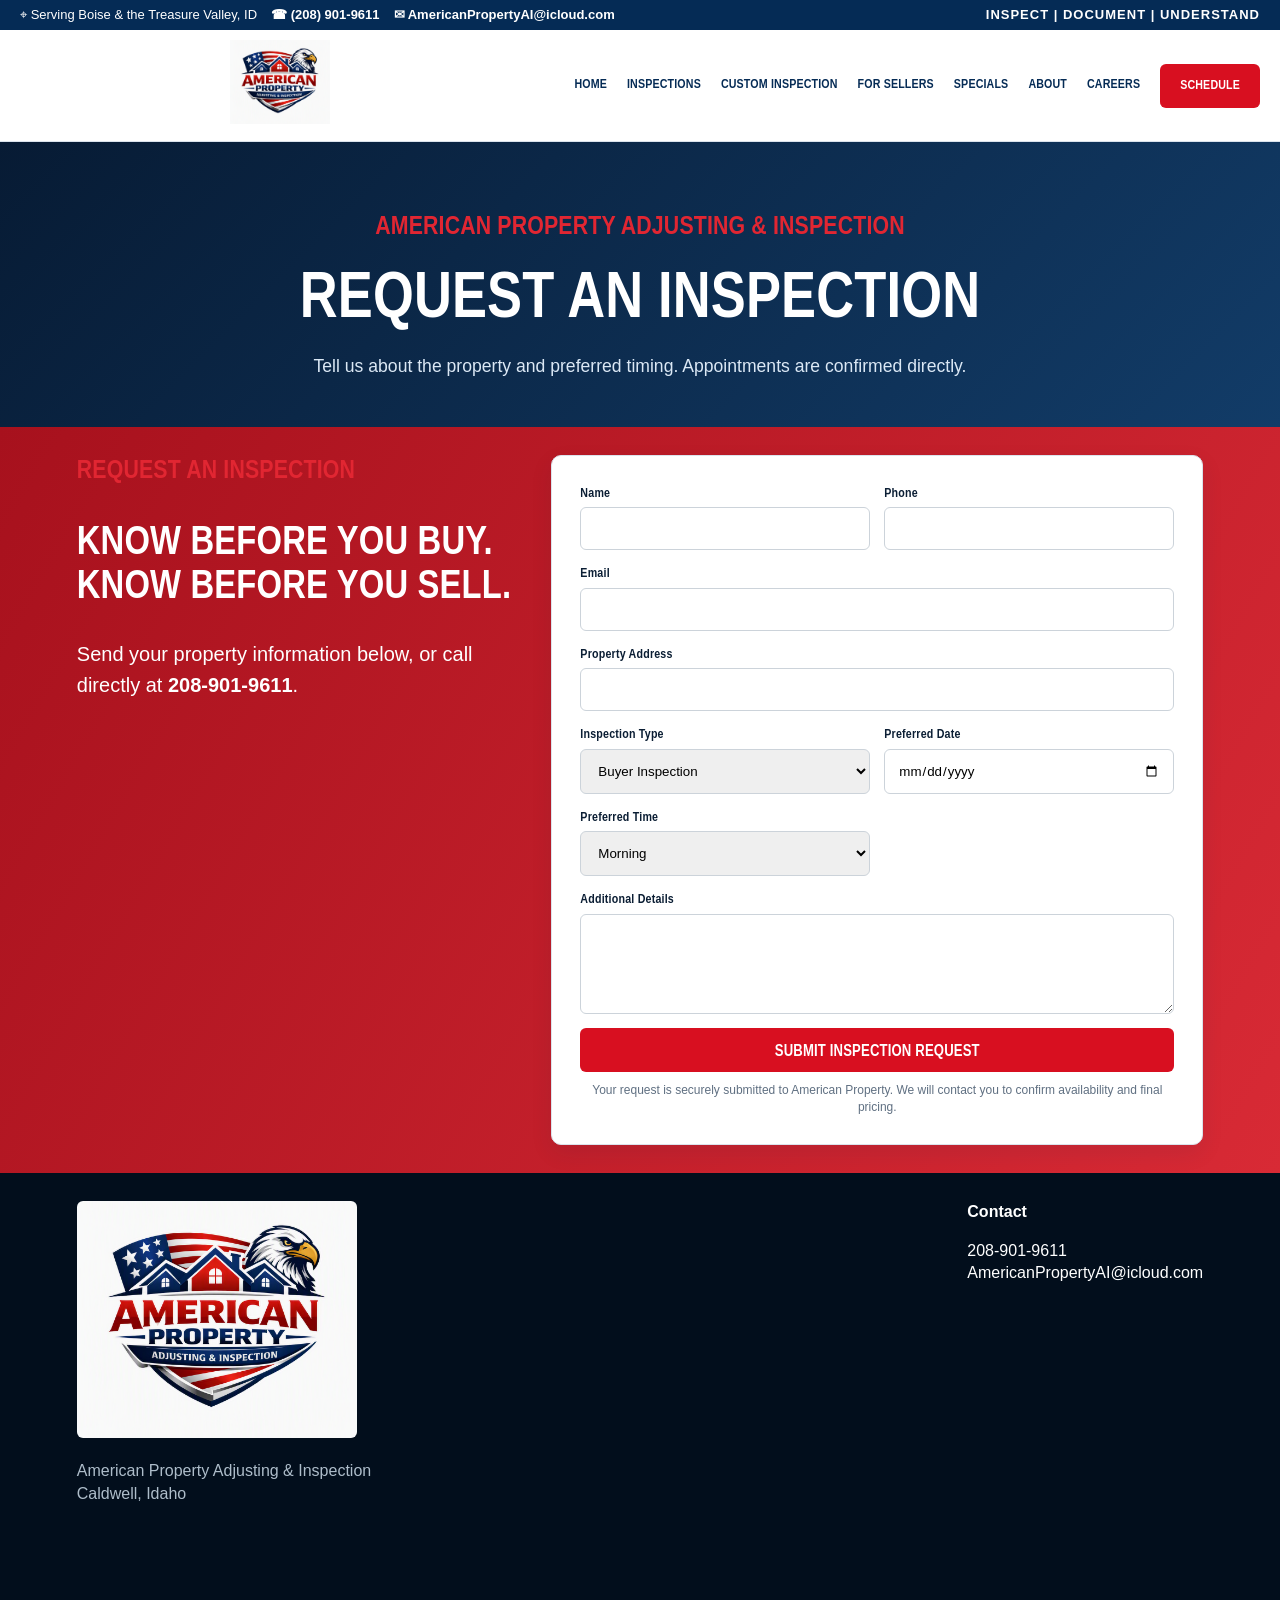
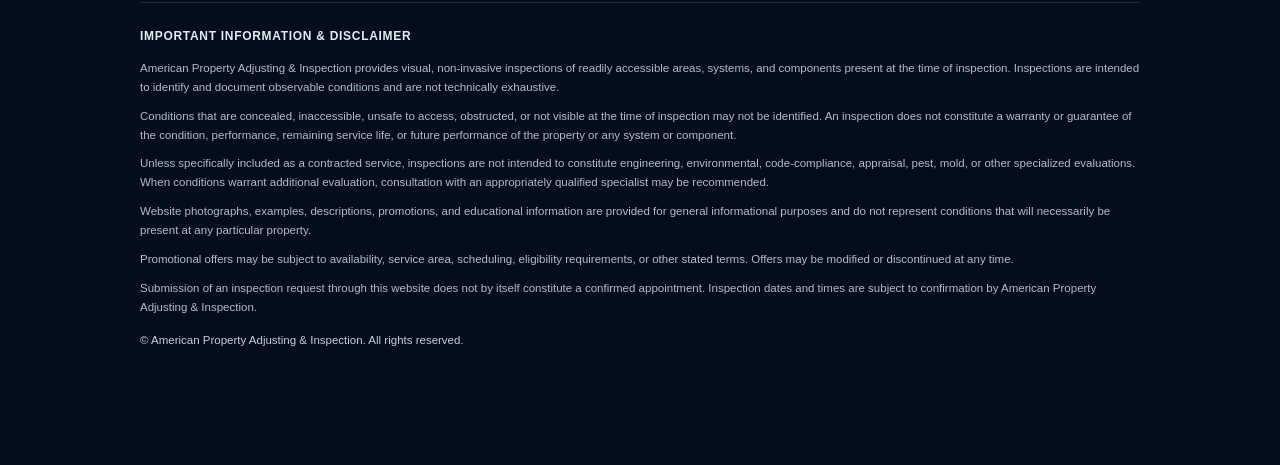
<file: schedule.html>
<!DOCTYPE html>

<html lang="en"><head><meta charset="utf-8"/><meta content="width=device-width,initial-scale=1,viewport-fit=cover" name="viewport"/><title>Schedule | American Property Adjusting &amp; Inspection</title>
<meta content="website" property="og:type"/>
<meta content="$149.99 Site Inspections | American Property Adjusting &amp; Inspection" property="og:title"/>
<meta content="Need a professional set of eyes on a property? Schedule your $149.99 Site Inspection today." property="og:description"/>
<meta content="https://mcjunkinbrad-cpu.github.io/149-site-inspections/" property="og:url"/>
<meta content="https://mcjunkinbrad-cpu.github.io/149-site-inspections/American_Property_Link_Preview.png" property="og:image"/>
<meta content="https://mcjunkinbrad-cpu.github.io/149-site-inspections/American_Property_Link_Preview.png" property="og:image:secure_url"/>
<meta content="image/png" property="og:image:type"/>
<meta content="1200" property="og:image:width"/>
<meta content="630" property="og:image:height"/>
<meta content="American Property Adjusting &amp; Inspection" property="og:image:alt"/>
<meta content="summary_large_image" name="twitter:card"/>
<meta content="$149.99 Site Inspections | American Property Adjusting &amp; Inspection" name="twitter:title"/>
<meta content="Need a professional set of eyes on a property? Schedule your $149.99 Site Inspection today." name="twitter:description"/>
<meta content="https://mcjunkinbrad-cpu.github.io/149-site-inspections/American_Property_Link_Preview.png" name="twitter:image"/><meta content="Professional buyer, pre-sale and property condition inspection services in Caldwell and Idaho's Treasure Valley." name="description"/><style>
:root{--n:#061a33;--n2:#0d3158;--r:#c31825;--w:#fff;--l:#f4f6f8;--t:#172536;--m:#607082}*{box-sizing:border-box}html{scroll-behavior:auto}body{margin:0;font-family:"Arial Narrow","Liberation Sans Narrow","Nimbus Sans Narrow",Impact,Haettenschweiler,sans-serif;color:var(--t);line-height:1.55;letter-spacing:.25px;font-stretch:condensed}a{text-decoration:none}h1,h2,h3,.ey,.btn,.links a,.trust strong,.num,.service-btn,.mobilebar a,.issue-alert strong,.cert-brand,.cert-program,.credential-note h3,label{font-family:"Arial Narrow","Liberation Sans Narrow","Nimbus Sans Narrow",Impact,Haettenschweiler,sans-serif;font-stretch:condensed;font-weight:900;letter-spacing:.2px}.top{background:var(--n);color:#fff;padding:7px 6px;overflow:hidden}.topbar-inner{display:flex;align-items:center;justify-content:center;flex-wrap:nowrap;gap:5px;width:100%;white-space:nowrap;font-size:14px}.topbar-location,.topbar-phone{white-space:nowrap}.top a{color:#fff;font-weight:800}header{background:#fff;position:sticky;top:0;z-index:10;box-shadow:0 2px 12px #0001}.nav{max-width:1180px;margin:auto;padding:8px 20px;display:flex;align-items:center;justify-content:space-between}.logo{width:690px;max-width:55vw;max-height:160px;object-fit:contain}.links{display:flex;gap:22px;align-items:center}.links a{color:var(--n);font-weight:800;font-size:14px}.btn{display:inline-flex;align-items:center;justify-content:center;background:var(--r);color:#fff!important;padding:14px 22px;border-radius:6px;font-weight:900;min-height:50px}.hero{background:linear-gradient(120deg,#06162b,#103b67);color:#fff;padding:80px 6%}.wrap{max-width:1180px;margin:auto}.hero h1{font-size:58px;line-height:1.03;margin:8px 0 20px;max-width:780px}.hero p{font-size:20px;color:#dae4ee;max-width:700px}.ey{color:#e12632;font-weight:900;letter-spacing:2px;font-size:26px;line-height:1.12}.actions{display:flex;gap:12px;flex-wrap:wrap;margin-top:28px}.outline{background:transparent;border:2px solid #fff}.trust{background:var(--r);color:#fff}.trustin{max-width:1180px;margin:auto;display:grid;grid-template-columns:repeat(4,1fr)}.trustin div{text-align:center;padding:22px 10px;border-right:1px solid #ffffff35}.trust strong{display:block}.section{padding:72px 6%}.light{background:var(--l)}.head{text-align:center;max-width:760px;margin:0 auto 38px}.head h2,.copy h2{color:var(--n);font-size:40px;line-height:1.12;margin:8px 0 12px}.head p,.copy p,.card p{color:var(--m)}.cards{display:grid;grid-template-columns:repeat(3,1fr);gap:18px}.card{background:#fff;border-top:5px solid var(--r);padding:30px;border-radius:8px;box-shadow:0 8px 28px #0c22370d}.card h3{color:var(--n);font-size:22px;margin:8px 0}.service-card{cursor:pointer;display:flex;flex-direction:column;transition:transform .2s,box-shadow .2s,border-color .2s}.service-card:hover,.service-card:focus-within{transform:translateY(-4px);box-shadow:0 14px 34px #061a3324;border-top-color:#9f111b}.service-card p{flex:1}.service-card .service-btn{margin-top:14px;width:100%;padding:11px 12px;min-height:44px;font-size:14px;border:0;cursor:pointer}.service-card:focus{outline:3px solid #f2a5ab;outline-offset:3px}@media(max-width:1100px){.cards{grid-template-columns:repeat(3,1fr)}}.feature{display:grid;grid-template-columns:1fr 1.15fr;gap:58px;align-items:center}.photo{min-height:430px;border-radius:10px;background:linear-gradient(145deg,#071a33,#1b5b8c);display:flex;align-items:center;justify-content:center;padding:30px}.photo img{width:90%;max-width:420px;background:white;border-radius:10px}.checks{list-style:none;padding:0}.checks li{margin:12px 0;font-weight:800}.checks li:before{content:'✓';color:var(--r);margin-right:10px}.process{background:var(--n);color:#fff}.process .head h2{color:#fff}.steps{display:grid;grid-template-columns:repeat(3,1fr);gap:20px}.step{border:1px solid #ffffff35;border-radius:8px;padding:28px}.num{font-size:42px;font-weight:900;color:#ef5961}.contact{background:linear-gradient(120deg,#a7111d,#d82a35);color:#fff}.contactgrid{display:grid;grid-template-columns:.8fr 1.2fr;gap:40px;align-items:start}.contact h2{font-size:40px;line-height:1.1}.contact-intro{font-size:20px;line-height:1.55}.contact-phone{white-space:nowrap;font-weight:900}.form{background:#fff;color:var(--t);border-radius:10px;padding:28px}.fields{display:grid;grid-template-columns:1fr 1fr;gap:14px}.field{display:flex;flex-direction:column;gap:5px}.full{grid-column:1/-1}label{font-weight:800;font-size:13px}input,select,textarea{font-family:Arial,Helvetica,sans-serif;border:1px solid #ccd3da;border-radius:6px;padding:13px;width:100%}textarea{min-height:100px}footer{background:#020e1c;color:#aebdca;padding:40px 6% 90px}.foot{max-width:1180px;margin:auto;display:flex;justify-content:space-between;gap:30px}.flogo{width:210px;background:#fff;border-radius:6px}.mobilebar{display:none}.menu{display:none}
@media(max-width:800px){body{padding-bottom:68px}.logo{width:180px;max-width:48vw}.links{display:none}.menu{display:block;background:var(--n);color:#fff;border:0;border-radius:6px;font-size:23px;width:48px;height:48px}.hero{padding:55px 20px;text-align:center}.hero h1{font-size:39px}.hero p{font-size:17px}.actions{flex-direction:column}.actions .btn{width:100%}.trustin{grid-template-columns:1fr 1fr}.section{padding:52px 20px}.head h2,.copy h2,.contact h2{font-size:31px}.contact-intro{font-size:17px}.cards,.feature,.steps,.contactgrid{grid-template-columns:1fr}.photo{min-height:300px}.fields{grid-template-columns:1fr}.full{grid-column:auto}.foot{flex-direction:column}.mobilebar{display:grid;grid-template-columns:1fr 1fr;position:fixed;bottom:0;left:0;right:0;height:68px;z-index:20;box-shadow:0 -3px 15px #0003}.mobilebar a{display:flex;align-items:center;justify-content:center;color:#fff;font-weight:900}.call{background:var(--n)}.book{background:var(--r)}}
@media(max-width:500px){.topbar-inner{font-size:clamp(9px,2.9vw,13px);letter-spacing:-.2px}} @media(max-width:390px){.top{padding:7px 2px}.logo{width:158px;max-width:46vw}.hero h1{font-size:34px}.trustin{grid-template-columns:1fr}}

/* Common Issues carousel */
.issue-section{padding:72px 6%;background:#fff}.issue-head{text-align:center;max-width:850px;margin:0 auto 34px}.issue-head h2{color:var(--n);font-size:44px;line-height:1.08;margin:8px 0 12px}.issue-head p{color:var(--m);font-size:18px}.issue-shell{max-width:1180px;margin:auto;position:relative}.issue-viewport{overflow:hidden}.issue-track{display:flex;gap:18px;transition:transform .45s ease}.issue-card{flex:0 0 calc((100% - 36px)/3);background:var(--n);color:#fff;border-radius:10px;overflow:hidden;box-shadow:0 10px 26px #061a3320;height:auto}.issue-card img{display:block;width:100%;height:420px;object-fit:contain;background:#031426;padding:0}.issue-copy{padding:24px 26px 28px;min-height:150px;overflow:visible}.issue-copy h3{margin:0 0 7px;font-size:21px}.issue-copy p{margin:0;color:#dce6ef}.carousel-btn{position:absolute;top:40%;transform:translateY(-50%);z-index:2;width:48px;height:48px;border-radius:50%;border:2px solid #fff;background:var(--n);color:#fff;font-size:29px;cursor:pointer;box-shadow:0 4px 14px #0003}.carousel-prev{left:-24px}.carousel-next{right:-24px}.issue-dots{display:flex;justify-content:center;gap:9px;margin:22px 0}.issue-dot{width:10px;height:10px;border:0;border-radius:50%;background:#aeb9c5;padding:0;cursor:pointer}.issue-dot.active{background:var(--r)}.issue-alert{max-width:1180px;margin:0 auto;background:#fff1f2;border:1px solid #e7a6ac;border-radius:10px;padding:22px 25px;display:flex;align-items:center;justify-content:space-between;gap:22px}.issue-alert strong{display:block;color:var(--n);font-size:24px}.issue-alert span{color:var(--m)}
@media(max-width:800px){.issue-section{padding:52px 20px}.issue-head h2{font-size:34px}.issue-head p{font-size:16px}.issue-card{flex-basis:100%}.issue-card img{height:300px;padding:0}.issue-copy{min-height:165px;padding:22px 20px 26px}.carousel-prev{left:7px}.carousel-next{right:7px}.issue-alert{flex-direction:column;text-align:center}.issue-alert .btn{width:100%}}

/* Professional credentials */
.credentials{background:linear-gradient(180deg,#f4f6f8,#fff);padding:72px 6%}.credential-grid{max-width:1080px;margin:36px auto 0;display:grid;grid-template-columns:1fr 1fr;gap:28px}.credential-card{background:#fff;border:1px solid #d9e0e7;border-radius:14px;padding:18px;box-shadow:0 16px 38px #061a3318}.certificate-art{aspect-ratio:1.414/1;background:#fff;border:9px double #173b5c;box-shadow:inset 0 0 0 2px #aab8c5;padding:32px 34px;display:flex;flex-direction:column;align-items:center;justify-content:center;text-align:center;color:#111;position:relative;overflow:hidden}.certificate-art:before{content:'';position:absolute;inset:13px;border:1px solid #c4ccd3;pointer-events:none}.cert-brand{font-weight:900;font-size:34px;letter-spacing:1px;color:#111}.cert-brand b{color:#2e6c9d}.cert-small{font-size:11px;letter-spacing:2px;font-weight:800;margin-top:3px}.cert-rule{width:52%;border-top:2px dashed #555;margin:14px 0}.cert-award{font-family:Georgia,serif;font-weight:700;letter-spacing:2px;font-size:14px;margin:8px 0}.cert-name{font-family:Georgia,serif;font-weight:800;letter-spacing:4px;font-size:21px;border-bottom:2px solid #555;min-width:58%;padding:3px 15px 8px}.cert-program{font-weight:800;font-size:17px;line-height:1.25;max-width:78%;margin:18px 0 12px}.cert-meta{display:flex;width:76%;justify-content:space-between;font-weight:800;font-size:12px;margin-top:8px}.mold-art{border-style:solid;border-width:7px}.mold-badge{border:5px solid #173b5c;padding:5px 13px;font-weight:900;line-height:1;font-size:24px;margin-bottom:10px}.mold-badge small{display:block;font-size:11px;letter-spacing:2px;margin-top:5px}.cert-watermark{position:absolute;font-size:62px;font-weight:900;color:#152f4810;letter-spacing:3px;transform:rotate(-4deg);z-index:0}.certificate-art>*{position:relative;z-index:1}.credential-note{padding:18px 4px 2px}.credential-note h3{color:var(--n);margin:0 0 5px;font-size:21px}.credential-note p{color:var(--m);margin:0;font-size:14px}.cred-disclaimer{max-width:850px;margin:24px auto 0;text-align:center;color:var(--m);font-size:13px}.credential-card:hover{transform:translateY(-3px);transition:.2s;box-shadow:0 20px 45px #061a3324}@media(max-width:800px){.credentials{padding:52px 20px}.credential-grid{grid-template-columns:1fr}.certificate-art{padding:22px 20px}.cert-brand{font-size:27px}.cert-award{font-size:11px}.cert-name{font-size:17px}.cert-program{font-size:14px}.cert-watermark{font-size:48px}}

  /* Promotions and Careers */
  .promo-section{padding:72px 6%;background:linear-gradient(135deg,#061a33,#0d3158);color:#fff}.promo-section .head h2{color:#fff}.promo-section .head p{color:#d9e5ef}.promo-icon{width:68px;height:68px;margin:0 auto 12px;border-radius:50%;display:flex;align-items:center;justify-content:center;background:var(--r);color:#fff;font-size:34px;font-weight:900;box-shadow:0 10px 25px #0003}.promo-grid{max-width:1180px;margin:auto;display:grid;grid-template-columns:repeat(4,1fr);gap:18px}.promo-card{background:#fff;color:var(--t);border-radius:12px;padding:26px;display:flex;flex-direction:column;border:2px solid transparent;box-shadow:0 12px 30px #0002}.promo-card:hover{transform:translateY(-4px);border-color:#ef5961;transition:.2s}.promo-card h3{color:var(--n);font-size:23px;margin:8px 0}.promo-card p{color:var(--m);flex:1}.promo-badge{display:inline-block;align-self:flex-start;background:#fff1f2;color:var(--r);border:1px solid #efb0b5;border-radius:999px;padding:6px 10px;font-weight:900;font-size:12px}.promo-card .btn{width:100%;margin-top:14px;border:0;cursor:pointer}.promo-note{text-align:center;color:#cbd8e4;font-size:13px;margin:20px auto 0;max-width:850px}
  .careers{padding:72px 6%;background:#fff}.career-grid{max-width:1000px;margin:34px auto;display:grid;grid-template-columns:1fr 1fr;gap:24px}.career-card{background:var(--l);border-left:6px solid var(--r);border-radius:10px;padding:28px;box-shadow:0 10px 25px #061a3312}.career-card h3{color:var(--n);font-size:26px;margin:0 0 8px}.career-card ul{padding-left:20px;color:var(--m)}.career-card .btn{border:0;cursor:pointer}.career-form-wrap{max-width:900px;margin:34px auto 0;background:var(--n);border-radius:14px;padding:24px}.career-form-wrap h3{color:#fff;font-size:28px;margin:0 0 14px;text-align:center}.career-help{color:#d8e3ed;text-align:center;font-size:13px;margin:0 0 18px}.resume-note{font-size:12px;color:#607082;margin:4px 0 0}.status-message{display:none;margin-top:12px;padding:12px;border-radius:6px;background:#eef8f0;color:#245c31;font-family:Arial,Helvetica,sans-serif}
  @media(max-width:1000px){.promo-grid{grid-template-columns:1fr 1fr}}
  @media(max-width:800px){.promo-section,.careers{padding:52px 20px}.promo-grid,.career-grid{grid-template-columns:1fr}.career-form-wrap{padding:16px}.links{gap:12px}}

  /* Small-print website disclaimer */
  .site-disclaimer{background:#020e1c;color:#aebdca;padding:0 6% 105px;font-family:Arial,Helvetica,sans-serif}
  .site-disclaimer-inner{max-width:1000px;margin:0 auto;border-top:1px solid rgba(255,255,255,.12);padding-top:24px;font-size:11.5px;line-height:1.65}
  .site-disclaimer h3{margin:0 0 12px;color:#e5ebf0;font-family:Arial,Helvetica,sans-serif;font-size:12px;letter-spacing:.7px;font-weight:800}
  .site-disclaimer p{margin:0 0 10px;color:#aebdca}
  .site-disclaimer .copyright{margin-top:14px;color:#c5ced7}
  @media(max-width:800px){.site-disclaimer{padding:0 20px 92px}.site-disclaimer-inner{font-size:11px}}


/* Seller risk carousel */
.seller-risk{padding:72px 6%;background:#061a33;color:#fff}.seller-risk .head{max-width:900px}.seller-risk .head h2{color:#fff;font-size:44px}.seller-risk .head p{color:#d9e5ef;font-size:18px}.risk-shell{max-width:1050px;margin:34px auto 0;position:relative}.risk-viewport{overflow:hidden;border-radius:14px;background:#020e1c;box-shadow:0 18px 45px #0005}.risk-track{display:flex;transition:transform .45s ease}.risk-card{flex:0 0 100%;width:100%;background:#020e1c}.risk-card img{display:block;width:100%;height:590px;object-fit:contain;background:#020e1c}.risk-copy{padding:26px 30px 30px;text-align:center}.risk-copy h3{margin:0 0 8px;color:#fff;font-size:28px}.risk-copy p{margin:0 auto;color:#d8e3ed;max-width:800px;font-size:17px}.risk-btn{position:absolute;top:43%;transform:translateY(-50%);z-index:2;width:50px;height:50px;border-radius:50%;border:2px solid #fff;background:#c31825;color:#fff;font-size:30px;cursor:pointer;box-shadow:0 4px 14px #0005}.risk-prev{left:-25px}.risk-next{right:-25px}.risk-dots{display:flex;justify-content:center;gap:8px;flex-wrap:wrap;margin:20px 0}.risk-dot{width:9px;height:9px;border:0;border-radius:50%;background:#7e8fa0;cursor:pointer;padding:0}.risk-dot.active{background:#e12632}.risk-legal{max-width:1000px;margin:28px auto 0;background:#fff;color:#172536;border-left:6px solid #c31825;border-radius:10px;padding:26px 28px}.risk-legal h3{color:#061a33;font-size:29px;margin:0 0 10px}.risk-legal p{color:#607082;margin:0 0 12px}.risk-legal .fine{font-size:12px;color:#6c7986}.risk-cta{text-align:center;margin-top:25px}@media(max-width:800px){.seller-risk{padding:52px 20px}.seller-risk .head h2{font-size:34px}.seller-risk .head p{font-size:16px}.risk-card img{height:390px}.risk-copy{padding:22px 18px 25px}.risk-copy h3{font-size:23px}.risk-copy p{font-size:15px}.risk-prev{left:7px}.risk-next{right:7px}.risk-legal{padding:22px 20px}.risk-legal h3{font-size:25px}}

/* Custom builder: hidden until requested */
.custom-inspection[hidden]{display:none!important}
.custom-inspection{padding:72px 6%;background:#f4f6f8}
.custom-builder{max-width:1180px;margin:auto;display:grid;grid-template-columns:1.4fr .6fr;gap:24px;align-items:start}
.custom-options{display:grid;grid-template-columns:1fr 1fr;gap:12px}
.custom-option{background:#fff;border:2px solid #dce2e8;border-radius:10px;padding:15px;display:grid;grid-template-columns:auto 1fr auto;gap:10px;align-items:center;cursor:pointer}
.custom-option:has(input:checked){border-color:#c31825;box-shadow:0 0 0 2px #c3182520}.custom-option.trip-charge{background:#fff5f6;border-color:#c31825;cursor:default}.custom-option.trip-charge input{accent-color:#c31825}.custom-option.trip-charge span:after{content:" • REQUIRED";color:#c31825;font-size:11px;font-weight:900;letter-spacing:.7px}.custom-option.trip-charge strong{color:#c31825;font-size:19px}
.custom-summary{background:#061a33;color:#fff;border-radius:12px;padding:24px;position:sticky;top:110px}
.custom-total{font-size:46px;font-weight:900;color:#ef5961}.custom-min,.custom-note{color:#607082}.custom-selected{margin:16px 0;color:#dce6ef}.custom-summary .btn{width:100%;border:0;cursor:pointer}
@media(max-width:800px){.custom-inspection{padding:52px 20px}.custom-builder,.custom-options{grid-template-columns:1fr}.custom-summary{position:static}}
.price-cta{display:inline-flex;align-items:center;gap:10px;margin-top:20px;padding:13px 18px;border:2px solid #ef5961;border-radius:8px;color:#fff;background:#c31825;font-weight:900;font-size:20px;letter-spacing:.7px;box-shadow:0 8px 22px #0003}.price-cta:hover{background:#e12632;transform:translateY(-2px)}.service-price{display:block;color:#c31825;font-size:23px;font-weight:900;margin:3px 0 12px}.service-best{font-size:13px!important;font-weight:800;color:#34495e!important;margin-top:12px}.price-note{max-width:900px;margin:24px auto 0;text-align:center;color:#607082;font-size:13px}</style><style>
.page-intro{padding:70px 18px 48px;background:linear-gradient(135deg,#071b34,#123c68);color:#fff;text-align:center}.page-intro h1{font-size:clamp(2rem,5vw,4rem);margin:8px 0 14px}.page-intro p{max-width:780px;margin:0 auto;color:#dbe8f5;font-size:1.1rem}.home-choices{padding:34px 18px;background:#fff}.choice-grid{max-width:1120px;margin:auto;display:grid;grid-template-columns:repeat(3,1fr);gap:18px}.choice{display:block;padding:26px;border-radius:18px;background:#f4f7fb;border:1px solid #dbe3ed;color:#071b34;text-decoration:none;box-shadow:0 8px 24px rgba(0,0,0,.07)}.choice strong{display:block;font-size:1.25rem;margin-bottom:7px}.nav .logo{cursor:pointer}.links a.active{color:#e12632;border-bottom:2px solid #e12632}.mobilebar a{font-size:.78rem}@media(max-width:820px){.choice-grid{grid-template-columns:1fr}.links{display:flex;overflow-x:auto;gap:14px}.links a{white-space:nowrap}.nav{align-items:flex-start}.menu{display:none!important}.page-intro{padding-top:48px}}
</style><link href="premium-theme.css" rel="stylesheet"/></head><body><div class="top"><div class="topbar-inner"><span class="topbar-location">Serving Boise &amp; the Treasure Valley, ID</span><a class="topbar-phone" href="tel:2089019611">(208) 901-9611</a><a class="topbar-email" href="mailto:AmericanPropertyAI@icloud.com">AmericanPropertyAI@icloud.com</a><span class="top-motto">INSPECT  |  DOCUMENT  |  UNDERSTAND</span></div></div><header><div class="nav"><a aria-label="American Property Adjusting &amp; Inspection home" href="index.html"><img alt="American Property Adjusting &amp; Inspection logo" class="logo" src="logo.png"/></a><nav class="links"><a href="index.html">Home</a><a href="inspections.html">Inspections</a><a href="custom-inspection.html">Custom Inspection</a><a href="sellers.html">For Sellers</a><a href="specials.html">Specials</a><a href="about.html">About</a><a href="careers.html">Careers</a><a aria-current="page" class="btn" href="schedule.html">Schedule</a></nav><button aria-label="Menu" class="menu">☰</button></div></header><section class="page-intro"><div class="wrap"><span class="ey">AMERICAN PROPERTY ADJUSTING &amp; INSPECTION</span><h1>Request an Inspection</h1><p>Tell us about the property and preferred timing. Appointments are confirmed directly.</p></div></section><section class="section contact" id="schedule"><div class="wrap contactgrid"><div><span class="ey">REQUEST AN INSPECTION</span><h2>Know Before You Buy. Know Before You Sell.</h2><p class="contact-intro">Send your property information below, or call directly at <strong class="contact-phone">208-901-9611</strong>.</p></div><form class="form" id="inspectionForm"><div class="fields"><div class="field"><label for="name">Name</label><input autocomplete="name" id="name" name="Name" required=""/></div><div class="field"><label for="phone">Phone</label><input autocomplete="tel" id="phone" name="Phone" required="" type="tel"/></div><div class="field full"><label for="email">Email</label><input autocomplete="email" id="email" name="Email" required="" type="email"/></div><div class="field full"><label for="address">Property Address</label><input autocomplete="street-address" id="address" name="Property Address" required=""/></div><div class="field"><label for="type">Inspection Type</label><select id="type" name="Inspection Type" required=""><option>Buyer Inspection</option><option>Pre-Sale Inspection</option><option>Property Condition Inspection</option><option>Maintenance Inspection</option><option>Warranty Inspection</option><option>Custom Inspection</option><option>Other</option></select></div><div class="field"><label for="date">Preferred Date</label><input id="date" name="Preferred Date" required="" type="date"/></div><div class="field"><label for="time">Preferred Time</label><select id="time" name="Preferred Time" required=""><option>Morning</option><option>Afternoon</option><option>First Available</option></select></div><div class="field full"><label for="notes">Additional Details</label><textarea id="notes" name="Additional Details"></textarea></div><div class="full"><button class="btn" style="border:0;width:100%;font-size:16px" type="submit">Submit Inspection Request</button><p style="margin:10px 0 0;color:#607082;font-size:12px;text-align:center">Your request is securely submitted to American Property. We will contact you to confirm availability and final pricing.</p></div></div></form></div></section><footer><div class="foot"><div><img alt="American Property Adjusting &amp; Inspection" class="flogo" src="logo.png"/><p>American Property Adjusting &amp; Inspection<br/>Caldwell, Idaho</p></div><div><strong style="color:white">Contact</strong><p><a href="tel:2089019611" style="color:white">208-901-9611</a><br/><a href="mailto:AmericanPropertyAI@icloud.com" style="color:white">AmericanPropertyAI@icloud.com</a></p></div></div></footer><section aria-label="Important information and disclaimer" class="site-disclaimer">
<div class="site-disclaimer-inner">
<h3>IMPORTANT INFORMATION &amp; DISCLAIMER</h3>
<p>American Property Adjusting &amp; Inspection provides visual, non-invasive inspections of readily accessible areas, systems, and components present at the time of inspection. Inspections are intended to identify and document observable conditions and are not technically exhaustive.</p>
<p>Conditions that are concealed, inaccessible, unsafe to access, obstructed, or not visible at the time of inspection may not be identified. An inspection does not constitute a warranty or guarantee of the condition, performance, remaining service life, or future performance of the property or any system or component.</p>
<p>Unless specifically included as a contracted service, inspections are not intended to constitute engineering, environmental, code-compliance, appraisal, pest, mold, or other specialized evaluations. When conditions warrant additional evaluation, consultation with an appropriately qualified specialist may be recommended.</p>
<p>Website photographs, examples, descriptions, promotions, and educational information are provided for general informational purposes and do not represent conditions that will necessarily be present at any particular property.</p>
<p>Promotional offers may be subject to availability, service area, scheduling, eligibility requirements, or other stated terms. Offers may be modified or discontinued at any time.</p>
<p>Submission of an inspection request through this website does not by itself constitute a confirmed appointment. Inspection dates and times are subject to confirmation by American Property Adjusting &amp; Inspection.</p>
<p class="copyright">© American Property Adjusting &amp; Inspection. All rights reserved.</p>
</div>
</section><div class="mobilebar"><a href="tel:2089019611">Call</a><a href="custom-inspection.html">Custom</a><a href="schedule.html">Schedule</a></div><script>
const businessEmail='AmericanPropertyAI@icloud.com';
document.querySelectorAll('nav.links a').forEach(a=>{if(a.getAttribute('href')===location.pathname.split('/').pop()||(!location.pathname.split('/').pop()&&a.getAttribute('href')==='index.html'))a.classList.add('active');});
document.querySelectorAll('.service-card').forEach(card=>{const go=()=>{if(card.dataset.url)location.href=card.dataset.url;};card.addEventListener('click',go);card.addEventListener('keydown',e=>{if(e.key==='Enter'||e.key===' '){e.preventDefault();go();}});const b=card.querySelector('button');if(b)b.addEventListener('click',e=>{e.stopPropagation();go();});});
document.querySelectorAll('.promo-schedule').forEach(b=>b.addEventListener('click',()=>location.href='schedule.html?type='+encodeURIComponent(b.dataset.inspection||'')));
document.querySelectorAll('.career-apply').forEach(b=>b.addEventListener('click',()=>{const p=document.getElementById('careerPosition');if(p)p.value=b.dataset.position||'';document.getElementById('career-application')?.scrollIntoView({behavior:'smooth'});}));
const boxes=Array.from(document.querySelectorAll('#customOptions input[type="checkbox"]:not(#tripCharge)'));const tripCharge=document.getElementById('tripCharge'),totalEl=document.getElementById('customTotal'),selectedEl=document.getElementById('customSelected'),scheduleCustom=document.getElementById('scheduleCustom');function updateCustom(){const chosen=boxes.filter(b=>b.checked),estimate=149.99+chosen.reduce((s,b)=>s+Number(b.dataset.price||0),0);if(totalEl)totalEl.textContent='$'+estimate.toFixed(2);if(selectedEl)selectedEl.textContent=['Trip / Site Visit Charge ($149.99)'].concat(chosen.map(b=>b.value+' (+$'+b.dataset.price+')')).join(' • ');return{chosen,estimate};}boxes.forEach(b=>b.addEventListener('change',updateCustom));if(scheduleCustom)scheduleCustom.addEventListener('click',()=>{const r=updateCustom();sessionStorage.setItem('customNotes','Custom Inspection base: Trip / Site Visit Charge ($149.99)\nAdditional selections: '+(r.chosen.length?r.chosen.map(b=>b.value+' (+$'+b.dataset.price+')').join(', '):'None')+'\nEstimated price: $'+r.estimate.toFixed(2)+' (subject to confirmation).');location.href='schedule.html?type=Custom%20Inspection';});updateCustom();
const params=new URLSearchParams(location.search),type=document.getElementById('type'),notes=document.getElementById('notes');if(type&&params.get('type'))type.value=params.get('type');if(notes&&sessionStorage.getItem('customNotes')){notes.value=sessionStorage.getItem('customNotes');sessionStorage.removeItem('customNotes');}
const SUPABASE_URL='https://vldwvrwyhltfawmmzgfx.supabase.co';
const SUPABASE_KEY='sb_publishable_bhmmYzNxdhEXk8AbFmIwsQ_H5Y_hQoF';
const insp=document.getElementById('inspectionForm');if(insp)insp.addEventListener('submit',async function(e){e.preventDefault();if(!this.reportValidity())return;const submit=this.querySelector('button[type="submit"]');const g=id=>document.getElementById(id)?.value.trim()||'';const payload={lead_type:'inspection_request',status:'new',full_name:g('name'),phone:g('phone'),email:g('email'),property_address:g('address'),inspection_type:g('type'),preferred_date:g('date')||null,preferred_time:g('time'),additional_notes:g('notes')||null,source:'website'};submit.disabled=true;submit.textContent='Submitting...';try{const r=await fetch(SUPABASE_URL+'/rest/v1/leads',{method:'POST',headers:{'apikey':SUPABASE_KEY,'Authorization':'Bearer '+SUPABASE_KEY,'Content-Type':'application/json','Prefer':'return=minimal'},body:JSON.stringify(payload)});if(!r.ok)throw new Error(await r.text());try{await fetch(SUPABASE_URL+'/functions/v1/inspection-notification',{method:'POST',headers:{'apikey':SUPABASE_KEY,'Authorization':'Bearer '+SUPABASE_KEY,'Content-Type':'application/json'},body:JSON.stringify(payload)});}catch(emailErr){console.warn('Notification email function not yet configured',emailErr);}location.href='confirmation.html';}catch(err){console.error(err);alert('We could not submit your request. Please call 208-901-9611 or email AmericanPropertyAI@icloud.com.');submit.disabled=false;submit.textContent='Submit Inspection Request';}});
const ref=document.getElementById('referralForm');if(ref)ref.addEventListener('submit',function(e){e.preventDefault();if(!this.reportValidity())return;const g=id=>document.getElementById(id)?.value.trim()||'';const subject=`Referral Reward - ${g('friendName')} - Referred by ${g('referrerName')}`;const body=[`Referred by: ${g('referrerName')}`,`Referrer Phone: ${g('referrerPhone')}`,`Referrer Email: ${g('referrerEmail')}`,`Friend: ${g('friendName')}`,`Friend Phone: ${g('friendPhone')}`,`Friend Email: ${g('friendEmail')}`,`Notes: ${g('referralNotes')||'None'}`].join('\n');location.href=`mailto:${businessEmail}?subject=${encodeURIComponent(subject)}&body=${encodeURIComponent(body)}`;});
const career=document.getElementById('careerForm');if(career)career.addEventListener('submit',function(e){e.preventDefault();if(!this.reportValidity())return;const g=id=>document.getElementById(id)?.value.trim()||'';const subject=`Career Application - ${g('careerPosition')} - ${g('applicantName')}`;const body=[`Name: ${g('applicantName')}`,`Phone: ${g('applicantPhone')}`,`Email: ${g('applicantEmail')}`,`Position: ${g('careerPosition')}`,`Experience: ${g('careerExperience')}`,`Introduction: ${g('careerIntro')}`,'','Please attach the selected resume before sending.'].join('\n');location.href=`mailto:${businessEmail}?subject=${encodeURIComponent(subject)}&body=${encodeURIComponent(body)}`;});
</script></body></html>
<style>.issue-copy,.risk-copy{display:none!important}</style>
</file>
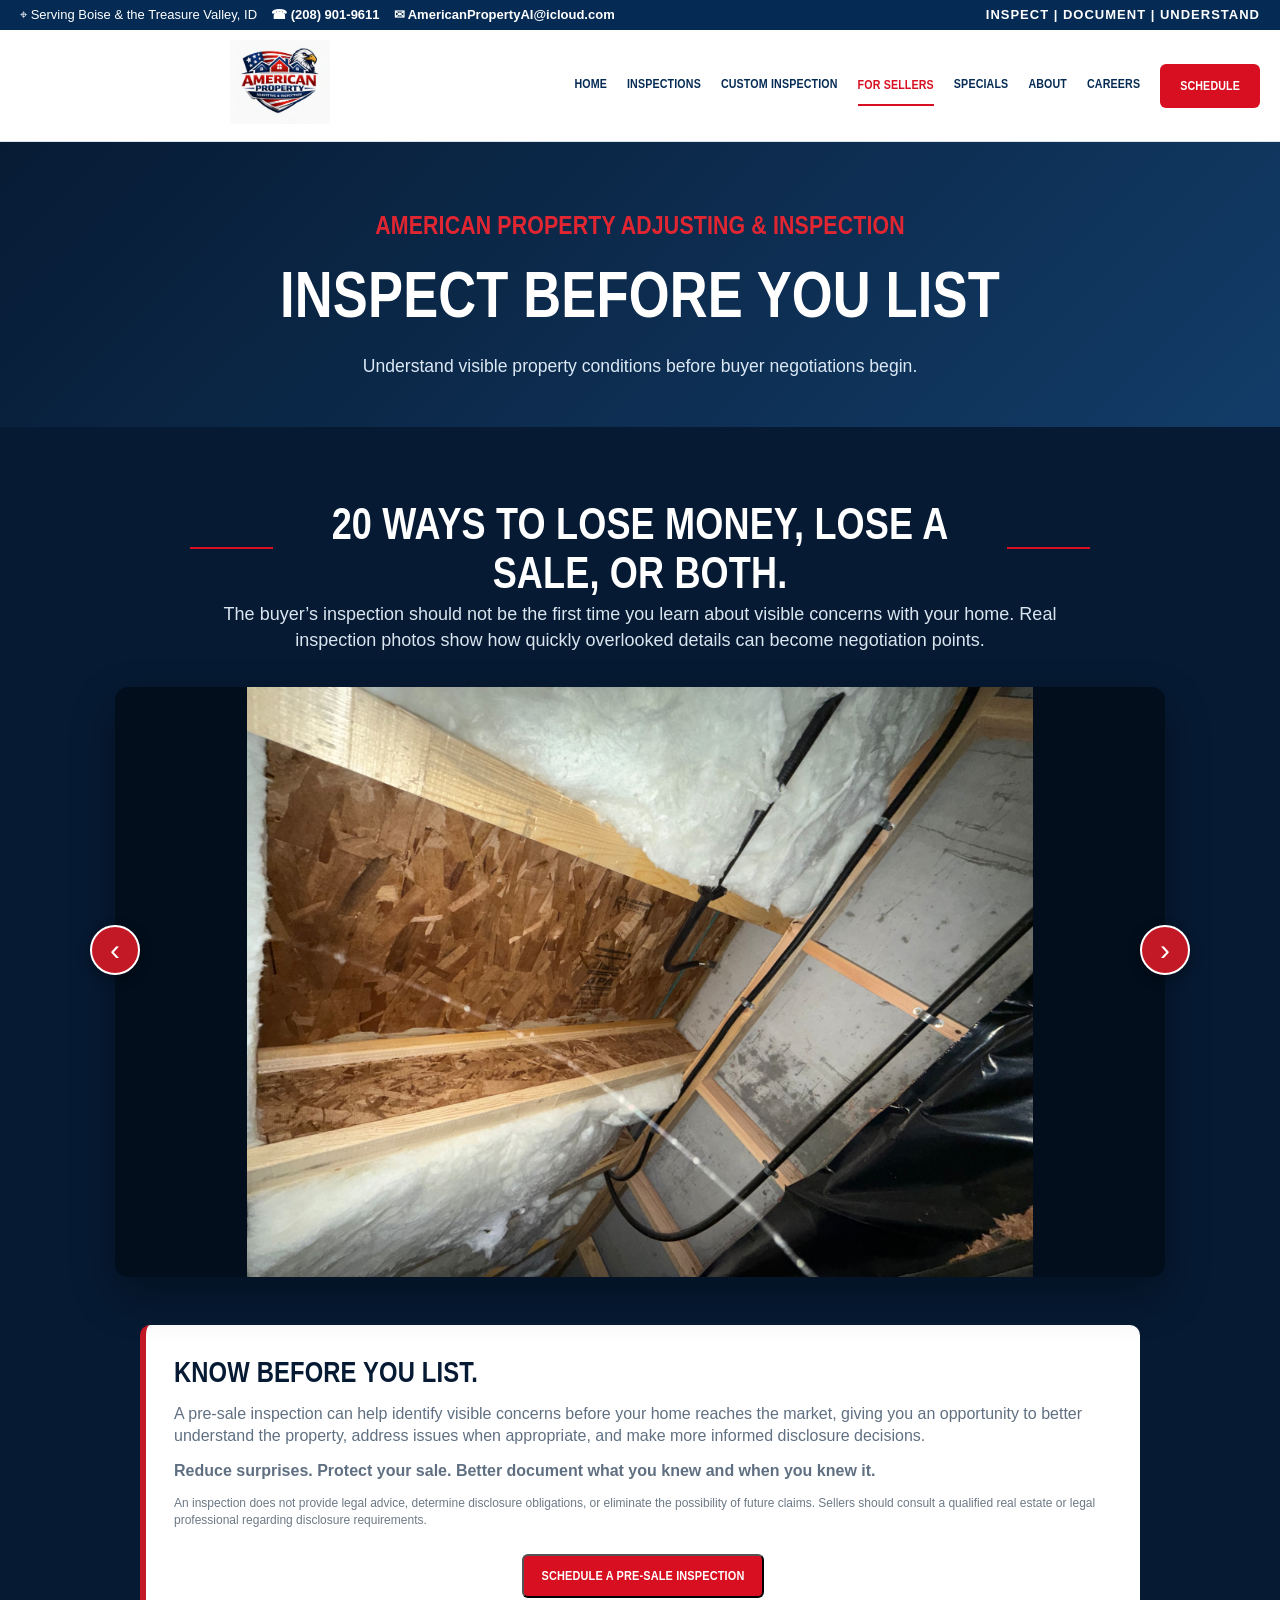
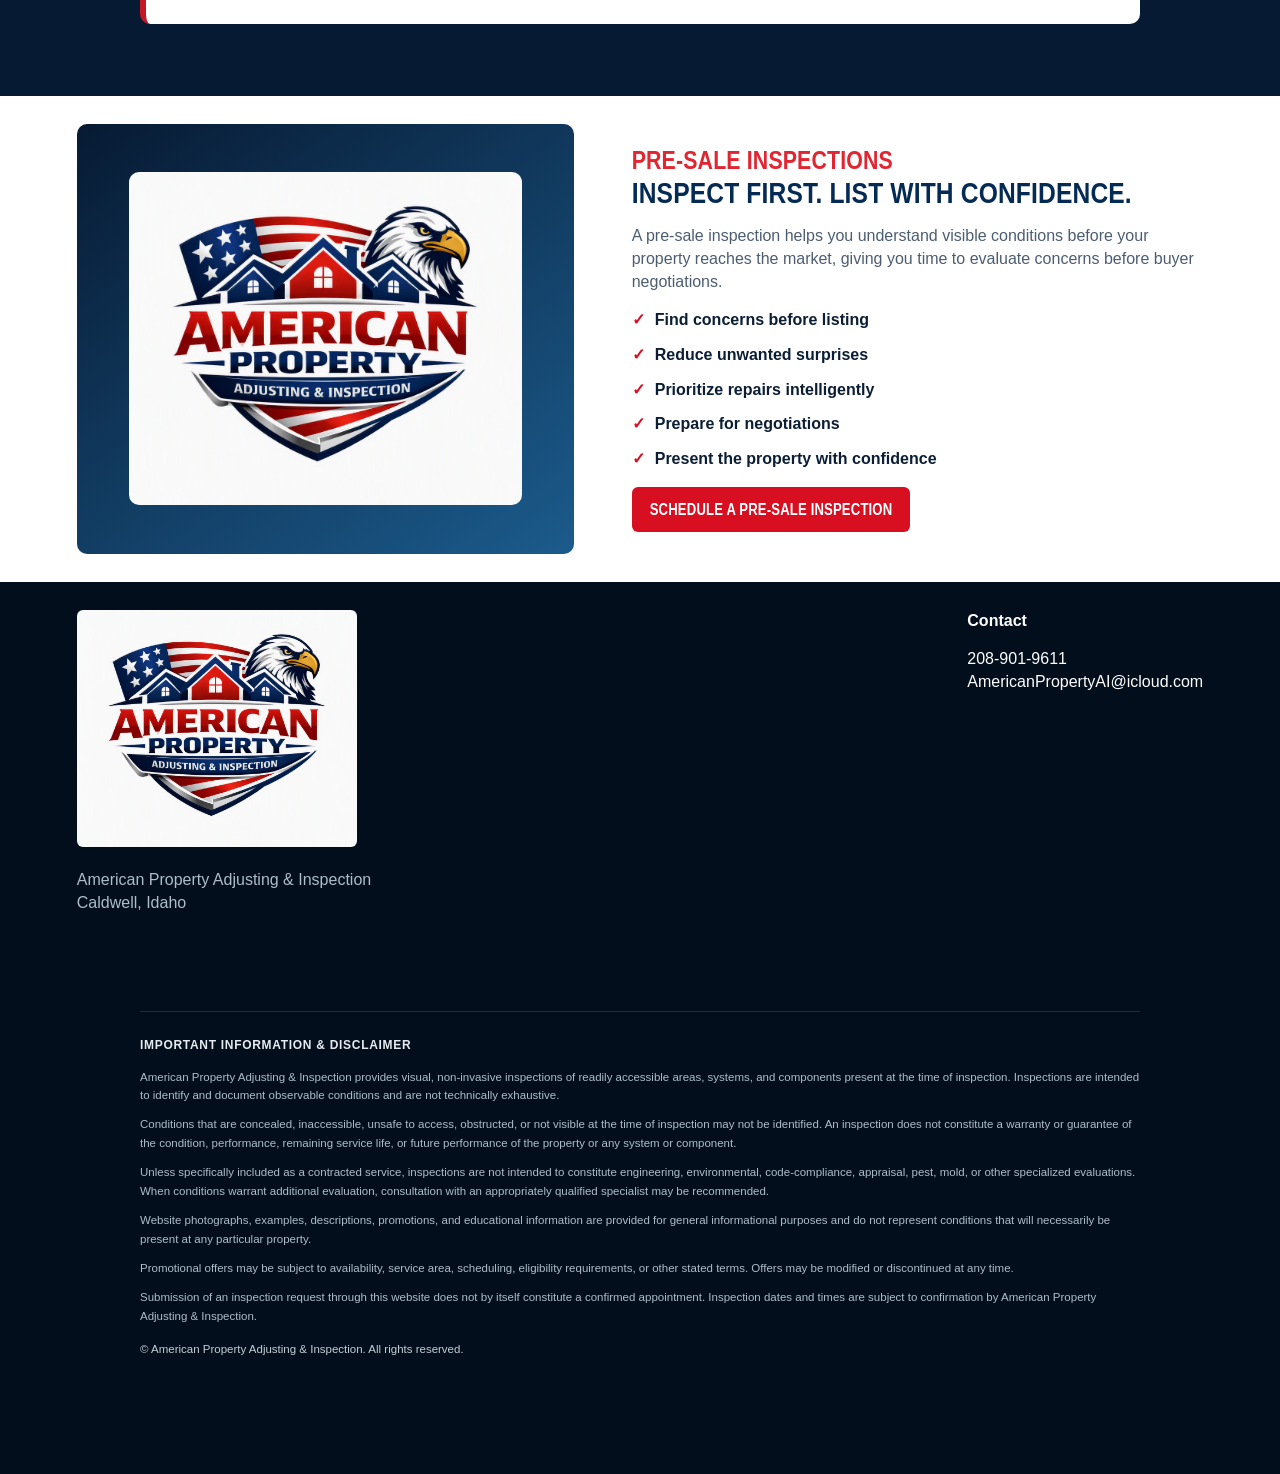
<file: sellers.html>
<!DOCTYPE html>

<html lang="en"><head><meta charset="utf-8"/><meta content="width=device-width,initial-scale=1,viewport-fit=cover" name="viewport"/><title>For Sellers | American Property Adjusting &amp; Inspection</title>
<meta content="website" property="og:type"/>
<meta content="$149.99 Site Inspections | American Property Adjusting &amp; Inspection" property="og:title"/>
<meta content="Need a professional set of eyes on a property? Schedule your $149.99 Site Inspection today." property="og:description"/>
<meta content="https://mcjunkinbrad-cpu.github.io/149-site-inspections/" property="og:url"/>
<meta content="https://mcjunkinbrad-cpu.github.io/149-site-inspections/American_Property_Link_Preview.png" property="og:image"/>
<meta content="https://mcjunkinbrad-cpu.github.io/149-site-inspections/American_Property_Link_Preview.png" property="og:image:secure_url"/>
<meta content="image/png" property="og:image:type"/>
<meta content="1200" property="og:image:width"/>
<meta content="630" property="og:image:height"/>
<meta content="American Property Adjusting &amp; Inspection" property="og:image:alt"/>
<meta content="summary_large_image" name="twitter:card"/>
<meta content="$149.99 Site Inspections | American Property Adjusting &amp; Inspection" name="twitter:title"/>
<meta content="Need a professional set of eyes on a property? Schedule your $149.99 Site Inspection today." name="twitter:description"/>
<meta content="https://mcjunkinbrad-cpu.github.io/149-site-inspections/American_Property_Link_Preview.png" name="twitter:image"/><meta content="Professional buyer, pre-sale and property condition inspection services in Caldwell and Idaho's Treasure Valley." name="description"/><style>
:root{--n:#061a33;--n2:#0d3158;--r:#c31825;--w:#fff;--l:#f4f6f8;--t:#172536;--m:#607082}*{box-sizing:border-box}html{scroll-behavior:auto}body{margin:0;font-family:"Arial Narrow","Liberation Sans Narrow","Nimbus Sans Narrow",Impact,Haettenschweiler,sans-serif;color:var(--t);line-height:1.55;letter-spacing:.25px;font-stretch:condensed}a{text-decoration:none}h1,h2,h3,.ey,.btn,.links a,.trust strong,.num,.service-btn,.mobilebar a,.issue-alert strong,.cert-brand,.cert-program,.credential-note h3,label{font-family:"Arial Narrow","Liberation Sans Narrow","Nimbus Sans Narrow",Impact,Haettenschweiler,sans-serif;font-stretch:condensed;font-weight:900;letter-spacing:.2px}.top{background:var(--n);color:#fff;padding:7px 6px;overflow:hidden}.topbar-inner{display:flex;align-items:center;justify-content:center;flex-wrap:nowrap;gap:5px;width:100%;white-space:nowrap;font-size:14px}.topbar-location,.topbar-phone{white-space:nowrap}.top a{color:#fff;font-weight:800}header{background:#fff;position:sticky;top:0;z-index:10;box-shadow:0 2px 12px #0001}.nav{max-width:1180px;margin:auto;padding:8px 20px;display:flex;align-items:center;justify-content:space-between}.logo{width:690px;max-width:55vw;max-height:160px;object-fit:contain}.links{display:flex;gap:22px;align-items:center}.links a{color:var(--n);font-weight:800;font-size:14px}.btn{display:inline-flex;align-items:center;justify-content:center;background:var(--r);color:#fff!important;padding:14px 22px;border-radius:6px;font-weight:900;min-height:50px}.hero{background:linear-gradient(120deg,#06162b,#103b67);color:#fff;padding:80px 6%}.wrap{max-width:1180px;margin:auto}.hero h1{font-size:58px;line-height:1.03;margin:8px 0 20px;max-width:780px}.hero p{font-size:20px;color:#dae4ee;max-width:700px}.ey{color:#e12632;font-weight:900;letter-spacing:2px;font-size:26px;line-height:1.12}.actions{display:flex;gap:12px;flex-wrap:wrap;margin-top:28px}.outline{background:transparent;border:2px solid #fff}.trust{background:var(--r);color:#fff}.trustin{max-width:1180px;margin:auto;display:grid;grid-template-columns:repeat(4,1fr)}.trustin div{text-align:center;padding:22px 10px;border-right:1px solid #ffffff35}.trust strong{display:block}.section{padding:72px 6%}.light{background:var(--l)}.head{text-align:center;max-width:760px;margin:0 auto 38px}.head h2,.copy h2{color:var(--n);font-size:40px;line-height:1.12;margin:8px 0 12px}.head p,.copy p,.card p{color:var(--m)}.cards{display:grid;grid-template-columns:repeat(3,1fr);gap:18px}.card{background:#fff;border-top:5px solid var(--r);padding:30px;border-radius:8px;box-shadow:0 8px 28px #0c22370d}.card h3{color:var(--n);font-size:22px;margin:8px 0}.service-card{cursor:pointer;display:flex;flex-direction:column;transition:transform .2s,box-shadow .2s,border-color .2s}.service-card:hover,.service-card:focus-within{transform:translateY(-4px);box-shadow:0 14px 34px #061a3324;border-top-color:#9f111b}.service-card p{flex:1}.service-card .service-btn{margin-top:14px;width:100%;padding:11px 12px;min-height:44px;font-size:14px;border:0;cursor:pointer}.service-card:focus{outline:3px solid #f2a5ab;outline-offset:3px}@media(max-width:1100px){.cards{grid-template-columns:repeat(3,1fr)}}.feature{display:grid;grid-template-columns:1fr 1.15fr;gap:58px;align-items:center}.photo{min-height:430px;border-radius:10px;background:linear-gradient(145deg,#071a33,#1b5b8c);display:flex;align-items:center;justify-content:center;padding:30px}.photo img{width:90%;max-width:420px;background:white;border-radius:10px}.checks{list-style:none;padding:0}.checks li{margin:12px 0;font-weight:800}.checks li:before{content:'✓';color:var(--r);margin-right:10px}.process{background:var(--n);color:#fff}.process .head h2{color:#fff}.steps{display:grid;grid-template-columns:repeat(3,1fr);gap:20px}.step{border:1px solid #ffffff35;border-radius:8px;padding:28px}.num{font-size:42px;font-weight:900;color:#ef5961}.contact{background:linear-gradient(120deg,#a7111d,#d82a35);color:#fff}.contactgrid{display:grid;grid-template-columns:.8fr 1.2fr;gap:40px;align-items:start}.contact h2{font-size:40px;line-height:1.1}.contact-intro{font-size:20px;line-height:1.55}.contact-phone{white-space:nowrap;font-weight:900}.form{background:#fff;color:var(--t);border-radius:10px;padding:28px}.fields{display:grid;grid-template-columns:1fr 1fr;gap:14px}.field{display:flex;flex-direction:column;gap:5px}.full{grid-column:1/-1}label{font-weight:800;font-size:13px}input,select,textarea{font-family:Arial,Helvetica,sans-serif;border:1px solid #ccd3da;border-radius:6px;padding:13px;width:100%}textarea{min-height:100px}footer{background:#020e1c;color:#aebdca;padding:40px 6% 90px}.foot{max-width:1180px;margin:auto;display:flex;justify-content:space-between;gap:30px}.flogo{width:210px;background:#fff;border-radius:6px}.mobilebar{display:none}.menu{display:none}
@media(max-width:800px){body{padding-bottom:68px}.logo{width:180px;max-width:48vw}.links{display:none}.menu{display:block;background:var(--n);color:#fff;border:0;border-radius:6px;font-size:23px;width:48px;height:48px}.hero{padding:55px 20px;text-align:center}.hero h1{font-size:39px}.hero p{font-size:17px}.actions{flex-direction:column}.actions .btn{width:100%}.trustin{grid-template-columns:1fr 1fr}.section{padding:52px 20px}.head h2,.copy h2,.contact h2{font-size:31px}.contact-intro{font-size:17px}.cards,.feature,.steps,.contactgrid{grid-template-columns:1fr}.photo{min-height:300px}.fields{grid-template-columns:1fr}.full{grid-column:auto}.foot{flex-direction:column}.mobilebar{display:grid;grid-template-columns:1fr 1fr;position:fixed;bottom:0;left:0;right:0;height:68px;z-index:20;box-shadow:0 -3px 15px #0003}.mobilebar a{display:flex;align-items:center;justify-content:center;color:#fff;font-weight:900}.call{background:var(--n)}.book{background:var(--r)}}
@media(max-width:500px){.topbar-inner{font-size:clamp(9px,2.9vw,13px);letter-spacing:-.2px}} @media(max-width:390px){.top{padding:7px 2px}.logo{width:158px;max-width:46vw}.hero h1{font-size:34px}.trustin{grid-template-columns:1fr}}

/* Common Issues carousel */
.issue-section{padding:72px 6%;background:#fff}.issue-head{text-align:center;max-width:850px;margin:0 auto 34px}.issue-head h2{color:var(--n);font-size:44px;line-height:1.08;margin:8px 0 12px}.issue-head p{color:var(--m);font-size:18px}.issue-shell{max-width:1180px;margin:auto;position:relative}.issue-viewport{overflow:hidden}.issue-track{display:flex;gap:18px;transition:transform .45s ease}.issue-card{flex:0 0 calc((100% - 36px)/3);background:var(--n);color:#fff;border-radius:10px;overflow:hidden;box-shadow:0 10px 26px #061a3320;height:auto}.issue-card img{display:block;width:100%;height:420px;object-fit:contain;background:#031426;padding:0}.issue-copy{padding:24px 26px 28px;min-height:150px;overflow:visible}.issue-copy h3{margin:0 0 7px;font-size:21px}.issue-copy p{margin:0;color:#dce6ef}.carousel-btn{position:absolute;top:40%;transform:translateY(-50%);z-index:2;width:48px;height:48px;border-radius:50%;border:2px solid #fff;background:var(--n);color:#fff;font-size:29px;cursor:pointer;box-shadow:0 4px 14px #0003}.carousel-prev{left:-24px}.carousel-next{right:-24px}.issue-dots{display:flex;justify-content:center;gap:9px;margin:22px 0}.issue-dot{width:10px;height:10px;border:0;border-radius:50%;background:#aeb9c5;padding:0;cursor:pointer}.issue-dot.active{background:var(--r)}.issue-alert{max-width:1180px;margin:0 auto;background:#fff1f2;border:1px solid #e7a6ac;border-radius:10px;padding:22px 25px;display:flex;align-items:center;justify-content:space-between;gap:22px}.issue-alert strong{display:block;color:var(--n);font-size:24px}.issue-alert span{color:var(--m)}
@media(max-width:800px){.issue-section{padding:52px 20px}.issue-head h2{font-size:34px}.issue-head p{font-size:16px}.issue-card{flex-basis:100%}.issue-card img{height:300px;padding:0}.issue-copy{min-height:165px;padding:22px 20px 26px}.carousel-prev{left:7px}.carousel-next{right:7px}.issue-alert{flex-direction:column;text-align:center}.issue-alert .btn{width:100%}}

/* Professional credentials */
.credentials{background:linear-gradient(180deg,#f4f6f8,#fff);padding:72px 6%}.credential-grid{max-width:1080px;margin:36px auto 0;display:grid;grid-template-columns:1fr 1fr;gap:28px}.credential-card{background:#fff;border:1px solid #d9e0e7;border-radius:14px;padding:18px;box-shadow:0 16px 38px #061a3318}.certificate-art{aspect-ratio:1.414/1;background:#fff;border:9px double #173b5c;box-shadow:inset 0 0 0 2px #aab8c5;padding:32px 34px;display:flex;flex-direction:column;align-items:center;justify-content:center;text-align:center;color:#111;position:relative;overflow:hidden}.certificate-art:before{content:'';position:absolute;inset:13px;border:1px solid #c4ccd3;pointer-events:none}.cert-brand{font-weight:900;font-size:34px;letter-spacing:1px;color:#111}.cert-brand b{color:#2e6c9d}.cert-small{font-size:11px;letter-spacing:2px;font-weight:800;margin-top:3px}.cert-rule{width:52%;border-top:2px dashed #555;margin:14px 0}.cert-award{font-family:Georgia,serif;font-weight:700;letter-spacing:2px;font-size:14px;margin:8px 0}.cert-name{font-family:Georgia,serif;font-weight:800;letter-spacing:4px;font-size:21px;border-bottom:2px solid #555;min-width:58%;padding:3px 15px 8px}.cert-program{font-weight:800;font-size:17px;line-height:1.25;max-width:78%;margin:18px 0 12px}.cert-meta{display:flex;width:76%;justify-content:space-between;font-weight:800;font-size:12px;margin-top:8px}.mold-art{border-style:solid;border-width:7px}.mold-badge{border:5px solid #173b5c;padding:5px 13px;font-weight:900;line-height:1;font-size:24px;margin-bottom:10px}.mold-badge small{display:block;font-size:11px;letter-spacing:2px;margin-top:5px}.cert-watermark{position:absolute;font-size:62px;font-weight:900;color:#152f4810;letter-spacing:3px;transform:rotate(-4deg);z-index:0}.certificate-art>*{position:relative;z-index:1}.credential-note{padding:18px 4px 2px}.credential-note h3{color:var(--n);margin:0 0 5px;font-size:21px}.credential-note p{color:var(--m);margin:0;font-size:14px}.cred-disclaimer{max-width:850px;margin:24px auto 0;text-align:center;color:var(--m);font-size:13px}.credential-card:hover{transform:translateY(-3px);transition:.2s;box-shadow:0 20px 45px #061a3324}@media(max-width:800px){.credentials{padding:52px 20px}.credential-grid{grid-template-columns:1fr}.certificate-art{padding:22px 20px}.cert-brand{font-size:27px}.cert-award{font-size:11px}.cert-name{font-size:17px}.cert-program{font-size:14px}.cert-watermark{font-size:48px}}

  /* Promotions and Careers */
  .promo-section{padding:72px 6%;background:linear-gradient(135deg,#061a33,#0d3158);color:#fff}.promo-section .head h2{color:#fff}.promo-section .head p{color:#d9e5ef}.promo-icon{width:68px;height:68px;margin:0 auto 12px;border-radius:50%;display:flex;align-items:center;justify-content:center;background:var(--r);color:#fff;font-size:34px;font-weight:900;box-shadow:0 10px 25px #0003}.promo-grid{max-width:1180px;margin:auto;display:grid;grid-template-columns:repeat(4,1fr);gap:18px}.promo-card{background:#fff;color:var(--t);border-radius:12px;padding:26px;display:flex;flex-direction:column;border:2px solid transparent;box-shadow:0 12px 30px #0002}.promo-card:hover{transform:translateY(-4px);border-color:#ef5961;transition:.2s}.promo-card h3{color:var(--n);font-size:23px;margin:8px 0}.promo-card p{color:var(--m);flex:1}.promo-badge{display:inline-block;align-self:flex-start;background:#fff1f2;color:var(--r);border:1px solid #efb0b5;border-radius:999px;padding:6px 10px;font-weight:900;font-size:12px}.promo-card .btn{width:100%;margin-top:14px;border:0;cursor:pointer}.promo-note{text-align:center;color:#cbd8e4;font-size:13px;margin:20px auto 0;max-width:850px}
  .careers{padding:72px 6%;background:#fff}.career-grid{max-width:1000px;margin:34px auto;display:grid;grid-template-columns:1fr 1fr;gap:24px}.career-card{background:var(--l);border-left:6px solid var(--r);border-radius:10px;padding:28px;box-shadow:0 10px 25px #061a3312}.career-card h3{color:var(--n);font-size:26px;margin:0 0 8px}.career-card ul{padding-left:20px;color:var(--m)}.career-card .btn{border:0;cursor:pointer}.career-form-wrap{max-width:900px;margin:34px auto 0;background:var(--n);border-radius:14px;padding:24px}.career-form-wrap h3{color:#fff;font-size:28px;margin:0 0 14px;text-align:center}.career-help{color:#d8e3ed;text-align:center;font-size:13px;margin:0 0 18px}.resume-note{font-size:12px;color:#607082;margin:4px 0 0}.status-message{display:none;margin-top:12px;padding:12px;border-radius:6px;background:#eef8f0;color:#245c31;font-family:Arial,Helvetica,sans-serif}
  @media(max-width:1000px){.promo-grid{grid-template-columns:1fr 1fr}}
  @media(max-width:800px){.promo-section,.careers{padding:52px 20px}.promo-grid,.career-grid{grid-template-columns:1fr}.career-form-wrap{padding:16px}.links{gap:12px}}

  /* Small-print website disclaimer */
  .site-disclaimer{background:#020e1c;color:#aebdca;padding:0 6% 105px;font-family:Arial,Helvetica,sans-serif}
  .site-disclaimer-inner{max-width:1000px;margin:0 auto;border-top:1px solid rgba(255,255,255,.12);padding-top:24px;font-size:11.5px;line-height:1.65}
  .site-disclaimer h3{margin:0 0 12px;color:#e5ebf0;font-family:Arial,Helvetica,sans-serif;font-size:12px;letter-spacing:.7px;font-weight:800}
  .site-disclaimer p{margin:0 0 10px;color:#aebdca}
  .site-disclaimer .copyright{margin-top:14px;color:#c5ced7}
  @media(max-width:800px){.site-disclaimer{padding:0 20px 92px}.site-disclaimer-inner{font-size:11px}}


/* Seller risk carousel */
.seller-risk{padding:72px 6%;background:#061a33;color:#fff}.seller-risk .head{max-width:900px}.seller-risk .head h2{color:#fff;font-size:44px}.seller-risk .head p{color:#d9e5ef;font-size:18px}.risk-shell{max-width:1050px;margin:34px auto 0;position:relative}.risk-viewport{overflow:hidden;border-radius:14px;background:#020e1c;box-shadow:0 18px 45px #0005}.risk-track{display:flex;transition:transform .45s ease}.risk-card{flex:0 0 100%;width:100%;background:#020e1c}.risk-card img{display:block;width:100%;height:590px;object-fit:contain;background:#020e1c}.risk-copy{padding:26px 30px 30px;text-align:center}.risk-copy h3{margin:0 0 8px;color:#fff;font-size:28px}.risk-copy p{margin:0 auto;color:#d8e3ed;max-width:800px;font-size:17px}.risk-btn{position:absolute;top:43%;transform:translateY(-50%);z-index:2;width:50px;height:50px;border-radius:50%;border:2px solid #fff;background:#c31825;color:#fff;font-size:30px;cursor:pointer;box-shadow:0 4px 14px #0005}.risk-prev{left:-25px}.risk-next{right:-25px}.risk-dots{display:flex;justify-content:center;gap:8px;flex-wrap:wrap;margin:20px 0}.risk-dot{width:9px;height:9px;border:0;border-radius:50%;background:#7e8fa0;cursor:pointer;padding:0}.risk-dot.active{background:#e12632}.risk-legal{max-width:1000px;margin:28px auto 0;background:#fff;color:#172536;border-left:6px solid #c31825;border-radius:10px;padding:26px 28px}.risk-legal h3{color:#061a33;font-size:29px;margin:0 0 10px}.risk-legal p{color:#607082;margin:0 0 12px}.risk-legal .fine{font-size:12px;color:#6c7986}.risk-cta{text-align:center;margin-top:25px}@media(max-width:800px){.seller-risk{padding:52px 20px}.seller-risk .head h2{font-size:34px}.seller-risk .head p{font-size:16px}.risk-card img{height:390px}.risk-copy{padding:22px 18px 25px}.risk-copy h3{font-size:23px}.risk-copy p{font-size:15px}.risk-prev{left:7px}.risk-next{right:7px}.risk-legal{padding:22px 20px}.risk-legal h3{font-size:25px}}

/* Custom builder: hidden until requested */
.custom-inspection[hidden]{display:none!important}
.custom-inspection{padding:72px 6%;background:#f4f6f8}
.custom-builder{max-width:1180px;margin:auto;display:grid;grid-template-columns:1.4fr .6fr;gap:24px;align-items:start}
.custom-options{display:grid;grid-template-columns:1fr 1fr;gap:12px}
.custom-option{background:#fff;border:2px solid #dce2e8;border-radius:10px;padding:15px;display:grid;grid-template-columns:auto 1fr auto;gap:10px;align-items:center;cursor:pointer}
.custom-option:has(input:checked){border-color:#c31825;box-shadow:0 0 0 2px #c3182520}.custom-option.trip-charge{background:#fff5f6;border-color:#c31825;cursor:default}.custom-option.trip-charge input{accent-color:#c31825}.custom-option.trip-charge span:after{content:" • REQUIRED";color:#c31825;font-size:11px;font-weight:900;letter-spacing:.7px}.custom-option.trip-charge strong{color:#c31825;font-size:19px}
.custom-summary{background:#061a33;color:#fff;border-radius:12px;padding:24px;position:sticky;top:110px}
.custom-total{font-size:46px;font-weight:900;color:#ef5961}.custom-min,.custom-note{color:#607082}.custom-selected{margin:16px 0;color:#dce6ef}.custom-summary .btn{width:100%;border:0;cursor:pointer}
@media(max-width:800px){.custom-inspection{padding:52px 20px}.custom-builder,.custom-options{grid-template-columns:1fr}.custom-summary{position:static}}
.price-cta{display:inline-flex;align-items:center;gap:10px;margin-top:20px;padding:13px 18px;border:2px solid #ef5961;border-radius:8px;color:#fff;background:#c31825;font-weight:900;font-size:20px;letter-spacing:.7px;box-shadow:0 8px 22px #0003}.price-cta:hover{background:#e12632;transform:translateY(-2px)}.service-price{display:block;color:#c31825;font-size:23px;font-weight:900;margin:3px 0 12px}.service-best{font-size:13px!important;font-weight:800;color:#34495e!important;margin-top:12px}.price-note{max-width:900px;margin:24px auto 0;text-align:center;color:#607082;font-size:13px}</style><style>
.page-intro{padding:70px 18px 48px;background:linear-gradient(135deg,#071b34,#123c68);color:#fff;text-align:center}.page-intro h1{font-size:clamp(2rem,5vw,4rem);margin:8px 0 14px}.page-intro p{max-width:780px;margin:0 auto;color:#dbe8f5;font-size:1.1rem}.home-choices{padding:34px 18px;background:#fff}.choice-grid{max-width:1120px;margin:auto;display:grid;grid-template-columns:repeat(3,1fr);gap:18px}.choice{display:block;padding:26px;border-radius:18px;background:#f4f7fb;border:1px solid #dbe3ed;color:#071b34;text-decoration:none;box-shadow:0 8px 24px rgba(0,0,0,.07)}.choice strong{display:block;font-size:1.25rem;margin-bottom:7px}.nav .logo{cursor:pointer}.links a.active{color:#e12632;border-bottom:2px solid #e12632}.mobilebar a{font-size:.78rem}@media(max-width:820px){.choice-grid{grid-template-columns:1fr}.links{display:flex;overflow-x:auto;gap:14px}.links a{white-space:nowrap}.nav{align-items:flex-start}.menu{display:none!important}.page-intro{padding-top:48px}}
</style><link href="premium-theme.css" rel="stylesheet"/></head><body><div class="top"><div class="topbar-inner"><span class="topbar-location">Serving Boise &amp; the Treasure Valley, ID</span><a class="topbar-phone" href="tel:2089019611">(208) 901-9611</a><a class="topbar-email" href="mailto:AmericanPropertyAI@icloud.com">AmericanPropertyAI@icloud.com</a><span class="top-motto">INSPECT  |  DOCUMENT  |  UNDERSTAND</span></div></div><header><div class="nav"><a aria-label="American Property Adjusting &amp; Inspection home" href="index.html"><img alt="American Property Adjusting &amp; Inspection logo" class="logo" src="logo.png"/></a><nav class="links"><a href="index.html">Home</a><a href="inspections.html">Inspections</a><a href="custom-inspection.html">Custom Inspection</a><a aria-current="page" href="sellers.html">For Sellers</a><a href="specials.html">Specials</a><a href="about.html">About</a><a href="careers.html">Careers</a><a class="btn" href="schedule.html">Schedule</a></nav><button aria-label="Menu" class="menu">☰</button></div></header><section class="page-intro"><div class="wrap"><span class="ey">AMERICAN PROPERTY ADJUSTING &amp; INSPECTION</span><h1>Inspect Before You List</h1><p>Understand visible property conditions before buyer negotiations begin.</p></div></section><section class="seller-risk" id="seller-risk"><div class="wrap"><div class="head"><span class="ey">PRE-SALE REALITY CHECK</span><h2>20 Ways to Lose Money, Lose a Sale, or Both.</h2><p>The buyer’s inspection should not be the first time you learn about visible concerns with your home. Real inspection photos show how quickly overlooked details can become negotiation points.</p></div><div class="risk-shell"><button aria-label="Previous seller inspection photo" class="risk-btn risk-prev" type="button">‹</button><div class="risk-viewport"><div class="risk-track"><article class="risk-card"><img alt="Seller pre-sale inspection example 1" src="IMG_7524.JPG"/></article><article class="risk-card"><img alt="Seller pre-sale inspection example 2" src="IMG_7525.JPG"/></article><article class="risk-card"><img alt="Seller pre-sale inspection example 3" src="IMG_7526.JPG"/></article><article class="risk-card"><img alt="Seller pre-sale inspection example 4" src="IMG_7584.JPG"/></article><article class="risk-card"><img alt="Seller pre-sale inspection example 5" src="IMG_E7110.JPG"/></article><article class="risk-card"><img alt="Seller pre-sale inspection example 6" src="IMG_E7112.JPG"/></article><article class="risk-card"><img alt="Seller pre-sale inspection example 7" src="IMG_E7148.JPG"/></article><article class="risk-card"><img alt="Seller pre-sale inspection example 8" src="IMG_E7214.JPG"/></article><article class="risk-card"><img alt="Seller pre-sale inspection example 9" src="IMG_E7228.JPG"/></article><article class="risk-card"><img alt="Seller pre-sale inspection example 10" src="IMG_E7237.JPG"/></article><article class="risk-card"><img alt="Seller pre-sale inspection example 11" src="IMG_E7278.JPG"/></article><article class="risk-card"><img alt="Seller pre-sale inspection example 12" src="IMG_E7300.JPG"/></article><article class="risk-card"><img alt="Seller pre-sale inspection example 13" src="IMG_E7345.JPG"/></article><article class="risk-card"><img alt="Seller pre-sale inspection example 14" src="IMG_E7410.JPG"/></article><article class="risk-card"><img alt="Seller pre-sale inspection example 15" src="IMG_E7427.JPG"/></article><article class="risk-card"><img alt="Seller pre-sale inspection example 16" src="IMG_E7506.JPG"/></article><article class="risk-card"><img alt="Seller pre-sale inspection example 17" src="IMG_E7511.JPG"/></article><article class="risk-card"><img alt="Seller pre-sale inspection example 18" src="IMG_E7525.JPG"/></article><article class="risk-card"><img alt="Seller pre-sale inspection example 19" src="IMG_E7526.JPG"/></article><article class="risk-card"><img alt="Seller pre-sale inspection example 20" src="IMG_E7548.JPG"/></article></div></div><button aria-label="Next seller inspection photo" class="risk-btn risk-next" type="button">›</button><div aria-label="Seller inspection carousel pages" class="risk-dots"></div></div><div class="risk-legal"><h3>Know Before You List.</h3><p>A pre-sale inspection can help identify visible concerns before your home reaches the market, giving you an opportunity to better understand the property, address issues when appropriate, and make more informed disclosure decisions.</p><p><strong>Reduce surprises. Protect your sale. Better document what you knew and when you knew it.</strong></p><p class="fine">An inspection does not provide legal advice, determine disclosure obligations, or eliminate the possibility of future claims. Sellers should consult a qualified real estate or legal professional regarding disclosure requirements.</p><div class="risk-cta"><button class="btn" id="riskSchedule" type="button">Schedule a Pre-Sale Inspection</button></div></div></div></section><section class="section" id="sellers"><div class="wrap feature"><div class="photo"><img alt="American Property Adjusting &amp; Inspection" src="logo.png"/></div><div class="copy"><span class="ey" style="color:#e12632">PRE-SALE INSPECTIONS</span><h2>Inspect First. List With Confidence.</h2><p>A pre-sale inspection helps you understand visible conditions before your property reaches the market, giving you time to evaluate concerns before buyer negotiations.</p><ul class="checks"><li>Find concerns before listing</li><li>Reduce unwanted surprises</li><li>Prioritize repairs intelligently</li><li>Prepare for negotiations</li><li>Present the property with confidence</li></ul><a class="btn" href="schedule.html">Schedule a Pre-Sale Inspection</a></div></div></section><footer><div class="foot"><div><img alt="American Property Adjusting &amp; Inspection" class="flogo" src="logo.png"/><p>American Property Adjusting &amp; Inspection<br/>Caldwell, Idaho</p></div><div><strong style="color:white">Contact</strong><p><a href="tel:2089019611" style="color:white">208-901-9611</a><br/><a href="mailto:AmericanPropertyAI@icloud.com" style="color:white">AmericanPropertyAI@icloud.com</a></p></div></div></footer><section aria-label="Important information and disclaimer" class="site-disclaimer">
<div class="site-disclaimer-inner">
<h3>IMPORTANT INFORMATION &amp; DISCLAIMER</h3>
<p>American Property Adjusting &amp; Inspection provides visual, non-invasive inspections of readily accessible areas, systems, and components present at the time of inspection. Inspections are intended to identify and document observable conditions and are not technically exhaustive.</p>
<p>Conditions that are concealed, inaccessible, unsafe to access, obstructed, or not visible at the time of inspection may not be identified. An inspection does not constitute a warranty or guarantee of the condition, performance, remaining service life, or future performance of the property or any system or component.</p>
<p>Unless specifically included as a contracted service, inspections are not intended to constitute engineering, environmental, code-compliance, appraisal, pest, mold, or other specialized evaluations. When conditions warrant additional evaluation, consultation with an appropriately qualified specialist may be recommended.</p>
<p>Website photographs, examples, descriptions, promotions, and educational information are provided for general informational purposes and do not represent conditions that will necessarily be present at any particular property.</p>
<p>Promotional offers may be subject to availability, service area, scheduling, eligibility requirements, or other stated terms. Offers may be modified or discontinued at any time.</p>
<p>Submission of an inspection request through this website does not by itself constitute a confirmed appointment. Inspection dates and times are subject to confirmation by American Property Adjusting &amp; Inspection.</p>
<p class="copyright">© American Property Adjusting &amp; Inspection. All rights reserved.</p>
</div>
</section><div class="mobilebar"><a href="tel:2089019611">Call</a><a href="custom-inspection.html">Custom</a><a href="schedule.html">Schedule</a></div><script>
const businessEmail='AmericanPropertyAI@icloud.com';
document.querySelectorAll('nav.links a').forEach(a=>{if(a.getAttribute('href')===location.pathname.split('/').pop()||(!location.pathname.split('/').pop()&&a.getAttribute('href')==='index.html'))a.classList.add('active');});
document.querySelectorAll('.service-card').forEach(card=>{const go=()=>{if(card.dataset.url)location.href=card.dataset.url;};card.addEventListener('click',go);card.addEventListener('keydown',e=>{if(e.key==='Enter'||e.key===' '){e.preventDefault();go();}});const b=card.querySelector('button');if(b)b.addEventListener('click',e=>{e.stopPropagation();go();});});
document.querySelectorAll('.promo-schedule').forEach(b=>b.addEventListener('click',()=>location.href='schedule.html?type='+encodeURIComponent(b.dataset.inspection||'')));
document.querySelectorAll('.career-apply').forEach(b=>b.addEventListener('click',()=>{const p=document.getElementById('careerPosition');if(p)p.value=b.dataset.position||'';document.getElementById('career-application')?.scrollIntoView({behavior:'smooth'});}));
const boxes=Array.from(document.querySelectorAll('#customOptions input[type="checkbox"]:not(#tripCharge)'));const tripCharge=document.getElementById('tripCharge'),totalEl=document.getElementById('customTotal'),selectedEl=document.getElementById('customSelected'),scheduleCustom=document.getElementById('scheduleCustom');function updateCustom(){const chosen=boxes.filter(b=>b.checked),estimate=149.99+chosen.reduce((s,b)=>s+Number(b.dataset.price||0),0);if(totalEl)totalEl.textContent='$'+estimate.toFixed(2);if(selectedEl)selectedEl.textContent=['Trip / Site Visit Charge ($149.99)'].concat(chosen.map(b=>b.value+' (+$'+b.dataset.price+')')).join(' • ');return{chosen,estimate};}boxes.forEach(b=>b.addEventListener('change',updateCustom));if(scheduleCustom)scheduleCustom.addEventListener('click',()=>{const r=updateCustom();sessionStorage.setItem('customNotes','Custom Inspection base: Trip / Site Visit Charge ($149.99)\nAdditional selections: '+(r.chosen.length?r.chosen.map(b=>b.value+' (+$'+b.dataset.price+')').join(', '):'None')+'\nEstimated price: $'+r.estimate.toFixed(2)+' (subject to confirmation).');location.href='schedule.html?type=Custom%20Inspection';});updateCustom();
const params=new URLSearchParams(location.search),type=document.getElementById('type'),notes=document.getElementById('notes');if(type&&params.get('type'))type.value=params.get('type');if(notes&&sessionStorage.getItem('customNotes')){notes.value=sessionStorage.getItem('customNotes');sessionStorage.removeItem('customNotes');}
const insp=document.getElementById('inspectionForm');if(insp)insp.addEventListener('submit',function(e){e.preventDefault();if(!this.reportValidity())return;const g=id=>document.getElementById(id)?.value.trim()||'';const subject=`Inspection Request - ${g('name')} - ${g('type')}`;const body=[`Name: ${g('name')}`,`Phone: ${g('phone')}`,`Email: ${g('email')}`,`Property Address: ${g('address')}`,`Inspection Type: ${g('type')}`,`Preferred Date: ${g('date')}`,`Preferred Time: ${g('time')}`,'',`Additional Notes: ${g('notes')||'None'}`].join('\n');location.href=`mailto:${businessEmail}?subject=${encodeURIComponent(subject)}&body=${encodeURIComponent(body)}`;});
const ref=document.getElementById('referralForm');if(ref)ref.addEventListener('submit',function(e){e.preventDefault();if(!this.reportValidity())return;const g=id=>document.getElementById(id)?.value.trim()||'';const subject=`Referral Reward - ${g('friendName')} - Referred by ${g('referrerName')}`;const body=[`Referred by: ${g('referrerName')}`,`Referrer Phone: ${g('referrerPhone')}`,`Referrer Email: ${g('referrerEmail')}`,`Friend: ${g('friendName')}`,`Friend Phone: ${g('friendPhone')}`,`Friend Email: ${g('friendEmail')}`,`Notes: ${g('referralNotes')||'None'}`].join('\n');location.href=`mailto:${businessEmail}?subject=${encodeURIComponent(subject)}&body=${encodeURIComponent(body)}`;});
const career=document.getElementById('careerForm');if(career)career.addEventListener('submit',function(e){e.preventDefault();if(!this.reportValidity())return;const g=id=>document.getElementById(id)?.value.trim()||'';const subject=`Career Application - ${g('careerPosition')} - ${g('applicantName')}`;const body=[`Name: ${g('applicantName')}`,`Phone: ${g('applicantPhone')}`,`Email: ${g('applicantEmail')}`,`Position: ${g('careerPosition')}`,`Experience: ${g('careerExperience')}`,`Introduction: ${g('careerIntro')}`,'','Please attach the selected resume before sending.'].join('\n');location.href=`mailto:${businessEmail}?subject=${encodeURIComponent(subject)}&body=${encodeURIComponent(body)}`;});
</script></body></html>
<style>.issue-copy,.risk-copy{display:none!important}</style>
</file>
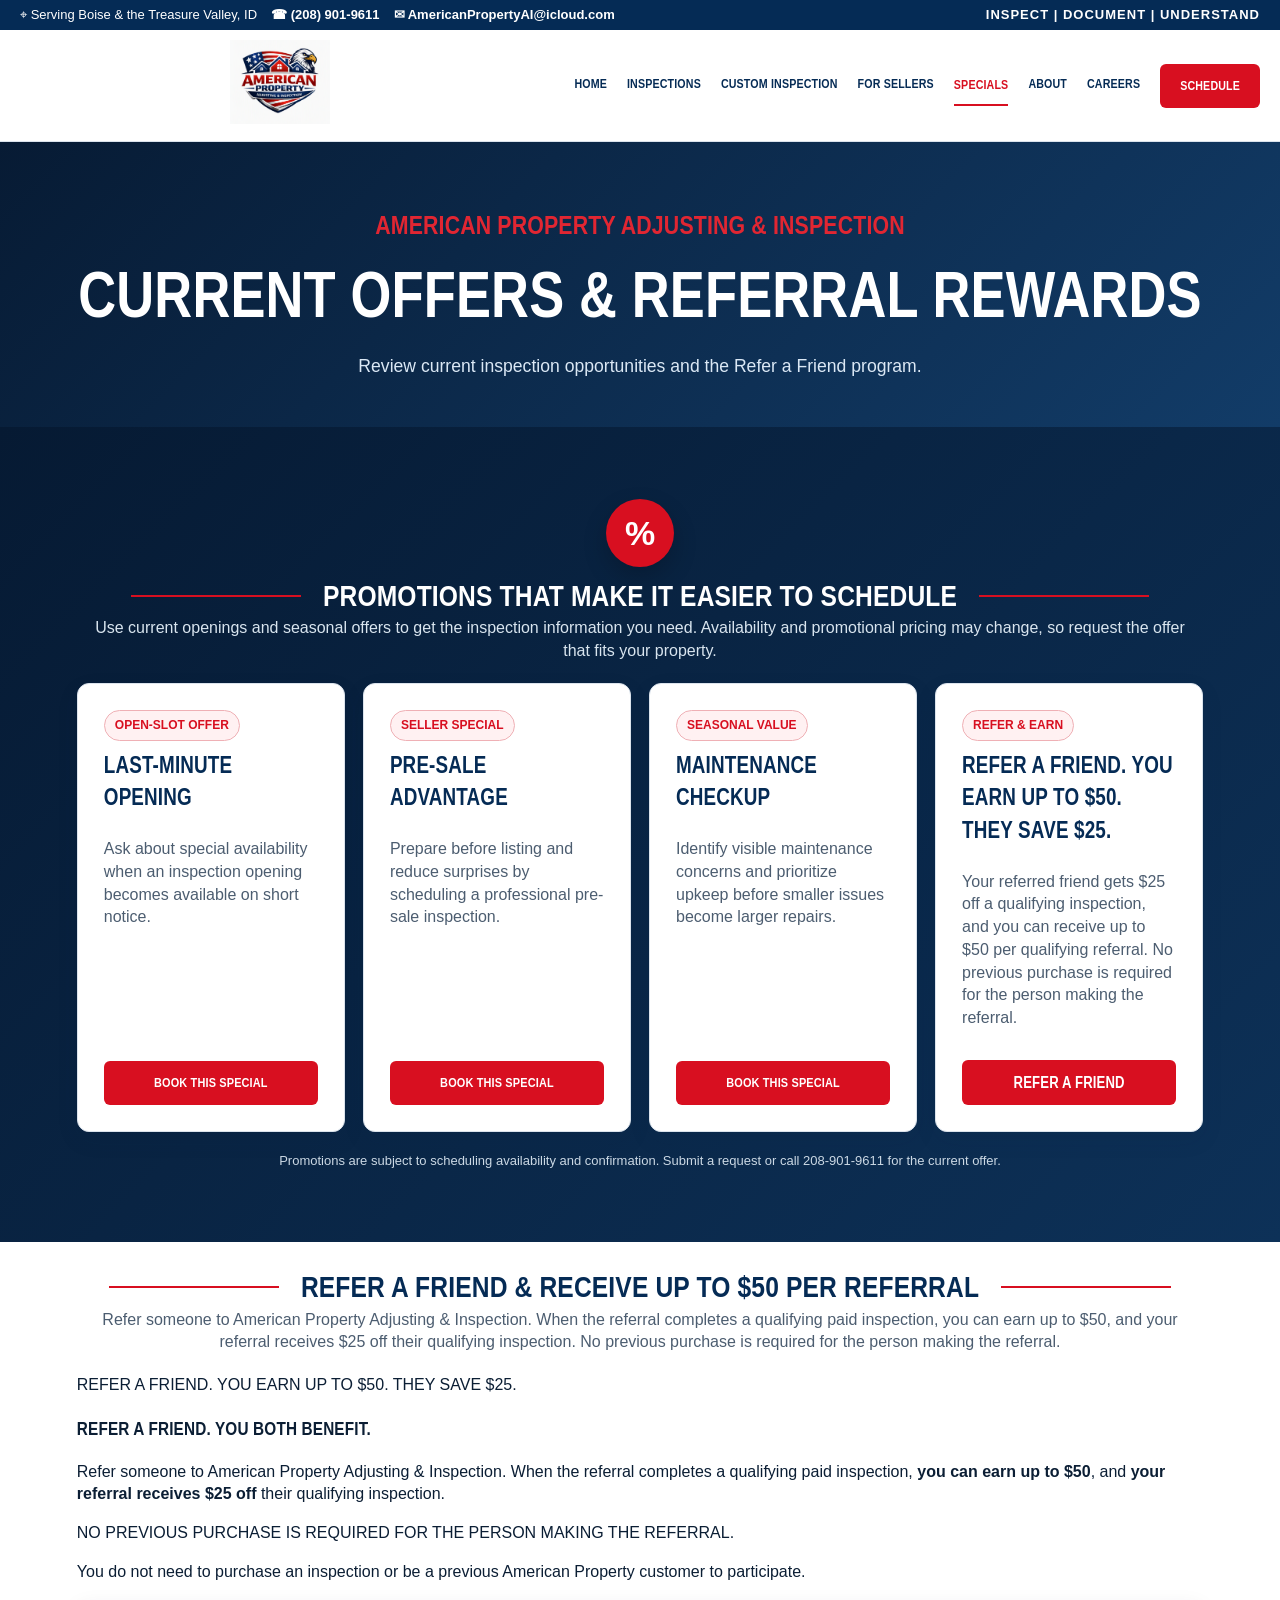
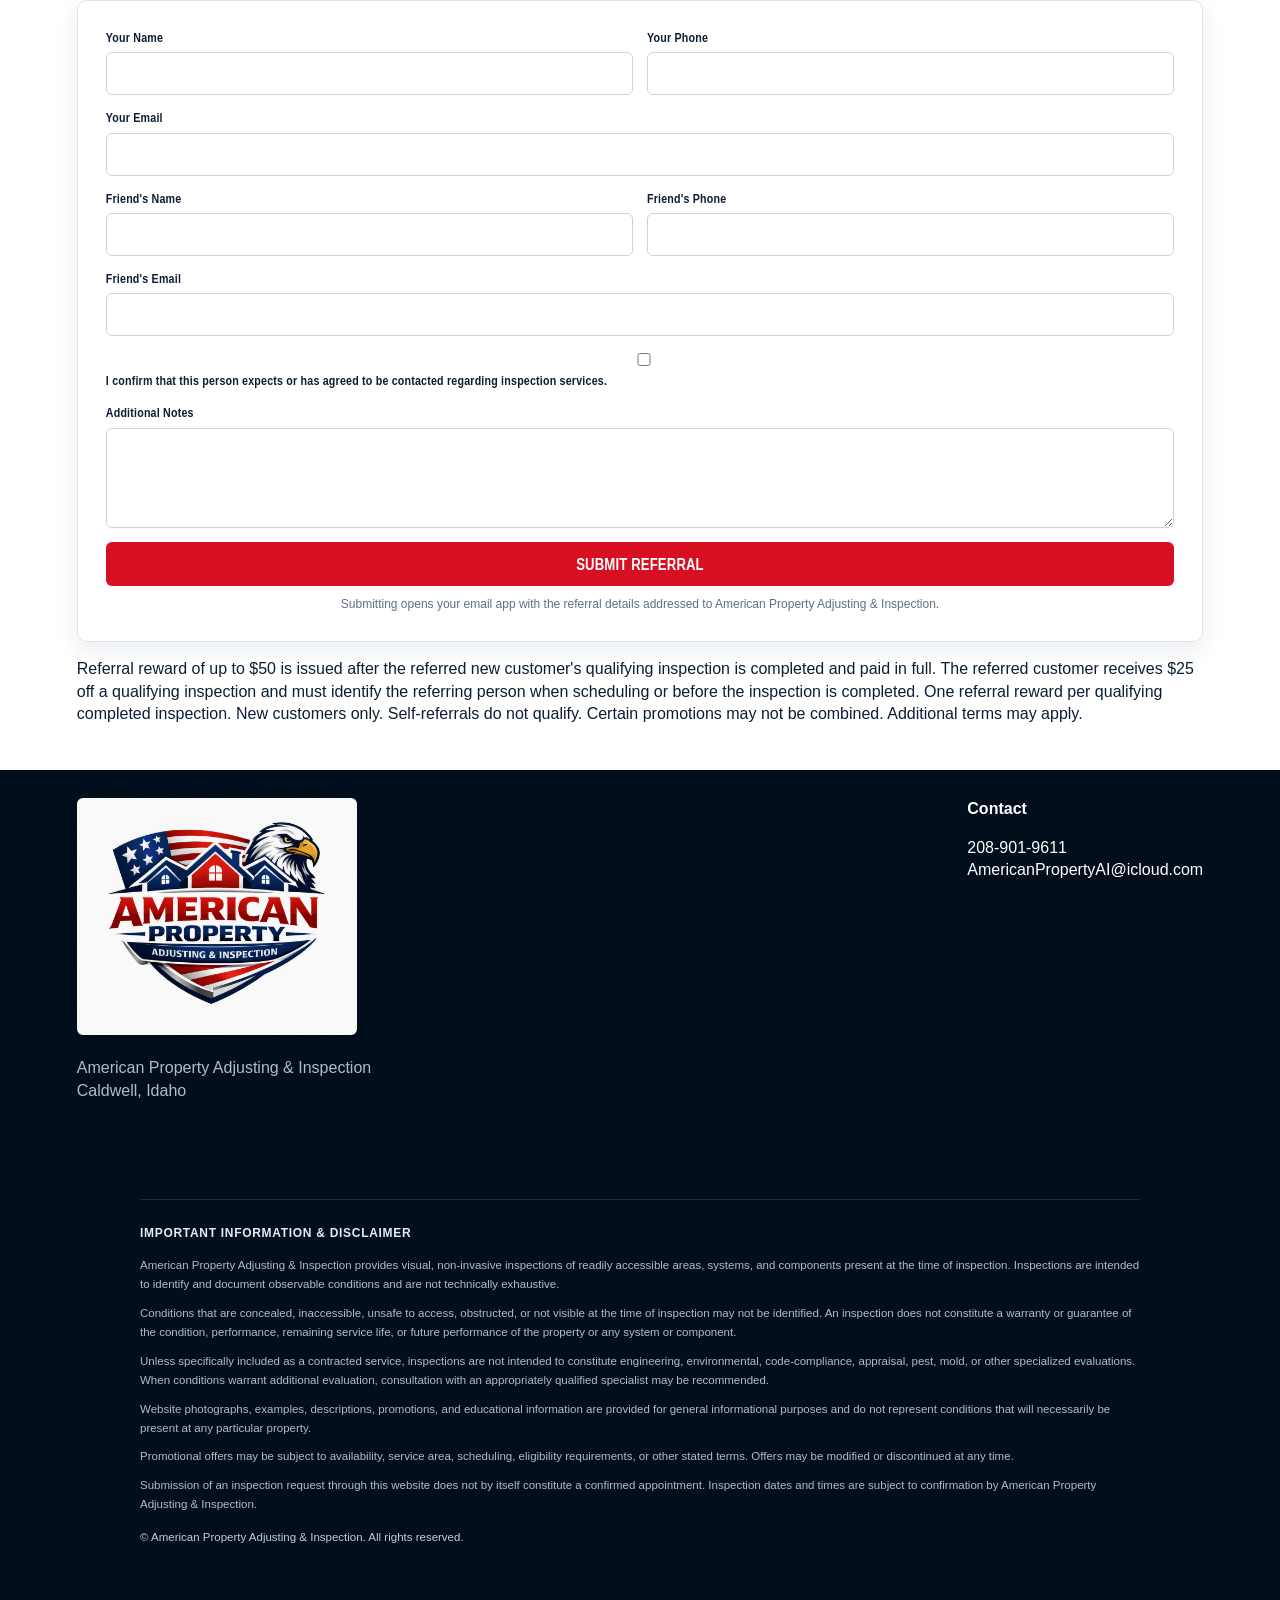
<file: specials.html>
<!DOCTYPE html>

<html lang="en"><head><meta charset="utf-8"/><meta content="width=device-width,initial-scale=1,viewport-fit=cover" name="viewport"/><title>Specials | American Property Adjusting &amp; Inspection</title>
<meta content="website" property="og:type"/>
<meta content="$149.99 Site Inspections | American Property Adjusting &amp; Inspection" property="og:title"/>
<meta content="Need a professional set of eyes on a property? Schedule your $149.99 Site Inspection today." property="og:description"/>
<meta content="https://mcjunkinbrad-cpu.github.io/149-site-inspections/" property="og:url"/>
<meta content="https://mcjunkinbrad-cpu.github.io/149-site-inspections/American_Property_Link_Preview.png" property="og:image"/>
<meta content="https://mcjunkinbrad-cpu.github.io/149-site-inspections/American_Property_Link_Preview.png" property="og:image:secure_url"/>
<meta content="image/png" property="og:image:type"/>
<meta content="1200" property="og:image:width"/>
<meta content="630" property="og:image:height"/>
<meta content="American Property Adjusting &amp; Inspection" property="og:image:alt"/>
<meta content="summary_large_image" name="twitter:card"/>
<meta content="$149.99 Site Inspections | American Property Adjusting &amp; Inspection" name="twitter:title"/>
<meta content="Need a professional set of eyes on a property? Schedule your $149.99 Site Inspection today." name="twitter:description"/>
<meta content="https://mcjunkinbrad-cpu.github.io/149-site-inspections/American_Property_Link_Preview.png" name="twitter:image"/><meta content="Professional buyer, pre-sale and property condition inspection services in Caldwell and Idaho's Treasure Valley." name="description"/><style>
:root{--n:#061a33;--n2:#0d3158;--r:#c31825;--w:#fff;--l:#f4f6f8;--t:#172536;--m:#607082}*{box-sizing:border-box}html{scroll-behavior:auto}body{margin:0;font-family:"Arial Narrow","Liberation Sans Narrow","Nimbus Sans Narrow",Impact,Haettenschweiler,sans-serif;color:var(--t);line-height:1.55;letter-spacing:.25px;font-stretch:condensed}a{text-decoration:none}h1,h2,h3,.ey,.btn,.links a,.trust strong,.num,.service-btn,.mobilebar a,.issue-alert strong,.cert-brand,.cert-program,.credential-note h3,label{font-family:"Arial Narrow","Liberation Sans Narrow","Nimbus Sans Narrow",Impact,Haettenschweiler,sans-serif;font-stretch:condensed;font-weight:900;letter-spacing:.2px}.top{background:var(--n);color:#fff;padding:7px 6px;overflow:hidden}.topbar-inner{display:flex;align-items:center;justify-content:center;flex-wrap:nowrap;gap:5px;width:100%;white-space:nowrap;font-size:14px}.topbar-location,.topbar-phone{white-space:nowrap}.top a{color:#fff;font-weight:800}header{background:#fff;position:sticky;top:0;z-index:10;box-shadow:0 2px 12px #0001}.nav{max-width:1180px;margin:auto;padding:8px 20px;display:flex;align-items:center;justify-content:space-between}.logo{width:690px;max-width:55vw;max-height:160px;object-fit:contain}.links{display:flex;gap:22px;align-items:center}.links a{color:var(--n);font-weight:800;font-size:14px}.btn{display:inline-flex;align-items:center;justify-content:center;background:var(--r);color:#fff!important;padding:14px 22px;border-radius:6px;font-weight:900;min-height:50px}.hero{background:linear-gradient(120deg,#06162b,#103b67);color:#fff;padding:80px 6%}.wrap{max-width:1180px;margin:auto}.hero h1{font-size:58px;line-height:1.03;margin:8px 0 20px;max-width:780px}.hero p{font-size:20px;color:#dae4ee;max-width:700px}.ey{color:#e12632;font-weight:900;letter-spacing:2px;font-size:26px;line-height:1.12}.actions{display:flex;gap:12px;flex-wrap:wrap;margin-top:28px}.outline{background:transparent;border:2px solid #fff}.trust{background:var(--r);color:#fff}.trustin{max-width:1180px;margin:auto;display:grid;grid-template-columns:repeat(4,1fr)}.trustin div{text-align:center;padding:22px 10px;border-right:1px solid #ffffff35}.trust strong{display:block}.section{padding:72px 6%}.light{background:var(--l)}.head{text-align:center;max-width:760px;margin:0 auto 38px}.head h2,.copy h2{color:var(--n);font-size:40px;line-height:1.12;margin:8px 0 12px}.head p,.copy p,.card p{color:var(--m)}.cards{display:grid;grid-template-columns:repeat(3,1fr);gap:18px}.card{background:#fff;border-top:5px solid var(--r);padding:30px;border-radius:8px;box-shadow:0 8px 28px #0c22370d}.card h3{color:var(--n);font-size:22px;margin:8px 0}.service-card{cursor:pointer;display:flex;flex-direction:column;transition:transform .2s,box-shadow .2s,border-color .2s}.service-card:hover,.service-card:focus-within{transform:translateY(-4px);box-shadow:0 14px 34px #061a3324;border-top-color:#9f111b}.service-card p{flex:1}.service-card .service-btn{margin-top:14px;width:100%;padding:11px 12px;min-height:44px;font-size:14px;border:0;cursor:pointer}.service-card:focus{outline:3px solid #f2a5ab;outline-offset:3px}@media(max-width:1100px){.cards{grid-template-columns:repeat(3,1fr)}}.feature{display:grid;grid-template-columns:1fr 1.15fr;gap:58px;align-items:center}.photo{min-height:430px;border-radius:10px;background:linear-gradient(145deg,#071a33,#1b5b8c);display:flex;align-items:center;justify-content:center;padding:30px}.photo img{width:90%;max-width:420px;background:white;border-radius:10px}.checks{list-style:none;padding:0}.checks li{margin:12px 0;font-weight:800}.checks li:before{content:'✓';color:var(--r);margin-right:10px}.process{background:var(--n);color:#fff}.process .head h2{color:#fff}.steps{display:grid;grid-template-columns:repeat(3,1fr);gap:20px}.step{border:1px solid #ffffff35;border-radius:8px;padding:28px}.num{font-size:42px;font-weight:900;color:#ef5961}.contact{background:linear-gradient(120deg,#a7111d,#d82a35);color:#fff}.contactgrid{display:grid;grid-template-columns:.8fr 1.2fr;gap:40px;align-items:start}.contact h2{font-size:40px;line-height:1.1}.contact-intro{font-size:20px;line-height:1.55}.contact-phone{white-space:nowrap;font-weight:900}.form{background:#fff;color:var(--t);border-radius:10px;padding:28px}.fields{display:grid;grid-template-columns:1fr 1fr;gap:14px}.field{display:flex;flex-direction:column;gap:5px}.full{grid-column:1/-1}label{font-weight:800;font-size:13px}input,select,textarea{font-family:Arial,Helvetica,sans-serif;border:1px solid #ccd3da;border-radius:6px;padding:13px;width:100%}textarea{min-height:100px}footer{background:#020e1c;color:#aebdca;padding:40px 6% 90px}.foot{max-width:1180px;margin:auto;display:flex;justify-content:space-between;gap:30px}.flogo{width:210px;background:#fff;border-radius:6px}.mobilebar{display:none}.menu{display:none}
@media(max-width:800px){body{padding-bottom:68px}.logo{width:180px;max-width:48vw}.links{display:none}.menu{display:block;background:var(--n);color:#fff;border:0;border-radius:6px;font-size:23px;width:48px;height:48px}.hero{padding:55px 20px;text-align:center}.hero h1{font-size:39px}.hero p{font-size:17px}.actions{flex-direction:column}.actions .btn{width:100%}.trustin{grid-template-columns:1fr 1fr}.section{padding:52px 20px}.head h2,.copy h2,.contact h2{font-size:31px}.contact-intro{font-size:17px}.cards,.feature,.steps,.contactgrid{grid-template-columns:1fr}.photo{min-height:300px}.fields{grid-template-columns:1fr}.full{grid-column:auto}.foot{flex-direction:column}.mobilebar{display:grid;grid-template-columns:1fr 1fr;position:fixed;bottom:0;left:0;right:0;height:68px;z-index:20;box-shadow:0 -3px 15px #0003}.mobilebar a{display:flex;align-items:center;justify-content:center;color:#fff;font-weight:900}.call{background:var(--n)}.book{background:var(--r)}}
@media(max-width:500px){.topbar-inner{font-size:clamp(9px,2.9vw,13px);letter-spacing:-.2px}} @media(max-width:390px){.top{padding:7px 2px}.logo{width:158px;max-width:46vw}.hero h1{font-size:34px}.trustin{grid-template-columns:1fr}}

/* Common Issues carousel */
.issue-section{padding:72px 6%;background:#fff}.issue-head{text-align:center;max-width:850px;margin:0 auto 34px}.issue-head h2{color:var(--n);font-size:44px;line-height:1.08;margin:8px 0 12px}.issue-head p{color:var(--m);font-size:18px}.issue-shell{max-width:1180px;margin:auto;position:relative}.issue-viewport{overflow:hidden}.issue-track{display:flex;gap:18px;transition:transform .45s ease}.issue-card{flex:0 0 calc((100% - 36px)/3);background:var(--n);color:#fff;border-radius:10px;overflow:hidden;box-shadow:0 10px 26px #061a3320;height:auto}.issue-card img{display:block;width:100%;height:420px;object-fit:contain;background:#031426;padding:0}.issue-copy{padding:24px 26px 28px;min-height:150px;overflow:visible}.issue-copy h3{margin:0 0 7px;font-size:21px}.issue-copy p{margin:0;color:#dce6ef}.carousel-btn{position:absolute;top:40%;transform:translateY(-50%);z-index:2;width:48px;height:48px;border-radius:50%;border:2px solid #fff;background:var(--n);color:#fff;font-size:29px;cursor:pointer;box-shadow:0 4px 14px #0003}.carousel-prev{left:-24px}.carousel-next{right:-24px}.issue-dots{display:flex;justify-content:center;gap:9px;margin:22px 0}.issue-dot{width:10px;height:10px;border:0;border-radius:50%;background:#aeb9c5;padding:0;cursor:pointer}.issue-dot.active{background:var(--r)}.issue-alert{max-width:1180px;margin:0 auto;background:#fff1f2;border:1px solid #e7a6ac;border-radius:10px;padding:22px 25px;display:flex;align-items:center;justify-content:space-between;gap:22px}.issue-alert strong{display:block;color:var(--n);font-size:24px}.issue-alert span{color:var(--m)}
@media(max-width:800px){.issue-section{padding:52px 20px}.issue-head h2{font-size:34px}.issue-head p{font-size:16px}.issue-card{flex-basis:100%}.issue-card img{height:300px;padding:0}.issue-copy{min-height:165px;padding:22px 20px 26px}.carousel-prev{left:7px}.carousel-next{right:7px}.issue-alert{flex-direction:column;text-align:center}.issue-alert .btn{width:100%}}

/* Professional credentials */
.credentials{background:linear-gradient(180deg,#f4f6f8,#fff);padding:72px 6%}.credential-grid{max-width:1080px;margin:36px auto 0;display:grid;grid-template-columns:1fr 1fr;gap:28px}.credential-card{background:#fff;border:1px solid #d9e0e7;border-radius:14px;padding:18px;box-shadow:0 16px 38px #061a3318}.certificate-art{aspect-ratio:1.414/1;background:#fff;border:9px double #173b5c;box-shadow:inset 0 0 0 2px #aab8c5;padding:32px 34px;display:flex;flex-direction:column;align-items:center;justify-content:center;text-align:center;color:#111;position:relative;overflow:hidden}.certificate-art:before{content:'';position:absolute;inset:13px;border:1px solid #c4ccd3;pointer-events:none}.cert-brand{font-weight:900;font-size:34px;letter-spacing:1px;color:#111}.cert-brand b{color:#2e6c9d}.cert-small{font-size:11px;letter-spacing:2px;font-weight:800;margin-top:3px}.cert-rule{width:52%;border-top:2px dashed #555;margin:14px 0}.cert-award{font-family:Georgia,serif;font-weight:700;letter-spacing:2px;font-size:14px;margin:8px 0}.cert-name{font-family:Georgia,serif;font-weight:800;letter-spacing:4px;font-size:21px;border-bottom:2px solid #555;min-width:58%;padding:3px 15px 8px}.cert-program{font-weight:800;font-size:17px;line-height:1.25;max-width:78%;margin:18px 0 12px}.cert-meta{display:flex;width:76%;justify-content:space-between;font-weight:800;font-size:12px;margin-top:8px}.mold-art{border-style:solid;border-width:7px}.mold-badge{border:5px solid #173b5c;padding:5px 13px;font-weight:900;line-height:1;font-size:24px;margin-bottom:10px}.mold-badge small{display:block;font-size:11px;letter-spacing:2px;margin-top:5px}.cert-watermark{position:absolute;font-size:62px;font-weight:900;color:#152f4810;letter-spacing:3px;transform:rotate(-4deg);z-index:0}.certificate-art>*{position:relative;z-index:1}.credential-note{padding:18px 4px 2px}.credential-note h3{color:var(--n);margin:0 0 5px;font-size:21px}.credential-note p{color:var(--m);margin:0;font-size:14px}.cred-disclaimer{max-width:850px;margin:24px auto 0;text-align:center;color:var(--m);font-size:13px}.credential-card:hover{transform:translateY(-3px);transition:.2s;box-shadow:0 20px 45px #061a3324}@media(max-width:800px){.credentials{padding:52px 20px}.credential-grid{grid-template-columns:1fr}.certificate-art{padding:22px 20px}.cert-brand{font-size:27px}.cert-award{font-size:11px}.cert-name{font-size:17px}.cert-program{font-size:14px}.cert-watermark{font-size:48px}}

  /* Promotions and Careers */
  .promo-section{padding:72px 6%;background:linear-gradient(135deg,#061a33,#0d3158);color:#fff}.promo-section .head h2{color:#fff}.promo-section .head p{color:#d9e5ef}.promo-icon{width:68px;height:68px;margin:0 auto 12px;border-radius:50%;display:flex;align-items:center;justify-content:center;background:var(--r);color:#fff;font-size:34px;font-weight:900;box-shadow:0 10px 25px #0003}.promo-grid{max-width:1180px;margin:auto;display:grid;grid-template-columns:repeat(4,1fr);gap:18px}.promo-card{background:#fff;color:var(--t);border-radius:12px;padding:26px;display:flex;flex-direction:column;border:2px solid transparent;box-shadow:0 12px 30px #0002}.promo-card:hover{transform:translateY(-4px);border-color:#ef5961;transition:.2s}.promo-card h3{color:var(--n);font-size:23px;margin:8px 0}.promo-card p{color:var(--m);flex:1}.promo-badge{display:inline-block;align-self:flex-start;background:#fff1f2;color:var(--r);border:1px solid #efb0b5;border-radius:999px;padding:6px 10px;font-weight:900;font-size:12px}.promo-card .btn{width:100%;margin-top:14px;border:0;cursor:pointer}.promo-note{text-align:center;color:#cbd8e4;font-size:13px;margin:20px auto 0;max-width:850px}
  .careers{padding:72px 6%;background:#fff}.career-grid{max-width:1000px;margin:34px auto;display:grid;grid-template-columns:1fr 1fr;gap:24px}.career-card{background:var(--l);border-left:6px solid var(--r);border-radius:10px;padding:28px;box-shadow:0 10px 25px #061a3312}.career-card h3{color:var(--n);font-size:26px;margin:0 0 8px}.career-card ul{padding-left:20px;color:var(--m)}.career-card .btn{border:0;cursor:pointer}.career-form-wrap{max-width:900px;margin:34px auto 0;background:var(--n);border-radius:14px;padding:24px}.career-form-wrap h3{color:#fff;font-size:28px;margin:0 0 14px;text-align:center}.career-help{color:#d8e3ed;text-align:center;font-size:13px;margin:0 0 18px}.resume-note{font-size:12px;color:#607082;margin:4px 0 0}.status-message{display:none;margin-top:12px;padding:12px;border-radius:6px;background:#eef8f0;color:#245c31;font-family:Arial,Helvetica,sans-serif}
  @media(max-width:1000px){.promo-grid{grid-template-columns:1fr 1fr}}
  @media(max-width:800px){.promo-section,.careers{padding:52px 20px}.promo-grid,.career-grid{grid-template-columns:1fr}.career-form-wrap{padding:16px}.links{gap:12px}}

  /* Small-print website disclaimer */
  .site-disclaimer{background:#020e1c;color:#aebdca;padding:0 6% 105px;font-family:Arial,Helvetica,sans-serif}
  .site-disclaimer-inner{max-width:1000px;margin:0 auto;border-top:1px solid rgba(255,255,255,.12);padding-top:24px;font-size:11.5px;line-height:1.65}
  .site-disclaimer h3{margin:0 0 12px;color:#e5ebf0;font-family:Arial,Helvetica,sans-serif;font-size:12px;letter-spacing:.7px;font-weight:800}
  .site-disclaimer p{margin:0 0 10px;color:#aebdca}
  .site-disclaimer .copyright{margin-top:14px;color:#c5ced7}
  @media(max-width:800px){.site-disclaimer{padding:0 20px 92px}.site-disclaimer-inner{font-size:11px}}


/* Seller risk carousel */
.seller-risk{padding:72px 6%;background:#061a33;color:#fff}.seller-risk .head{max-width:900px}.seller-risk .head h2{color:#fff;font-size:44px}.seller-risk .head p{color:#d9e5ef;font-size:18px}.risk-shell{max-width:1050px;margin:34px auto 0;position:relative}.risk-viewport{overflow:hidden;border-radius:14px;background:#020e1c;box-shadow:0 18px 45px #0005}.risk-track{display:flex;transition:transform .45s ease}.risk-card{flex:0 0 100%;width:100%;background:#020e1c}.risk-card img{display:block;width:100%;height:590px;object-fit:contain;background:#020e1c}.risk-copy{padding:26px 30px 30px;text-align:center}.risk-copy h3{margin:0 0 8px;color:#fff;font-size:28px}.risk-copy p{margin:0 auto;color:#d8e3ed;max-width:800px;font-size:17px}.risk-btn{position:absolute;top:43%;transform:translateY(-50%);z-index:2;width:50px;height:50px;border-radius:50%;border:2px solid #fff;background:#c31825;color:#fff;font-size:30px;cursor:pointer;box-shadow:0 4px 14px #0005}.risk-prev{left:-25px}.risk-next{right:-25px}.risk-dots{display:flex;justify-content:center;gap:8px;flex-wrap:wrap;margin:20px 0}.risk-dot{width:9px;height:9px;border:0;border-radius:50%;background:#7e8fa0;cursor:pointer;padding:0}.risk-dot.active{background:#e12632}.risk-legal{max-width:1000px;margin:28px auto 0;background:#fff;color:#172536;border-left:6px solid #c31825;border-radius:10px;padding:26px 28px}.risk-legal h3{color:#061a33;font-size:29px;margin:0 0 10px}.risk-legal p{color:#607082;margin:0 0 12px}.risk-legal .fine{font-size:12px;color:#6c7986}.risk-cta{text-align:center;margin-top:25px}@media(max-width:800px){.seller-risk{padding:52px 20px}.seller-risk .head h2{font-size:34px}.seller-risk .head p{font-size:16px}.risk-card img{height:390px}.risk-copy{padding:22px 18px 25px}.risk-copy h3{font-size:23px}.risk-copy p{font-size:15px}.risk-prev{left:7px}.risk-next{right:7px}.risk-legal{padding:22px 20px}.risk-legal h3{font-size:25px}}

/* Custom builder: hidden until requested */
.custom-inspection[hidden]{display:none!important}
.custom-inspection{padding:72px 6%;background:#f4f6f8}
.custom-builder{max-width:1180px;margin:auto;display:grid;grid-template-columns:1.4fr .6fr;gap:24px;align-items:start}
.custom-options{display:grid;grid-template-columns:1fr 1fr;gap:12px}
.custom-option{background:#fff;border:2px solid #dce2e8;border-radius:10px;padding:15px;display:grid;grid-template-columns:auto 1fr auto;gap:10px;align-items:center;cursor:pointer}
.custom-option:has(input:checked){border-color:#c31825;box-shadow:0 0 0 2px #c3182520}.custom-option.trip-charge{background:#fff5f6;border-color:#c31825;cursor:default}.custom-option.trip-charge input{accent-color:#c31825}.custom-option.trip-charge span:after{content:" • REQUIRED";color:#c31825;font-size:11px;font-weight:900;letter-spacing:.7px}.custom-option.trip-charge strong{color:#c31825;font-size:19px}
.custom-summary{background:#061a33;color:#fff;border-radius:12px;padding:24px;position:sticky;top:110px}
.custom-total{font-size:46px;font-weight:900;color:#ef5961}.custom-min,.custom-note{color:#607082}.custom-selected{margin:16px 0;color:#dce6ef}.custom-summary .btn{width:100%;border:0;cursor:pointer}
@media(max-width:800px){.custom-inspection{padding:52px 20px}.custom-builder,.custom-options{grid-template-columns:1fr}.custom-summary{position:static}}
.price-cta{display:inline-flex;align-items:center;gap:10px;margin-top:20px;padding:13px 18px;border:2px solid #ef5961;border-radius:8px;color:#fff;background:#c31825;font-weight:900;font-size:20px;letter-spacing:.7px;box-shadow:0 8px 22px #0003}.price-cta:hover{background:#e12632;transform:translateY(-2px)}.service-price{display:block;color:#c31825;font-size:23px;font-weight:900;margin:3px 0 12px}.service-best{font-size:13px!important;font-weight:800;color:#34495e!important;margin-top:12px}.price-note{max-width:900px;margin:24px auto 0;text-align:center;color:#607082;font-size:13px}</style><style>
.page-intro{padding:70px 18px 48px;background:linear-gradient(135deg,#071b34,#123c68);color:#fff;text-align:center}.page-intro h1{font-size:clamp(2rem,5vw,4rem);margin:8px 0 14px}.page-intro p{max-width:780px;margin:0 auto;color:#dbe8f5;font-size:1.1rem}.home-choices{padding:34px 18px;background:#fff}.choice-grid{max-width:1120px;margin:auto;display:grid;grid-template-columns:repeat(3,1fr);gap:18px}.choice{display:block;padding:26px;border-radius:18px;background:#f4f7fb;border:1px solid #dbe3ed;color:#071b34;text-decoration:none;box-shadow:0 8px 24px rgba(0,0,0,.07)}.choice strong{display:block;font-size:1.25rem;margin-bottom:7px}.nav .logo{cursor:pointer}.links a.active{color:#e12632;border-bottom:2px solid #e12632}.mobilebar a{font-size:.78rem}@media(max-width:820px){.choice-grid{grid-template-columns:1fr}.links{display:flex;overflow-x:auto;gap:14px}.links a{white-space:nowrap}.nav{align-items:flex-start}.menu{display:none!important}.page-intro{padding-top:48px}}
</style><link href="premium-theme.css" rel="stylesheet"/></head><body><div class="top"><div class="topbar-inner"><span class="topbar-location">Serving Boise &amp; the Treasure Valley, ID</span><a class="topbar-phone" href="tel:2089019611">(208) 901-9611</a><a class="topbar-email" href="mailto:AmericanPropertyAI@icloud.com">AmericanPropertyAI@icloud.com</a><span class="top-motto">INSPECT  |  DOCUMENT  |  UNDERSTAND</span></div></div><header><div class="nav"><a aria-label="American Property Adjusting &amp; Inspection home" href="index.html"><img alt="American Property Adjusting &amp; Inspection logo" class="logo" src="logo.png"/></a><nav class="links"><a href="index.html">Home</a><a href="inspections.html">Inspections</a><a href="custom-inspection.html">Custom Inspection</a><a href="sellers.html">For Sellers</a><a aria-current="page" href="specials.html">Specials</a><a href="about.html">About</a><a href="careers.html">Careers</a><a class="btn" href="schedule.html">Schedule</a></nav><button aria-label="Menu" class="menu">☰</button></div></header><section class="page-intro"><div class="wrap"><span class="ey">AMERICAN PROPERTY ADJUSTING &amp; INSPECTION</span><h1>Current Offers &amp; Referral Rewards</h1><p>Review current inspection opportunities and the Refer a Friend program.</p></div></section><section class="promo-section" id="promotions"><div class="wrap"><div class="head"><div aria-hidden="true" class="promo-icon">%</div><span class="ey">LIMITED-TIME OPPORTUNITIES</span><h2>Promotions That Make It Easier to Schedule</h2><p>Use current openings and seasonal offers to get the inspection information you need. Availability and promotional pricing may change, so request the offer that fits your property.</p></div><div class="promo-grid">
<article class="promo-card"><span class="promo-badge">OPEN-SLOT OFFER</span><h3>Last-Minute Opening</h3><p>Ask about special availability when an inspection opening becomes available on short notice.</p><button class="btn promo-schedule" data-inspection="Buyer Inspection" type="button">Book This Special</button></article>
<article class="promo-card"><span class="promo-badge">SELLER SPECIAL</span><h3>Pre-Sale Advantage</h3><p>Prepare before listing and reduce surprises by scheduling a professional pre-sale inspection.</p><button class="btn promo-schedule" data-inspection="Pre-Sale Inspection" type="button">Book This Special</button></article>
<article class="promo-card"><span class="promo-badge">SEASONAL VALUE</span><h3>Maintenance Checkup</h3><p>Identify visible maintenance concerns and prioritize upkeep before smaller issues become larger repairs.</p><button class="btn promo-schedule" data-inspection="Maintenance Inspection" type="button">Book This Special</button></article>
<article class="promo-card"><span class="promo-badge">REFER &amp; EARN</span><h3>REFER A FRIEND. YOU EARN UP TO $50. THEY SAVE $25.</h3><p>Your referred friend gets $25 off a qualifying inspection, and you can receive up to $50 per qualifying referral. No previous purchase is required for the person making the referral.</p><a class="btn" href="specials.html#refer">Refer a Friend</a></article>
</div><p class="promo-note">Promotions are subject to scheduling availability and confirmation. Submit a request or call 208-901-9611 for the current offer.</p></div></section><section class="section light" id="refer"><div class="wrap"><div class="head"><span class="ey" style="color:#e12632">REFER A FRIEND</span><h2>Refer a Friend &amp; Receive Up to $50 Per Referral</h2><p>Refer someone to American Property Adjusting &amp; Inspection. When the referral completes a qualifying paid inspection, you can earn up to $50, and your referral receives $25 off their qualifying inspection. No previous purchase is required for the person making the referral.</p></div><div class="referral-reward"><span class="reward-kicker">REFER A FRIEND. YOU EARN UP TO $50. THEY SAVE $25.</span><h3>REFER A FRIEND. <span class="reward-value">YOU BOTH BENEFIT.</span></h3><p>Refer someone to American Property Adjusting &amp; Inspection. When the referral completes a qualifying paid inspection, <strong>you can earn up to $50</strong>, and <strong>your referral receives $25 off</strong> their qualifying inspection.</p><p class="no-purchase">NO PREVIOUS PURCHASE IS REQUIRED FOR THE PERSON MAKING THE REFERRAL.</p><p>You do not need to purchase an inspection or be a previous American Property customer to participate.</p></div><form class="form" id="referralForm"><div class="fields"><div class="field"><label for="referrerName">Your Name</label><input autocomplete="name" id="referrerName" required=""/></div><div class="field"><label for="referrerPhone">Your Phone</label><input autocomplete="tel" id="referrerPhone" required="" type="tel"/></div><div class="field full"><label for="referrerEmail">Your Email</label><input autocomplete="email" id="referrerEmail" required="" type="email"/></div><div class="field"><label for="friendName">Friend's Name</label><input id="friendName" required=""/></div><div class="field"><label for="friendPhone">Friend's Phone</label><input id="friendPhone" required="" type="tel"/></div><div class="field full"><label for="friendEmail">Friend's Email</label><input id="friendEmail" required="" type="email"/></div><div class="field full"><label class="consent-line"><input id="friendConsent" required="" type="checkbox"/><span>I confirm that this person expects or has agreed to be contacted regarding inspection services.</span></label></div><div class="field full"><label for="referralNotes">Additional Notes</label><textarea id="referralNotes"></textarea></div><div class="full"><button class="btn" style="border:0;width:100%;font-size:16px" type="submit">Submit Referral</button><p style="margin:10px 0 0;color:#607082;font-size:12px;text-align:center">Submitting opens your email app with the referral details addressed to American Property Adjusting &amp; Inspection.</p></div></div></form><p class="referral-terms">Referral reward of up to $50 is issued after the referred new customer's qualifying inspection is completed and paid in full. The referred customer receives $25 off a qualifying inspection and must identify the referring person when scheduling or before the inspection is completed. One referral reward per qualifying completed inspection. New customers only. Self-referrals do not qualify. Certain promotions may not be combined. Additional terms may apply.</p></div></section><footer><div class="foot"><div><img alt="American Property Adjusting &amp; Inspection" class="flogo" src="logo.png"/><p>American Property Adjusting &amp; Inspection<br/>Caldwell, Idaho</p></div><div><strong style="color:white">Contact</strong><p><a href="tel:2089019611" style="color:white">208-901-9611</a><br/><a href="mailto:AmericanPropertyAI@icloud.com" style="color:white">AmericanPropertyAI@icloud.com</a></p></div></div></footer><section aria-label="Important information and disclaimer" class="site-disclaimer">
<div class="site-disclaimer-inner">
<h3>IMPORTANT INFORMATION &amp; DISCLAIMER</h3>
<p>American Property Adjusting &amp; Inspection provides visual, non-invasive inspections of readily accessible areas, systems, and components present at the time of inspection. Inspections are intended to identify and document observable conditions and are not technically exhaustive.</p>
<p>Conditions that are concealed, inaccessible, unsafe to access, obstructed, or not visible at the time of inspection may not be identified. An inspection does not constitute a warranty or guarantee of the condition, performance, remaining service life, or future performance of the property or any system or component.</p>
<p>Unless specifically included as a contracted service, inspections are not intended to constitute engineering, environmental, code-compliance, appraisal, pest, mold, or other specialized evaluations. When conditions warrant additional evaluation, consultation with an appropriately qualified specialist may be recommended.</p>
<p>Website photographs, examples, descriptions, promotions, and educational information are provided for general informational purposes and do not represent conditions that will necessarily be present at any particular property.</p>
<p>Promotional offers may be subject to availability, service area, scheduling, eligibility requirements, or other stated terms. Offers may be modified or discontinued at any time.</p>
<p>Submission of an inspection request through this website does not by itself constitute a confirmed appointment. Inspection dates and times are subject to confirmation by American Property Adjusting &amp; Inspection.</p>
<p class="copyright">© American Property Adjusting &amp; Inspection. All rights reserved.</p>
</div>
</section><div class="mobilebar"><a href="tel:2089019611">Call</a><a href="custom-inspection.html">Custom</a><a href="schedule.html">Schedule</a></div><script>
const businessEmail='AmericanPropertyAI@icloud.com';
document.querySelectorAll('nav.links a').forEach(a=>{if(a.getAttribute('href')===location.pathname.split('/').pop()||(!location.pathname.split('/').pop()&&a.getAttribute('href')==='index.html'))a.classList.add('active');});
document.querySelectorAll('.service-card').forEach(card=>{const go=()=>{if(card.dataset.url)location.href=card.dataset.url;};card.addEventListener('click',go);card.addEventListener('keydown',e=>{if(e.key==='Enter'||e.key===' '){e.preventDefault();go();}});const b=card.querySelector('button');if(b)b.addEventListener('click',e=>{e.stopPropagation();go();});});
document.querySelectorAll('.promo-schedule').forEach(b=>b.addEventListener('click',()=>location.href='schedule.html?type='+encodeURIComponent(b.dataset.inspection||'')));
document.querySelectorAll('.career-apply').forEach(b=>b.addEventListener('click',()=>{const p=document.getElementById('careerPosition');if(p)p.value=b.dataset.position||'';document.getElementById('career-application')?.scrollIntoView({behavior:'smooth'});}));
const boxes=Array.from(document.querySelectorAll('#customOptions input[type="checkbox"]:not(#tripCharge)'));const tripCharge=document.getElementById('tripCharge'),totalEl=document.getElementById('customTotal'),selectedEl=document.getElementById('customSelected'),scheduleCustom=document.getElementById('scheduleCustom');function updateCustom(){const chosen=boxes.filter(b=>b.checked),estimate=149.99+chosen.reduce((s,b)=>s+Number(b.dataset.price||0),0);if(totalEl)totalEl.textContent='$'+estimate.toFixed(2);if(selectedEl)selectedEl.textContent=['Trip / Site Visit Charge ($149.99)'].concat(chosen.map(b=>b.value+' (+$'+b.dataset.price+')')).join(' • ');return{chosen,estimate};}boxes.forEach(b=>b.addEventListener('change',updateCustom));if(scheduleCustom)scheduleCustom.addEventListener('click',()=>{const r=updateCustom();sessionStorage.setItem('customNotes','Custom Inspection base: Trip / Site Visit Charge ($149.99)\nAdditional selections: '+(r.chosen.length?r.chosen.map(b=>b.value+' (+$'+b.dataset.price+')').join(', '):'None')+'\nEstimated price: $'+r.estimate.toFixed(2)+' (subject to confirmation).');location.href='schedule.html?type=Custom%20Inspection';});updateCustom();
const params=new URLSearchParams(location.search),type=document.getElementById('type'),notes=document.getElementById('notes');if(type&&params.get('type'))type.value=params.get('type');if(notes&&sessionStorage.getItem('customNotes')){notes.value=sessionStorage.getItem('customNotes');sessionStorage.removeItem('customNotes');}
const insp=document.getElementById('inspectionForm');if(insp)insp.addEventListener('submit',function(e){e.preventDefault();if(!this.reportValidity())return;const g=id=>document.getElementById(id)?.value.trim()||'';const subject=`Inspection Request - ${g('name')} - ${g('type')}`;const body=[`Name: ${g('name')}`,`Phone: ${g('phone')}`,`Email: ${g('email')}`,`Property Address: ${g('address')}`,`Inspection Type: ${g('type')}`,`Preferred Date: ${g('date')}`,`Preferred Time: ${g('time')}`,'',`Additional Notes: ${g('notes')||'None'}`].join('\n');location.href=`mailto:${businessEmail}?subject=${encodeURIComponent(subject)}&body=${encodeURIComponent(body)}`;});
const ref=document.getElementById('referralForm');if(ref)ref.addEventListener('submit',function(e){e.preventDefault();if(!this.reportValidity())return;const g=id=>document.getElementById(id)?.value.trim()||'';const subject=`Referral Reward - ${g('friendName')} - Referred by ${g('referrerName')}`;const body=[`Referred by: ${g('referrerName')}`,`Referrer Phone: ${g('referrerPhone')}`,`Referrer Email: ${g('referrerEmail')}`,`Friend: ${g('friendName')}`,`Friend Phone: ${g('friendPhone')}`,`Friend Email: ${g('friendEmail')}`,`Notes: ${g('referralNotes')||'None'}`].join('\n');location.href=`mailto:${businessEmail}?subject=${encodeURIComponent(subject)}&body=${encodeURIComponent(body)}`;});
const career=document.getElementById('careerForm');if(career)career.addEventListener('submit',function(e){e.preventDefault();if(!this.reportValidity())return;const g=id=>document.getElementById(id)?.value.trim()||'';const subject=`Career Application - ${g('careerPosition')} - ${g('applicantName')}`;const body=[`Name: ${g('applicantName')}`,`Phone: ${g('applicantPhone')}`,`Email: ${g('applicantEmail')}`,`Position: ${g('careerPosition')}`,`Experience: ${g('careerExperience')}`,`Introduction: ${g('careerIntro')}`,'','Please attach the selected resume before sending.'].join('\n');location.href=`mailto:${businessEmail}?subject=${encodeURIComponent(subject)}&body=${encodeURIComponent(body)}`;});
</script></body></html>
<style>.issue-copy,.risk-copy{display:none!important}</style>
</file>
<file: premium-theme.css>
:root{--n:#052b55;--n2:#083d70;--r:#d80f20;--w:#fff;--l:#f5f7fa;--t:#0b1e34;--m:#4c5d70;--steel:#d9e2ec}
*{box-sizing:border-box}body{background:#fff;color:var(--t);font-family:Arial,Helvetica,sans-serif;letter-spacing:0;line-height:1.42}h1,h2,h3,.ey,.btn,.links a,.service-btn,.trust strong,.price-line{font-family:"Arial Narrow","Liberation Sans Narrow",Impact,sans-serif;font-weight:900;text-transform:uppercase;letter-spacing:.15px}.top{background:var(--n);padding:6px 20px}.topbar-inner{max-width:1280px;margin:auto;justify-content:flex-start;gap:14px;font-size:13px}.topbar-location:before{content:"⌖  ";}.topbar-phone:before{content:"☎  ";}.topbar-email{color:#fff;font-weight:800}.topbar-email:before{content:"✉  ";}.top-motto{margin-left:auto;font-weight:900;letter-spacing:1px}.topbar-inner>span:nth-child(2){display:none}header{position:relative;top:auto;box-shadow:0 1px 0 #dbe3ec}.nav{max-width:1280px;padding:10px 20px;gap:24px}.logo{width:520px;max-width:43vw;max-height:84px}.links{gap:20px}.links a{font-size:13px;color:var(--n);padding:10px 0;border-bottom:3px solid transparent}.links a:hover,.links a[aria-current="page"]{color:var(--r);border-color:var(--r)}.links .btn{padding:12px 20px;border-radius:6px;border-bottom:0}.btn{background:var(--r);border-radius:6px;min-height:44px;padding:11px 18px;box-shadow:none}.outline{border:2px solid #fff;background:#ffffff0d}.hero{position:relative;overflow:hidden;padding:34px 6%;min-height:320px;background:linear-gradient(90deg,#052b55 0%,#052b55 39%,rgba(5,43,85,.78) 55%,rgba(5,43,85,.08) 100%),url('hero-house.jpg') center right/cover no-repeat}.hero .wrap{max-width:1280px}.hero .ey{display:none}.hero h1{font-size:48px;line-height:.98;max-width:650px;margin:8px 0 4px}.hero p{font-size:20px;margin:0 0 12px;max-width:650px;color:#fff}.price-cta{display:inline-flex;align-items:center;background:var(--r);color:#fff;padding:12px 22px;margin:0;border-radius:7px;font-weight:900;font-size:22px;box-shadow:0 8px 24px #0004;text-transform:uppercase}.price-cta:before{content:"◆";font-size:26px;margin-right:13px}.hero .actions{display:none}.trust{margin-top:-58px;background:transparent;position:relative;z-index:2;color:#fff}.trustin{max-width:680px;margin-left:max(6%,calc((100% - 1280px)/2));grid-template-columns:repeat(3,1fr);background:#062f59}.trustin div{padding:15px 18px;border-right:1px solid #ffffff33;text-align:left}.trustin div:nth-child(4){display:none}.trustin strong{font-size:14px}.trustin small{font-size:11px;color:#dbe8f4}.home-choices{display:none}.section{padding:28px 6%}.section.light{background:#fff}.head{margin-bottom:20px}.head .ey{display:none}.head h2,.copy h2{font-size:30px;color:var(--n);text-transform:uppercase;margin:0}.head h2:before,.head h2:after{content:"";display:inline-block;width:110px;max-width:18vw;border-top:2px solid var(--r);vertical-align:middle;margin:0 22px}.head p{margin:5px auto;color:var(--m)}.cards{max-width:1320px;margin:auto;grid-template-columns:repeat(3,1fr);gap:15px}.card{border:1px solid #e2e8ef;border-top:0;border-radius:7px;padding:18px 20px;background:linear-gradient(180deg,#fff,#f7f9fb);box-shadow:0 7px 16px #09284918}.service-card{position:relative;padding-left:92px;min-height:182px}.service-card:before{content:"⌂";position:absolute;left:20px;top:18px;width:58px;height:58px;border-radius:50%;background:var(--n);color:#fff;display:flex;align-items:center;justify-content:center;font-size:34px;font-weight:900}.service-card:nth-child(2):before{content:"SOLD";font-size:13px}.service-card:nth-child(3):before{content:"⌕";font-size:42px}.service-card:nth-child(4):before{content:"🔧";font-size:25px}.service-card:nth-child(5):before{content:"▤";font-size:30px}.service-card:nth-child(6):before{content:"⚙";font-size:34px}.card h3{font-size:20px;line-height:1.05;margin:0 0 4px}.service-price,.price-line{color:var(--r)!important;font-weight:900;font-size:17px;margin:0 0 5px!important}.card p{font-size:14px;line-height:1.25;margin:4px 0}.service-card .service-btn{width:auto;align-self:flex-start;margin-top:auto;background:var(--n);padding:8px 15px;min-height:34px}.service-card:last-child .service-btn{background:var(--r)}.process{padding:18px 6%;background:linear-gradient(90deg,#052b55,#063864);color:#fff}.process .wrap{max-width:1320px;display:grid;grid-template-columns:1.1fr 1.9fr;gap:38px;align-items:center}.process .head{text-align:left;margin:0}.process .head .ey{display:block;color:#fff!important;font-size:18px;letter-spacing:.5px}.process .head h2{color:#fff;font-size:34px}.process .head h2:before,.process .head h2:after{display:none}.process .head p{color:#fff;font-size:14px}.steps{grid-template-columns:repeat(3,1fr);gap:14px}.step{padding:14px;border-color:#ffffff55;border-radius:7px}.step .num{display:none}.step h3{font-size:16px;line-height:1.1;margin:0 0 8px}.step p{font-size:13px;margin:0;color:#fff}.credentials{padding:18px 6% 26px;background:linear-gradient(180deg,#fff,#eef3f8)}.credentials .head{margin-bottom:12px}.credentials .head .ey,.credentials .head p{display:none}.credentials .head h2{font-size:30px}.credential-showcase{max-width:860px;margin:auto;display:flex;justify-content:center;align-items:center;gap:26px;flex-wrap:wrap}.ica-lockup{display:flex;align-items:center;gap:18px;padding-right:26px;border-right:2px solid var(--n)}.ica-mark{font-size:48px;font-weight:900;color:#2374d8;letter-spacing:-4px}.ica-mark:before{content:"⌂";color:#ff5b19;margin-right:8px}.ica-by{font-weight:900;font-size:18px;line-height:1}.mold-lockup{border:3px solid #111;border-radius:5px;padding:10px 18px;font-weight:900;font-size:25px;line-height:.85}.mold-lockup:before{content:"⌂";color:#34a1ed;margin-right:8px}.mold-lockup small{display:block;color:#128ad1;font-size:11px;margin-left:38px}.credential-id{width:100%;text-align:center;font-weight:900}.credential-id span{margin:0 10px}.credentials img[src="certifications-professional.png"]{display:none!important}.credentials .credential-card{border:0;box-shadow:none;background:transparent;padding:0!important}.credentials .credential-note{display:none}.section.light:last-of-type{padding:20px 6%}.section.light:last-of-type .head h2{font-size:26px}.section.light:last-of-type .head h2:before,.section.light:last-of-type .head h2:after{width:70px}footer{padding:28px 6% 80px;background:#020e1c}.flogo{width:280px}.site-disclaimer{font-size:12px}.form,.promo-card,.credential-card{border:1px solid #dbe3ec;box-shadow:0 8px 22px #08284616}.issue-card{background:var(--n)}
@media(max-width:1050px){.logo{width:390px}.links{gap:12px}.links a{font-size:12px}.hero h1{font-size:42px}.cards{grid-template-columns:repeat(2,1fr)}.process .wrap{grid-template-columns:1fr}.process .head{text-align:center}.process .steps{grid-template-columns:repeat(3,1fr)}}
@media(max-width:800px){.top-motto,.topbar-email{display:none}.topbar-inner{justify-content:center}.logo{width:235px;max-width:70vw}.hero{padding:42px 20px 95px;min-height:400px;background:linear-gradient(180deg,rgba(5,43,85,.35),#052b55 62%),url('hero-house.jpg') center/cover}.hero h1{font-size:38px}.hero p{font-size:17px}.price-cta{font-size:17px;padding:12px}.trust{margin-top:-75px}.trustin{margin:0 20px;grid-template-columns:repeat(3,1fr)}.trustin div{padding:12px 8px;text-align:center}.trustin strong{font-size:11px}.trustin small{display:none}.head h2:before,.head h2:after{display:none}.cards{grid-template-columns:1fr}.service-card{padding-left:82px}.process .steps{grid-template-columns:1fr}.credential-showcase{gap:16px}.ica-lockup{padding-right:14px}.ica-mark{font-size:39px}.mold-lockup{font-size:22px}}
@media(max-width:440px){.hero h1{font-size:32px}.price-cta{font-size:15px}.trustin{grid-template-columns:1fr 1fr}.trustin div:nth-child(3){grid-column:1/-1}.service-card{padding-left:76px}.service-card:before{width:48px;height:48px;font-size:28px}.credential-showcase{flex-direction:column}.ica-lockup{border-right:0;padding-right:0}.credential-id span{display:block}}

/* 2026-11-23 layout corrections from screenshot review */
.hero{padding-bottom:92px}
.price-cta{margin-top:14px;margin-bottom:20px;position:relative;z-index:3}
.trust{margin-top:0;background:#062f59;position:relative;z-index:2}
.trustin{max-width:1280px;margin:0 auto;grid-template-columns:repeat(4,1fr);background:#062f59}
.trustin div:nth-child(4){display:block}

/* Keep decorative rules outside the heading, never through the text */
.head{max-width:1100px}
.head h2{display:flex;align-items:center;justify-content:center;gap:22px;white-space:normal}
.head h2:before,.head h2:after{content:"";display:block;flex:1 1 110px;min-width:45px;max-width:170px;border-top:2px solid var(--r);margin:0}
.section.light:last-of-type .head{max-width:1180px;margin-bottom:10px}
.section.light:last-of-type .head h2{font-size:32px;white-space:nowrap}
.section.light:last-of-type .head h2:before,.section.light:last-of-type .head h2:after{width:auto;max-width:150px}
.section.light:last-of-type .head p{font-size:15px;margin-top:8px}

@media(max-width:1050px){
  .hero{padding-bottom:82px}
  .head h2{gap:14px}
  .section.light:last-of-type .head h2{white-space:normal}
}
@media(max-width:800px){
  .hero{padding:42px 20px 38px;min-height:0}
  .price-cta{margin-bottom:8px}
  .trust{margin-top:0}
  .trustin{margin:0;grid-template-columns:repeat(2,1fr)}
  .trustin div:nth-child(4){display:block}
  .head h2:before,.head h2:after{display:none}
  .section.light:last-of-type .head h2{font-size:28px;white-space:normal}
}
@media(max-width:440px){
  .trustin{grid-template-columns:1fr 1fr}
  .trustin div:nth-child(3),.trustin div:nth-child(4){grid-column:auto}
}

/* Pre-Sale award card treatment */
.presale-award-card{
  position:relative;
  overflow:hidden;
  isolation:isolate;
  border:2px solid #c89216!important;
  background:
    linear-gradient(90deg,rgba(255,255,255,.97) 0%,rgba(255,255,255,.94) 47%,rgba(255,251,234,.84) 66%,rgba(255,248,221,.58) 100%),
    url('sell-your-home-faster-award.png') right -36px center/240px auto no-repeat!important;
  box-shadow:0 12px 30px rgba(92,63,0,.18), inset 0 0 0 1px rgba(255,225,139,.9)!important;
}
.presale-award-card:after{
  content:"SELL YOUR HOME FASTER";
  position:absolute;
  right:18px;
  top:16px;
  z-index:0;
  max-width:120px;
  color:#7d5700;
  font-family:"Arial Narrow","Liberation Sans Narrow",Impact,sans-serif;
  font-size:12px;
  font-weight:900;
  line-height:1.02;
  letter-spacing:.5px;
  text-align:center;
  text-transform:uppercase;
  text-shadow:0 1px 0 #fff8d8;
}
.presale-award-card>*{position:relative;z-index:1}
.presale-award-card h3{color:#052b55!important}
.presale-award-card .service-price{color:#c91624!important}
.presale-award-card .service-best{
  background:rgba(255,255,255,.78);
  border-left:4px solid #d9a322;
  padding:9px 11px;
  border-radius:4px;
}
.presale-award-card .service-btn{
  background:linear-gradient(180deg,#143e69,#052b55)!important;
  box-shadow:0 5px 12px rgba(5,43,85,.16)!important;
}
.presale-award-card:hover,.presale-award-card:focus-within{
  border-color:#f0bf3a!important;
  box-shadow:0 16px 38px rgba(92,63,0,.24),inset 0 0 0 1px #ffe9a3!important;
}
/* Compact homepage card: keep the seal as a premium background accent while preserving readability. */
.presale-award-home{
  background:
    linear-gradient(90deg,rgba(255,255,255,.98) 0%,rgba(255,255,255,.95) 58%,rgba(255,249,225,.66) 100%),
    url('sell-your-home-faster-award.png') right -22px center/150px auto no-repeat!important;
}
.presale-award-home:after{right:10px;top:10px;max-width:88px;font-size:9px}
@media(max-width:800px){
  .presale-award-card{
    background:
      linear-gradient(180deg,rgba(255,255,255,.98),rgba(255,255,255,.91)),
      url('sell-your-home-faster-award.png') right -52px top 18px/210px auto no-repeat!important;
  }
  .presale-award-card:after{right:12px;top:15px;max-width:104px;font-size:10px}
}
@media(max-width:440px){
  .presale-award-card{background:linear-gradient(180deg,#fff,#fff8df)!important}
  .presale-award-card:after{position:static;display:inline-block;max-width:none;margin:0 0 8px;color:#9a6a00}
}
</file>
